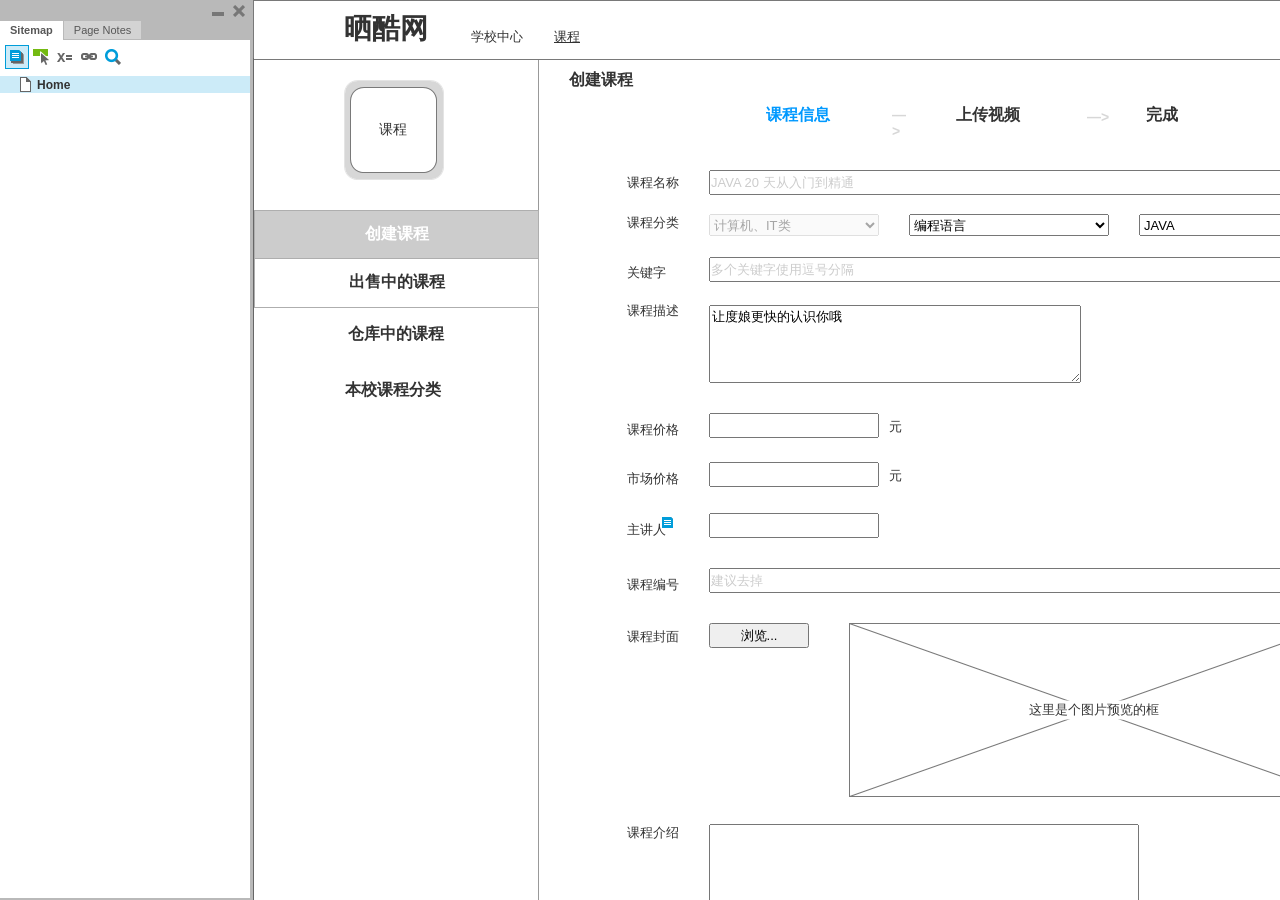
<file: src/main/webapp/doc/晒酷网-后台-1.2/index.html>
﻿<!DOCTYPE html>
<html xmlns="http://www.w3.org/1999/xhtml" xml:lang="en" lang="en">
<head>
    <title>Untitled Document</title>
    <meta http-equiv="X-UA-Compatible" content="IE=edge"/>
    <meta http-equiv="content-type" content="text/html; charset=utf-8" />
    <link type="text/css" href="resources/css/reset.css" rel="Stylesheet" />
    <link type="text/css" href="resources/css/default.css" rel="Stylesheet" />

    <script type="text/javascript">
        if (location.href.toString().indexOf('file://localhost/') == 0) {
            location.href = location.href.toString().replace('file://localhost/', 'file:///');
        }
    </script>

    <script type="text/javascript" src="resources/scripts/jquery-1.7.1.min.js"></script>
    <script type="text/javascript" src="resources/scripts/player/splitter.js"></script>
    <script type="text/javascript" src="resources/scripts/axutils.js"></script>
    <script type="text/javascript" src="resources/scripts/player/axplayer.js"></script>
    <script type="text/javascript" src="resources/scripts/messagecenter.js"></script>
    <script type="text/javascript" src="data/document.js"></script>
    <style type="text/css">

#outerContainer {
	width:1000px;
	height:1500px;
}

.vsplitbar {
	width: 3px;
	background: #B9B9B9;
}

#rightPanel {
    background-color: White;
}

#leftPanel {
    /*min-width: 190px;*/
}

.splitterMask {
   position:absolute;
   top: 0;
   left: 0;
   width: 100%;
   height: 100%;
   overflow: hidden;
   background-image: url(resources/images/transparent.gif);
   z-index: 20000;
}


    </style>
    <script type="text/javascript" language="JavaScript"><!--
        // isolate scope
        (function() {
            setUpController();

            var configuration = $axure.document.configuration;
            var _settings = {};
            _settings.projectId = configuration.prototypeId;
            _settings.isAxshare = configuration.isAxshare;
            _settings.loadFeedbackPlugin = configuration.loadFeedbackPlugin;
            _settings.startCollapsed = HashString("c") == "1";
            if(HashString("c") == "2") closePlayer();

            $axure.player.settings = _settings;

            $(window).bind('load', function() {
                if(CHROME_5_LOCAL && !$('body').attr('pluginDetected')) {
                    window.location = 'resources/chrome/chrome.html';
                }
            });

            $(document).ready(function() {
                $axure.page.bind('load.start', mainFrame_onload);
                $axure.messageCenter.addMessageListener(messageCenter_message);

                if($axure.player.settings.loadFeedbackPlugin) {
                    if($axure.player.settings.isAxshare) {
                        $axure.utils.loadJS('/Scripts/plugins/feedback/feedback.js');
                    } else {
                        $axure.utils.loadJS('http://share.axure.com/Scripts/plugins/feedback/feedback.js');
                    }
                }

                if(navigator.userAgent.indexOf("MSIE") >= 0) $('#outerContainer').width('100%');
                initialize();
                if($axure.player.settings.startCollapsed) $('#outerContainer').splitter({ sizeLeft: 0 });
                else $('#outerContainer').splitter({ sizeLeft: 250 });
                $('#leftPanel').width(250);

                $(window).resize(function() { resizeContent(); });

                $('#maximizePanelContainer').hide();

                initializeLogo();

                $(window).resize();
                resizeContent();
                //wait for ie to get to a good state and resize
                if(IE && BROWSER_VERSION == "6.0") setTimeout(function() { $('#outerContainer').trigger('resize'); }, 30);

                if($axure.player.settings.startCollapsed) {
                    collapse();
                    $('#leftPanel').width(0);
                }
            });
        })();

        var lastLeftPanelWidth = 250;

        function messageCenter_message(message, data) {
            if(message == 'expandFrame') expand();
        }

        function resizeContent() {
            var newHeight = $(window).height();
            var newWidth = $(window).width();

            var controlContainerHeight = newHeight - 42;
            if($('#interfaceControlFrameLogoContainer').is(':visible')) controlContainerHeight -= $('#interfaceControlFrameLogoContainer').height() + 16;

            $('#outerContainer').height(newHeight).width(newWidth);
            $('.vsplitbar').height(newHeight);
            $('#leftPanel').height(newHeight);
            $('#interfaceControlFrame').height(newHeight);
            $('#interfaceControlFrameContainer').height(controlContainerHeight);

            $('#rightPanel').height(newHeight);
            $('#mainFrame').height(newHeight);

            if($('#leftPanel').is(':visible')) $('#rightPanel').width($(window).width() - $('#leftPanel').width() - $('.vsplitbar').width());
            else $('#rightPanel').width($(window).width());
        }

        function closePlayer() {
            if($axure.page.location) window.location.href = $axure.page.location;
            else {
                var pageFile = getInitialUrl();
                var currentLocation = window.location.toString();
                window.location.href = currentLocation.substr(0, currentLocation.lastIndexOf("/") + 1) + pageFile;
            }
        }

        function replaceHash(newHash) {
            var currentLocWithoutHash = window.location.toString().split('#')[0];

            //We use replace so that every hash change doesn't get appended to the history stack.
            //We use replaceState in browsers that support it, else replace the location
            if (typeof window.history.replaceState != 'undefined') {
                window.history.replaceState(null, null, currentLocWithoutHash + newHash);
            } else {
                window.location.replace(currentLocWithoutHash + newHash);
            }
        }

        function collapse() {
            var currentHash = window.location.hash;
            //If the collapse hash string var isn't present and set to 1, insert it
            if (currentHash.indexOf('#c=1') == -1 && currentHash.indexOf('&c=1') == -1) {
                var hashToSet = '';

                var varIndex = currentHash.indexOf('#c=');
                if (varIndex == -1) varIndex = currentHash.indexOf('&c=');
                if (varIndex != -1) {
                    var newHash = currentHash.substring(0, varIndex);

                    newHash = newHash == '' ? '#c=1' : newHash + '&c=1';

                    var ampIndex = currentHash.indexOf('&', varIndex + 1);
                    if (ampIndex != -1) {
                        newHash = newHash + currentHash.substring(ampIndex);
                    }
                    hashToSet = newHash;
                } else if (currentHash.indexOf('#') != -1) {
                    hashToSet = currentHash + '&c=1';
                } else {
                    hashToSet = '#c=1';
                }

                if (hashToSet != '') {
                    replaceHash(hashToSet);
                }
            }

            $('#maximizePanelContainer').show();
            lastLeftPanelWidth = $('#leftPanel').width();
            $('#leftPanel').hide();
            $('.vsplitbar').hide();
            $('#rightPanel').width($(window).width());
            $(window).resize();
            $('#outerContainer').trigger('resize');
        }

        function expand() {
            var currentHash = self.location.hash;
            var varIndex = currentHash.indexOf('&c=');
            if (varIndex == -1) varIndex = currentHash.indexOf('#c=');
            //If the collapse hash string var is present, remove it
            if (varIndex != -1) {
                var newHash = currentHash.substring(0, varIndex);

                var ampIndex = currentHash.indexOf('&', varIndex + 1);
                if (ampIndex != -1) {
                    newHash = newHash == '' ? '#' + currentHash.substring(ampIndex + 1) : newHash + currentHash.substring(ampIndex);
                }

                replaceHash(newHash);
            }

            $('#maximizePanelContainer').hide();
            $('#leftPanel').width(lastLeftPanelWidth);
            $('#leftPanel').show();
            $('.vsplitbar').show();
            $('#rightPanel').width($(window).width() - $('#leftPanel').width() - $('.vsplitbar').width());
            $(window).resize();
            $('#outerContainer').trigger('resize');
        }

        function initialize() {
            var legacyQString = QueryString("Page");
            if (legacyQString.length > 0) {
                location.href = location.href.substring(0, location.href.indexOf("?")) + "#p=" + legacyQString;
                return;
            }

            var mainFrame = document.getElementById("mainFrame");
            mainFrame.contentWindow.location.href = getInitialUrl();
        }
        
        function getInitialUrl() {
            var pageName = HashString("p");
            if(pageName.length > 0) return pageName + ".html";
            else {
                var url = getFirstPageUrl($axure.document.sitemap.rootNodes);
                return (url ? url : "about:blank");
            }
        }

        function getFirstPageUrl(nodes) {
            for (var i = 0; i < nodes.length; i++) {
                var node = nodes[i];
                if (node.url) return node.url;
                else {
                    var hasChildren = (node.children && node.children.length > 0);
                    if (hasChildren) {
                        var url = getFirstPageUrl(node.children);
                        if (url) return url;
                    }
                }
            }
            return null;
        }

        function initializeLogo() {
            if($axure.document.configuration.logoImagePath) {
                $('#interfaceControlFrameLogoImageContainer').html('<img id="logoImage" src="" />');
                $('#logoImage').attr('src', $axure.document.configuration.logoImagePath).load(function() { resizeContent(); });
                $('#interfaceControlFrameMinimizeContainer').css('background-color', '#FFFFFF');
            } else $('#interfaceControlFrameLogoImageContainer').hide();

            if ($axure.document.configuration.logoImageCaption) {
                $('#interfaceControlFrameLogoCaptionContainer').html($axure.document.configuration.logoImageCaption);
                $('#interfaceControlFrameMinimizeContainer').css('background-color', '#FFFFFF');
            } else $('#interfaceControlFrameLogoCaptionContainer').hide();

            if(!$('#interfaceControlFrameLogoImageContainer').is(':visible') && !$('#interfaceControlFrameLogoCaptionContainer').is(':visible')) {
                $('#interfaceControlFrameLogoContainer').hide();
            }
        }

        function mainFrame_onload() {
            if($axure.page.pageName) document.title = $axure.page.pageName;
        }

        function QueryString(query) {
            var qstring = self.location.href.split("?");
            if(qstring.length < 2) return "";
            return GetParameter(qstring, query);
        }
        
        function GetParameter(qstring, query) {
            var prms = qstring[1].split("&");
            var frmelements = new Array();
            var currprmeter, querystr = "";

            for(var i = 0; i < prms.length; i++) {
                currprmeter = prms[i].split("=");
                frmelements[i] = new Array();
                frmelements[i][0] = currprmeter[0];
                frmelements[i][1] = currprmeter[1];
            }

            for(j = 0; j < frmelements.length; j++) {
                if(frmelements[j][0].toLowerCase() == query.toLowerCase()) {
                    querystr = frmelements[j][1];
                    break;
                }
            }
            return querystr;
        }
        
        function HashString(query) {
            var qstring = self.location.href.split("#");
            if(qstring.length < 2) return "";
            return GetParameter(qstring, query);
        }

    --></script>

    <link type="text/css" rel="Stylesheet" href="plugins/sitemap/styles/sitemap.css" />
    <script type="text/javascript" src="plugins/sitemap/sitemap.js"></script>
    <link type="text/css" rel="Stylesheet" href="plugins/page_notes/styles/page_notes.css" />
    <script type="text/javascript" src="plugins/page_notes/page_notes.js"></script>

</head>
<body scroll="no">
    <div id="outerContainer">

        <div id="leftPanel">
            <div id="interfaceControlFrame">
                <div id="interfaceControlFrameMinimizeContainer">
                    <a title="Minimize" id="interfaceControlFrameMinimizeButton" onclick="collapse();">&nbsp;</a>
                    <div id="interfaceControlFrameCloseContainer">
                        <a title="Close" id="interfaceControlFrameCloseButton" onclick="closePlayer();">&nbsp;</a>
                    </div>
                </div>
                <div id="interfaceControlFrameLogoContainer">
                    <div id="interfaceControlFrameLogoImageContainer"></div>
                    <div id="interfaceControlFrameLogoCaptionContainer"></div>
                </div>
                <div id="interfaceControlFrameHeaderContainer">
                    <ul id="interfaceControlFrameHeader">
                    </ul>
                </div>
                <div id="interfaceControlFrameContainer">
                </div>
            </div>
        </div>
        <div id="rightPanel">
            <iframe id="mainFrame" name="mainFrame" width="100%" height="100%" src="" frameborder="0" style="display: block;"></iframe>
        </div>

    </div>

    <div id="maximizePanelContainer">
        <iframe id="expandFrame" src="resources/expand.html" width="100%" height="100%" scrolling="no" allowtransparency="true" frameborder="0"></iframe>
    </div>

</body>
</html>
</file>
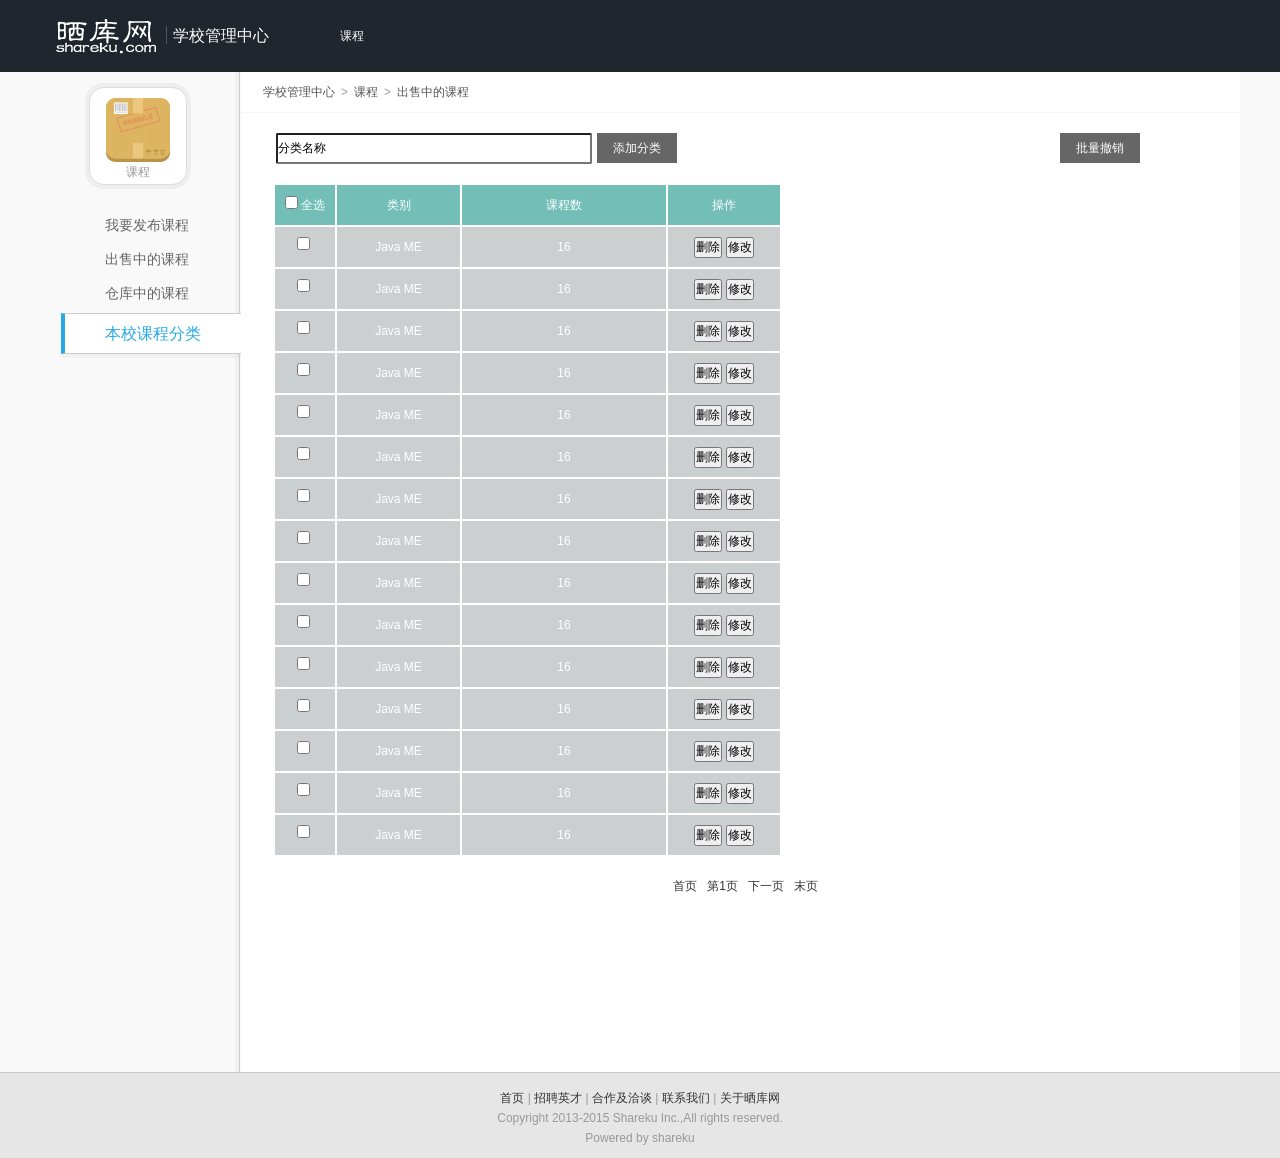
<file: src/main/webapp/school/category.html>
<!DOCTYPE html PUBLIC "-//W3C//DTD XHTML 1.0 Transitional//EN" "http://www.w3.org/TR/xhtml1/DTD/xhtml1-transitional.dtd">
<html xmlns="http://www.w3.org/1999/xhtml">
<head>
<meta http-equiv="Content-Type" content="text/html; charset=utf-8" />
<title>晒库网商家后台管理系统</title>
<link href="css/global.css" rel="stylesheet" type="text/css">
<script type="text/javascript" src="js/ckeditor/ckeditor.js"></script>
</head>
<body>
<!--top start-->
<div id="head">
  <div class="head1200">
    <div class="logo"><a href="#" ><img src="images/logo.png" width="126" height="60"/></a>
      <h1>学校管理中心</h1>
    </div>
    <!--nav start-->
    <div class="nav">
      <ul>
        <!--  <li><a href="#" target="_blank">首页</a></li>-->
        <li><a href="#" target="_blank">课程</a></li>
        <!--  <li><a href="#" target="_blank">测试</a></li>
        <li><a href="#" target="_blank">测试</a></li>
        <li><a href="#" target="_blank">测试</a></li>-->
      </ul>
    </div>
    <!--nav end-->
  </div>
</div>
<!--top end-->
<!--main start-->
<div id="main" >
  <div class="main1200">
    <div class="left">
      <div class="sidebar">
        <div class="column-title"><span class="ico-goods"></span>
          <h2>课程</h2>
        </div>
        <div class="column-menu">
          <ul id="seller_center_left_menu">
            <li><a href="stip01.html">我要发布课程</a></li>
            <li><a href="../course/online.shtml">出售中的课程</a></li>
            <li><a href="../course/outline.shtml">仓库中的课程</a> </li>
            <li class="current"><a href="category.html">本校课程分类</a> </li>
          </ul>
        </div>
      </div>
    </div>
    <div class="right">
      <div class="ncsc-path"><i class="icon-desktop"></i>学校管理中心<i class="icon-angle-right">></i>课程<i class="icon-angle-right">></i>出售中的课程</div>
      <!--online start-->
      <div class="search">
        <input class="keyword" type="text" value="分类名称" onfocus="if(this.value=='分类名称'){this.value='';}" onblur="if(this.value==''){this.value='分类名称';} "/>
        <input type="submit" class="sub" value="添加分类" style="width:80px"/>
        <input type="submit" class="cx" value="批量撤销"/>
      </div>
      <div class="blank"></div>
      <div class="list" >
        <ul class="ulist" style="width:560px; margin-left:33px;">
          <li class="clist">
            <dl class="qx">
              <dd style="background-color:#73bfb8;" class="xh"><input type="checkbox" />全选</dd>
              <dd style="background-color:#73bfb8;" class="sqh">类别</dd>
              <dd style="background-color:#73bfb8;" class="fmczmc">课程数</dd>
              <dd style="background-color:#73bfb8;" class="zjzt">操作</dd>
            </dl>
          </li>
          <li class="clist">
            <dl class="qx">
              <dd class="xh">
                <input type="checkbox" />
              </dd>
              <dd class="sqh">Java ME</dd>
              <dd class="fmczmc">16</dd>
              <dd class="zjzt">
                <input type="submit" value="删除"/>
                <input type="submit" value="修改"/>
              </dd>
              </dd>
            </dl>
          </li>
          <li class="clist">
            <dl class="qx">
              <dd class="xh">
                <input type="checkbox" />
              </dd>
              <dd class="sqh">Java ME</dd>
              <dd class="fmczmc">16</dd>
              <dd class="zjzt">
                <input type="submit" value="删除"/>
                <input type="submit" value="修改"/>
              </dd>
              </dd>
            </dl>
          </li>
          <li class="clist">
            <dl class="qx">
              <dd class="xh">
                <input type="checkbox" />
              </dd>
              <dd class="sqh">Java ME</dd>
              <dd class="fmczmc">16</dd>
              <dd class="zjzt">
                <input type="submit" value="删除"/>
                <input type="submit" value="修改"/>
              </dd>
              </dd>
            </dl>
          </li>
          <li class="clist">
            <dl class="qx">
              <dd class="xh">
                <input type="checkbox" />
              </dd>
              <dd class="sqh">Java ME</dd>
              <dd class="fmczmc">16</dd>
              <dd class="zjzt">
                <input type="submit" value="删除"/>
                <input type="submit" value="修改"/>
              </dd>
              </dd>
            </dl>
          </li>
          <li class="clist">
            <dl class="qx">
              <dd class="xh">
                <input type="checkbox" />
              </dd>
              <dd class="sqh">Java ME</dd>
              <dd class="fmczmc">16</dd>
              <dd class="zjzt">
                <input type="submit" value="删除"/>
                <input type="submit" value="修改"/>
              </dd>
              </dd>
            </dl>
          </li>
          <li class="clist">
            <dl class="qx">
              <dd class="xh">
                <input type="checkbox" />
              </dd>
              <dd class="sqh">Java ME</dd>
              <dd class="fmczmc">16</dd>
              <dd class="zjzt">
                <input type="submit" value="删除"/>
                <input type="submit" value="修改"/>
              </dd>
              </dd>
            </dl>
          </li>
          <li class="clist">
            <dl class="qx">
              <dd class="xh">
                <input type="checkbox" />
              </dd>
              <dd class="sqh">Java ME</dd>
              <dd class="fmczmc">16</dd>
              <dd class="zjzt">
                <input type="submit" value="删除"/>
                <input type="submit" value="修改"/>
              </dd>
              </dd>
            </dl>
          </li>
          <li class="clist">
            <dl class="qx">
              <dd class="xh">
                <input type="checkbox" />
              </dd>
              <dd class="sqh">Java ME</dd>
              <dd class="fmczmc">16</dd>
              <dd class="zjzt">
                <input type="submit" value="删除"/>
                <input type="submit" value="修改"/>
              </dd>
              </dd>
            </dl>
          </li>
          <li class="clist">
            <dl class="qx">
              <dd class="xh">
                <input type="checkbox" />
              </dd>
              <dd class="sqh">Java ME</dd>
              <dd class="fmczmc">16</dd>
              <dd class="zjzt">
                <input type="submit" value="删除"/>
                <input type="submit" value="修改"/>
              </dd>
              </dd>
            </dl>
          </li>
          <li class="clist">
            <dl class="qx">
              <dd class="xh">
                <input type="checkbox" />
              </dd>
              <dd class="sqh">Java ME</dd>
              <dd class="fmczmc">16</dd>
              <dd class="zjzt">
                <input type="submit" value="删除"/>
                <input type="submit" value="修改"/>
              </dd>
              </dd>
            </dl>
          </li>
          <li class="clist">
            <dl class="qx">
              <dd class="xh">
                <input type="checkbox" />
              </dd>
              <dd class="sqh">Java ME</dd>
              <dd class="fmczmc">16</dd>
              <dd class="zjzt">
                <input type="submit" value="删除"/>
                <input type="submit" value="修改"/>
              </dd>
              </dd>
            </dl>
          </li>
          <li class="clist">
            <dl class="qx">
              <dd class="xh">
                <input type="checkbox" />
              </dd>
              <dd class="sqh">Java ME</dd>
              <dd class="fmczmc">16</dd>
              <dd class="zjzt">
                <input type="submit" value="删除"/>
                <input type="submit" value="修改"/>
              </dd>
              </dd>
            </dl>
          </li>
          <li class="clist">
            <dl class="qx">
              <dd class="xh">
                <input type="checkbox" />
              </dd>
              <dd class="sqh">Java ME</dd>
              <dd class="fmczmc">16</dd>
              <dd class="zjzt">
                <input type="submit" value="删除"/>
                <input type="submit" value="修改"/>
              </dd>
              </dd>
            </dl>
          </li>
          <li class="clist">
            <dl class="qx">
              <dd class="xh">
                <input type="checkbox" />
              </dd>
              <dd class="sqh">Java ME</dd>
              <dd class="fmczmc">16</dd>
              <dd class="zjzt">
                <input type="submit" value="删除"/>
                <input type="submit" value="修改"/>
              </dd>
              </dd>
            </dl>
          </li>
          <li class="clist">
            <dl class="qx">
              <dd class="xh">
                <input type="checkbox" />
              </dd>
              <dd class="sqh">Java ME</dd>
              <dd class="fmczmc">16</dd>
              <dd class="zjzt">
                <input type="submit" value="删除"/>
                <input type="submit" value="修改"/>
              </dd>
              </dd>
            </dl>
          </li>
        </ul>
        <div class="fenye"><a href="#">首页</a><a href="#">第1页</a><a href="#">下一页</a><a href="#">末页</a></div>
      </div>
      <!--online end-->
    </div>
  </div>
</div>
<!--main end -->
<!--footer start-->
<div id="footer">
  <div class="f1200">
    <p><a href="#">首页</a> | <a href="#">招聘英才</a> | <a href="#">合作及洽谈</a> | <a href="#">联系我们</a> | <a href="#">关于晒库网</a> </p>
    Copyright 2013-2015 Shareku Inc.,All rights reserved.<br>
    Powered by <span class="vol"><font class="b">share</font><font class="o">ku</font></span> <br>
  </div>
</div>
<!--footer end -->
</body>
</html>
</file>
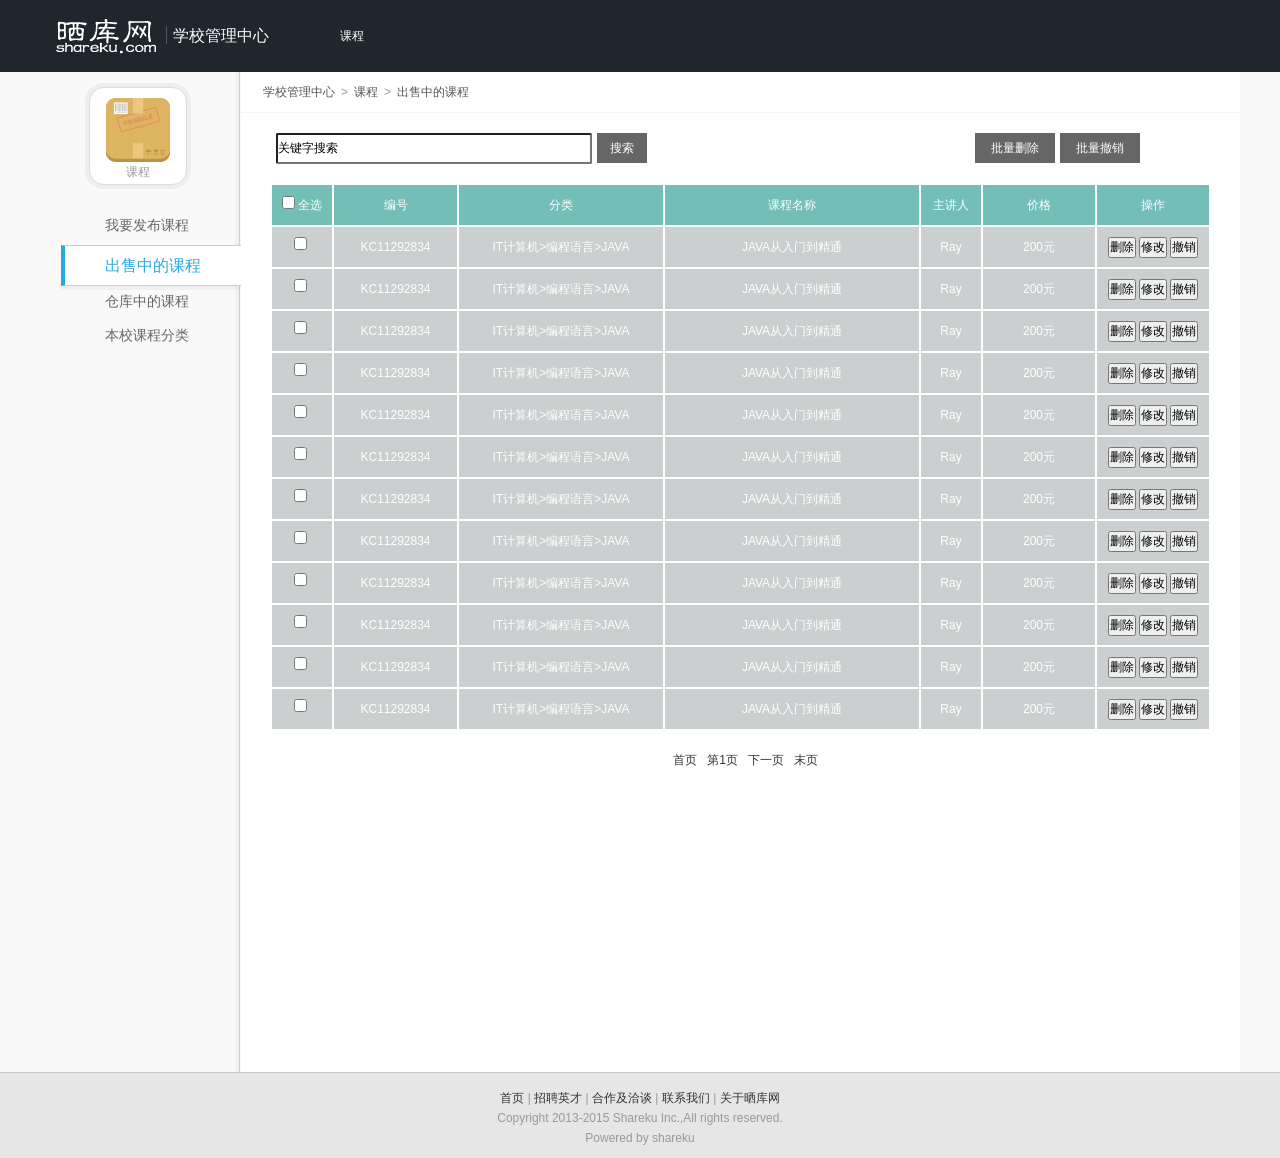
<file: src/main/webapp/school/online.html>
<!DOCTYPE html PUBLIC "-//W3C//DTD XHTML 1.0 Transitional//EN" "http://www.w3.org/TR/xhtml1/DTD/xhtml1-transitional.dtd">
<html xmlns="http://www.w3.org/1999/xhtml">
<head>
<meta http-equiv="Content-Type" content="text/html; charset=utf-8" />
<title>晒库网商家后台管理系统</title>
<link href="css/global.css" rel="stylesheet" type="text/css">
<script type="text/javascript" src="js/ckeditor/ckeditor.js"></script>
</head>
<body>
<!--top start-->
<div id="head">
  <div class="head1200">
    <div class="logo"><a href="#" ><img src="images/logo.png" width="126" height="60"/></a>
      <h1>学校管理中心</h1>
    </div>
    <!--nav start-->
    <div class="nav">
      <ul>
        <!--  <li><a href="#" target="_blank">首页</a></li>-->
        <li><a href="#" target="_blank">课程</a></li>
        <!--  <li><a href="#" target="_blank">测试</a></li>
        <li><a href="#" target="_blank">测试</a></li>
        <li><a href="#" target="_blank">测试</a></li>-->
      </ul>
    </div>
    <!--nav end-->
  </div>
</div>
<!--top end-->
<!--main start-->
<div id="main" >
  <div class="main1200">
    <div class="left">
      <div class="sidebar">
        <div class="column-title"><span class="ico-goods"></span>
          <h2>课程</h2>
        </div>
        <div class="column-menu">
          <ul id="seller_center_left_menu">
            <li><a href="stip01.html">我要发布课程</a></li>
            <li class="current"><a href="online.html">出售中的课程</a></li>
            <li><a href="../course.shtml">仓库中的课程</a> </li>
            <li><a href="category.html">本校课程分类</a> </li>
          </ul>
        </div>
      </div>
    </div>
    <div class="right">
      <div class="ncsc-path"><i class="icon-desktop"></i>学校管理中心<i class="icon-angle-right">></i>课程<i class="icon-angle-right">></i>出售中的课程</div>
      <!--online start-->
      <div class="search">
        <input class="keyword" type="text" value="关键字搜索" onfocus="if(this.value=='关键字搜索'){this.value='';}" onblur="if(this.value==''){this.value='关键字搜索';} "/>
        <input type="submit" class="sub" value="搜索"/>
        <input type="submit" class="cx" value="批量撤销"/>
        <input type="submit" class="del" value="批量删除"/>
      </div>
      <div class="blank"></div>
      <div class="list">
        <ul class="ulist">
          <li class="clist">
            <dl class="qx">
              <dd style="background-color:#73bfb8;" class="xh"><input type="checkbox" />全选</dd>
              <dd style="background-color:#73bfb8;" class="sqh">编号</dd>
              <dd style="background-color:#73bfb8;" class="fmczmc">分类</dd>
              <dd style="background-color:#73bfb8;" class="dysqrxx">课程名称</dd>
              <dd style="background-color:#73bfb8;" class="zllx">主讲人</dd>
              <dd style="background-color:#73bfb8;" class="zjzt">价格</dd>
              <dd style="background-color:#73bfb8;" class="zjzt">操作</dd>
            </dl>
          </li>
          <li class="clist">
            <dl class="qx">
              <dd class="xh">
                <input type="checkbox" />
              </dd>
              <dd class="sqh">KC11292834</dd>
              <dd class="fmczmc">IT计算机>编程语言>JAVA</dd>
              <dd class="dysqrxx">JAVA从入门到精通</dd>
              <dd class="zllx">Ray</dd>
              <dd class="zjzt">200元</dd>
              <dd class="zjzt">
                <input type="submit" value="删除"/>
                <input type="submit" value="修改"/>
                <input type="submit" value="撤销"/>
              </dd>
            </dl>
          </li>
          <li class="clist">
            <dl class="qx">
              <dd class="xh">
                <input type="checkbox" />
              </dd>
              <dd class="sqh">KC11292834</dd>
              <dd class="fmczmc">IT计算机>编程语言>JAVA</dd>
              <dd class="dysqrxx">JAVA从入门到精通</dd>
              <dd class="zllx">Ray</dd>
              <dd class="zjzt">200元</dd>
              <dd class="zjzt">
                <input type="submit" value="删除"/>
                <input type="submit" value="修改"/>
                <input type="submit" value="撤销"/>
              </dd>
            </dl>
          </li>
          <li class="clist">
            <dl class="qx">
              <dd class="xh">
                <input type="checkbox" />
              </dd>
              <dd class="sqh">KC11292834</dd>
              <dd class="fmczmc">IT计算机>编程语言>JAVA</dd>
              <dd class="dysqrxx">JAVA从入门到精通</dd>
              <dd class="zllx">Ray</dd>
              <dd class="zjzt">200元</dd>
              <dd class="zjzt">
                <input type="submit" value="删除"/>
                <input type="submit" value="修改"/>
                <input type="submit" value="撤销"/>
              </dd>
            </dl>
          </li>
          <li class="clist">
            <dl class="qx">
              <dd class="xh">
                <input type="checkbox" />
              </dd>
              <dd class="sqh">KC11292834</dd>
              <dd class="fmczmc">IT计算机>编程语言>JAVA</dd>
              <dd class="dysqrxx">JAVA从入门到精通</dd>
              <dd class="zllx">Ray</dd>
              <dd class="zjzt">200元</dd>
              <dd class="zjzt">
                <input type="submit" value="删除"/>
                <input type="submit" value="修改"/>
                <input type="submit" value="撤销"/>
              </dd>
            </dl>
          </li>
          <li class="clist">
            <dl class="qx">
              <dd class="xh">
                <input type="checkbox" />
              </dd>
              <dd class="sqh">KC11292834</dd>
              <dd class="fmczmc">IT计算机>编程语言>JAVA</dd>
              <dd class="dysqrxx">JAVA从入门到精通</dd>
              <dd class="zllx">Ray</dd>
              <dd class="zjzt">200元</dd>
              <dd class="zjzt">
                <input type="submit" value="删除"/>
                <input type="submit" value="修改"/>
                <input type="submit" value="撤销"/>
              </dd>
            </dl>
          </li>
          <li class="clist">
            <dl class="qx">
              <dd class="xh">
                <input type="checkbox" />
              </dd>
              <dd class="sqh">KC11292834</dd>
              <dd class="fmczmc">IT计算机>编程语言>JAVA</dd>
              <dd class="dysqrxx">JAVA从入门到精通</dd>
              <dd class="zllx">Ray</dd>
              <dd class="zjzt">200元</dd>
              <dd class="zjzt">
                <input type="submit" value="删除"/>
                <input type="submit" value="修改"/>
                <input type="submit" value="撤销"/>
              </dd>
            </dl>
          </li>
          <li class="clist">
            <dl class="qx">
              <dd class="xh">
                <input type="checkbox" />
              </dd>
              <dd class="sqh">KC11292834</dd>
              <dd class="fmczmc">IT计算机>编程语言>JAVA</dd>
              <dd class="dysqrxx">JAVA从入门到精通</dd>
              <dd class="zllx">Ray</dd>
              <dd class="zjzt">200元</dd>
              <dd class="zjzt">
                <input type="submit" value="删除"/>
                <input type="submit" value="修改"/>
                <input type="submit" value="撤销"/>
              </dd>
            </dl>
          </li>
          <li class="clist">
            <dl class="qx">
              <dd class="xh">
                <input type="checkbox" />
              </dd>
              <dd class="sqh">KC11292834</dd>
              <dd class="fmczmc">IT计算机>编程语言>JAVA</dd>
              <dd class="dysqrxx">JAVA从入门到精通</dd>
              <dd class="zllx">Ray</dd>
              <dd class="zjzt">200元</dd>
              <dd class="zjzt">
                <input type="submit" value="删除"/>
                <input type="submit" value="修改"/>
                <input type="submit" value="撤销"/>
              </dd>
            </dl>
          </li>
          <li class="clist">
            <dl class="qx">
              <dd class="xh">
                <input type="checkbox" />
              </dd>
              <dd class="sqh">KC11292834</dd>
              <dd class="fmczmc">IT计算机>编程语言>JAVA</dd>
              <dd class="dysqrxx">JAVA从入门到精通</dd>
              <dd class="zllx">Ray</dd>
              <dd class="zjzt">200元</dd>
              <dd class="zjzt">
                <input type="submit" value="删除"/>
                <input type="submit" value="修改"/>
                <input type="submit" value="撤销"/>
              </dd>
            </dl>
          </li>
          <li class="clist">
            <dl class="qx">
              <dd class="xh">
                <input type="checkbox" />
              </dd>
              <dd class="sqh">KC11292834</dd>
              <dd class="fmczmc">IT计算机>编程语言>JAVA</dd>
              <dd class="dysqrxx">JAVA从入门到精通</dd>
              <dd class="zllx">Ray</dd>
              <dd class="zjzt">200元</dd>
              <dd class="zjzt">
                <input type="submit" value="删除"/>
                <input type="submit" value="修改"/>
                <input type="submit" value="撤销"/>
              </dd>
            </dl>
          </li>
          <li class="clist">
            <dl class="qx">
              <dd class="xh">
                <input type="checkbox" />
              </dd>
              <dd class="sqh">KC11292834</dd>
              <dd class="fmczmc">IT计算机>编程语言>JAVA</dd>
              <dd class="dysqrxx">JAVA从入门到精通</dd>
              <dd class="zllx">Ray</dd>
              <dd class="zjzt">200元</dd>
              <dd class="zjzt">
                <input type="submit" value="删除"/>
                <input type="submit" value="修改"/>
                <input type="submit" value="撤销"/>
              </dd>
            </dl>
          </li>
          <li class="clist">
            <dl class="qx">
              <dd class="xh">
                <input type="checkbox" />
              </dd>
              <dd class="sqh">KC11292834</dd>
              <dd class="fmczmc">IT计算机>编程语言>JAVA</dd>
              <dd class="dysqrxx">JAVA从入门到精通</dd>
              <dd class="zllx">Ray</dd>
              <dd class="zjzt">200元</dd>
              <dd class="zjzt">
                <input type="submit" value="删除"/>
                <input type="submit" value="修改"/>
                <input type="submit" value="撤销"/>
              </dd>
            </dl>
          </li>
        </ul>
        <div class="fenye"><a href="#">首页</a><a href="#">第1页</a><a href="#">下一页</a><a href="#">末页</a></div>
      </div>
      <!--online end-->
    </div>
  </div>
</div>
<!--main end -->
<!--footer start-->
<div id="footer">
  <div class="f1200">
    <p><a href="#">首页</a> | <a href="#">招聘英才</a> | <a href="#">合作及洽谈</a> | <a href="#">联系我们</a> | <a href="#">关于晒库网</a> </p>
    Copyright 2013-2015 Shareku Inc.,All rights reserved.<br>
    Powered by <span class="vol"><font class="b">share</font><font class="o">ku</font></span> <br>
  </div>
</div>
<!--footer end -->
</body>
</html>
</file>
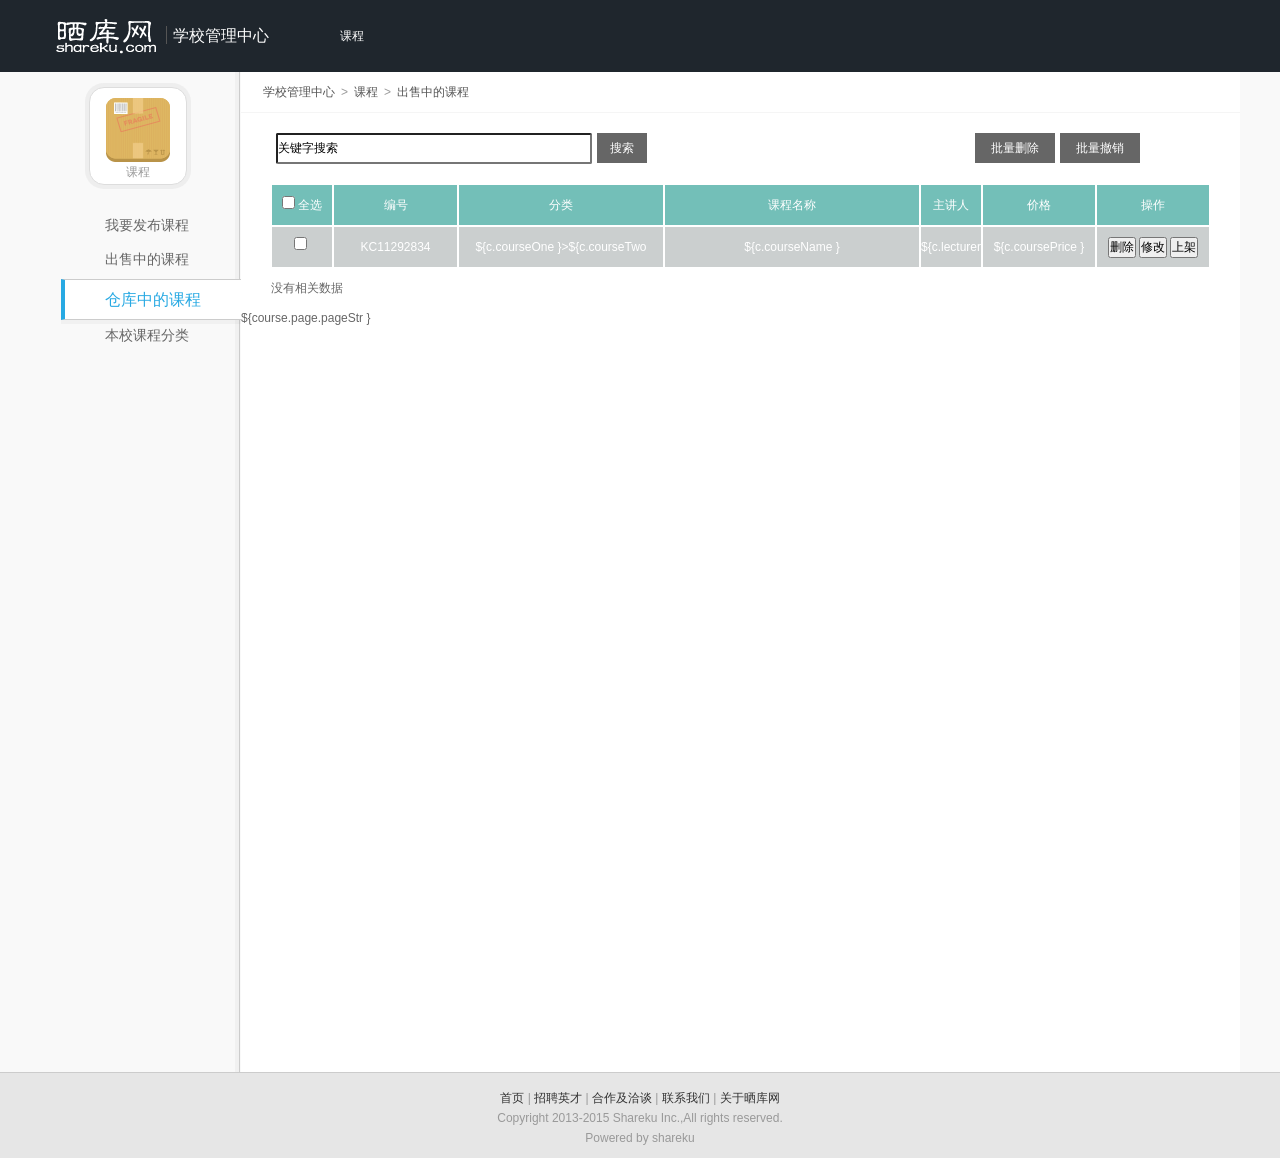
<file: src/main/webapp/school/outline.html>
<!DOCTYPE html PUBLIC "-//W3C//DTD XHTML 1.0 Transitional//EN" "http://www.w3.org/TR/xhtml1/DTD/xhtml1-transitional.dtd">
<html xmlns="http://www.w3.org/1999/xhtml">
<head>
<meta http-equiv="Content-Type" content="text/html; charset=utf-8" />
<title>晒库网商家后台管理系统</title>
<link href="css/global.css" rel="stylesheet" type="text/css">
<script type="text/javascript" src="js/ckeditor/ckeditor.js"></script>
</head>
<body>
<!--top start-->
<div id="head">
  <div class="head1200">
    <div class="logo"><a href="#" ><img src="images/logo.png" width="126" height="60"/></a>
      <h1>学校管理中心</h1>
    </div>
    <!--nav start-->
    <div class="nav">
      <ul>
        <!--  <li><a href="#" target="_blank">首页</a></li>-->
        <li><a href="#" target="_blank">课程</a></li>
        <!--  <li><a href="#" target="_blank">测试</a></li>
        <li><a href="#" target="_blank">测试</a></li>
        <li><a href="#" target="_blank">测试</a></li>-->
      </ul>
    </div>
    <!--nav end-->
  </div>
</div>
<!--top end-->
<!--main start-->
<div id="main" >
  <div class="main1200">
    <div class="left">
      <div class="sidebar">
        <div class="column-title"><span class="ico-goods"></span>
          <h2>课程</h2>
        </div>
        <div class="column-menu">
          <ul id="seller_center_left_menu">
            <li><a href="stip01.html">我要发布课程</a></li>
            <li><a href="online.html">出售中的课程</a></li>
            <li class="current"><a href="outline.html">仓库中的课程</a> </li>
            <li><a href="category.html">本校课程分类</a> </li>
          </ul>
        </div>
      </div>
    </div>
    <div class="right">
      <div class="ncsc-path"><i class="icon-desktop"></i>学校管理中心<i class="icon-angle-right">></i>课程<i class="icon-angle-right">></i>出售中的课程</div>
      <!--online start-->
      <div class="search">
        <input class="keyword" type="text" value="关键字搜索" onfocus="if(this.value=='关键字搜索'){this.value='';}" onblur="if(this.value==''){this.value='关键字搜索';} "/>
        <input type="submit" class="sub" value="搜索"/>
        <input type="submit" class="cx" value="批量撤销"/>
        <input type="submit" class="del" value="批量删除"/>
      </div>
      <div class="blank"></div>
      <div class="list">
        <ul class="ulist">
          <li class="clist">
            <dl class="qx">
              <dd style="background-color:#73bfb8;" class="xh"><input type="checkbox" />全选</dd>
              <dd style="background-color:#73bfb8;" class="sqh">编号</dd>
              <dd style="background-color:#73bfb8;" class="fmczmc">分类</dd>
              <dd style="background-color:#73bfb8;" class="dysqrxx">课程名称</dd>
              <dd style="background-color:#73bfb8;" class="zllx">主讲人</dd>
              <dd style="background-color:#73bfb8;" class="zjzt">价格</dd>
              <dd style="background-color:#73bfb8;" class="zjzt">操作</dd>
            </dl>
          </li>



			<c:choose>
			<c:when test="${not empty courseList}">
				<c:forEach items="${courseList}" var="c" varStatus="vs">
					<li class="clist">
						<dl class="qx">
							<dd class="xh">
								<input type="checkbox" name="cIds" id="cIds${c.courseId }" value="${c.courseId }"/>
							</dd>
							<dd class="sqh">KC11292834</dd>
							<dd class="fmczmc">${c.courseOne }>${c.courseTwo }>${c.courseThree }</dd>
							<dd class="dysqrxx">${c.courseName }</dd>
							<dd class="zllx">${c.lecturer }</dd>
							<dd class="zjzt">${c.coursePrice }</dd>
							<dd class="zjzt">
								<input type="submit" value="删除" onclick="del(${c.courseId });" />
								<input type="submit" value="修改" onclick="edit(${c.courseId });" />
								<input type="submit" value="上架" onclick="putaway(${c.courseId });" />
							</dd>
						</dl>
					</li>
				</c:forEach>
			</c:when>
			<c:otherwise>
				<dd class="xh" style="float: none;width: auto;">
					没有相关数据
				</dd>
			</c:otherwise>
		</c:choose>









          <!-- li class="clist">
            <dl class="qx">
              <dd class="xh">
                <input type="checkbox" />
              </dd>
              <dd class="sqh">KC11292834</dd>
              <dd class="fmczmc">IT计算机>编程语言>JAVA</dd>
              <dd class="dysqrxx">JAVA从入门到精通</dd>
              <dd class="zllx">Ray</dd>
              <dd class="zjzt">200元</dd>
              <dd class="zjzt">
                <input type="submit" value="删除"/>
                <input type="submit" value="修改"/>
                <input type="submit" value="上架"/>
              </dd>
            </dl>
          </li-->


        </ul>

		<div class="page_and_btn">
			${course.page.pageStr }
		</div>

        <!--div class="fenye"><a href="#">首页</a><a href="#">第1页</a><a href="#">下一页</a><a href="#">末页</a></div-->

      </div>
      <!--online end-->
    </div>
  </div>
</div>
<!--main end -->
<!--footer start-->
<div id="footer">
  <div class="f1200">
    <p><a href="#">首页</a> | <a href="#">招聘英才</a> | <a href="#">合作及洽谈</a> | <a href="#">联系我们</a> | <a href="#">关于晒库网</a> </p>
    Copyright 2013-2015 Shareku Inc.,All rights reserved.<br>
    Powered by <span class="vol"><font class="b">share</font><font class="o">ku</font></span> <br>
  </div>
</div>
<!--footer end -->
</body>
</html>
</file>
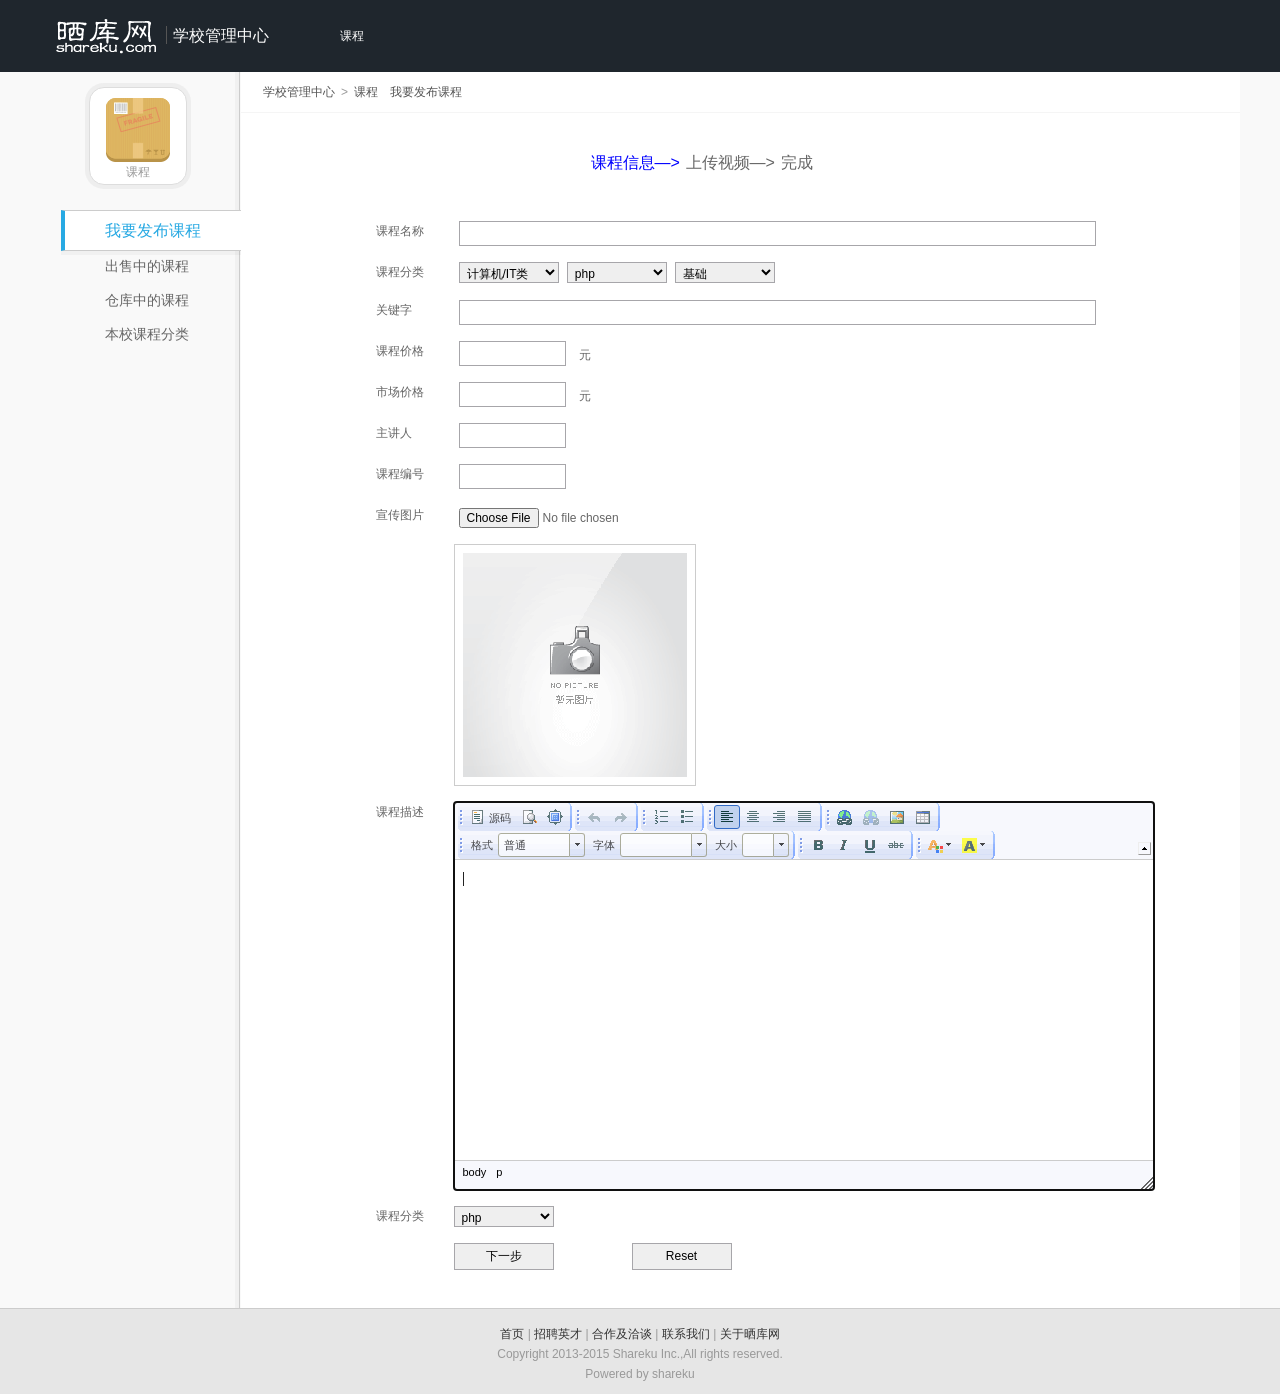
<file: src/main/webapp/school/stip01.html>
<!DOCTYPE html PUBLIC "-//W3C//DTD XHTML 1.0 Transitional//EN" "http://www.w3.org/TR/xhtml1/DTD/xhtml1-transitional.dtd">
<html xmlns="http://www.w3.org/1999/xhtml">
<head>
<meta http-equiv="Content-Type" content="text/html; charset=utf-8" />
<title>晒库网商家后台管理系统</title>
<link href="css/global.css" rel="stylesheet" type="text/css" />
<script type="text/javascript" src="js/ckeditor/ckeditor.js"></script>
</head>
<body>
<!--top start-->
<div id="head">
  <div class="head1200">
    <div class="logo"><a href="#" ><img src="images/logo.png" width="126" height="60"/></a>
      <h1>学校管理中心</h1>
    </div>
    <!--nav start-->
    <div class="nav">
      <ul>
        <!--  <li><a href="#" target="_blank">首页</a></li>-->
        <li><a href="#" target="_blank">课程</a></li>
        <!--  <li><a href="#" target="_blank">测试</a></li>
        <li><a href="#" target="_blank">测试</a></li>
        <li><a href="#" target="_blank">测试</a></li>-->
      </ul>
    </div>
    <!--nav end-->
  </div>
</div>
<!--top end-->
<!--main start-->
<div id="main" >
  <div class="main1200">
    <div class="left">
      <div class="sidebar">
        <div class="column-title"><span class="ico-goods"></span>
          <h2>课程</h2>
        </div>
        <div class="column-menu">
          <ul id="seller_center_left_menu">
            <li class="current"><a href="stip01.html">我要发布课程</a></li>
            <li><a href="../course/online.shtml">出售中的课程</a></li>
            <li><a href="../course/outline.shtml">仓库中的课程</a> </li>
            <li><a href="category.html">本校课程分类</a> </li>
          </ul>
        </div>
      </div>
    </div>
    <div class="right">
      <div class="ncsc-path"><i class="icon-desktop"></i>学校管理中心<i class="icon-angle-right">></i>课程<i class="icon-angle-right"></i>我要发布课程</div>
      <!---->
      <div class="step">
        <ul class="st">
          <li class="ah hover">课程信息—></li>
          <li class="ah">上传视频—></li>
          <li class="ah">完成</li>
        </ul>
      </div>
      <!---->
      <form action="" method="post">
        <ul class="public">
          <li class="wp">
            <dl>
              <dt>课程名称</dt>
              <dd>
                <input class="kc" type="text" name="" required oninvalid="setCustomValidity('必填')" oninput="setCustomValidity('')" />
              </dd>
            </dl>
          </li>
          <li class="wp">
            <dl>
              <dt>课程分类</dt>
              <dd>
                <select class="kcjj">
                  <option value ="1">计算机/IT类</option>
                </select>
                <select class="kcjj">
                  <option value ="1">php</option>
                  <option value ="2">Java</option>
                  <option value="3">Asp</option>
                </select>
                <select class="kcjj">
                  <option value ="1">基础</option>
                  <option value ="2">中级</option>
                  <option value="3">高级</option>
                </select>
              </dd>
            </dl>
          </li>
          <li class="wp">
            <dl>
              <dt>关键字</dt>
              <dd>
                <input class="kc" type="text" name="" required oninvalid="setCustomValidity('必填')" oninput="setCustomValidity('')" />
              </dd>
            </dl>
          </li>
          <li class="wp">
            <dl>
              <dt>课程价格</dt>
              <dd>
                <input class="kcjj" type="text" name="" required oninvalid="setCustomValidity('必填')" oninput="setCustomValidity('')" />
                <span class="yuan">元</span> </dd>
            </dl>
          </li>
          <li class="wp">
            <dl>
              <dt>市场价格</dt>
              <dd>
                <input class="kcjj" type="text" name="" required oninvalid="setCustomValidity('必填')" oninput="setCustomValidity('')" />
                <span class="yuan">元</span> </dd>
            </dl>
          </li>
          <li class="wp">
            <dl>
              <dt>主讲人</dt>
              <dd>
                <input class="kcjj" type="text" name="" required oninvalid="setCustomValidity('必填')" oninput="setCustomValidity('')" />
              </dd>
            </dl>
          </li>
          <li class="wp">
            <dl>
              <dt>课程编号</dt>
              <dd>
                <input class="kcjj" type="text" name="" required oninvalid="setCustomValidity('必填')" oninput="setCustomValidity('')" />
              </dd>
            </dl>
          </li>
          <li class="wp">
            <dl>
              <dt>宣传图片</dt>
              <dd>
                <input class="im"  type="file" name="" required oninvalid="setCustomValidity('必填')" oninput="setCustomValidity('')" />
              </dd>
            </dl>
          </li>
          <li class="wp">
            <dl>
              <dt></dt>
              <dd> <img src="images/default_goods_image_240.gif" width="240" height="240"/> </dd>
            </dl>
          </li>
          <li class="wp">
            <dl>
              <dt>课程描述</dt>
              <dd>
                <textarea class="kcjj" cols="80" id="editor1" name="editor1" rows="10" required oninvalid="setCustomValidity('必填')" oninput="setCustomValidity('')" />
                </textarea>
                <script type="text/javascript">CKEDITOR.replace( 'editor1');</script>
              </dd>
            </dl>
          </li>
                    <li class="wp">
            <dl>
              <dt>课程分类</dt>
              <dd>
                  <select class="kcjjt">
                  <option value ="1">php</option>
                  <option value ="2">Java</option>
                  <option value="3">Asp</option>
                </select>
               
              </dd>
            </dl>
          </li>
          <li class="wp">
            <dl>
              <dt></dt>
              <dd> 
                <input class="kcjjtj" type="submit" value="下一步" /><input class="kcjjtj" type="reset" />
              </dd>
            </dl>
          </li>
        </ul>
      </form>
    </div>
  </div>
</div>
<!--main end -->
<!--footer start-->
<div id="footer">
  <div class="f1200">
    <p><a href="#">首页</a> | <a href="#">招聘英才</a> | <a href="#">合作及洽谈</a> | <a href="#">联系我们</a> | <a href="#">关于晒库网</a> </p>
    Copyright 2013-2015 Shareku Inc.,All rights reserved.<br>
    Powered by <span class="vol"><font class="b">share</font><font class="o">ku</font></span> <br>
  </div>
</div>
<!--footer end -->
</body>
</html>
</file>
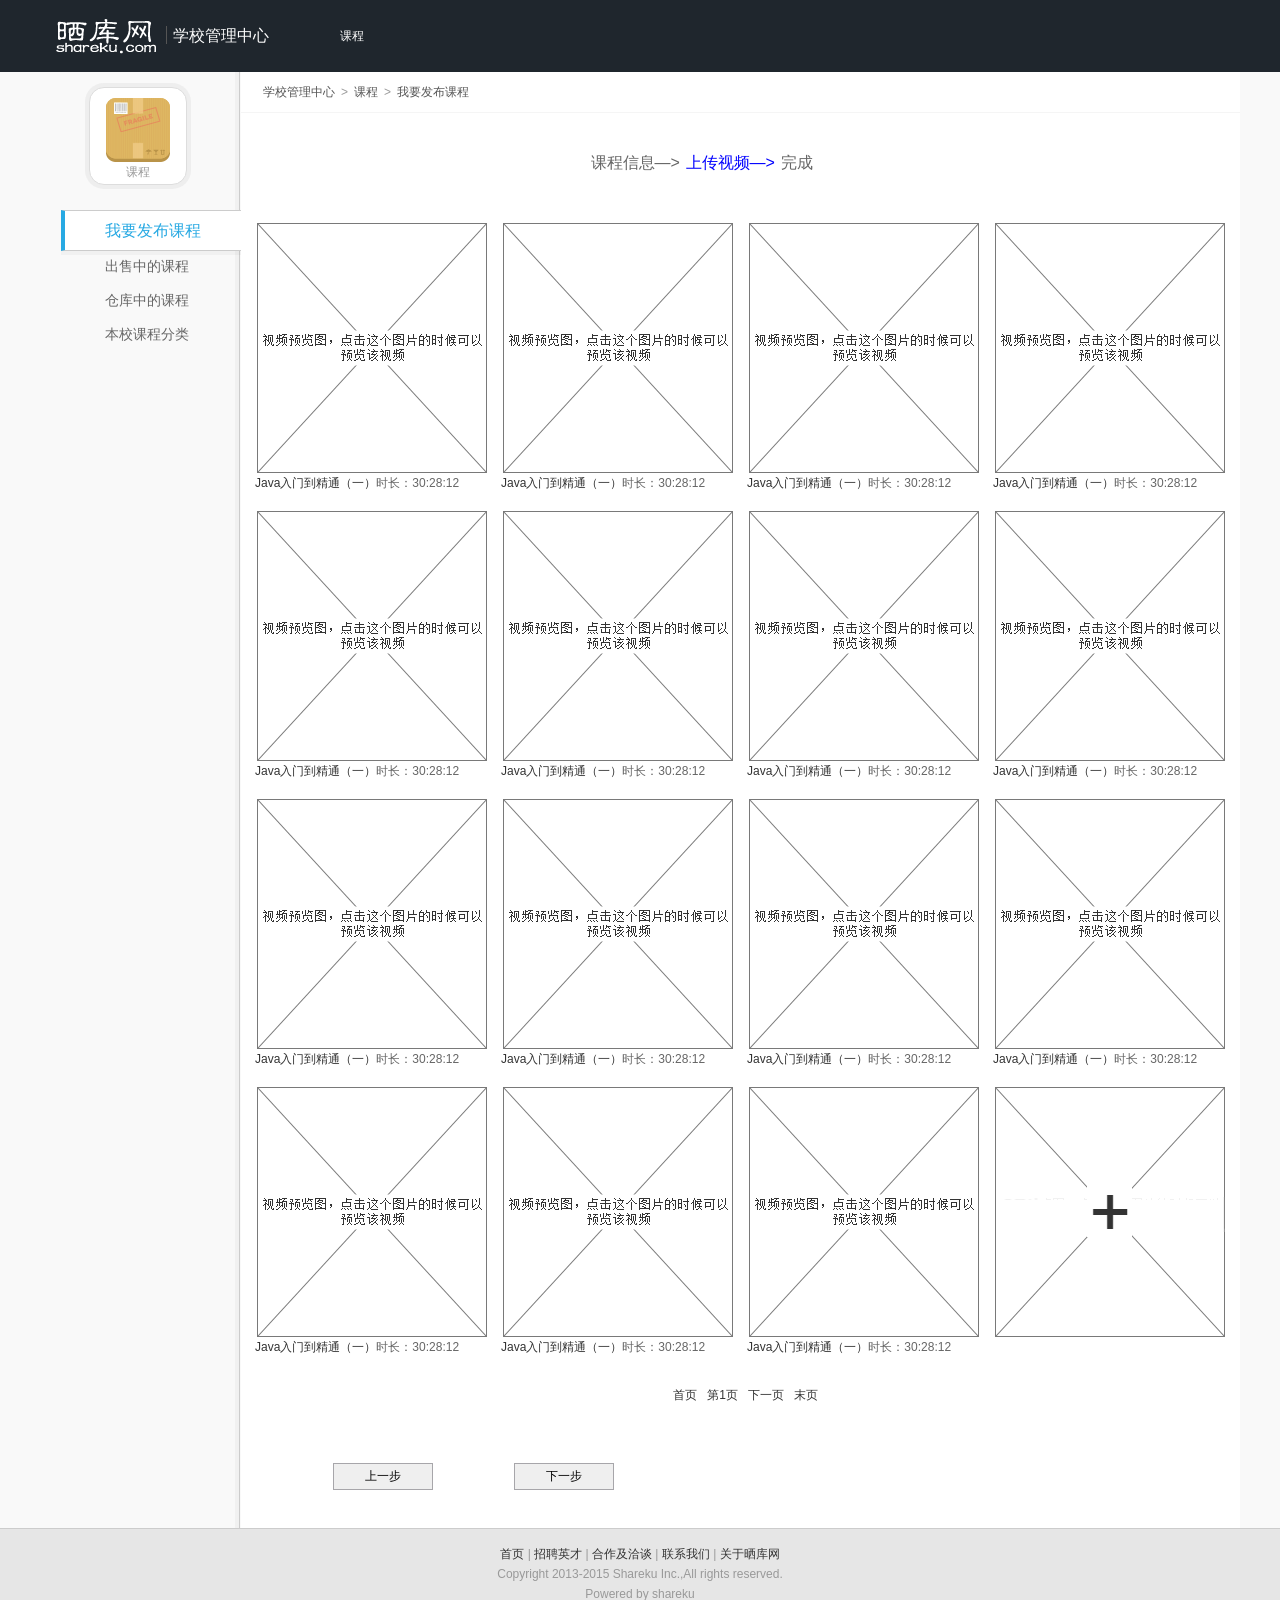
<file: src/main/webapp/school/stip02.html>
<!DOCTYPE html PUBLIC "-//W3C//DTD XHTML 1.0 Transitional//EN" "http://www.w3.org/TR/xhtml1/DTD/xhtml1-transitional.dtd">
<html xmlns="http://www.w3.org/1999/xhtml">
<head>
<meta http-equiv="Content-Type" content="text/html; charset=utf-8" />
<title>晒库网商家后台管理系统</title>
<link href="css/global.css" rel="stylesheet" type="text/css">
<script type="text/javascript" src="js/ckeditor/ckeditor.js"></script>
</head>
<body>
<!--top start-->
<div id="head">
  <div class="head1200">
    <div class="logo"><a href="#" ><img src="images/logo.png" width="126" height="60"/></a>
      <h1>学校管理中心</h1>
    </div>
    <!--nav start-->
    <div class="nav">
      <ul>
        <!--  <li><a href="#" target="_blank">首页</a></li>-->
        <li><a href="#" target="_blank">课程</a></li>
        <!--  <li><a href="#" target="_blank">测试</a></li>
        <li><a href="#" target="_blank">测试</a></li>
        <li><a href="#" target="_blank">测试</a></li>-->
      </ul>
    </div>
    <!--nav end-->
  </div>
</div>
<!--top end-->
<!--main start-->
<div id="main" >
  <div class="main1200">
    <div class="left">
      <div class="sidebar">
        <div class="column-title"><span class="ico-goods"></span>
          <h2>课程</h2>
        </div>
        <div class="column-menu">
          <ul id="seller_center_left_menu">
            <li class="current"><a href="#">我要发布课程</a></li>
            <li><a href="#">出售中的课程</a></li>
            <li><a href="#">仓库中的课程</a> </li>
            <li><a href="#">本校课程分类</a> </li>
          </ul>
        </div>
      </div>
    </div>
    <div class="right">
      <div class="ncsc-path"><i class="icon-desktop"></i>学校管理中心<i class="icon-angle-right">></i>课程<i class="icon-angle-right">></i>我要发布课程</div>
      <!---->
      <div class="step">
        <ul class="st">
          <li class="ah">课程信息—></li>
          <li class="ah hover">上传视频—></li>
          <li class="ah">完成</li>
        </ul>
      </div>
      <!---->
      <form action="" method="post">
        <ul class="publicp">
          <li class="pp"> <a href="#" target="_blank"><img src="images/spjt.png" width="232" height="252"/></a>
            <p><a href="#" target="_blank">Java入门到精通（一）</a><span>时长：30:28:12</span></p>
          </li>
          <li class="pp"> <a href="#" target="_blank"><img src="images/spjt.png" width="232" height="252"/></a>
            <p><a href="#" target="_blank">Java入门到精通（一）</a><span>时长：30:28:12</span></p>
          </li>
          <li class="pp"> <a href="#" target="_blank"><img src="images/spjt.png" width="232" height="252"/></a>
            <p><a href="#" target="_blank">Java入门到精通（一）</a><span>时长：30:28:12</span></p>
          </li>
           <li class="pp"> <a href="#" target="_blank"><img src="images/spjt.png" width="232" height="252"/></a>
            <p><a href="#" target="_blank">Java入门到精通（一）</a><span>时长：30:28:12</span></p>
          </li>
                    <li class="pp"> <a href="#" target="_blank"><img src="images/spjt.png" width="232" height="252"/></a>
            <p><a href="#" target="_blank">Java入门到精通（一）</a><span>时长：30:28:12</span></p>
          </li>
          <li class="pp"> <a href="#" target="_blank"><img src="images/spjt.png" width="232" height="252"/></a>
            <p><a href="#" target="_blank">Java入门到精通（一）</a><span>时长：30:28:12</span></p>
          </li>
          <li class="pp"> <a href="#" target="_blank"><img src="images/spjt.png" width="232" height="252"/></a>
            <p><a href="#" target="_blank">Java入门到精通（一）</a><span>时长：30:28:12</span></p>
          </li>
           <li class="pp"> <a href="#" target="_blank"><img src="images/spjt.png" width="232" height="252"/></a>
            <p><a href="#" target="_blank">Java入门到精通（一）</a><span>时长：30:28:12</span></p>
          </li>
                    <li class="pp"> <a href="#" target="_blank"><img src="images/spjt.png" width="232" height="252"/></a>
            <p><a href="#" target="_blank">Java入门到精通（一）</a><span>时长：30:28:12</span></p>
          </li>
          <li class="pp"> <a href="#" target="_blank"><img src="images/spjt.png" width="232" height="252"/></a>
            <p><a href="#" target="_blank">Java入门到精通（一）</a><span>时长：30:28:12</span></p>
          </li>
          <li class="pp"> <a href="#" target="_blank"><img src="images/spjt.png" width="232" height="252"/></a>
            <p><a href="#" target="_blank">Java入门到精通（一）</a><span>时长：30:28:12</span></p>
          </li>
           <li class="pp"> <a href="#" target="_blank"><img src="images/spjt.png" width="232" height="252"/></a>
            <p><a href="#" target="_blank">Java入门到精通（一）</a><span>时长：30:28:12</span></p>
          </li>
                    <li class="pp"> <a href="#" target="_blank"><img src="images/spjt.png" width="232" height="252"/></a>
            <p><a href="#" target="_blank">Java入门到精通（一）</a><span>时长：30:28:12</span></p>
          </li>
          <li class="pp"> <a href="#" target="_blank"><img src="images/spjt.png" width="232" height="252"/></a>
            <p><a href="#" target="_blank">Java入门到精通（一）</a><span>时长：30:28:12</span></p>
          </li>
          <li class="pp"> <a href="#" target="_blank"><img src="images/spjt.png" width="232" height="252"/></a>
            <p><a href="#" target="_blank">Java入门到精通（一）</a><span>时长：30:28:12</span></p>
          </li>
           <li class="pp"> <a href="#" target="_blank"><img src="images/upload.png" width="232" height="252"/></a>
        </p>
          </li>
          <div class="fenye"><a href="#">首页</a><a href="#">第1页</a><a href="#">下一页</a><a href="#">末页</a></div>
          <li class="pp">
            <dl>
              <dt></dt>
              <dd>
                <input class="kcjjtj" type="submit" value="上一步" />
                <input class="kcjjtj" type="submit" value="下一步" />
              </dd>
            </dl>
          </li>
        </ul>
      </form>
    </div>
  </div>
</div>
<!--main end -->
<!--footer start-->
<div id="footer">
  <div class="f1200">
    <p><a href="#">首页</a> | <a href="#">招聘英才</a> | <a href="#">合作及洽谈</a> | <a href="#">联系我们</a> | <a href="#">关于晒库网</a> </p>
    Copyright 2013-2015 Shareku Inc.,All rights reserved.<br>
    Powered by <span class="vol"><font class="b">share</font><font class="o">ku</font></span> <br>
  </div>
</div>
<!--footer end -->
</body>
</html>
</file>
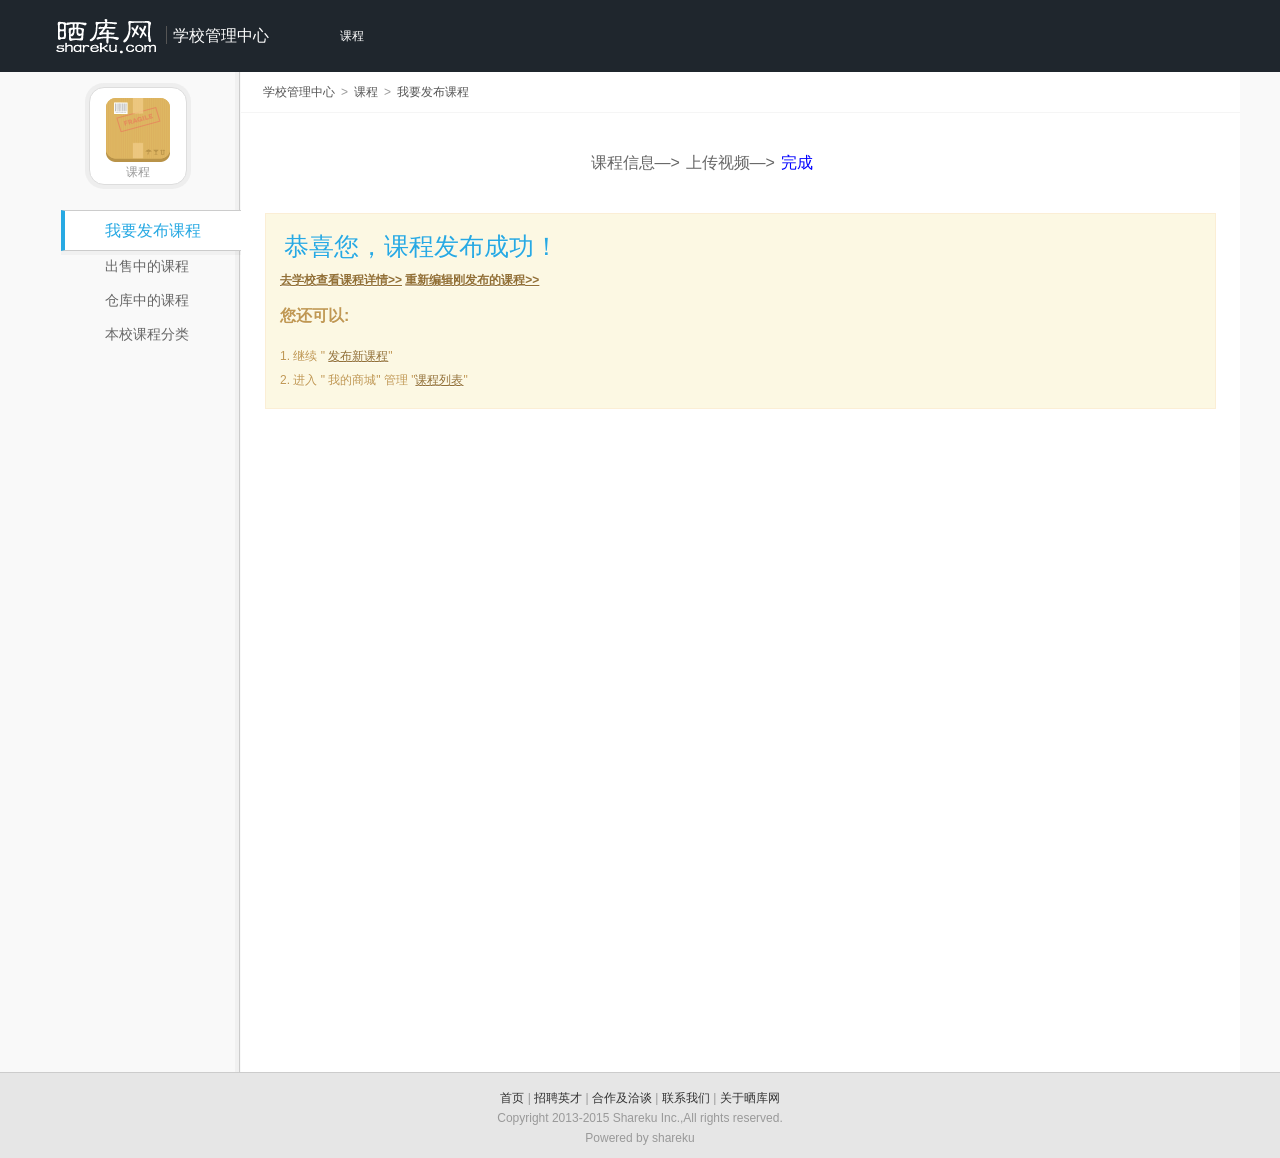
<file: src/main/webapp/school/stip03.html>
<!DOCTYPE html PUBLIC "-//W3C//DTD XHTML 1.0 Transitional//EN" "http://www.w3.org/TR/xhtml1/DTD/xhtml1-transitional.dtd">
<html xmlns="http://www.w3.org/1999/xhtml">
<head>
<meta http-equiv="Content-Type" content="text/html; charset=utf-8" />
<title>晒库网商家后台管理系统</title>
<link href="css/global.css" rel="stylesheet" type="text/css">
<script type="text/javascript" src="js/ckeditor/ckeditor.js"></script>
</head>
<body>
<!--top start-->
<div id="head">
  <div class="head1200">
    <div class="logo"><a href="#" ><img src="images/logo.png" width="126" height="60"/></a>
      <h1>学校管理中心</h1>
    </div>
    <!--nav start-->
    <div class="nav">
      <ul>
        <!--  <li><a href="#" target="_blank">首页</a></li>-->
        <li><a href="#" target="_blank">课程</a></li>
        <!--  <li><a href="#" target="_blank">测试</a></li>
        <li><a href="#" target="_blank">测试</a></li>
        <li><a href="#" target="_blank">测试</a></li>-->
      </ul>
    </div>
    <!--nav end-->
  </div>
</div>
<!--top end-->
<!--main start-->
<div id="main" >
  <div class="main1200">
    <div class="left">
      <div class="sidebar">
        <div class="column-title"><span class="ico-goods"></span>
          <h2>课程</h2>
        </div>
        <div class="column-menu">
          <ul id="seller_center_left_menu">
            <li class="current"><a href="#">我要发布课程</a></li>
            <li><a href="#">出售中的课程</a></li>
            <li><a href="#">仓库中的课程</a> </li>
            <li><a href="#">本校课程分类</a> </li>
          </ul>
        </div>
      </div>
    </div>
    <div class="right">
      <div class="ncsc-path"><i class="icon-desktop"></i>学校管理中心<i class="icon-angle-right">></i>课程<i class="icon-angle-right">></i>我要发布课程</div>
      <!---->
      <div class="step">
        <ul class="st">
          <li class="ah">课程信息—></li>
          <li class="ah">上传视频—></li>
          <li class="ah hover">完成</li>
        </ul>
      </div>
     <!---->
     <!---->
     <div class="alert">
  <h2><i class="icon-ok-circle mr10"></i>恭喜您，课程发布成功！&nbsp;&nbsp;</h2>
  <div class="hr16"></div>
  <strong>
    <a href="#" class="ml30 mr30">去学校查看课程详情&gt;&gt;</a>
    <a href="#">重新编辑刚发布的课程&gt;&gt;</a>
  </strong>
  <div class="hr16"></div>
  <h4 class="ml10">您还可以:</h4>
  <ul class="ml30">
    <li>1. 继续 " <a href="#">发布新课程</a>"</li>
    <li>2. 进入 " 我的商城" 管理 "<a href="#">课程列表</a>"</li>
  </ul>
</div>
     <!---->
    </div>
  </div>
</div>
<!--main end -->
<!--footer start-->
<div id="footer">
  <div class="f1200">
    <p><a href="#">首页</a> | <a href="#">招聘英才</a> | <a href="#">合作及洽谈</a> | <a href="#">联系我们</a> | <a href="#">关于晒库网</a> </p>
    Copyright 2013-2015 Shareku Inc.,All rights reserved.<br>
    Powered by <span class="vol"><font class="b">share</font><font class="o">ku</font></span> <br>
  </div>
</div>
<!--footer end -->
</body>
</html>
</file>
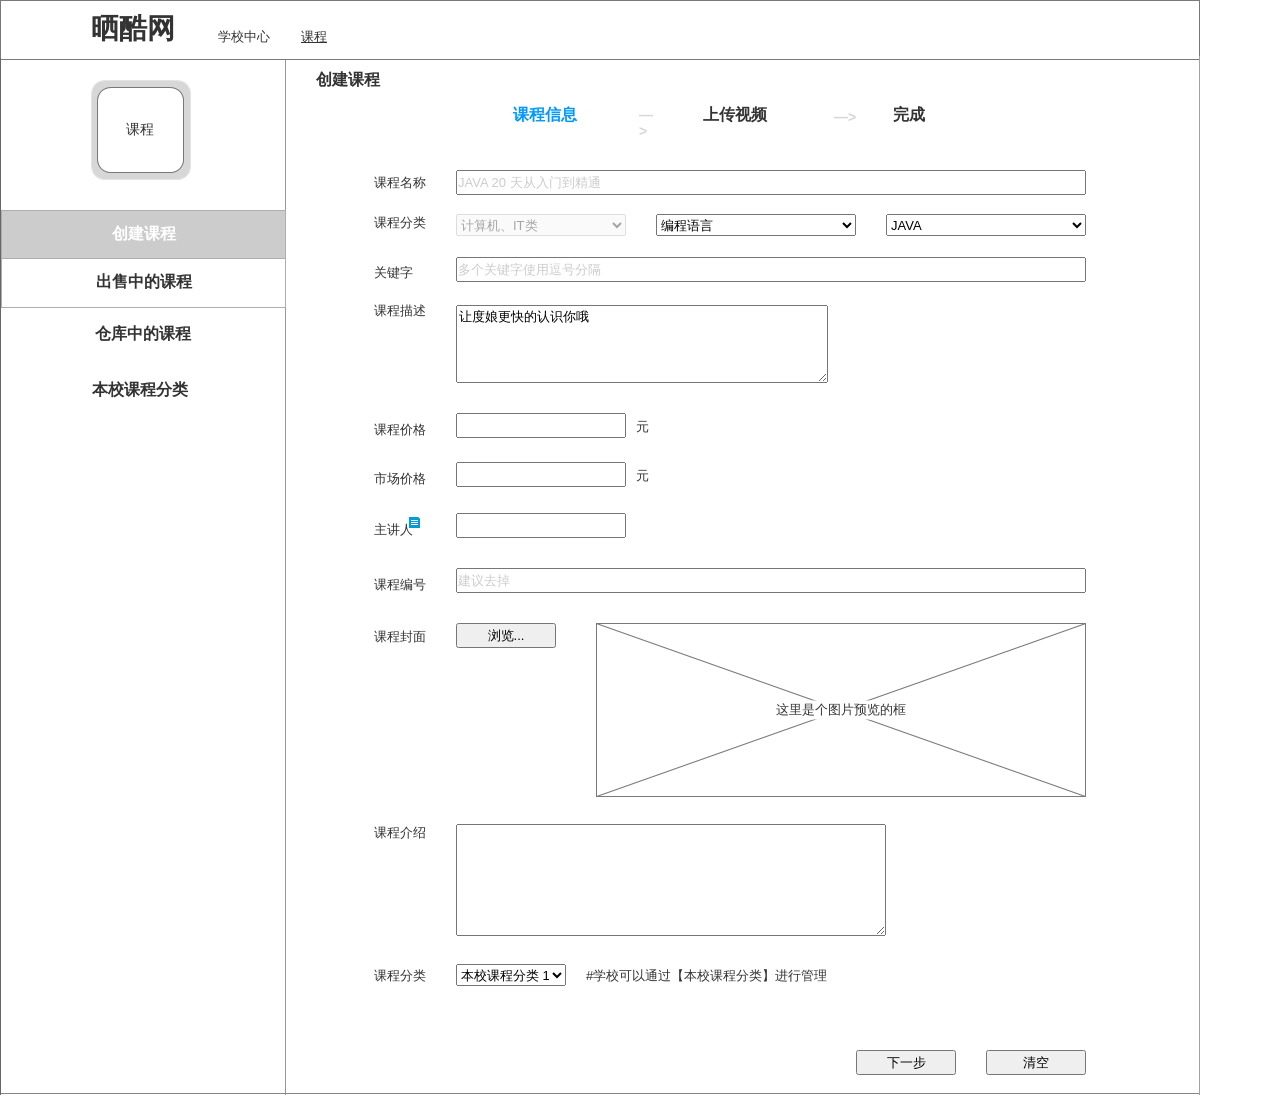
<file: src/main/webapp/doc/晒酷网-后台-1.2/home.html>
﻿<!DOCTYPE html>
<html>
  <head>
    <title>Home</title>
    <meta http-equiv="X-UA-Compatible" content="IE=edge"/>
    <meta http-equiv="content-type" content="text/html; charset=utf-8"/>
    <meta name="apple-mobile-web-app-capable" content="yes"/>
    <link href="resources/css/jquery-ui-themes.css" type="text/css" rel="stylesheet"/>
    <link href="resources/css/axure_rp_page.css" type="text/css" rel="stylesheet"/>
    <link href="data/styles.css" type="text/css" rel="stylesheet"/>
    <link href="files/home/styles.css" type="text/css" rel="stylesheet"/>
    <script src="resources/scripts/jquery-1.7.1.min.js"></script>
    <script src="resources/scripts/jquery-ui-1.8.10.custom.min.js"></script>
    <script src="resources/scripts/axure/axQuery.js"></script>
    <script src="resources/scripts/axure/globals.js"></script>
    <script src="resources/scripts/axutils.js"></script>
    <script src="resources/scripts/axure/annotation.js"></script>
    <script src="resources/scripts/axure/axQuery.std.js"></script>
    <script src="resources/scripts/axure/doc.js"></script>
    <script src="data/document.js"></script>
    <script src="resources/scripts/messagecenter.js"></script>
    <script src="resources/scripts/axure/events.js"></script>
    <script src="resources/scripts/axure/action.js"></script>
    <script src="resources/scripts/axure/expr.js"></script>
    <script src="resources/scripts/axure/geometry.js"></script>
    <script src="resources/scripts/axure/flyout.js"></script>
    <script src="resources/scripts/axure/ie.js"></script>
    <script src="resources/scripts/axure/model.js"></script>
    <script src="resources/scripts/axure/repeater.js"></script>
    <script src="resources/scripts/axure/sto.js"></script>
    <script src="resources/scripts/axure/utils.temp.js"></script>
    <script src="resources/scripts/axure/variables.js"></script>
    <script src="resources/scripts/axure/drag.js"></script>
    <script src="resources/scripts/axure/move.js"></script>
    <script src="resources/scripts/axure/visibility.js"></script>
    <script src="resources/scripts/axure/style.js"></script>
    <script src="resources/scripts/axure/adaptive.js"></script>
    <script src="resources/scripts/axure/tree.js"></script>
    <script src="resources/scripts/axure/init.temp.js"></script>
    <script src="files/home/data.js"></script>
    <script src="resources/scripts/axure/legacy.js"></script>
    <script src="resources/scripts/axure/viewer.js"></script>
    <script type="text/javascript">
      $axure.utils.getTransparentGifPath = function() { return 'resources/images/transparent.gif'; };
      $axure.utils.getOtherPath = function() { return 'resources/Other.html'; };
      $axure.utils.getReloadPath = function() { return 'resources/reload.html'; };
    </script>
  </head>
  <body>
    <div id="base" class="">

      <!-- Unnamed (Shape) -->
      <div id="u0" class="ax_shape">
        <img id="u0_img" class="img " src="images/home/u0.png"/>
        <!-- Unnamed () -->
        <div id="u1" class="text">
          <p><span></span></p>
        </div>
      </div>

      <!-- Unnamed (Shape) -->
      <div id="u2" class="ax_paragraph">
        <img id="u2_img" class="img " src="resources/images/transparent.gif"/>
        <!-- Unnamed () -->
        <div id="u3" class="text">
          <p><span>晒酷网</span></p>
        </div>
      </div>

      <!-- Unnamed (Shape) -->
      <div id="u4" class="ax_paragraph">
        <img id="u4_img" class="img " src="resources/images/transparent.gif"/>
        <!-- Unnamed () -->
        <div id="u5" class="text">
          <p><span>学校中心</span></p>
        </div>
      </div>

      <!-- Unnamed (Shape) -->
      <div id="u6" class="ax_paragraph">
        <img id="u6_img" class="img " src="resources/images/transparent.gif"/>
        <!-- Unnamed () -->
        <div id="u7" class="text">
          <p><span style="text-decoration:underline;">课程</span></p>
        </div>
      </div>

      <!-- Unnamed (Vertical Line) -->
      <div id="u8" class="ax_vertical_line">
        <img id="u8_start" class="img " src="resources/images/transparent.gif" alt="u8_start"/>
        <img id="u8_end" class="img " src="resources/images/transparent.gif" alt="u8_end"/>
        <img id="u8_line" class="img " src="images/home/u8_line.png" alt="u8_line"/>
      </div>

      <!-- Unnamed (Horizontal Line) -->
      <div id="u9" class="ax_horizontal_line">
        <img id="u9_start" class="img " src="resources/images/transparent.gif" alt="u9_start"/>
        <img id="u9_end" class="img " src="resources/images/transparent.gif" alt="u9_end"/>
        <img id="u9_line" class="img " src="images/home/u9_line.png" alt="u9_line"/>
      </div>

      <!-- Unnamed (Shape) -->
      <div id="u10" class="ax_shape">
        <img id="u10_img" class="img " src="images/home/u10.png"/>
        <!-- Unnamed () -->
        <div id="u11" class="text">
          <p><span></span></p>
        </div>
      </div>

      <!-- Unnamed (Shape) -->
      <div id="u12" class="ax_shape">
        <img id="u12_img" class="img " src="images/home/u12.png"/>
        <!-- Unnamed () -->
        <div id="u13" class="text">
          <p><span></span></p>
        </div>
      </div>

      <!-- Unnamed (Shape) -->
      <div id="u14" class="ax_h2">
        <img id="u14_img" class="img " src="resources/images/transparent.gif"/>
        <!-- Unnamed () -->
        <div id="u15" class="text">
          <p><span>课程</span></p>
        </div>
      </div>

      <!-- 内容 (Dynamic Panel) -->
      <div id="u16" class="ax_dynamic_panel" data-label="内容">
        <div id="u16_state0" class="panel_state" data-label="创建课程">
          <div id="u16_state0_content" class="panel_state_content">

            <!-- 选择课程分类 (Dynamic Panel) -->
            <div id="u17" class="ax_dynamic_panel" data-label="选择课程分类">
              <div id="u17_state0" class="panel_state" data-label="选择课程分类S">
                <div id="u17_state0_content" class="panel_state_content">

                  <!-- Unnamed (Shape) -->
                  <div id="u18" class="ax_h1">
                    <img id="u18_img" class="img " src="resources/images/transparent.gif"/>
                    <!-- Unnamed () -->
                    <div id="u19" class="text">
                      <p><span>课程信息</span></p>
                    </div>
                  </div>
                </div>
              </div>
              <div id="u17_state1" class="panel_state" data-label="选择课程分类">
                <div id="u17_state1_content" class="panel_state_content">

                  <!-- Unnamed (Shape) -->
                  <div id="u20" class="ax_h1">
                    <img id="u20_img" class="img " src="resources/images/transparent.gif"/>
                    <!-- Unnamed () -->
                    <div id="u21" class="text">
                      <p><span>课程信息</span></p>
                    </div>
                  </div>
                </div>
              </div>
            </div>

            <!-- Unnamed (Shape) -->
            <div id="u22" class="ax_paragraph">
              <img id="u22_img" class="img " src="resources/images/transparent.gif"/>
              <!-- Unnamed () -->
              <div id="u23" class="text">
                <p><span>—</span><span>&gt;</span></p>
              </div>
            </div>

            <!-- 上传视频 (Dynamic Panel) -->
            <div id="u24" class="ax_dynamic_panel" data-label="上传视频">
              <div id="u24_state0" class="panel_state" data-label="上传视频">
                <div id="u24_state0_content" class="panel_state_content">

                  <!-- Unnamed (Shape) -->
                  <div id="u25" class="ax_h1">
                    <img id="u25_img" class="img " src="resources/images/transparent.gif"/>
                    <!-- Unnamed () -->
                    <div id="u26" class="text">
                      <p><span>上传视频</span></p>
                    </div>
                  </div>
                </div>
              </div>
              <div id="u24_state1" class="panel_state" data-label="上传视频S">
                <div id="u24_state1_content" class="panel_state_content">

                  <!-- Unnamed (Shape) -->
                  <div id="u27" class="ax_h1">
                    <img id="u27_img" class="img " src="resources/images/transparent.gif"/>
                    <!-- Unnamed () -->
                    <div id="u28" class="text">
                      <p><span>上传视频</span></p>
                    </div>
                  </div>
                </div>
              </div>
            </div>

            <!-- Unnamed (Shape) -->
            <div id="u29" class="ax_paragraph">
              <img id="u29_img" class="img " src="resources/images/transparent.gif"/>
              <!-- Unnamed () -->
              <div id="u30" class="text">
                <p><span>—</span><span>&gt;</span></p>
              </div>
            </div>

            <!-- 完成 (Dynamic Panel) -->
            <div id="u31" class="ax_dynamic_panel" data-label="完成">
              <div id="u31_state0" class="panel_state" data-label="完成">
                <div id="u31_state0_content" class="panel_state_content">

                  <!-- Unnamed (Shape) -->
                  <div id="u32" class="ax_h1">
                    <img id="u32_img" class="img " src="resources/images/transparent.gif"/>
                    <!-- Unnamed () -->
                    <div id="u33" class="text">
                      <p><span>完成</span></p>
                    </div>
                  </div>
                </div>
              </div>
              <div id="u31_state1" class="panel_state" data-label="完成S">
                <div id="u31_state1_content" class="panel_state_content">

                  <!-- Unnamed (Shape) -->
                  <div id="u34" class="ax_h1">
                    <img id="u34_img" class="img " src="resources/images/transparent.gif"/>
                    <!-- Unnamed () -->
                    <div id="u35" class="text">
                      <p><span>完成</span></p>
                    </div>
                  </div>
                </div>
              </div>
            </div>

            <!-- 课程信息内容 (Dynamic Panel) -->
            <div id="u36" class="ax_dynamic_panel" data-label="课程信息内容">
              <div id="u36_state0" class="panel_state" data-label="课程信息内容">
                <div id="u36_state0_content" class="panel_state_content">

                  <!-- Unnamed (Shape) -->
                  <div id="u37" class="ax_paragraph">
                    <img id="u37_img" class="img " src="resources/images/transparent.gif"/>
                    <!-- Unnamed () -->
                    <div id="u38" class="text">
                      <p><span>课程分类</span></p>
                    </div>
                  </div>

                  <!-- Unnamed (Droplist) -->
                  <div id="u39" class="ax_droplist">
                    <select id="u39_input" disabled>
                      <option value="计算机、IT类">计算机、IT类</option>
                      <option value="中小学教辅">中小学教辅</option>
                    </select>
                  </div>

                  <!-- Unnamed (Droplist) -->
                  <div id="u40" class="ax_droplist">
                    <select id="u40_input">
                      <option value="编程语言">编程语言</option>
                      <option value="常用软件">常用软件</option>
                      <option value="设计制作">设计制作</option>
                    </select>
                  </div>

                  <!-- Unnamed (Droplist) -->
                  <div id="u41" class="ax_droplist">
                    <select id="u41_input">
                      <option value="JAVA">JAVA</option>
                      <option value="PHP">PHP</option>
                    </select>
                  </div>

                  <!-- Unnamed (Shape) -->
                  <div id="u42" class="ax_paragraph">
                    <img id="u42_img" class="img " src="resources/images/transparent.gif"/>
                    <!-- Unnamed () -->
                    <div id="u43" class="text">
                      <p><span>课程名称</span></p>
                    </div>
                  </div>

                  <!-- Unnamed (Text Field) -->
                  <div id="u44" class="ax_text_field">
                    <input id="u44_input" type="text" value="JAVA 20 天从入门到精通"/>
                  </div>

                  <!-- Unnamed (Shape) -->
                  <div id="u45" class="ax_paragraph">
                    <img id="u45_img" class="img " src="resources/images/transparent.gif"/>
                    <!-- Unnamed () -->
                    <div id="u46" class="text">
                      <p><span>关键字</span></p>
                    </div>
                  </div>

                  <!-- Unnamed (Text Field) -->
                  <div id="u47" class="ax_text_field">
                    <input id="u47_input" type="text" value="多个关键字使用逗号分隔"/>
                  </div>

                  <!-- Unnamed (Shape) -->
                  <div id="u48" class="ax_paragraph">
                    <img id="u48_img" class="img " src="resources/images/transparent.gif"/>
                    <!-- Unnamed () -->
                    <div id="u49" class="text">
                      <p><span>课程价格</span></p>
                    </div>
                  </div>

                  <!-- Unnamed (Text Field) -->
                  <div id="u50" class="ax_text_field">
                    <input id="u50_input" type="text" value=""/>
                  </div>

                  <!-- Unnamed (Shape) -->
                  <div id="u51" class="ax_paragraph">
                    <img id="u51_img" class="img " src="resources/images/transparent.gif"/>
                    <!-- Unnamed () -->
                    <div id="u52" class="text">
                      <p><span>元</span></p>
                    </div>
                  </div>

                  <!-- Unnamed (Shape) -->
                  <div id="u53" class="ax_paragraph">
                    <img id="u53_img" class="img " src="resources/images/transparent.gif"/>
                    <!-- Unnamed () -->
                    <div id="u54" class="text">
                      <p><span>市场</span><span>价格</span></p>
                    </div>
                  </div>

                  <!-- Unnamed (Text Field) -->
                  <div id="u55" class="ax_text_field">
                    <input id="u55_input" type="text" value=""/>
                  </div>

                  <!-- Unnamed (Shape) -->
                  <div id="u56" class="ax_paragraph">
                    <img id="u56_img" class="img " src="resources/images/transparent.gif"/>
                    <!-- Unnamed () -->
                    <div id="u57" class="text">
                      <p><span>元</span></p>
                    </div>
                  </div>

                  <!-- Unnamed (Shape) -->
                  <div id="u58" class="ax_paragraph">
                    <img id="u58_img" class="img " src="resources/images/transparent.gif"/>
                    <!-- Unnamed () -->
                    <div id="u59" class="text">
                      <p><span>课程编号</span></p>
                    </div>
                  </div>

                  <!-- Unnamed (Text Field) -->
                  <div id="u60" class="ax_text_field">
                    <input id="u60_input" type="text" value="建议去掉"/>
                  </div>

                  <!-- Unnamed (Shape) -->
                  <div id="u61" class="ax_paragraph">
                    <img id="u61_img" class="img " src="resources/images/transparent.gif"/>
                    <!-- Unnamed () -->
                    <div id="u62" class="text">
                      <p><span>课程封面</span></p>
                    </div>
                  </div>

                  <!-- Unnamed (HTML Button) -->
                  <div id="u63" class="ax_html_button">
                    <input id="u63_input" type="submit" value="浏览..."/>
                  </div>

                  <!-- Unnamed (Shape) -->
                  <div id="u64" class="ax_shape">
                    <img id="u64_img" class="img " src="images/home/u64.png"/>
                    <!-- Unnamed () -->
                    <div id="u65" class="text">
                      <p><span>这里是个图片预览的框</span></p>
                    </div>
                  </div>

                  <!-- Unnamed (Shape) -->
                  <div id="u66" class="ax_paragraph">
                    <img id="u66_img" class="img " src="resources/images/transparent.gif"/>
                    <!-- Unnamed () -->
                    <div id="u67" class="text">
                      <p><span>课程介绍</span></p>
                    </div>
                  </div>

                  <!-- Unnamed (Text Area) -->
                  <div id="u68" class="ax_text_area">
                    <textarea id="u68_input"></textarea>
                  </div>

                  <!-- Unnamed (Shape) -->
                  <div id="u69" class="ax_paragraph">
                    <img id="u69_img" class="img " src="resources/images/transparent.gif"/>
                    <!-- Unnamed () -->
                    <div id="u70" class="text">
                      <p><span>课程分类</span></p>
                    </div>
                  </div>

                  <!-- Unnamed (Droplist) -->
                  <div id="u71" class="ax_droplist">
                    <select id="u71_input">
                      <option value="本校课程分类 1">本校课程分类 1</option>
                      <option value="本校课程分类 2">本校课程分类 2</option>
                    </select>
                  </div>

                  <!-- Unnamed (HTML Button) -->
                  <div id="u72" class="ax_html_button">
                    <input id="u72_input" type="submit" value="下一步"/>
                  </div>

                  <!-- Unnamed (HTML Button) -->
                  <div id="u73" class="ax_html_button">
                    <input id="u73_input" type="submit" value="清空"/>
                  </div>

                  <!-- Unnamed (Shape) -->
                  <div id="u74" class="ax_paragraph">
                    <img id="u74_img" class="img " src="resources/images/transparent.gif"/>
                    <!-- Unnamed () -->
                    <div id="u75" class="text">
                      <p><span>主讲人</span></p>
                    </div>
                  </div>

                  <!-- Unnamed (Shape) [footnote] -->
                  <div id="u74_ann" class="annotation"></div>

                  <!-- Unnamed (Text Field) -->
                  <div id="u76" class="ax_text_field">
                    <input id="u76_input" type="text" value=""/>
                  </div>

                  <!-- Unnamed (Shape) -->
                  <div id="u77" class="ax_paragraph">
                    <img id="u77_img" class="img " src="resources/images/transparent.gif"/>
                    <!-- Unnamed () -->
                    <div id="u78" class="text">
                      <p><span>#学校可以通过【本校课程分类】进行管理</span></p>
                    </div>
                  </div>

                  <!-- Unnamed (Shape) -->
                  <div id="u79" class="ax_paragraph">
                    <img id="u79_img" class="img " src="resources/images/transparent.gif"/>
                    <!-- Unnamed () -->
                    <div id="u80" class="text">
                      <p><span>课程描述</span></p>
                    </div>
                  </div>

                  <!-- Unnamed (Text Area) -->
                  <div id="u81" class="ax_text_area">
                    <textarea id="u81_input">让度娘更快的认识你哦</textarea>
                  </div>
                </div>
              </div>
              <div id="u36_state1" class="panel_state" data-label="上传视频">
                <div id="u36_state1_content" class="panel_state_content">

                  <!-- Unnamed (HTML Button) -->
                  <div id="u82" class="ax_html_button">
                    <input id="u82_input" type="submit" value="上一步"/>
                  </div>

                  <!-- Unnamed (HTML Button) -->
                  <div id="u83" class="ax_html_button">
                    <input id="u83_input" type="submit" value="下一步"/>
                  </div>

                  <!-- Unnamed (HTML Button) -->
                  <div id="u84" class="ax_html_button">
                    <input id="u84_input" type="submit" value="+ 添加"/>
                  </div>

                  <!-- Unnamed (HTML Button) -->
                  <div id="u85" class="ax_html_button">
                    <input id="u85_input" type="submit" value="删除"/>
                  </div>

                  <!-- Unnamed (HTML Button) -->
                  <div id="u86" class="ax_html_button">
                    <input id="u86_input" type="submit" value="修改"/>
                  </div>

                  <!-- Unnamed (Table) -->
                  <div id="u87" class="ax_table">

                    <!-- Unnamed (Table Cell) -->
                    <div id="u88" class="ax_table_cell">
                      <img id="u88_img" class="img " src="images/home/u88.png"/>
                      <!-- Unnamed () -->
                      <div id="u89" class="text">
                        <p><span></span></p>
                      </div>
                    </div>

                    <!-- Unnamed (Table Cell) -->
                    <div id="u90" class="ax_table_cell">
                      <img id="u90_img" class="img " src="images/home/u90.png"/>
                      <!-- Unnamed () -->
                      <div id="u91" class="text">
                        <p><span>序号</span></p>
                      </div>
                    </div>

                    <!-- Unnamed (Table Cell) -->
                    <div id="u92" class="ax_table_cell">
                      <img id="u92_img" class="img " src="images/home/u92.png"/>
                      <!-- Unnamed () -->
                      <div id="u93" class="text">
                        <p><span>标题</span></p>
                      </div>
                    </div>

                    <!-- Unnamed (Table Cell) -->
                    <div id="u94" class="ax_table_cell">
                      <img id="u94_img" class="img " src="images/home/u94.png"/>
                      <!-- Unnamed () -->
                      <div id="u95" class="text">
                        <p><span>大小(MB)</span></p>
                      </div>
                    </div>

                    <!-- Unnamed (Table Cell) -->
                    <div id="u96" class="ax_table_cell">
                      <img id="u96_img" class="img " src="images/home/u96.png"/>
                      <!-- Unnamed () -->
                      <div id="u97" class="text">
                        <p><span>时长(分)</span></p>
                      </div>
                    </div>

                    <!-- Unnamed (Table Cell) -->
                    <div id="u98" class="ax_table_cell">
                      <img id="u98_img" class="img " src="images/home/u98.png"/>
                      <!-- Unnamed () -->
                      <div id="u99" class="text">
                        <p><span>操作</span></p>
                      </div>
                    </div>

                    <!-- Unnamed (Table Cell) -->
                    <div id="u100" class="ax_table_cell">
                      <img id="u100_img" class="img " src="images/home/u88.png"/>
                      <!-- Unnamed () -->
                      <div id="u101" class="text">
                        <p><span></span></p>
                      </div>
                    </div>

                    <!-- Unnamed (Table Cell) -->
                    <div id="u102" class="ax_table_cell">
                      <img id="u102_img" class="img " src="images/home/u90.png"/>
                      <!-- Unnamed () -->
                      <div id="u103" class="text">
                        <p><span>1</span></p>
                      </div>
                    </div>

                    <!-- Unnamed (Table Cell) -->
                    <div id="u104" class="ax_table_cell">
                      <img id="u104_img" class="img " src="images/home/u92.png"/>
                      <!-- Unnamed () -->
                      <div id="u105" class="text">
                        <p><span>java 变量</span></p>
                      </div>
                    </div>

                    <!-- Unnamed (Table Cell) -->
                    <div id="u106" class="ax_table_cell">
                      <img id="u106_img" class="img " src="images/home/u94.png"/>
                      <!-- Unnamed () -->
                      <div id="u107" class="text">
                        <p><span>55</span></p>
                      </div>
                    </div>

                    <!-- Unnamed (Table Cell) -->
                    <div id="u108" class="ax_table_cell">
                      <img id="u108_img" class="img " src="images/home/u96.png"/>
                      <!-- Unnamed () -->
                      <div id="u109" class="text">
                        <p><span>22</span></p>
                      </div>
                    </div>

                    <!-- Unnamed (Table Cell) -->
                    <div id="u110" class="ax_table_cell">
                      <img id="u110_img" class="img " src="images/home/u98.png"/>
                      <!-- Unnamed () -->
                      <div id="u111" class="text">
                        <p><span>删除 修改</span></p>
                      </div>
                    </div>

                    <!-- Unnamed (Table Cell) -->
                    <div id="u112" class="ax_table_cell">
                      <img id="u112_img" class="img " src="images/home/u88.png"/>
                      <!-- Unnamed () -->
                      <div id="u113" class="text">
                        <p><span></span></p>
                      </div>
                    </div>

                    <!-- Unnamed (Table Cell) -->
                    <div id="u114" class="ax_table_cell">
                      <img id="u114_img" class="img " src="images/home/u90.png"/>
                      <!-- Unnamed () -->
                      <div id="u115" class="text">
                        <p><span>2</span></p>
                      </div>
                    </div>

                    <!-- Unnamed (Table Cell) -->
                    <div id="u116" class="ax_table_cell">
                      <img id="u116_img" class="img " src="images/home/u92.png"/>
                      <!-- Unnamed () -->
                      <div id="u117" class="text">
                        <p><span>java 数据类型</span></p>
                      </div>
                    </div>

                    <!-- Unnamed (Table Cell) -->
                    <div id="u118" class="ax_table_cell">
                      <img id="u118_img" class="img " src="images/home/u94.png"/>
                      <!-- Unnamed () -->
                      <div id="u119" class="text">
                        <p><span>55</span></p>
                      </div>
                    </div>

                    <!-- Unnamed (Table Cell) -->
                    <div id="u120" class="ax_table_cell">
                      <img id="u120_img" class="img " src="images/home/u96.png"/>
                      <!-- Unnamed () -->
                      <div id="u121" class="text">
                        <p><span>65</span></p>
                      </div>
                    </div>

                    <!-- Unnamed (Table Cell) -->
                    <div id="u122" class="ax_table_cell">
                      <img id="u122_img" class="img " src="images/home/u98.png"/>
                      <!-- Unnamed () -->
                      <div id="u123" class="text">
                        <p><span>删除 修改</span></p>
                      </div>
                    </div>

                    <!-- Unnamed (Table Cell) -->
                    <div id="u124" class="ax_table_cell">
                      <img id="u124_img" class="img " src="images/home/u88.png"/>
                      <!-- Unnamed () -->
                      <div id="u125" class="text">
                        <p><span></span></p>
                      </div>
                    </div>

                    <!-- Unnamed (Table Cell) -->
                    <div id="u126" class="ax_table_cell">
                      <img id="u126_img" class="img " src="images/home/u90.png"/>
                      <!-- Unnamed () -->
                      <div id="u127" class="text">
                        <p><span>3</span></p>
                      </div>
                    </div>

                    <!-- Unnamed (Table Cell) -->
                    <div id="u128" class="ax_table_cell">
                      <img id="u128_img" class="img " src="images/home/u92.png"/>
                      <!-- Unnamed () -->
                      <div id="u129" class="text">
                        <p><span>java 字符串</span></p>
                      </div>
                    </div>

                    <!-- Unnamed (Table Cell) -->
                    <div id="u130" class="ax_table_cell">
                      <img id="u130_img" class="img " src="images/home/u94.png"/>
                      <!-- Unnamed () -->
                      <div id="u131" class="text">
                        <p><span>22</span></p>
                      </div>
                    </div>

                    <!-- Unnamed (Table Cell) -->
                    <div id="u132" class="ax_table_cell">
                      <img id="u132_img" class="img " src="images/home/u96.png"/>
                      <!-- Unnamed () -->
                      <div id="u133" class="text">
                        <p><span>53</span></p>
                      </div>
                    </div>

                    <!-- Unnamed (Table Cell) -->
                    <div id="u134" class="ax_table_cell">
                      <img id="u134_img" class="img " src="images/home/u98.png"/>
                      <!-- Unnamed () -->
                      <div id="u135" class="text">
                        <p><span>删除 修改</span></p>
                      </div>
                    </div>

                    <!-- Unnamed (Table Cell) -->
                    <div id="u136" class="ax_table_cell">
                      <img id="u136_img" class="img " src="images/home/u88.png"/>
                      <!-- Unnamed () -->
                      <div id="u137" class="text">
                        <p><span></span></p>
                      </div>
                    </div>

                    <!-- Unnamed (Table Cell) -->
                    <div id="u138" class="ax_table_cell">
                      <img id="u138_img" class="img " src="images/home/u90.png"/>
                      <!-- Unnamed () -->
                      <div id="u139" class="text">
                        <p><span>4</span></p>
                      </div>
                    </div>

                    <!-- Unnamed (Table Cell) -->
                    <div id="u140" class="ax_table_cell">
                      <img id="u140_img" class="img " src="images/home/u92.png"/>
                      <!-- Unnamed () -->
                      <div id="u141" class="text">
                        <p><span>java 面向对象</span></p>
                      </div>
                    </div>

                    <!-- Unnamed (Table Cell) -->
                    <div id="u142" class="ax_table_cell">
                      <img id="u142_img" class="img " src="images/home/u94.png"/>
                      <!-- Unnamed () -->
                      <div id="u143" class="text">
                        <p><span>55</span></p>
                      </div>
                    </div>

                    <!-- Unnamed (Table Cell) -->
                    <div id="u144" class="ax_table_cell">
                      <img id="u144_img" class="img " src="images/home/u96.png"/>
                      <!-- Unnamed () -->
                      <div id="u145" class="text">
                        <p><span>59</span></p>
                      </div>
                    </div>

                    <!-- Unnamed (Table Cell) -->
                    <div id="u146" class="ax_table_cell">
                      <img id="u146_img" class="img " src="images/home/u98.png"/>
                      <!-- Unnamed () -->
                      <div id="u147" class="text">
                        <p><span>删除 修改</span></p>
                      </div>
                    </div>

                    <!-- Unnamed (Table Cell) -->
                    <div id="u148" class="ax_table_cell">
                      <img id="u148_img" class="img " src="images/home/u148.png"/>
                      <!-- Unnamed () -->
                      <div id="u149" class="text">
                        <p><span></span></p>
                      </div>
                    </div>

                    <!-- Unnamed (Table Cell) -->
                    <div id="u150" class="ax_table_cell">
                      <img id="u150_img" class="img " src="images/home/u150.png"/>
                      <!-- Unnamed () -->
                      <div id="u151" class="text">
                        <p><span>5</span></p>
                      </div>
                    </div>

                    <!-- Unnamed (Table Cell) -->
                    <div id="u152" class="ax_table_cell">
                      <img id="u152_img" class="img " src="images/home/u152.png"/>
                      <!-- Unnamed () -->
                      <div id="u153" class="text">
                        <p><span>java 反射机制</span></p>
                      </div>
                    </div>

                    <!-- Unnamed (Table Cell) -->
                    <div id="u154" class="ax_table_cell">
                      <img id="u154_img" class="img " src="images/home/u154.png"/>
                      <!-- Unnamed () -->
                      <div id="u155" class="text">
                        <p><span>11</span></p>
                      </div>
                    </div>

                    <!-- Unnamed (Table Cell) -->
                    <div id="u156" class="ax_table_cell">
                      <img id="u156_img" class="img " src="images/home/u156.png"/>
                      <!-- Unnamed () -->
                      <div id="u157" class="text">
                        <p><span>48</span></p>
                      </div>
                    </div>

                    <!-- Unnamed (Table Cell) -->
                    <div id="u158" class="ax_table_cell">
                      <img id="u158_img" class="img " src="images/home/u158.png"/>
                      <!-- Unnamed () -->
                      <div id="u159" class="text">
                        <p><span>删除 修改</span></p>
                      </div>
                    </div>
                  </div>

                  <!-- Unnamed (Checkbox) -->
                  <div id="u160" class="ax_checkbox">
                    <label for="u160_input">
                      <!-- Unnamed () -->
                      <div id="u161" class="text">
                        <p><span>全选</span></p>
                      </div>
                    </label>
                    <input id="u160_input" type="checkbox" value="checkbox"/>
                  </div>

                  <!-- Unnamed (Checkbox) -->
                  <div id="u162" class="ax_checkbox">
                    <label for="u162_input">
                      <!-- Unnamed () -->
                      <div id="u163" class="text">
                        <p><span></span></p>
                      </div>
                    </label>
                    <input id="u162_input" type="checkbox" value="checkbox"/>
                  </div>

                  <!-- Unnamed (Checkbox) -->
                  <div id="u164" class="ax_checkbox">
                    <label for="u164_input">
                      <!-- Unnamed () -->
                      <div id="u165" class="text">
                        <p><span></span></p>
                      </div>
                    </label>
                    <input id="u164_input" type="checkbox" value="checkbox"/>
                  </div>

                  <!-- Unnamed (Checkbox) -->
                  <div id="u166" class="ax_checkbox">
                    <label for="u166_input">
                      <!-- Unnamed () -->
                      <div id="u167" class="text">
                        <p><span></span></p>
                      </div>
                    </label>
                    <input id="u166_input" type="checkbox" value="checkbox"/>
                  </div>

                  <!-- Unnamed (Checkbox) -->
                  <div id="u168" class="ax_checkbox">
                    <label for="u168_input">
                      <!-- Unnamed () -->
                      <div id="u169" class="text">
                        <p><span></span></p>
                      </div>
                    </label>
                    <input id="u168_input" type="checkbox" value="checkbox"/>
                  </div>

                  <!-- Unnamed (Checkbox) -->
                  <div id="u170" class="ax_checkbox">
                    <label for="u170_input">
                      <!-- Unnamed () -->
                      <div id="u171" class="text">
                        <p><span></span></p>
                      </div>
                    </label>
                    <input id="u170_input" type="checkbox" value="checkbox"/>
                  </div>

                  <!-- 添加视频 (Dynamic Panel) -->
                  <div id="u172" class="ax_dynamic_panel" data-label="添加视频">
                    <div id="u172_state0" class="panel_state" data-label="添加视频">
                      <div id="u172_state0_content" class="panel_state_content">

                        <!-- Unnamed (Shape) -->
                        <div id="u173" class="ax_shape">
                          <img id="u173_img" class="img " src="images/home/u173.png"/>
                          <!-- Unnamed () -->
                          <div id="u174" class="text">
                            <p><span></span></p>
                          </div>
                        </div>

                        <!-- Unnamed (Shape) -->
                        <div id="u175" class="ax_shape">
                          <img id="u175_img" class="img " src="images/home/u175.png"/>
                          <!-- Unnamed () -->
                          <div id="u176" class="text">
                            <p><span>&nbsp; &nbsp;&nbsp; 上传视频</span></p>
                          </div>
                        </div>

                        <!-- Unnamed (HTML Button) -->
                        <div id="u177" class="ax_html_button">
                          <input id="u177_input" type="submit" value="选择文件"/>
                        </div>

                        <!-- Unnamed (HTML Button) -->
                        <div id="u178" class="ax_html_button">
                          <input id="u178_input" type="submit" value="上传"/>
                        </div>

                        <!-- Unnamed (HTML Button) -->
                        <div id="u179" class="ax_html_button">
                          <input id="u179_input" type="submit" value="取消"/>
                        </div>

                        <!-- Unnamed (Shape) -->
                        <div id="u180" class="ax_paragraph">
                          <img id="u180_img" class="img " src="resources/images/transparent.gif"/>
                          <!-- Unnamed () -->
                          <div id="u181" class="text">
                            <p><span>X</span></p>
                          </div>
                        </div>

                        <!-- Unnamed (Shape) -->
                        <div id="u182" class="ax_paragraph">
                          <img id="u182_img" class="img " src="resources/images/transparent.gif"/>
                          <!-- Unnamed () -->
                          <div id="u183" class="text">
                            <p><span>标题：</span></p>
                          </div>
                        </div>

                        <!-- Unnamed (Text Field) -->
                        <div id="u184" class="ax_text_field">
                          <input id="u184_input" type="text" value="默认显示包含扩展名的文件名"/>
                        </div>

                        <!-- Unnamed (Shape) -->
                        <div id="u185" class="ax_paragraph">
                          <img id="u185_img" class="img " src="resources/images/transparent.gif"/>
                          <!-- Unnamed () -->
                          <div id="u186" class="text">
                            <p><span>序号：</span></p>
                          </div>
                        </div>

                        <!-- Unnamed (Text Field) -->
                        <div id="u187" class="ax_text_field">
                          <input id="u187_input" type="text" value="1"/>
                        </div>

                        <!-- Unnamed (Shape) -->
                        <div id="u188" class="ax_paragraph">
                          <img id="u188_img" class="img " src="resources/images/transparent.gif"/>
                          <!-- Unnamed () -->
                          <div id="u189" class="text">
                            <p><span>大小：</span></p>
                          </div>
                        </div>

                        <!-- Unnamed (Text Field) -->
                        <div id="u190" class="ax_text_field">
                          <input id="u190_input" type="text" value="12MB"/>
                        </div>

                        <!-- Unnamed (Shape) -->
                        <div id="u191" class="ax_paragraph">
                          <img id="u191_img" class="img " src="resources/images/transparent.gif"/>
                          <!-- Unnamed () -->
                          <div id="u192" class="text">
                            <p><span>时长：</span></p>
                          </div>
                        </div>

                        <!-- Unnamed (Text Field) -->
                        <div id="u193" class="ax_text_field">
                          <input id="u193_input" type="text" value="26"/>
                        </div>
                      </div>
                    </div>
                  </div>

                  <!-- Unnamed (Shape) -->
                  <div id="u194" class="ax_shape">
                    <img id="u194_img" class="img " src="images/home/u194.png"/>
                    <!-- Unnamed () -->
                    <div id="u195" class="text">
                      <p><span>上一页</span></p>
                    </div>
                  </div>

                  <!-- Unnamed (Shape) -->
                  <div id="u196" class="ax_shape">
                    <img id="u196_img" class="img " src="images/home/u196.png"/>
                    <!-- Unnamed () -->
                    <div id="u197" class="text">
                      <p><span>1</span></p>
                    </div>
                  </div>

                  <!-- Unnamed (Shape) -->
                  <div id="u198" class="ax_shape">
                    <img id="u198_img" class="img " src="images/home/u198.png"/>
                    <!-- Unnamed () -->
                    <div id="u199" class="text">
                      <p><span>2</span></p>
                    </div>
                  </div>

                  <!-- Unnamed (Shape) -->
                  <div id="u200" class="ax_shape">
                    <img id="u200_img" class="img " src="images/home/u198.png"/>
                    <!-- Unnamed () -->
                    <div id="u201" class="text">
                      <p><span>3</span></p>
                    </div>
                  </div>

                  <!-- Unnamed (Shape) -->
                  <div id="u202" class="ax_shape">
                    <img id="u202_img" class="img " src="images/home/u198.png"/>
                    <!-- Unnamed () -->
                    <div id="u203" class="text">
                      <p><span>4</span></p>
                    </div>
                  </div>

                  <!-- Unnamed (Shape) -->
                  <div id="u204" class="ax_paragraph">
                    <img id="u204_img" class="img " src="resources/images/transparent.gif"/>
                    <!-- Unnamed () -->
                    <div id="u205" class="text">
                      <p><span>…………</span></p>
                    </div>
                  </div>

                  <!-- Unnamed (Shape) -->
                  <div id="u206" class="ax_shape">
                    <img id="u206_img" class="img " src="images/home/u198.png"/>
                    <!-- Unnamed () -->
                    <div id="u207" class="text">
                      <p><span>10</span></p>
                    </div>
                  </div>

                  <!-- Unnamed (Shape) -->
                  <div id="u208" class="ax_shape">
                    <img id="u208_img" class="img " src="images/home/u208.png"/>
                    <!-- Unnamed () -->
                    <div id="u209" class="text">
                      <p><span>下</span><span>一页</span></p>
                    </div>
                  </div>
                </div>
              </div>
              <div id="u36_state2" class="panel_state" data-label="上传完成">
                <div id="u36_state2_content" class="panel_state_content">

                  <!-- Unnamed (Shape) -->
                  <div id="u210" class="ax_shape">
                    <img id="u210_img" class="img " src="images/home/u210.png"/>
                    <!-- Unnamed () -->
                    <div id="u211" class="text">
                      <p><span></span></p>
                    </div>
                  </div>

                  <!-- Unnamed (Shape) -->
                  <div id="u212" class="ax_shape">
                    <img id="u212_img" class="img " src="images/home/u212.png"/>
                    <!-- Unnamed () -->
                    <div id="u213" class="text">
                      <p><span>&nbsp;&nbsp; </span><span>完成</span></p>
                    </div>
                  </div>

                  <!-- Unnamed (Shape) -->
                  <div id="u214" class="ax_paragraph">
                    <img id="u214_img" class="img " src="resources/images/transparent.gif"/>
                    <!-- Unnamed () -->
                    <div id="u215" class="text">
                      <p><span>X</span></p>
                    </div>
                  </div>

                  <!-- Unnamed (Shape) -->
                  <div id="u216" class="ax_paragraph">
                    <img id="u216_img" class="img " src="resources/images/transparent.gif"/>
                    <!-- Unnamed () -->
                    <div id="u217" class="text">
                      <p><span>课程信息已经填写完毕，是否马上</span><span>上架？</span></p>
                    </div>
                  </div>

                  <!-- Unnamed (HTML Button) -->
                  <div id="u218" class="ax_html_button">
                    <input id="u218_input" type="submit" value="马上上架"/>
                  </div>

                  <!-- Unnamed (HTML Button) -->
                  <div id="u219" class="ax_html_button">
                    <input id="u219_input" type="submit" value="保存，暂不上架"/>
                  </div>
                </div>
              </div>
            </div>

            <!-- Unnamed (Shape) -->
            <div id="u220" class="ax_paragraph">
              <img id="u220_img" class="img " src="resources/images/transparent.gif"/>
              <!-- Unnamed () -->
              <div id="u221" class="text">
                <p><span>创建课程</span></p>
              </div>
            </div>
          </div>
        </div>
        <div id="u16_state1" class="panel_state" data-label="出售中的课程">
          <div id="u16_state1_content" class="panel_state_content">

            <!-- Unnamed (Horizontal Line) -->
            <div id="u222" class="ax_horizontal_line">
              <img id="u222_start" class="img " src="resources/images/transparent.gif" alt="u222_start"/>
              <img id="u222_end" class="img " src="resources/images/transparent.gif" alt="u222_end"/>
              <img id="u222_line" class="img " src="images/home/u222_line.png" alt="u222_line"/>
            </div>

            <!-- Unnamed (Table) -->
            <div id="u223" class="ax_table">

              <!-- Unnamed (Table Cell) -->
              <div id="u224" class="ax_table_cell">
                <img id="u224_img" class="img " src="images/home/u224.png"/>
                <!-- Unnamed () -->
                <div id="u225" class="text">
                  <p><span></span></p>
                </div>
              </div>

              <!-- Unnamed (Table Cell) -->
              <div id="u226" class="ax_table_cell">
                <img id="u226_img" class="img " src="images/home/u226.png"/>
                <!-- Unnamed () -->
                <div id="u227" class="text">
                  <p><span>编号</span></p>
                </div>
              </div>

              <!-- Unnamed (Table Cell) -->
              <div id="u228" class="ax_table_cell">
                <img id="u228_img" class="img " src="images/home/u228.png"/>
                <!-- Unnamed () -->
                <div id="u229" class="text">
                  <p><span>分类</span></p>
                </div>
              </div>

              <!-- Unnamed (Table Cell) -->
              <div id="u230" class="ax_table_cell">
                <img id="u230_img" class="img " src="images/home/u230.png"/>
                <!-- Unnamed () -->
                <div id="u231" class="text">
                  <p><span>课程名称</span></p>
                </div>
              </div>

              <!-- Unnamed (Table Cell) -->
              <div id="u232" class="ax_table_cell">
                <img id="u232_img" class="img " src="images/home/u232.png"/>
                <!-- Unnamed () -->
                <div id="u233" class="text">
                  <p><span>主讲人</span></p>
                </div>
              </div>

              <!-- Unnamed (Table Cell) -->
              <div id="u234" class="ax_table_cell">
                <img id="u234_img" class="img " src="images/home/u96.png"/>
                <!-- Unnamed () -->
                <div id="u235" class="text">
                  <p><span>价格</span></p>
                </div>
              </div>

              <!-- Unnamed (Table Cell) -->
              <div id="u236" class="ax_table_cell">
                <img id="u236_img" class="img " src="images/home/u236.png"/>
                <!-- Unnamed () -->
                <div id="u237" class="text">
                  <p><span>操作</span></p>
                </div>
              </div>

              <!-- Unnamed (Table Cell) -->
              <div id="u238" class="ax_table_cell">
                <img id="u238_img" class="img " src="images/home/u238.png"/>
                <!-- Unnamed () -->
                <div id="u239" class="text">
                  <p><span></span></p>
                </div>
              </div>

              <!-- Unnamed (Table Cell) -->
              <div id="u240" class="ax_table_cell">
                <img id="u240_img" class="img " src="images/home/u240.png"/>
                <!-- Unnamed () -->
                <div id="u241" class="text">
                  <p><span>KC11292834</span></p>
                </div>
              </div>

              <!-- Unnamed (Table Cell) -->
              <div id="u242" class="ax_table_cell">
                <img id="u242_img" class="img " src="images/home/u242.png"/>
                <!-- Unnamed () -->
                <div id="u243" class="text">
                  <p><span>IT计算机&gt;编程语言&gt;JAVA</span></p>
                </div>
              </div>

              <!-- Unnamed (Table Cell) -->
              <div id="u244" class="ax_table_cell">
                <img id="u244_img" class="img " src="images/home/u244.png"/>
                <!-- Unnamed () -->
                <div id="u245" class="text">
                  <p><span>JAVA从入门到精通</span></p>
                </div>
              </div>

              <!-- Unnamed (Table Cell) -->
              <div id="u246" class="ax_table_cell">
                <img id="u246_img" class="img " src="images/home/u246.png"/>
                <!-- Unnamed () -->
                <div id="u247" class="text">
                  <p><span>RAY</span></p>
                </div>
              </div>

              <!-- Unnamed (Table Cell) -->
              <div id="u248" class="ax_table_cell">
                <img id="u248_img" class="img " src="images/home/u248.png"/>
                <!-- Unnamed () -->
                <div id="u249" class="text">
                  <p><span>1</span></p>
                </div>
              </div>

              <!-- Unnamed (Table Cell) -->
              <div id="u250" class="ax_table_cell">
                <img id="u250_img" class="img " src="images/home/u250.png"/>
                <!-- Unnamed () -->
                <div id="u251" class="text">
                  <p><span style="text-decoration:underline;"></span></p>
                </div>
              </div>

              <!-- Unnamed (Table Cell) -->
              <div id="u252" class="ax_table_cell">
                <img id="u252_img" class="img " src="images/home/u224.png"/>
                <!-- Unnamed () -->
                <div id="u253" class="text">
                  <p><span></span></p>
                </div>
              </div>

              <!-- Unnamed (Table Cell) -->
              <div id="u254" class="ax_table_cell">
                <img id="u254_img" class="img " src="images/home/u226.png"/>
                <!-- Unnamed () -->
                <div id="u255" class="text">
                  <p><span>KC11292834</span></p>
                </div>
              </div>

              <!-- Unnamed (Table Cell) -->
              <div id="u256" class="ax_table_cell">
                <img id="u256_img" class="img " src="images/home/u228.png"/>
                <!-- Unnamed () -->
                <div id="u257" class="text">
                  <p><span>IT计算机&gt;编程语言&gt;JAVA</span></p>
                </div>
              </div>

              <!-- Unnamed (Table Cell) -->
              <div id="u258" class="ax_table_cell">
                <img id="u258_img" class="img " src="images/home/u230.png"/>
                <!-- Unnamed () -->
                <div id="u259" class="text">
                  <p><span>JAVA从入门到精通</span></p>
                </div>
              </div>

              <!-- Unnamed (Table Cell) -->
              <div id="u260" class="ax_table_cell">
                <img id="u260_img" class="img " src="images/home/u232.png"/>
                <!-- Unnamed () -->
                <div id="u261" class="text">
                  <p><span>RAY</span></p>
                </div>
              </div>

              <!-- Unnamed (Table Cell) -->
              <div id="u262" class="ax_table_cell">
                <img id="u262_img" class="img " src="images/home/u96.png"/>
                <!-- Unnamed () -->
                <div id="u263" class="text">
                  <p><span>1</span></p>
                </div>
              </div>

              <!-- Unnamed (Table Cell) -->
              <div id="u264" class="ax_table_cell">
                <img id="u264_img" class="img " src="images/home/u236.png"/>
                <!-- Unnamed () -->
                <div id="u265" class="text">
                  <p><span style="text-decoration:underline;">删除</span><span>&nbsp; </span><span style="text-decoration:underline;">修改&nbsp; 撤销</span></p>
                </div>
              </div>

              <!-- Unnamed (Table Cell) -->
              <div id="u266" class="ax_table_cell">
                <img id="u266_img" class="img " src="images/home/u224.png"/>
                <!-- Unnamed () -->
                <div id="u267" class="text">
                  <p><span></span></p>
                </div>
              </div>

              <!-- Unnamed (Table Cell) -->
              <div id="u268" class="ax_table_cell">
                <img id="u268_img" class="img " src="images/home/u226.png"/>
                <!-- Unnamed () -->
                <div id="u269" class="text">
                  <p><span>KC11292834</span></p>
                </div>
              </div>

              <!-- Unnamed (Table Cell) -->
              <div id="u270" class="ax_table_cell">
                <img id="u270_img" class="img " src="images/home/u228.png"/>
                <!-- Unnamed () -->
                <div id="u271" class="text">
                  <p><span>IT计算机&gt;编程语言&gt;JAVA</span></p>
                </div>
              </div>

              <!-- Unnamed (Table Cell) -->
              <div id="u272" class="ax_table_cell">
                <img id="u272_img" class="img " src="images/home/u230.png"/>
                <!-- Unnamed () -->
                <div id="u273" class="text">
                  <p><span>JAVA从入门到精通</span></p>
                </div>
              </div>

              <!-- Unnamed (Table Cell) -->
              <div id="u274" class="ax_table_cell">
                <img id="u274_img" class="img " src="images/home/u232.png"/>
                <!-- Unnamed () -->
                <div id="u275" class="text">
                  <p><span>RAY</span></p>
                </div>
              </div>

              <!-- Unnamed (Table Cell) -->
              <div id="u276" class="ax_table_cell">
                <img id="u276_img" class="img " src="images/home/u96.png"/>
                <!-- Unnamed () -->
                <div id="u277" class="text">
                  <p><span>1</span></p>
                </div>
              </div>

              <!-- Unnamed (Table Cell) -->
              <div id="u278" class="ax_table_cell">
                <img id="u278_img" class="img " src="images/home/u236.png"/>
                <!-- Unnamed () -->
                <div id="u279" class="text">
                  <p><span style="text-decoration:underline;">删除</span><span>&nbsp; </span><span style="text-decoration:underline;">修改&nbsp; 撤销</span></p>
                </div>
              </div>

              <!-- Unnamed (Table Cell) -->
              <div id="u280" class="ax_table_cell">
                <img id="u280_img" class="img " src="images/home/u224.png"/>
                <!-- Unnamed () -->
                <div id="u281" class="text">
                  <p><span></span></p>
                </div>
              </div>

              <!-- Unnamed (Table Cell) -->
              <div id="u282" class="ax_table_cell">
                <img id="u282_img" class="img " src="images/home/u226.png"/>
                <!-- Unnamed () -->
                <div id="u283" class="text">
                  <p><span>KC11292834</span></p>
                </div>
              </div>

              <!-- Unnamed (Table Cell) -->
              <div id="u284" class="ax_table_cell">
                <img id="u284_img" class="img " src="images/home/u228.png"/>
                <!-- Unnamed () -->
                <div id="u285" class="text">
                  <p><span>IT计算机&gt;编程语言&gt;JAVA</span></p>
                </div>
              </div>

              <!-- Unnamed (Table Cell) -->
              <div id="u286" class="ax_table_cell">
                <img id="u286_img" class="img " src="images/home/u230.png"/>
                <!-- Unnamed () -->
                <div id="u287" class="text">
                  <p><span>JAVA从入门到精通</span></p>
                </div>
              </div>

              <!-- Unnamed (Table Cell) -->
              <div id="u288" class="ax_table_cell">
                <img id="u288_img" class="img " src="images/home/u232.png"/>
                <!-- Unnamed () -->
                <div id="u289" class="text">
                  <p><span>RAY</span></p>
                </div>
              </div>

              <!-- Unnamed (Table Cell) -->
              <div id="u290" class="ax_table_cell">
                <img id="u290_img" class="img " src="images/home/u96.png"/>
                <!-- Unnamed () -->
                <div id="u291" class="text">
                  <p><span>1</span></p>
                </div>
              </div>

              <!-- Unnamed (Table Cell) -->
              <div id="u292" class="ax_table_cell">
                <img id="u292_img" class="img " src="images/home/u236.png"/>
                <!-- Unnamed () -->
                <div id="u293" class="text">
                  <p><span style="text-decoration:underline;">删除</span><span>&nbsp; </span><span style="text-decoration:underline;">修改&nbsp; 撤销</span></p>
                </div>
              </div>

              <!-- Unnamed (Table Cell) -->
              <div id="u294" class="ax_table_cell">
                <img id="u294_img" class="img " src="images/home/u224.png"/>
                <!-- Unnamed () -->
                <div id="u295" class="text">
                  <p><span></span></p>
                </div>
              </div>

              <!-- Unnamed (Table Cell) -->
              <div id="u296" class="ax_table_cell">
                <img id="u296_img" class="img " src="images/home/u226.png"/>
                <!-- Unnamed () -->
                <div id="u297" class="text">
                  <p><span>KC11292834</span></p>
                </div>
              </div>

              <!-- Unnamed (Table Cell) -->
              <div id="u298" class="ax_table_cell">
                <img id="u298_img" class="img " src="images/home/u228.png"/>
                <!-- Unnamed () -->
                <div id="u299" class="text">
                  <p><span>IT计算机&gt;编程语言&gt;JAVA</span></p>
                </div>
              </div>

              <!-- Unnamed (Table Cell) -->
              <div id="u300" class="ax_table_cell">
                <img id="u300_img" class="img " src="images/home/u230.png"/>
                <!-- Unnamed () -->
                <div id="u301" class="text">
                  <p><span>JAVA从入门到精通</span></p>
                </div>
              </div>

              <!-- Unnamed (Table Cell) -->
              <div id="u302" class="ax_table_cell">
                <img id="u302_img" class="img " src="images/home/u232.png"/>
                <!-- Unnamed () -->
                <div id="u303" class="text">
                  <p><span>RAY</span></p>
                </div>
              </div>

              <!-- Unnamed (Table Cell) -->
              <div id="u304" class="ax_table_cell">
                <img id="u304_img" class="img " src="images/home/u96.png"/>
                <!-- Unnamed () -->
                <div id="u305" class="text">
                  <p><span>1</span></p>
                </div>
              </div>

              <!-- Unnamed (Table Cell) -->
              <div id="u306" class="ax_table_cell">
                <img id="u306_img" class="img " src="images/home/u236.png"/>
                <!-- Unnamed () -->
                <div id="u307" class="text">
                  <p><span style="text-decoration:underline;">删除</span><span>&nbsp; </span><span style="text-decoration:underline;">修改&nbsp; 撤销</span></p>
                </div>
              </div>

              <!-- Unnamed (Table Cell) -->
              <div id="u308" class="ax_table_cell">
                <img id="u308_img" class="img " src="images/home/u224.png"/>
                <!-- Unnamed () -->
                <div id="u309" class="text">
                  <p><span></span></p>
                </div>
              </div>

              <!-- Unnamed (Table Cell) -->
              <div id="u310" class="ax_table_cell">
                <img id="u310_img" class="img " src="images/home/u226.png"/>
                <!-- Unnamed () -->
                <div id="u311" class="text">
                  <p><span>KC11292834</span></p>
                </div>
              </div>

              <!-- Unnamed (Table Cell) -->
              <div id="u312" class="ax_table_cell">
                <img id="u312_img" class="img " src="images/home/u228.png"/>
                <!-- Unnamed () -->
                <div id="u313" class="text">
                  <p><span>IT计算机&gt;编程语言&gt;JAVA</span></p>
                </div>
              </div>

              <!-- Unnamed (Table Cell) -->
              <div id="u314" class="ax_table_cell">
                <img id="u314_img" class="img " src="images/home/u230.png"/>
                <!-- Unnamed () -->
                <div id="u315" class="text">
                  <p><span>JAVA从入门到精通</span></p>
                </div>
              </div>

              <!-- Unnamed (Table Cell) -->
              <div id="u316" class="ax_table_cell">
                <img id="u316_img" class="img " src="images/home/u232.png"/>
                <!-- Unnamed () -->
                <div id="u317" class="text">
                  <p><span>RAY</span></p>
                </div>
              </div>

              <!-- Unnamed (Table Cell) -->
              <div id="u318" class="ax_table_cell">
                <img id="u318_img" class="img " src="images/home/u96.png"/>
                <!-- Unnamed () -->
                <div id="u319" class="text">
                  <p><span>1</span></p>
                </div>
              </div>

              <!-- Unnamed (Table Cell) -->
              <div id="u320" class="ax_table_cell">
                <img id="u320_img" class="img " src="images/home/u236.png"/>
                <!-- Unnamed () -->
                <div id="u321" class="text">
                  <p><span style="text-decoration:underline;">删除</span><span>&nbsp; </span><span style="text-decoration:underline;">修改</span></p>
                </div>
              </div>

              <!-- Unnamed (Table Cell) -->
              <div id="u322" class="ax_table_cell">
                <img id="u322_img" class="img " src="images/home/u224.png"/>
                <!-- Unnamed () -->
                <div id="u323" class="text">
                  <p><span></span></p>
                </div>
              </div>

              <!-- Unnamed (Table Cell) -->
              <div id="u324" class="ax_table_cell">
                <img id="u324_img" class="img " src="images/home/u226.png"/>
                <!-- Unnamed () -->
                <div id="u325" class="text">
                  <p><span>KC11292834</span></p>
                </div>
              </div>

              <!-- Unnamed (Table Cell) -->
              <div id="u326" class="ax_table_cell">
                <img id="u326_img" class="img " src="images/home/u228.png"/>
                <!-- Unnamed () -->
                <div id="u327" class="text">
                  <p><span>IT计算机&gt;编程语言&gt;JAVA</span></p>
                </div>
              </div>

              <!-- Unnamed (Table Cell) -->
              <div id="u328" class="ax_table_cell">
                <img id="u328_img" class="img " src="images/home/u230.png"/>
                <!-- Unnamed () -->
                <div id="u329" class="text">
                  <p><span>JAVA从入门到精通</span></p>
                </div>
              </div>

              <!-- Unnamed (Table Cell) -->
              <div id="u330" class="ax_table_cell">
                <img id="u330_img" class="img " src="images/home/u232.png"/>
                <!-- Unnamed () -->
                <div id="u331" class="text">
                  <p><span>RAY</span></p>
                </div>
              </div>

              <!-- Unnamed (Table Cell) -->
              <div id="u332" class="ax_table_cell">
                <img id="u332_img" class="img " src="images/home/u96.png"/>
                <!-- Unnamed () -->
                <div id="u333" class="text">
                  <p><span>1</span></p>
                </div>
              </div>

              <!-- Unnamed (Table Cell) -->
              <div id="u334" class="ax_table_cell">
                <img id="u334_img" class="img " src="images/home/u236.png"/>
                <!-- Unnamed () -->
                <div id="u335" class="text">
                  <p><span style="text-decoration:underline;">删除</span><span>&nbsp; </span><span style="text-decoration:underline;">修改</span></p>
                </div>
              </div>

              <!-- Unnamed (Table Cell) -->
              <div id="u336" class="ax_table_cell">
                <img id="u336_img" class="img " src="images/home/u224.png"/>
                <!-- Unnamed () -->
                <div id="u337" class="text">
                  <p><span></span></p>
                </div>
              </div>

              <!-- Unnamed (Table Cell) -->
              <div id="u338" class="ax_table_cell">
                <img id="u338_img" class="img " src="images/home/u226.png"/>
                <!-- Unnamed () -->
                <div id="u339" class="text">
                  <p><span>KC11292834</span></p>
                </div>
              </div>

              <!-- Unnamed (Table Cell) -->
              <div id="u340" class="ax_table_cell">
                <img id="u340_img" class="img " src="images/home/u228.png"/>
                <!-- Unnamed () -->
                <div id="u341" class="text">
                  <p><span>IT计算机&gt;编程语言&gt;JAVA</span></p>
                </div>
              </div>

              <!-- Unnamed (Table Cell) -->
              <div id="u342" class="ax_table_cell">
                <img id="u342_img" class="img " src="images/home/u230.png"/>
                <!-- Unnamed () -->
                <div id="u343" class="text">
                  <p><span>JAVA从入门到精通</span></p>
                </div>
              </div>

              <!-- Unnamed (Table Cell) -->
              <div id="u344" class="ax_table_cell">
                <img id="u344_img" class="img " src="images/home/u232.png"/>
                <!-- Unnamed () -->
                <div id="u345" class="text">
                  <p><span>RAY</span></p>
                </div>
              </div>

              <!-- Unnamed (Table Cell) -->
              <div id="u346" class="ax_table_cell">
                <img id="u346_img" class="img " src="images/home/u96.png"/>
                <!-- Unnamed () -->
                <div id="u347" class="text">
                  <p><span>1</span></p>
                </div>
              </div>

              <!-- Unnamed (Table Cell) -->
              <div id="u348" class="ax_table_cell">
                <img id="u348_img" class="img " src="images/home/u236.png"/>
                <!-- Unnamed () -->
                <div id="u349" class="text">
                  <p><span style="text-decoration:underline;">删除</span><span>&nbsp; </span><span style="text-decoration:underline;">修改</span></p>
                </div>
              </div>

              <!-- Unnamed (Table Cell) -->
              <div id="u350" class="ax_table_cell">
                <img id="u350_img" class="img " src="images/home/u224.png"/>
                <!-- Unnamed () -->
                <div id="u351" class="text">
                  <p><span></span></p>
                </div>
              </div>

              <!-- Unnamed (Table Cell) -->
              <div id="u352" class="ax_table_cell">
                <img id="u352_img" class="img " src="images/home/u226.png"/>
                <!-- Unnamed () -->
                <div id="u353" class="text">
                  <p><span>KC11292834</span></p>
                </div>
              </div>

              <!-- Unnamed (Table Cell) -->
              <div id="u354" class="ax_table_cell">
                <img id="u354_img" class="img " src="images/home/u228.png"/>
                <!-- Unnamed () -->
                <div id="u355" class="text">
                  <p><span>IT计算机&gt;编程语言&gt;JAVA</span></p>
                </div>
              </div>

              <!-- Unnamed (Table Cell) -->
              <div id="u356" class="ax_table_cell">
                <img id="u356_img" class="img " src="images/home/u230.png"/>
                <!-- Unnamed () -->
                <div id="u357" class="text">
                  <p><span>JAVA从入门到精通</span></p>
                </div>
              </div>

              <!-- Unnamed (Table Cell) -->
              <div id="u358" class="ax_table_cell">
                <img id="u358_img" class="img " src="images/home/u232.png"/>
                <!-- Unnamed () -->
                <div id="u359" class="text">
                  <p><span>RAY</span></p>
                </div>
              </div>

              <!-- Unnamed (Table Cell) -->
              <div id="u360" class="ax_table_cell">
                <img id="u360_img" class="img " src="images/home/u96.png"/>
                <!-- Unnamed () -->
                <div id="u361" class="text">
                  <p><span>1</span></p>
                </div>
              </div>

              <!-- Unnamed (Table Cell) -->
              <div id="u362" class="ax_table_cell">
                <img id="u362_img" class="img " src="images/home/u236.png"/>
                <!-- Unnamed () -->
                <div id="u363" class="text">
                  <p><span style="text-decoration:underline;">删除</span><span>&nbsp; </span><span style="text-decoration:underline;">修改</span></p>
                </div>
              </div>

              <!-- Unnamed (Table Cell) -->
              <div id="u364" class="ax_table_cell">
                <img id="u364_img" class="img " src="images/home/u224.png"/>
                <!-- Unnamed () -->
                <div id="u365" class="text">
                  <p><span></span></p>
                </div>
              </div>

              <!-- Unnamed (Table Cell) -->
              <div id="u366" class="ax_table_cell">
                <img id="u366_img" class="img " src="images/home/u226.png"/>
                <!-- Unnamed () -->
                <div id="u367" class="text">
                  <p><span>KC11292834</span></p>
                </div>
              </div>

              <!-- Unnamed (Table Cell) -->
              <div id="u368" class="ax_table_cell">
                <img id="u368_img" class="img " src="images/home/u228.png"/>
                <!-- Unnamed () -->
                <div id="u369" class="text">
                  <p><span>IT计算机&gt;编程语言&gt;JAVA</span></p>
                </div>
              </div>

              <!-- Unnamed (Table Cell) -->
              <div id="u370" class="ax_table_cell">
                <img id="u370_img" class="img " src="images/home/u230.png"/>
                <!-- Unnamed () -->
                <div id="u371" class="text">
                  <p><span>JAVA从入门到精通</span></p>
                </div>
              </div>

              <!-- Unnamed (Table Cell) -->
              <div id="u372" class="ax_table_cell">
                <img id="u372_img" class="img " src="images/home/u232.png"/>
                <!-- Unnamed () -->
                <div id="u373" class="text">
                  <p><span>RAY</span></p>
                </div>
              </div>

              <!-- Unnamed (Table Cell) -->
              <div id="u374" class="ax_table_cell">
                <img id="u374_img" class="img " src="images/home/u96.png"/>
                <!-- Unnamed () -->
                <div id="u375" class="text">
                  <p><span>1</span></p>
                </div>
              </div>

              <!-- Unnamed (Table Cell) -->
              <div id="u376" class="ax_table_cell">
                <img id="u376_img" class="img " src="images/home/u236.png"/>
                <!-- Unnamed () -->
                <div id="u377" class="text">
                  <p><span style="text-decoration:underline;">删除</span><span>&nbsp; </span><span style="text-decoration:underline;">修改</span></p>
                </div>
              </div>

              <!-- Unnamed (Table Cell) -->
              <div id="u378" class="ax_table_cell">
                <img id="u378_img" class="img " src="images/home/u224.png"/>
                <!-- Unnamed () -->
                <div id="u379" class="text">
                  <p><span></span></p>
                </div>
              </div>

              <!-- Unnamed (Table Cell) -->
              <div id="u380" class="ax_table_cell">
                <img id="u380_img" class="img " src="images/home/u226.png"/>
                <!-- Unnamed () -->
                <div id="u381" class="text">
                  <p><span>KC11292834</span></p>
                </div>
              </div>

              <!-- Unnamed (Table Cell) -->
              <div id="u382" class="ax_table_cell">
                <img id="u382_img" class="img " src="images/home/u228.png"/>
                <!-- Unnamed () -->
                <div id="u383" class="text">
                  <p><span>IT计算机&gt;编程语言&gt;JAVA</span></p>
                </div>
              </div>

              <!-- Unnamed (Table Cell) -->
              <div id="u384" class="ax_table_cell">
                <img id="u384_img" class="img " src="images/home/u230.png"/>
                <!-- Unnamed () -->
                <div id="u385" class="text">
                  <p><span>JAVA从入门到精通</span></p>
                </div>
              </div>

              <!-- Unnamed (Table Cell) -->
              <div id="u386" class="ax_table_cell">
                <img id="u386_img" class="img " src="images/home/u232.png"/>
                <!-- Unnamed () -->
                <div id="u387" class="text">
                  <p><span>RAY</span></p>
                </div>
              </div>

              <!-- Unnamed (Table Cell) -->
              <div id="u388" class="ax_table_cell">
                <img id="u388_img" class="img " src="images/home/u96.png"/>
                <!-- Unnamed () -->
                <div id="u389" class="text">
                  <p><span>1</span></p>
                </div>
              </div>

              <!-- Unnamed (Table Cell) -->
              <div id="u390" class="ax_table_cell">
                <img id="u390_img" class="img " src="images/home/u236.png"/>
                <!-- Unnamed () -->
                <div id="u391" class="text">
                  <p><span style="text-decoration:underline;">删除</span><span>&nbsp; </span><span style="text-decoration:underline;">修改</span></p>
                </div>
              </div>

              <!-- Unnamed (Table Cell) -->
              <div id="u392" class="ax_table_cell">
                <img id="u392_img" class="img " src="images/home/u224.png"/>
                <!-- Unnamed () -->
                <div id="u393" class="text">
                  <p><span></span></p>
                </div>
              </div>

              <!-- Unnamed (Table Cell) -->
              <div id="u394" class="ax_table_cell">
                <img id="u394_img" class="img " src="images/home/u226.png"/>
                <!-- Unnamed () -->
                <div id="u395" class="text">
                  <p><span>KC11292834</span></p>
                </div>
              </div>

              <!-- Unnamed (Table Cell) -->
              <div id="u396" class="ax_table_cell">
                <img id="u396_img" class="img " src="images/home/u228.png"/>
                <!-- Unnamed () -->
                <div id="u397" class="text">
                  <p><span>IT计算机&gt;编程语言&gt;JAVA</span></p>
                </div>
              </div>

              <!-- Unnamed (Table Cell) -->
              <div id="u398" class="ax_table_cell">
                <img id="u398_img" class="img " src="images/home/u230.png"/>
                <!-- Unnamed () -->
                <div id="u399" class="text">
                  <p><span>JAVA从入门到精通</span></p>
                </div>
              </div>

              <!-- Unnamed (Table Cell) -->
              <div id="u400" class="ax_table_cell">
                <img id="u400_img" class="img " src="images/home/u232.png"/>
                <!-- Unnamed () -->
                <div id="u401" class="text">
                  <p><span>RAY</span></p>
                </div>
              </div>

              <!-- Unnamed (Table Cell) -->
              <div id="u402" class="ax_table_cell">
                <img id="u402_img" class="img " src="images/home/u96.png"/>
                <!-- Unnamed () -->
                <div id="u403" class="text">
                  <p><span>1</span></p>
                </div>
              </div>

              <!-- Unnamed (Table Cell) -->
              <div id="u404" class="ax_table_cell">
                <img id="u404_img" class="img " src="images/home/u236.png"/>
                <!-- Unnamed () -->
                <div id="u405" class="text">
                  <p><span style="text-decoration:underline;">删除</span><span>&nbsp; </span><span style="text-decoration:underline;">修改</span></p>
                </div>
              </div>

              <!-- Unnamed (Table Cell) -->
              <div id="u406" class="ax_table_cell">
                <img id="u406_img" class="img " src="images/home/u224.png"/>
                <!-- Unnamed () -->
                <div id="u407" class="text">
                  <p><span></span></p>
                </div>
              </div>

              <!-- Unnamed (Table Cell) -->
              <div id="u408" class="ax_table_cell">
                <img id="u408_img" class="img " src="images/home/u226.png"/>
                <!-- Unnamed () -->
                <div id="u409" class="text">
                  <p><span>KC11292834</span></p>
                </div>
              </div>

              <!-- Unnamed (Table Cell) -->
              <div id="u410" class="ax_table_cell">
                <img id="u410_img" class="img " src="images/home/u228.png"/>
                <!-- Unnamed () -->
                <div id="u411" class="text">
                  <p><span>IT计算机&gt;编程语言&gt;JAVA</span></p>
                </div>
              </div>

              <!-- Unnamed (Table Cell) -->
              <div id="u412" class="ax_table_cell">
                <img id="u412_img" class="img " src="images/home/u230.png"/>
                <!-- Unnamed () -->
                <div id="u413" class="text">
                  <p><span>JAVA从入门到精通</span></p>
                </div>
              </div>

              <!-- Unnamed (Table Cell) -->
              <div id="u414" class="ax_table_cell">
                <img id="u414_img" class="img " src="images/home/u232.png"/>
                <!-- Unnamed () -->
                <div id="u415" class="text">
                  <p><span>RAY</span></p>
                </div>
              </div>

              <!-- Unnamed (Table Cell) -->
              <div id="u416" class="ax_table_cell">
                <img id="u416_img" class="img " src="images/home/u96.png"/>
                <!-- Unnamed () -->
                <div id="u417" class="text">
                  <p><span>1</span></p>
                </div>
              </div>

              <!-- Unnamed (Table Cell) -->
              <div id="u418" class="ax_table_cell">
                <img id="u418_img" class="img " src="images/home/u236.png"/>
                <!-- Unnamed () -->
                <div id="u419" class="text">
                  <p><span style="text-decoration:underline;">删除</span><span>&nbsp; </span><span style="text-decoration:underline;">修改</span></p>
                </div>
              </div>

              <!-- Unnamed (Table Cell) -->
              <div id="u420" class="ax_table_cell">
                <img id="u420_img" class="img " src="images/home/u224.png"/>
                <!-- Unnamed () -->
                <div id="u421" class="text">
                  <p><span></span></p>
                </div>
              </div>

              <!-- Unnamed (Table Cell) -->
              <div id="u422" class="ax_table_cell">
                <img id="u422_img" class="img " src="images/home/u226.png"/>
                <!-- Unnamed () -->
                <div id="u423" class="text">
                  <p><span>KC11292834</span></p>
                </div>
              </div>

              <!-- Unnamed (Table Cell) -->
              <div id="u424" class="ax_table_cell">
                <img id="u424_img" class="img " src="images/home/u228.png"/>
                <!-- Unnamed () -->
                <div id="u425" class="text">
                  <p><span>IT计算机&gt;编程语言&gt;JAVA</span></p>
                </div>
              </div>

              <!-- Unnamed (Table Cell) -->
              <div id="u426" class="ax_table_cell">
                <img id="u426_img" class="img " src="images/home/u230.png"/>
                <!-- Unnamed () -->
                <div id="u427" class="text">
                  <p><span>JAVA从入门到精通</span></p>
                </div>
              </div>

              <!-- Unnamed (Table Cell) -->
              <div id="u428" class="ax_table_cell">
                <img id="u428_img" class="img " src="images/home/u232.png"/>
                <!-- Unnamed () -->
                <div id="u429" class="text">
                  <p><span>RAY</span></p>
                </div>
              </div>

              <!-- Unnamed (Table Cell) -->
              <div id="u430" class="ax_table_cell">
                <img id="u430_img" class="img " src="images/home/u96.png"/>
                <!-- Unnamed () -->
                <div id="u431" class="text">
                  <p><span>1</span></p>
                </div>
              </div>

              <!-- Unnamed (Table Cell) -->
              <div id="u432" class="ax_table_cell">
                <img id="u432_img" class="img " src="images/home/u236.png"/>
                <!-- Unnamed () -->
                <div id="u433" class="text">
                  <p><span style="text-decoration:underline;">删除</span><span>&nbsp; </span><span style="text-decoration:underline;">修改</span></p>
                </div>
              </div>

              <!-- Unnamed (Table Cell) -->
              <div id="u434" class="ax_table_cell">
                <img id="u434_img" class="img " src="images/home/u224.png"/>
                <!-- Unnamed () -->
                <div id="u435" class="text">
                  <p><span></span></p>
                </div>
              </div>

              <!-- Unnamed (Table Cell) -->
              <div id="u436" class="ax_table_cell">
                <img id="u436_img" class="img " src="images/home/u226.png"/>
                <!-- Unnamed () -->
                <div id="u437" class="text">
                  <p><span>KC11292834</span></p>
                </div>
              </div>

              <!-- Unnamed (Table Cell) -->
              <div id="u438" class="ax_table_cell">
                <img id="u438_img" class="img " src="images/home/u228.png"/>
                <!-- Unnamed () -->
                <div id="u439" class="text">
                  <p><span>IT计算机&gt;编程语言&gt;JAVA</span></p>
                </div>
              </div>

              <!-- Unnamed (Table Cell) -->
              <div id="u440" class="ax_table_cell">
                <img id="u440_img" class="img " src="images/home/u230.png"/>
                <!-- Unnamed () -->
                <div id="u441" class="text">
                  <p><span>JAVA从入门到精通</span></p>
                </div>
              </div>

              <!-- Unnamed (Table Cell) -->
              <div id="u442" class="ax_table_cell">
                <img id="u442_img" class="img " src="images/home/u232.png"/>
                <!-- Unnamed () -->
                <div id="u443" class="text">
                  <p><span>RAY</span></p>
                </div>
              </div>

              <!-- Unnamed (Table Cell) -->
              <div id="u444" class="ax_table_cell">
                <img id="u444_img" class="img " src="images/home/u96.png"/>
                <!-- Unnamed () -->
                <div id="u445" class="text">
                  <p><span>1</span></p>
                </div>
              </div>

              <!-- Unnamed (Table Cell) -->
              <div id="u446" class="ax_table_cell">
                <img id="u446_img" class="img " src="images/home/u236.png"/>
                <!-- Unnamed () -->
                <div id="u447" class="text">
                  <p><span style="text-decoration:underline;">删除</span><span>&nbsp; </span><span style="text-decoration:underline;">修改</span></p>
                </div>
              </div>

              <!-- Unnamed (Table Cell) -->
              <div id="u448" class="ax_table_cell">
                <img id="u448_img" class="img " src="images/home/u224.png"/>
                <!-- Unnamed () -->
                <div id="u449" class="text">
                  <p><span></span></p>
                </div>
              </div>

              <!-- Unnamed (Table Cell) -->
              <div id="u450" class="ax_table_cell">
                <img id="u450_img" class="img " src="images/home/u226.png"/>
                <!-- Unnamed () -->
                <div id="u451" class="text">
                  <p><span>KC11292834</span></p>
                </div>
              </div>

              <!-- Unnamed (Table Cell) -->
              <div id="u452" class="ax_table_cell">
                <img id="u452_img" class="img " src="images/home/u228.png"/>
                <!-- Unnamed () -->
                <div id="u453" class="text">
                  <p><span>IT计算机&gt;编程语言&gt;JAVA</span></p>
                </div>
              </div>

              <!-- Unnamed (Table Cell) -->
              <div id="u454" class="ax_table_cell">
                <img id="u454_img" class="img " src="images/home/u230.png"/>
                <!-- Unnamed () -->
                <div id="u455" class="text">
                  <p><span>JAVA从入门到精通</span></p>
                </div>
              </div>

              <!-- Unnamed (Table Cell) -->
              <div id="u456" class="ax_table_cell">
                <img id="u456_img" class="img " src="images/home/u232.png"/>
                <!-- Unnamed () -->
                <div id="u457" class="text">
                  <p><span>RAY</span></p>
                </div>
              </div>

              <!-- Unnamed (Table Cell) -->
              <div id="u458" class="ax_table_cell">
                <img id="u458_img" class="img " src="images/home/u96.png"/>
                <!-- Unnamed () -->
                <div id="u459" class="text">
                  <p><span>1</span></p>
                </div>
              </div>

              <!-- Unnamed (Table Cell) -->
              <div id="u460" class="ax_table_cell">
                <img id="u460_img" class="img " src="images/home/u236.png"/>
                <!-- Unnamed () -->
                <div id="u461" class="text">
                  <p><span style="text-decoration:underline;">删除</span><span>&nbsp; </span><span style="text-decoration:underline;">修改</span></p>
                </div>
              </div>

              <!-- Unnamed (Table Cell) -->
              <div id="u462" class="ax_table_cell">
                <img id="u462_img" class="img " src="images/home/u224.png"/>
                <!-- Unnamed () -->
                <div id="u463" class="text">
                  <p><span></span></p>
                </div>
              </div>

              <!-- Unnamed (Table Cell) -->
              <div id="u464" class="ax_table_cell">
                <img id="u464_img" class="img " src="images/home/u226.png"/>
                <!-- Unnamed () -->
                <div id="u465" class="text">
                  <p><span>KC11292834</span></p>
                </div>
              </div>

              <!-- Unnamed (Table Cell) -->
              <div id="u466" class="ax_table_cell">
                <img id="u466_img" class="img " src="images/home/u228.png"/>
                <!-- Unnamed () -->
                <div id="u467" class="text">
                  <p><span>IT计算机&gt;编程语言&gt;JAVA</span></p>
                </div>
              </div>

              <!-- Unnamed (Table Cell) -->
              <div id="u468" class="ax_table_cell">
                <img id="u468_img" class="img " src="images/home/u230.png"/>
                <!-- Unnamed () -->
                <div id="u469" class="text">
                  <p><span>JAVA从入门到精通</span></p>
                </div>
              </div>

              <!-- Unnamed (Table Cell) -->
              <div id="u470" class="ax_table_cell">
                <img id="u470_img" class="img " src="images/home/u232.png"/>
                <!-- Unnamed () -->
                <div id="u471" class="text">
                  <p><span>RAY</span></p>
                </div>
              </div>

              <!-- Unnamed (Table Cell) -->
              <div id="u472" class="ax_table_cell">
                <img id="u472_img" class="img " src="images/home/u96.png"/>
                <!-- Unnamed () -->
                <div id="u473" class="text">
                  <p><span>1</span></p>
                </div>
              </div>

              <!-- Unnamed (Table Cell) -->
              <div id="u474" class="ax_table_cell">
                <img id="u474_img" class="img " src="images/home/u236.png"/>
                <!-- Unnamed () -->
                <div id="u475" class="text">
                  <p><span style="text-decoration:underline;">删除</span><span>&nbsp; </span><span style="text-decoration:underline;">修改</span></p>
                </div>
              </div>

              <!-- Unnamed (Table Cell) -->
              <div id="u476" class="ax_table_cell">
                <img id="u476_img" class="img " src="images/home/u476.png"/>
                <!-- Unnamed () -->
                <div id="u477" class="text">
                  <p><span></span></p>
                </div>
              </div>

              <!-- Unnamed (Table Cell) -->
              <div id="u478" class="ax_table_cell">
                <img id="u478_img" class="img " src="images/home/u478.png"/>
                <!-- Unnamed () -->
                <div id="u479" class="text">
                  <p><span>KC11292834</span></p>
                </div>
              </div>

              <!-- Unnamed (Table Cell) -->
              <div id="u480" class="ax_table_cell">
                <img id="u480_img" class="img " src="images/home/u480.png"/>
                <!-- Unnamed () -->
                <div id="u481" class="text">
                  <p><span>IT计算机&gt;编程语言&gt;JAVA</span></p>
                </div>
              </div>

              <!-- Unnamed (Table Cell) -->
              <div id="u482" class="ax_table_cell">
                <img id="u482_img" class="img " src="images/home/u482.png"/>
                <!-- Unnamed () -->
                <div id="u483" class="text">
                  <p><span>JAVA从入门到精通</span></p>
                </div>
              </div>

              <!-- Unnamed (Table Cell) -->
              <div id="u484" class="ax_table_cell">
                <img id="u484_img" class="img " src="images/home/u484.png"/>
                <!-- Unnamed () -->
                <div id="u485" class="text">
                  <p><span>RAY</span></p>
                </div>
              </div>

              <!-- Unnamed (Table Cell) -->
              <div id="u486" class="ax_table_cell">
                <img id="u486_img" class="img " src="images/home/u486.png"/>
                <!-- Unnamed () -->
                <div id="u487" class="text">
                  <p><span>1</span></p>
                </div>
              </div>

              <!-- Unnamed (Table Cell) -->
              <div id="u488" class="ax_table_cell">
                <img id="u488_img" class="img " src="images/home/u488.png"/>
                <!-- Unnamed () -->
                <div id="u489" class="text">
                  <p><span style="text-decoration:underline;">删除</span><span>&nbsp; </span><span style="text-decoration:underline;">修改</span></p>
                </div>
              </div>

              <!-- Unnamed (Table Cell) -->
              <div id="u490" class="ax_table_cell">
                <img id="u490_img" class="img " src="images/home/u476.png"/>
                <!-- Unnamed () -->
                <div id="u491" class="text">
                  <p><span></span></p>
                </div>
              </div>

              <!-- Unnamed (Table Cell) -->
              <div id="u492" class="ax_table_cell">
                <img id="u492_img" class="img " src="images/home/u478.png"/>
                <!-- Unnamed () -->
                <div id="u493" class="text">
                  <p><span>KC11292834</span></p>
                </div>
              </div>

              <!-- Unnamed (Table Cell) -->
              <div id="u494" class="ax_table_cell">
                <img id="u494_img" class="img " src="images/home/u480.png"/>
                <!-- Unnamed () -->
                <div id="u495" class="text">
                  <p><span>IT计算机&gt;编程语言&gt;JAVA</span></p>
                </div>
              </div>

              <!-- Unnamed (Table Cell) -->
              <div id="u496" class="ax_table_cell">
                <img id="u496_img" class="img " src="images/home/u482.png"/>
                <!-- Unnamed () -->
                <div id="u497" class="text">
                  <p><span>JAVA从入门到精通</span></p>
                </div>
              </div>

              <!-- Unnamed (Table Cell) -->
              <div id="u498" class="ax_table_cell">
                <img id="u498_img" class="img " src="images/home/u484.png"/>
                <!-- Unnamed () -->
                <div id="u499" class="text">
                  <p><span>RAY</span></p>
                </div>
              </div>

              <!-- Unnamed (Table Cell) -->
              <div id="u500" class="ax_table_cell">
                <img id="u500_img" class="img " src="images/home/u486.png"/>
                <!-- Unnamed () -->
                <div id="u501" class="text">
                  <p><span>1</span></p>
                </div>
              </div>

              <!-- Unnamed (Table Cell) -->
              <div id="u502" class="ax_table_cell">
                <img id="u502_img" class="img " src="images/home/u488.png"/>
                <!-- Unnamed () -->
                <div id="u503" class="text">
                  <p><span style="text-decoration:underline;">删除</span><span>&nbsp; </span><span style="text-decoration:underline;">修改</span></p>
                </div>
              </div>

              <!-- Unnamed (Table Cell) -->
              <div id="u504" class="ax_table_cell">
                <img id="u504_img" class="img " src="images/home/u476.png"/>
                <!-- Unnamed () -->
                <div id="u505" class="text">
                  <p><span></span></p>
                </div>
              </div>

              <!-- Unnamed (Table Cell) -->
              <div id="u506" class="ax_table_cell">
                <img id="u506_img" class="img " src="images/home/u478.png"/>
                <!-- Unnamed () -->
                <div id="u507" class="text">
                  <p><span>KC11292834</span></p>
                </div>
              </div>

              <!-- Unnamed (Table Cell) -->
              <div id="u508" class="ax_table_cell">
                <img id="u508_img" class="img " src="images/home/u480.png"/>
                <!-- Unnamed () -->
                <div id="u509" class="text">
                  <p><span>IT计算机&gt;编程语言&gt;JAVA</span></p>
                </div>
              </div>

              <!-- Unnamed (Table Cell) -->
              <div id="u510" class="ax_table_cell">
                <img id="u510_img" class="img " src="images/home/u482.png"/>
                <!-- Unnamed () -->
                <div id="u511" class="text">
                  <p><span>JAVA从入门到精通</span></p>
                </div>
              </div>

              <!-- Unnamed (Table Cell) -->
              <div id="u512" class="ax_table_cell">
                <img id="u512_img" class="img " src="images/home/u484.png"/>
                <!-- Unnamed () -->
                <div id="u513" class="text">
                  <p><span>RAY</span></p>
                </div>
              </div>

              <!-- Unnamed (Table Cell) -->
              <div id="u514" class="ax_table_cell">
                <img id="u514_img" class="img " src="images/home/u486.png"/>
                <!-- Unnamed () -->
                <div id="u515" class="text">
                  <p><span>1</span></p>
                </div>
              </div>

              <!-- Unnamed (Table Cell) -->
              <div id="u516" class="ax_table_cell">
                <img id="u516_img" class="img " src="images/home/u488.png"/>
                <!-- Unnamed () -->
                <div id="u517" class="text">
                  <p><span style="text-decoration:underline;">删除</span><span>&nbsp; </span><span style="text-decoration:underline;">修改</span></p>
                </div>
              </div>

              <!-- Unnamed (Table Cell) -->
              <div id="u518" class="ax_table_cell">
                <img id="u518_img" class="img " src="images/home/u476.png"/>
                <!-- Unnamed () -->
                <div id="u519" class="text">
                  <p><span></span></p>
                </div>
              </div>

              <!-- Unnamed (Table Cell) -->
              <div id="u520" class="ax_table_cell">
                <img id="u520_img" class="img " src="images/home/u478.png"/>
                <!-- Unnamed () -->
                <div id="u521" class="text">
                  <p><span>KC11292834</span></p>
                </div>
              </div>

              <!-- Unnamed (Table Cell) -->
              <div id="u522" class="ax_table_cell">
                <img id="u522_img" class="img " src="images/home/u480.png"/>
                <!-- Unnamed () -->
                <div id="u523" class="text">
                  <p><span>IT计算机&gt;编程语言&gt;JAVA</span></p>
                </div>
              </div>

              <!-- Unnamed (Table Cell) -->
              <div id="u524" class="ax_table_cell">
                <img id="u524_img" class="img " src="images/home/u482.png"/>
                <!-- Unnamed () -->
                <div id="u525" class="text">
                  <p><span>JAVA从入门到精通</span></p>
                </div>
              </div>

              <!-- Unnamed (Table Cell) -->
              <div id="u526" class="ax_table_cell">
                <img id="u526_img" class="img " src="images/home/u484.png"/>
                <!-- Unnamed () -->
                <div id="u527" class="text">
                  <p><span>RAY</span></p>
                </div>
              </div>

              <!-- Unnamed (Table Cell) -->
              <div id="u528" class="ax_table_cell">
                <img id="u528_img" class="img " src="images/home/u486.png"/>
                <!-- Unnamed () -->
                <div id="u529" class="text">
                  <p><span>1</span></p>
                </div>
              </div>

              <!-- Unnamed (Table Cell) -->
              <div id="u530" class="ax_table_cell">
                <img id="u530_img" class="img " src="images/home/u488.png"/>
                <!-- Unnamed () -->
                <div id="u531" class="text">
                  <p><span style="text-decoration:underline;">删除</span><span>&nbsp; </span><span style="text-decoration:underline;">修改</span></p>
                </div>
              </div>

              <!-- Unnamed (Table Cell) -->
              <div id="u532" class="ax_table_cell">
                <img id="u532_img" class="img " src="images/home/u532.png"/>
                <!-- Unnamed () -->
                <div id="u533" class="text">
                  <p><span></span></p>
                </div>
              </div>

              <!-- Unnamed (Table Cell) -->
              <div id="u534" class="ax_table_cell">
                <img id="u534_img" class="img " src="images/home/u534.png"/>
                <!-- Unnamed () -->
                <div id="u535" class="text">
                  <p><span>KC11292834</span></p>
                </div>
              </div>

              <!-- Unnamed (Table Cell) -->
              <div id="u536" class="ax_table_cell">
                <img id="u536_img" class="img " src="images/home/u536.png"/>
                <!-- Unnamed () -->
                <div id="u537" class="text">
                  <p><span>IT计算机&gt;编程语言&gt;JAVA</span></p>
                </div>
              </div>

              <!-- Unnamed (Table Cell) -->
              <div id="u538" class="ax_table_cell">
                <img id="u538_img" class="img " src="images/home/u538.png"/>
                <!-- Unnamed () -->
                <div id="u539" class="text">
                  <p><span>JAVA从入门到精通</span></p>
                </div>
              </div>

              <!-- Unnamed (Table Cell) -->
              <div id="u540" class="ax_table_cell">
                <img id="u540_img" class="img " src="images/home/u540.png"/>
                <!-- Unnamed () -->
                <div id="u541" class="text">
                  <p><span>RAY</span></p>
                </div>
              </div>

              <!-- Unnamed (Table Cell) -->
              <div id="u542" class="ax_table_cell">
                <img id="u542_img" class="img " src="images/home/u542.png"/>
                <!-- Unnamed () -->
                <div id="u543" class="text">
                  <p><span>1</span></p>
                </div>
              </div>

              <!-- Unnamed (Table Cell) -->
              <div id="u544" class="ax_table_cell">
                <img id="u544_img" class="img " src="images/home/u544.png"/>
                <!-- Unnamed () -->
                <div id="u545" class="text">
                  <p><span style="text-decoration:underline;">删除</span><span>&nbsp; </span><span style="text-decoration:underline;">修改</span></p>
                </div>
              </div>
            </div>

            <!-- Unnamed (Shape) -->
            <div id="u546" class="ax_shape">
              <img id="u546_img" class="img " src="images/home/u194.png"/>
              <!-- Unnamed () -->
              <div id="u547" class="text">
                <p><span>上一页</span></p>
              </div>
            </div>

            <!-- Unnamed (Shape) -->
            <div id="u548" class="ax_shape">
              <img id="u548_img" class="img " src="images/home/u196.png"/>
              <!-- Unnamed () -->
              <div id="u549" class="text">
                <p><span>1</span></p>
              </div>
            </div>

            <!-- Unnamed (Shape) -->
            <div id="u550" class="ax_shape">
              <img id="u550_img" class="img " src="images/home/u198.png"/>
              <!-- Unnamed () -->
              <div id="u551" class="text">
                <p><span>2</span></p>
              </div>
            </div>

            <!-- Unnamed (Shape) -->
            <div id="u552" class="ax_shape">
              <img id="u552_img" class="img " src="images/home/u198.png"/>
              <!-- Unnamed () -->
              <div id="u553" class="text">
                <p><span>3</span></p>
              </div>
            </div>

            <!-- Unnamed (Shape) -->
            <div id="u554" class="ax_shape">
              <img id="u554_img" class="img " src="images/home/u198.png"/>
              <!-- Unnamed () -->
              <div id="u555" class="text">
                <p><span>4</span></p>
              </div>
            </div>

            <!-- Unnamed (Shape) -->
            <div id="u556" class="ax_paragraph">
              <img id="u556_img" class="img " src="resources/images/transparent.gif"/>
              <!-- Unnamed () -->
              <div id="u557" class="text">
                <p><span>…………</span></p>
              </div>
            </div>

            <!-- Unnamed (Shape) -->
            <div id="u558" class="ax_shape">
              <img id="u558_img" class="img " src="images/home/u198.png"/>
              <!-- Unnamed () -->
              <div id="u559" class="text">
                <p><span>10</span></p>
              </div>
            </div>

            <!-- Unnamed (Shape) -->
            <div id="u560" class="ax_shape">
              <img id="u560_img" class="img " src="images/home/u208.png"/>
              <!-- Unnamed () -->
              <div id="u561" class="text">
                <p><span>下</span><span>一页</span></p>
              </div>
            </div>

            <!-- Unnamed (Text Field) -->
            <div id="u562" class="ax_text_field">
              <input id="u562_input" type="text" value="关键字搜索"/>
            </div>

            <!-- Unnamed (Shape) -->
            <div id="u563" class="ax_shape">
              <img id="u563_img" class="img " src="images/home/u563.png"/>
              <!-- Unnamed () -->
              <div id="u564" class="text">
                <p><span>搜索</span></p>
              </div>
            </div>

            <!-- Unnamed (Shape) -->
            <div id="u565" class="ax_paragraph">
              <img id="u565_img" class="img " src="resources/images/transparent.gif"/>
              <!-- Unnamed () -->
              <div id="u566" class="text">
                <p><span style="text-decoration:underline;">删除</span></p>
              </div>
            </div>

            <!-- Unnamed (Shape) -->
            <div id="u567" class="ax_paragraph">
              <img id="u567_img" class="img " src="resources/images/transparent.gif"/>
              <!-- Unnamed () -->
              <div id="u568" class="text">
                <p><span style="text-decoration:underline;">修改</span></p>
              </div>
            </div>

            <!-- Unnamed (Shape) -->
            <div id="u569" class="ax_paragraph">
              <img id="u569_img" class="img " src="resources/images/transparent.gif"/>
              <!-- Unnamed () -->
              <div id="u570" class="text">
                <p><span>出售中课程</span></p>
              </div>
            </div>

            <!-- Unnamed (Checkbox) -->
            <div id="u571" class="ax_checkbox">
              <label for="u571_input">
                <!-- Unnamed () -->
                <div id="u572" class="text">
                  <p><span>全选</span></p>
                </div>
              </label>
              <input id="u571_input" type="checkbox" value="checkbox"/>
            </div>

            <!-- Unnamed (Checkbox) -->
            <div id="u573" class="ax_checkbox">
              <label for="u573_input">
                <!-- Unnamed () -->
                <div id="u574" class="text">
                  <p><span></span></p>
                </div>
              </label>
              <input id="u573_input" type="checkbox" value="checkbox"/>
            </div>

            <!-- Unnamed (Checkbox) -->
            <div id="u575" class="ax_checkbox">
              <label for="u575_input">
                <!-- Unnamed () -->
                <div id="u576" class="text">
                  <p><span></span></p>
                </div>
              </label>
              <input id="u575_input" type="checkbox" value="checkbox"/>
            </div>

            <!-- Unnamed (Checkbox) -->
            <div id="u577" class="ax_checkbox">
              <label for="u577_input">
                <!-- Unnamed () -->
                <div id="u578" class="text">
                  <p><span></span></p>
                </div>
              </label>
              <input id="u577_input" type="checkbox" value="checkbox"/>
            </div>

            <!-- Unnamed (Checkbox) -->
            <div id="u579" class="ax_checkbox">
              <label for="u579_input">
                <!-- Unnamed () -->
                <div id="u580" class="text">
                  <p><span></span></p>
                </div>
              </label>
              <input id="u579_input" type="checkbox" value="checkbox"/>
            </div>

            <!-- Unnamed (Shape) -->
            <div id="u581" class="ax_paragraph">
              <img id="u581_img" class="img " src="resources/images/transparent.gif"/>
              <!-- Unnamed () -->
              <div id="u582" class="text">
                <p><a id="u583" class="link"><span>撤销</span></a></p>
              </div>
            </div>

            <!-- Unnamed (HTML Button) -->
            <div id="u584" class="ax_html_button">
              <input id="u584_input" type="submit" value="批量删除"/>
            </div>

            <!-- Unnamed (HTML Button) -->
            <div id="u585" class="ax_html_button">
              <input id="u585_input" type="submit" value="批量撤销"/>
            </div>

            <!-- 查看课程详情 (Dynamic Panel) -->
            <div id="u586" class="ax_dynamic_panel" data-label="查看课程详情">
              <div id="u586_state0" class="panel_state" data-label="查看详情">
                <div id="u586_state0_content" class="panel_state_content">

                  <!-- Unnamed (Shape) -->
                  <div id="u587" class="ax_shape">
                    <img id="u587_img" class="img " src="images/home/u587.png"/>
                    <!-- Unnamed () -->
                    <div id="u588" class="text">
                      <p><span></span></p>
                    </div>
                  </div>

                  <!-- Unnamed (Shape) -->
                  <div id="u589" class="ax_shape">
                    <img id="u589_img" class="img " src="images/home/u589.png"/>
                    <!-- Unnamed () -->
                    <div id="u590" class="text">
                      <p><span>&nbsp; 查看 JAVA从入门到精通 详情</span></p>
                    </div>
                  </div>

                  <!-- Unnamed (Shape) -->
                  <div id="u591" class="ax_paragraph">
                    <img id="u591_img" class="img " src="resources/images/transparent.gif"/>
                    <!-- Unnamed () -->
                    <div id="u592" class="text">
                      <p><span>X</span></p>
                    </div>
                  </div>

                  <!-- Unnamed (Horizontal Line) -->
                  <div id="u593" class="ax_horizontal_line">
                    <img id="u593_start" class="img " src="resources/images/transparent.gif" alt="u593_start"/>
                    <img id="u593_end" class="img " src="resources/images/transparent.gif" alt="u593_end"/>
                    <img id="u593_line" class="img " src="images/home/u593_line.png" alt="u593_line"/>
                  </div>

                  <!-- Unnamed (HTML Button) -->
                  <div id="u594" class="ax_html_button">
                    <input id="u594_input" type="submit" value="确定"/>
                  </div>

                  <!-- Unnamed (HTML Button) -->
                  <div id="u595" class="ax_html_button">
                    <input id="u595_input" type="submit" value="取消"/>
                  </div>

                  <!-- Unnamed (Shape) -->
                  <div id="u596" class="ax_paragraph">
                    <img id="u596_img" class="img " src="resources/images/transparent.gif"/>
                    <!-- Unnamed () -->
                    <div id="u597" class="text">
                      <p><span style="text-decoration:underline;">修改</span></p>
                    </div>
                  </div>

                  <!-- 基本信息 (Dynamic Panel) -->
                  <div id="u598" class="ax_dynamic_panel" data-label="基本信息">
                    <div id="u598_state0" class="panel_state" data-label="基本信息S">
                      <div id="u598_state0_content" class="panel_state_content">

                        <!-- Unnamed (Shape) -->
                        <div id="u599" class="ax_shape">
                          <img id="u599_img" class="img " src="images/home/u599.png"/>
                          <!-- Unnamed () -->
                          <div id="u600" class="text">
                            <p><span>基本信息</span></p>
                          </div>
                        </div>
                      </div>
                    </div>
                    <div id="u598_state1" class="panel_state" data-label="基本信息">
                      <div id="u598_state1_content" class="panel_state_content">

                        <!-- Unnamed (Shape) -->
                        <div id="u601" class="ax_shape">
                          <img id="u601_img" class="img " src="images/home/u601.png"/>
                          <!-- Unnamed () -->
                          <div id="u602" class="text">
                            <p><span>基本信息</span></p>
                          </div>
                        </div>
                      </div>
                    </div>
                  </div>

                  <!-- 课程视频 (Dynamic Panel) -->
                  <div id="u603" class="ax_dynamic_panel" data-label="课程视频">
                    <div id="u603_state0" class="panel_state" data-label="课程视频">
                      <div id="u603_state0_content" class="panel_state_content">

                        <!-- Unnamed (Shape) -->
                        <div id="u604" class="ax_shape">
                          <img id="u604_img" class="img " src="images/home/u601.png"/>
                          <!-- Unnamed () -->
                          <div id="u605" class="text">
                            <p><span>课程视频</span></p>
                          </div>
                        </div>
                      </div>
                    </div>
                    <div id="u603_state1" class="panel_state" data-label="课程视频S">
                      <div id="u603_state1_content" class="panel_state_content">

                        <!-- Unnamed (Shape) -->
                        <div id="u606" class="ax_shape">
                          <img id="u606_img" class="img " src="images/home/u599.png"/>
                          <!-- Unnamed () -->
                          <div id="u607" class="text">
                            <p><span>课程视频</span></p>
                          </div>
                        </div>
                      </div>
                    </div>
                  </div>

                  <!-- 查看课程详情 (Dynamic Panel) -->
                  <div id="u608" class="ax_dynamic_panel" data-label="查看课程详情">
                    <div id="u608_state0" class="panel_state" data-label="基本信息">
                      <div id="u608_state0_content" class="panel_state_content">

                        <!-- Unnamed (Shape) -->
                        <div id="u609" class="ax_paragraph">
                          <img id="u609_img" class="img " src="resources/images/transparent.gif"/>
                          <!-- Unnamed () -->
                          <div id="u610" class="text">
                            <p><span>课程分类</span></p>
                          </div>
                        </div>

                        <!-- Unnamed (Droplist) -->
                        <div id="u611" class="ax_droplist">
                          <select id="u611_input" disabled>
                            <option value="计算机、IT类">计算机、IT类</option>
                            <option value="中小学教辅">中小学教辅</option>
                          </select>
                        </div>

                        <!-- Unnamed (Droplist) -->
                        <div id="u612" class="ax_droplist">
                          <select id="u612_input">
                            <option value="编程语言">编程语言</option>
                            <option value="常用软件">常用软件</option>
                            <option value="设计制作">设计制作</option>
                          </select>
                        </div>

                        <!-- Unnamed (Droplist) -->
                        <div id="u613" class="ax_droplist">
                          <select id="u613_input">
                            <option value="JAVA">JAVA</option>
                            <option value="PHP">PHP</option>
                          </select>
                        </div>

                        <!-- Unnamed (Shape) -->
                        <div id="u614" class="ax_paragraph">
                          <img id="u614_img" class="img " src="resources/images/transparent.gif"/>
                          <!-- Unnamed () -->
                          <div id="u615" class="text">
                            <p><span>课程名称</span></p>
                          </div>
                        </div>

                        <!-- Unnamed (Text Field) -->
                        <div id="u616" class="ax_text_field">
                          <input id="u616_input" type="text" value="JAVA 20 天从入门到精通"/>
                        </div>

                        <!-- Unnamed (Shape) -->
                        <div id="u617" class="ax_paragraph">
                          <img id="u617_img" class="img " src="resources/images/transparent.gif"/>
                          <!-- Unnamed () -->
                          <div id="u618" class="text">
                            <p><span>关键字</span></p>
                          </div>
                        </div>

                        <!-- Unnamed (Text Field) -->
                        <div id="u619" class="ax_text_field">
                          <input id="u619_input" type="text" value="多个关键字使用逗号分隔"/>
                        </div>

                        <!-- Unnamed (Shape) -->
                        <div id="u620" class="ax_paragraph">
                          <img id="u620_img" class="img " src="resources/images/transparent.gif"/>
                          <!-- Unnamed () -->
                          <div id="u621" class="text">
                            <p><span>课程价格</span></p>
                          </div>
                        </div>

                        <!-- Unnamed (Text Field) -->
                        <div id="u622" class="ax_text_field">
                          <input id="u622_input" type="text" value=""/>
                        </div>

                        <!-- Unnamed (Shape) -->
                        <div id="u623" class="ax_paragraph">
                          <img id="u623_img" class="img " src="resources/images/transparent.gif"/>
                          <!-- Unnamed () -->
                          <div id="u624" class="text">
                            <p><span>元</span></p>
                          </div>
                        </div>

                        <!-- Unnamed (Shape) -->
                        <div id="u625" class="ax_paragraph">
                          <img id="u625_img" class="img " src="resources/images/transparent.gif"/>
                          <!-- Unnamed () -->
                          <div id="u626" class="text">
                            <p><span>市场</span><span>价格</span></p>
                          </div>
                        </div>

                        <!-- Unnamed (Text Field) -->
                        <div id="u627" class="ax_text_field">
                          <input id="u627_input" type="text" value=""/>
                        </div>

                        <!-- Unnamed (Shape) -->
                        <div id="u628" class="ax_paragraph">
                          <img id="u628_img" class="img " src="resources/images/transparent.gif"/>
                          <!-- Unnamed () -->
                          <div id="u629" class="text">
                            <p><span>元</span></p>
                          </div>
                        </div>

                        <!-- Unnamed (Shape) -->
                        <div id="u630" class="ax_paragraph">
                          <img id="u630_img" class="img " src="resources/images/transparent.gif"/>
                          <!-- Unnamed () -->
                          <div id="u631" class="text">
                            <p><span>课程编号</span></p>
                          </div>
                        </div>

                        <!-- Unnamed (Text Field) -->
                        <div id="u632" class="ax_text_field">
                          <input id="u632_input" type="text" value="建议去掉"/>
                        </div>

                        <!-- Unnamed (Shape) -->
                        <div id="u633" class="ax_paragraph">
                          <img id="u633_img" class="img " src="resources/images/transparent.gif"/>
                          <!-- Unnamed () -->
                          <div id="u634" class="text">
                            <p><span>课程封面</span></p>
                          </div>
                        </div>

                        <!-- Unnamed (HTML Button) -->
                        <div id="u635" class="ax_html_button">
                          <input id="u635_input" type="submit" value="浏览..."/>
                        </div>

                        <!-- Unnamed (Shape) -->
                        <div id="u636" class="ax_shape">
                          <img id="u636_img" class="img " src="images/home/u636.png"/>
                          <!-- Unnamed () -->
                          <div id="u637" class="text">
                            <p><span>这里是个图片预览的框</span></p>
                          </div>
                        </div>

                        <!-- Unnamed (Shape) -->
                        <div id="u638" class="ax_paragraph">
                          <img id="u638_img" class="img " src="resources/images/transparent.gif"/>
                          <!-- Unnamed () -->
                          <div id="u639" class="text">
                            <p><span>课程介绍</span></p>
                          </div>
                        </div>

                        <!-- Unnamed (Text Area) -->
                        <div id="u640" class="ax_text_area">
                          <textarea id="u640_input"></textarea>
                        </div>

                        <!-- Unnamed (Shape) -->
                        <div id="u641" class="ax_paragraph">
                          <img id="u641_img" class="img " src="resources/images/transparent.gif"/>
                          <!-- Unnamed () -->
                          <div id="u642" class="text">
                            <p><span>课程分类</span></p>
                          </div>
                        </div>

                        <!-- Unnamed (Droplist) -->
                        <div id="u643" class="ax_droplist">
                          <select id="u643_input">
                            <option value="本校课程分类 1">本校课程分类 1</option>
                            <option value="本校课程分类 2">本校课程分类 2</option>
                          </select>
                        </div>

                        <!-- Unnamed (Shape) -->
                        <div id="u644" class="ax_paragraph">
                          <img id="u644_img" class="img " src="resources/images/transparent.gif"/>
                          <!-- Unnamed () -->
                          <div id="u645" class="text">
                            <p><span>主讲人</span></p>
                          </div>
                        </div>

                        <!-- Unnamed (Shape) [footnote] -->
                        <div id="u644_ann" class="annotation"></div>

                        <!-- Unnamed (Text Field) -->
                        <div id="u646" class="ax_text_field">
                          <input id="u646_input" type="text" value=""/>
                        </div>

                        <!-- Unnamed (Shape) -->
                        <div id="u647" class="ax_paragraph">
                          <img id="u647_img" class="img " src="resources/images/transparent.gif"/>
                          <!-- Unnamed () -->
                          <div id="u648" class="text">
                            <p><span>#学校可以通过【本校课程分类】进行管理</span></p>
                          </div>
                        </div>

                        <!-- Unnamed (Shape) -->
                        <div id="u649" class="ax_paragraph">
                          <img id="u649_img" class="img " src="resources/images/transparent.gif"/>
                          <!-- Unnamed () -->
                          <div id="u650" class="text">
                            <p><span>课程描述</span></p>
                          </div>
                        </div>

                        <!-- Unnamed (Text Area) -->
                        <div id="u651" class="ax_text_area">
                          <textarea id="u651_input">让度娘更快的认识你哦</textarea>
                        </div>
                      </div>
                    </div>
                    <div id="u608_state1" class="panel_state" data-label="课程视频">
                      <div id="u608_state1_content" class="panel_state_content">

                        <!-- Unnamed (HTML Button) -->
                        <div id="u652" class="ax_html_button">
                          <input id="u652_input" type="submit" value="上一步"/>
                        </div>

                        <!-- Unnamed (HTML Button) -->
                        <div id="u653" class="ax_html_button">
                          <input id="u653_input" type="submit" value="下一步"/>
                        </div>

                        <!-- Unnamed (HTML Button) -->
                        <div id="u654" class="ax_html_button">
                          <input id="u654_input" type="submit" value="+ 添加"/>
                        </div>

                        <!-- Unnamed (HTML Button) -->
                        <div id="u655" class="ax_html_button">
                          <input id="u655_input" type="submit" value="删除"/>
                        </div>

                        <!-- Unnamed (HTML Button) -->
                        <div id="u656" class="ax_html_button">
                          <input id="u656_input" type="submit" value="修改"/>
                        </div>

                        <!-- Unnamed (Table) -->
                        <div id="u657" class="ax_table">

                          <!-- Unnamed (Table Cell) -->
                          <div id="u658" class="ax_table_cell">
                            <img id="u658_img" class="img " src="images/home/u88.png"/>
                            <!-- Unnamed () -->
                            <div id="u659" class="text">
                              <p><span></span></p>
                            </div>
                          </div>

                          <!-- Unnamed (Table Cell) -->
                          <div id="u660" class="ax_table_cell">
                            <img id="u660_img" class="img " src="images/home/u90.png"/>
                            <!-- Unnamed () -->
                            <div id="u661" class="text">
                              <p><span>序号</span></p>
                            </div>
                          </div>

                          <!-- Unnamed (Table Cell) -->
                          <div id="u662" class="ax_table_cell">
                            <img id="u662_img" class="img " src="images/home/u92.png"/>
                            <!-- Unnamed () -->
                            <div id="u663" class="text">
                              <p><span>标题</span></p>
                            </div>
                          </div>

                          <!-- Unnamed (Table Cell) -->
                          <div id="u664" class="ax_table_cell">
                            <img id="u664_img" class="img " src="images/home/u94.png"/>
                            <!-- Unnamed () -->
                            <div id="u665" class="text">
                              <p><span>大小(MB)</span></p>
                            </div>
                          </div>

                          <!-- Unnamed (Table Cell) -->
                          <div id="u666" class="ax_table_cell">
                            <img id="u666_img" class="img " src="images/home/u96.png"/>
                            <!-- Unnamed () -->
                            <div id="u667" class="text">
                              <p><span>时长(分)</span></p>
                            </div>
                          </div>

                          <!-- Unnamed (Table Cell) -->
                          <div id="u668" class="ax_table_cell">
                            <img id="u668_img" class="img " src="images/home/u98.png"/>
                            <!-- Unnamed () -->
                            <div id="u669" class="text">
                              <p><span>操作</span></p>
                            </div>
                          </div>

                          <!-- Unnamed (Table Cell) -->
                          <div id="u670" class="ax_table_cell">
                            <img id="u670_img" class="img " src="images/home/u88.png"/>
                            <!-- Unnamed () -->
                            <div id="u671" class="text">
                              <p><span></span></p>
                            </div>
                          </div>

                          <!-- Unnamed (Table Cell) -->
                          <div id="u672" class="ax_table_cell">
                            <img id="u672_img" class="img " src="images/home/u90.png"/>
                            <!-- Unnamed () -->
                            <div id="u673" class="text">
                              <p><span>1</span></p>
                            </div>
                          </div>

                          <!-- Unnamed (Table Cell) -->
                          <div id="u674" class="ax_table_cell">
                            <img id="u674_img" class="img " src="images/home/u92.png"/>
                            <!-- Unnamed () -->
                            <div id="u675" class="text">
                              <p><span>java 变量</span></p>
                            </div>
                          </div>

                          <!-- Unnamed (Table Cell) -->
                          <div id="u676" class="ax_table_cell">
                            <img id="u676_img" class="img " src="images/home/u94.png"/>
                            <!-- Unnamed () -->
                            <div id="u677" class="text">
                              <p><span>55</span></p>
                            </div>
                          </div>

                          <!-- Unnamed (Table Cell) -->
                          <div id="u678" class="ax_table_cell">
                            <img id="u678_img" class="img " src="images/home/u96.png"/>
                            <!-- Unnamed () -->
                            <div id="u679" class="text">
                              <p><span>22</span></p>
                            </div>
                          </div>

                          <!-- Unnamed (Table Cell) -->
                          <div id="u680" class="ax_table_cell">
                            <img id="u680_img" class="img " src="images/home/u98.png"/>
                            <!-- Unnamed () -->
                            <div id="u681" class="text">
                              <p><span>删除 修改</span></p>
                            </div>
                          </div>

                          <!-- Unnamed (Table Cell) -->
                          <div id="u682" class="ax_table_cell">
                            <img id="u682_img" class="img " src="images/home/u88.png"/>
                            <!-- Unnamed () -->
                            <div id="u683" class="text">
                              <p><span></span></p>
                            </div>
                          </div>

                          <!-- Unnamed (Table Cell) -->
                          <div id="u684" class="ax_table_cell">
                            <img id="u684_img" class="img " src="images/home/u90.png"/>
                            <!-- Unnamed () -->
                            <div id="u685" class="text">
                              <p><span>2</span></p>
                            </div>
                          </div>

                          <!-- Unnamed (Table Cell) -->
                          <div id="u686" class="ax_table_cell">
                            <img id="u686_img" class="img " src="images/home/u92.png"/>
                            <!-- Unnamed () -->
                            <div id="u687" class="text">
                              <p><span>java 数据类型</span></p>
                            </div>
                          </div>

                          <!-- Unnamed (Table Cell) -->
                          <div id="u688" class="ax_table_cell">
                            <img id="u688_img" class="img " src="images/home/u94.png"/>
                            <!-- Unnamed () -->
                            <div id="u689" class="text">
                              <p><span>55</span></p>
                            </div>
                          </div>

                          <!-- Unnamed (Table Cell) -->
                          <div id="u690" class="ax_table_cell">
                            <img id="u690_img" class="img " src="images/home/u96.png"/>
                            <!-- Unnamed () -->
                            <div id="u691" class="text">
                              <p><span>65</span></p>
                            </div>
                          </div>

                          <!-- Unnamed (Table Cell) -->
                          <div id="u692" class="ax_table_cell">
                            <img id="u692_img" class="img " src="images/home/u98.png"/>
                            <!-- Unnamed () -->
                            <div id="u693" class="text">
                              <p><span>删除 修改</span></p>
                            </div>
                          </div>

                          <!-- Unnamed (Table Cell) -->
                          <div id="u694" class="ax_table_cell">
                            <img id="u694_img" class="img " src="images/home/u88.png"/>
                            <!-- Unnamed () -->
                            <div id="u695" class="text">
                              <p><span></span></p>
                            </div>
                          </div>

                          <!-- Unnamed (Table Cell) -->
                          <div id="u696" class="ax_table_cell">
                            <img id="u696_img" class="img " src="images/home/u90.png"/>
                            <!-- Unnamed () -->
                            <div id="u697" class="text">
                              <p><span>3</span></p>
                            </div>
                          </div>

                          <!-- Unnamed (Table Cell) -->
                          <div id="u698" class="ax_table_cell">
                            <img id="u698_img" class="img " src="images/home/u92.png"/>
                            <!-- Unnamed () -->
                            <div id="u699" class="text">
                              <p><span>java 字符串</span></p>
                            </div>
                          </div>

                          <!-- Unnamed (Table Cell) -->
                          <div id="u700" class="ax_table_cell">
                            <img id="u700_img" class="img " src="images/home/u94.png"/>
                            <!-- Unnamed () -->
                            <div id="u701" class="text">
                              <p><span>22</span></p>
                            </div>
                          </div>

                          <!-- Unnamed (Table Cell) -->
                          <div id="u702" class="ax_table_cell">
                            <img id="u702_img" class="img " src="images/home/u96.png"/>
                            <!-- Unnamed () -->
                            <div id="u703" class="text">
                              <p><span>53</span></p>
                            </div>
                          </div>

                          <!-- Unnamed (Table Cell) -->
                          <div id="u704" class="ax_table_cell">
                            <img id="u704_img" class="img " src="images/home/u98.png"/>
                            <!-- Unnamed () -->
                            <div id="u705" class="text">
                              <p><span>删除 修改</span></p>
                            </div>
                          </div>

                          <!-- Unnamed (Table Cell) -->
                          <div id="u706" class="ax_table_cell">
                            <img id="u706_img" class="img " src="images/home/u88.png"/>
                            <!-- Unnamed () -->
                            <div id="u707" class="text">
                              <p><span></span></p>
                            </div>
                          </div>

                          <!-- Unnamed (Table Cell) -->
                          <div id="u708" class="ax_table_cell">
                            <img id="u708_img" class="img " src="images/home/u90.png"/>
                            <!-- Unnamed () -->
                            <div id="u709" class="text">
                              <p><span>4</span></p>
                            </div>
                          </div>

                          <!-- Unnamed (Table Cell) -->
                          <div id="u710" class="ax_table_cell">
                            <img id="u710_img" class="img " src="images/home/u92.png"/>
                            <!-- Unnamed () -->
                            <div id="u711" class="text">
                              <p><span>java 面向对象</span></p>
                            </div>
                          </div>

                          <!-- Unnamed (Table Cell) -->
                          <div id="u712" class="ax_table_cell">
                            <img id="u712_img" class="img " src="images/home/u94.png"/>
                            <!-- Unnamed () -->
                            <div id="u713" class="text">
                              <p><span>55</span></p>
                            </div>
                          </div>

                          <!-- Unnamed (Table Cell) -->
                          <div id="u714" class="ax_table_cell">
                            <img id="u714_img" class="img " src="images/home/u96.png"/>
                            <!-- Unnamed () -->
                            <div id="u715" class="text">
                              <p><span>59</span></p>
                            </div>
                          </div>

                          <!-- Unnamed (Table Cell) -->
                          <div id="u716" class="ax_table_cell">
                            <img id="u716_img" class="img " src="images/home/u98.png"/>
                            <!-- Unnamed () -->
                            <div id="u717" class="text">
                              <p><span>删除 修改</span></p>
                            </div>
                          </div>

                          <!-- Unnamed (Table Cell) -->
                          <div id="u718" class="ax_table_cell">
                            <img id="u718_img" class="img " src="images/home/u148.png"/>
                            <!-- Unnamed () -->
                            <div id="u719" class="text">
                              <p><span></span></p>
                            </div>
                          </div>

                          <!-- Unnamed (Table Cell) -->
                          <div id="u720" class="ax_table_cell">
                            <img id="u720_img" class="img " src="images/home/u150.png"/>
                            <!-- Unnamed () -->
                            <div id="u721" class="text">
                              <p><span>5</span></p>
                            </div>
                          </div>

                          <!-- Unnamed (Table Cell) -->
                          <div id="u722" class="ax_table_cell">
                            <img id="u722_img" class="img " src="images/home/u152.png"/>
                            <!-- Unnamed () -->
                            <div id="u723" class="text">
                              <p><span>java 反射机制</span></p>
                            </div>
                          </div>

                          <!-- Unnamed (Table Cell) -->
                          <div id="u724" class="ax_table_cell">
                            <img id="u724_img" class="img " src="images/home/u154.png"/>
                            <!-- Unnamed () -->
                            <div id="u725" class="text">
                              <p><span>11</span></p>
                            </div>
                          </div>

                          <!-- Unnamed (Table Cell) -->
                          <div id="u726" class="ax_table_cell">
                            <img id="u726_img" class="img " src="images/home/u156.png"/>
                            <!-- Unnamed () -->
                            <div id="u727" class="text">
                              <p><span>48</span></p>
                            </div>
                          </div>

                          <!-- Unnamed (Table Cell) -->
                          <div id="u728" class="ax_table_cell">
                            <img id="u728_img" class="img " src="images/home/u158.png"/>
                            <!-- Unnamed () -->
                            <div id="u729" class="text">
                              <p><span>删除 修改</span></p>
                            </div>
                          </div>
                        </div>

                        <!-- Unnamed (Checkbox) -->
                        <div id="u730" class="ax_checkbox">
                          <label for="u730_input">
                            <!-- Unnamed () -->
                            <div id="u731" class="text">
                              <p><span>全选</span></p>
                            </div>
                          </label>
                          <input id="u730_input" type="checkbox" value="checkbox"/>
                        </div>

                        <!-- Unnamed (Checkbox) -->
                        <div id="u732" class="ax_checkbox">
                          <label for="u732_input">
                            <!-- Unnamed () -->
                            <div id="u733" class="text">
                              <p><span></span></p>
                            </div>
                          </label>
                          <input id="u732_input" type="checkbox" value="checkbox"/>
                        </div>

                        <!-- Unnamed (Checkbox) -->
                        <div id="u734" class="ax_checkbox">
                          <label for="u734_input">
                            <!-- Unnamed () -->
                            <div id="u735" class="text">
                              <p><span></span></p>
                            </div>
                          </label>
                          <input id="u734_input" type="checkbox" value="checkbox"/>
                        </div>

                        <!-- Unnamed (Checkbox) -->
                        <div id="u736" class="ax_checkbox">
                          <label for="u736_input">
                            <!-- Unnamed () -->
                            <div id="u737" class="text">
                              <p><span></span></p>
                            </div>
                          </label>
                          <input id="u736_input" type="checkbox" value="checkbox"/>
                        </div>

                        <!-- Unnamed (Checkbox) -->
                        <div id="u738" class="ax_checkbox">
                          <label for="u738_input">
                            <!-- Unnamed () -->
                            <div id="u739" class="text">
                              <p><span></span></p>
                            </div>
                          </label>
                          <input id="u738_input" type="checkbox" value="checkbox"/>
                        </div>

                        <!-- Unnamed (Checkbox) -->
                        <div id="u740" class="ax_checkbox">
                          <label for="u740_input">
                            <!-- Unnamed () -->
                            <div id="u741" class="text">
                              <p><span></span></p>
                            </div>
                          </label>
                          <input id="u740_input" type="checkbox" value="checkbox"/>
                        </div>

                        <!-- Unnamed (Shape) -->
                        <div id="u742" class="ax_shape">
                          <img id="u742_img" class="img " src="images/home/u194.png"/>
                          <!-- Unnamed () -->
                          <div id="u743" class="text">
                            <p><span>上一页</span></p>
                          </div>
                        </div>

                        <!-- Unnamed (Shape) -->
                        <div id="u744" class="ax_shape">
                          <img id="u744_img" class="img " src="images/home/u196.png"/>
                          <!-- Unnamed () -->
                          <div id="u745" class="text">
                            <p><span>1</span></p>
                          </div>
                        </div>

                        <!-- Unnamed (Shape) -->
                        <div id="u746" class="ax_shape">
                          <img id="u746_img" class="img " src="images/home/u198.png"/>
                          <!-- Unnamed () -->
                          <div id="u747" class="text">
                            <p><span>2</span></p>
                          </div>
                        </div>

                        <!-- Unnamed (Shape) -->
                        <div id="u748" class="ax_shape">
                          <img id="u748_img" class="img " src="images/home/u198.png"/>
                          <!-- Unnamed () -->
                          <div id="u749" class="text">
                            <p><span>3</span></p>
                          </div>
                        </div>

                        <!-- Unnamed (Shape) -->
                        <div id="u750" class="ax_shape">
                          <img id="u750_img" class="img " src="images/home/u198.png"/>
                          <!-- Unnamed () -->
                          <div id="u751" class="text">
                            <p><span>4</span></p>
                          </div>
                        </div>

                        <!-- Unnamed (Shape) -->
                        <div id="u752" class="ax_paragraph">
                          <img id="u752_img" class="img " src="resources/images/transparent.gif"/>
                          <!-- Unnamed () -->
                          <div id="u753" class="text">
                            <p><span>…………</span></p>
                          </div>
                        </div>

                        <!-- Unnamed (Shape) -->
                        <div id="u754" class="ax_shape">
                          <img id="u754_img" class="img " src="images/home/u198.png"/>
                          <!-- Unnamed () -->
                          <div id="u755" class="text">
                            <p><span>10</span></p>
                          </div>
                        </div>

                        <!-- Unnamed (Shape) -->
                        <div id="u756" class="ax_shape">
                          <img id="u756_img" class="img " src="images/home/u208.png"/>
                          <!-- Unnamed () -->
                          <div id="u757" class="text">
                            <p><span>下</span><span>一页</span></p>
                          </div>
                        </div>
                      </div>
                    </div>
                  </div>
                </div>
              </div>
            </div>
          </div>
        </div>
        <div id="u16_state2" class="panel_state" data-label="仓库中的课程">
          <div id="u16_state2_content" class="panel_state_content">

            <!-- 查看课程详情 (Dynamic Panel) -->
            <div id="u758" class="ax_dynamic_panel" data-label="查看课程详情">
              <div id="u758_state0" class="panel_state" data-label="查看详情">
                <div id="u758_state0_content" class="panel_state_content">

                  <!-- Unnamed (Shape) -->
                  <div id="u759" class="ax_shape">
                    <img id="u759_img" class="img " src="images/home/u759.png"/>
                    <!-- Unnamed () -->
                    <div id="u760" class="text">
                      <p><span></span></p>
                    </div>
                  </div>

                  <!-- Unnamed (Shape) -->
                  <div id="u761" class="ax_shape">
                    <img id="u761_img" class="img " src="images/home/u589.png"/>
                    <!-- Unnamed () -->
                    <div id="u762" class="text">
                      <p><span>&nbsp; 查看 JAVA从入门到精通 详情</span></p>
                    </div>
                  </div>

                  <!-- Unnamed (Shape) -->
                  <div id="u763" class="ax_paragraph">
                    <img id="u763_img" class="img " src="resources/images/transparent.gif"/>
                    <!-- Unnamed () -->
                    <div id="u764" class="text">
                      <p><span>X</span></p>
                    </div>
                  </div>

                  <!-- Unnamed (Horizontal Line) -->
                  <div id="u765" class="ax_horizontal_line">
                    <img id="u765_start" class="img " src="resources/images/transparent.gif" alt="u765_start"/>
                    <img id="u765_end" class="img " src="resources/images/transparent.gif" alt="u765_end"/>
                    <img id="u765_line" class="img " src="images/home/u593_line.png" alt="u765_line"/>
                  </div>

                  <!-- 查看课程详情 (Dynamic Panel) -->
                  <div id="u766" class="ax_dynamic_panel" data-label="查看课程详情">
                    <div id="u766_state0" class="panel_state" data-label="基本信息">
                      <div id="u766_state0_content" class="panel_state_content">

                        <!-- Unnamed (Shape) -->
                        <div id="u767" class="ax_paragraph">
                          <img id="u767_img" class="img " src="resources/images/transparent.gif"/>
                          <!-- Unnamed () -->
                          <div id="u768" class="text">
                            <p><span>课程名称</span></p>
                          </div>
                        </div>

                        <!-- Unnamed (Shape) -->
                        <div id="u769" class="ax_paragraph">
                          <img id="u769_img" class="img " src="resources/images/transparent.gif"/>
                          <!-- Unnamed () -->
                          <div id="u770" class="text">
                            <p><span>课程分类</span></p>
                          </div>
                        </div>

                        <!-- Unnamed (Shape) -->
                        <div id="u771" class="ax_paragraph">
                          <img id="u771_img" class="img " src="resources/images/transparent.gif"/>
                          <!-- Unnamed () -->
                          <div id="u772" class="text">
                            <p><span>关键字</span></p>
                          </div>
                        </div>

                        <!-- Unnamed (Shape) -->
                        <div id="u773" class="ax_paragraph">
                          <img id="u773_img" class="img " src="resources/images/transparent.gif"/>
                          <!-- Unnamed () -->
                          <div id="u774" class="text">
                            <p><span>课程价格</span></p>
                          </div>
                        </div>

                        <!-- Unnamed (Shape) -->
                        <div id="u775" class="ax_paragraph">
                          <img id="u775_img" class="img " src="resources/images/transparent.gif"/>
                          <!-- Unnamed () -->
                          <div id="u776" class="text">
                            <p><span>市场价格</span></p>
                          </div>
                        </div>

                        <!-- Unnamed (Shape) -->
                        <div id="u777" class="ax_paragraph">
                          <img id="u777_img" class="img " src="resources/images/transparent.gif"/>
                          <!-- Unnamed () -->
                          <div id="u778" class="text">
                            <p><span>本校课程分类</span></p>
                          </div>
                        </div>

                        <!-- Unnamed (Shape) -->
                        <div id="u779" class="ax_paragraph">
                          <img id="u779_img" class="img " src="resources/images/transparent.gif"/>
                          <!-- Unnamed () -->
                          <div id="u780" class="text">
                            <p><span>课程描述</span></p>
                          </div>
                        </div>

                        <!-- Unnamed (Shape) -->
                        <div id="u781" class="ax_paragraph">
                          <img id="u781_img" class="img " src="resources/images/transparent.gif"/>
                          <!-- Unnamed () -->
                          <div id="u782" class="text">
                            <p><span>创建日期</span></p>
                          </div>
                        </div>

                        <!-- Unnamed (Shape) -->
                        <div id="u783" class="ax_paragraph">
                          <img id="u783_img" class="img " src="resources/images/transparent.gif"/>
                          <!-- Unnamed () -->
                          <div id="u784" class="text">
                            <p><span>发布</span><span>日期</span></p>
                          </div>
                        </div>

                        <!-- Unnamed (Shape) -->
                        <div id="u785" class="ax_paragraph">
                          <img id="u785_img" class="img " src="resources/images/transparent.gif"/>
                          <!-- Unnamed () -->
                          <div id="u786" class="text">
                            <p><span>课程图片</span></p>
                          </div>
                        </div>

                        <!-- Unnamed (Shape) -->
                        <div id="u787" class="ax_shape">
                          <img id="u787_img" class="img " src="images/home/u787.png"/>
                          <!-- Unnamed () -->
                          <div id="u788" class="text">
                            <p><span>图片</span></p>
                          </div>
                        </div>

                        <!-- Unnamed (Shape) -->
                        <div id="u789" class="ax_paragraph">
                          <img id="u789_img" class="img " src="resources/images/transparent.gif"/>
                          <!-- Unnamed () -->
                          <div id="u790" class="text">
                            <p><span></span></p>
                          </div>
                        </div>

                        <!-- Unnamed (Shape) -->
                        <div id="u791" class="ax_paragraph">
                          <img id="u791_img" class="img " src="resources/images/transparent.gif"/>
                          <!-- Unnamed () -->
                          <div id="u792" class="text">
                            <p><span>2015-11-30 15:33:25</span></p>
                          </div>
                        </div>

                        <!-- Unnamed (Shape) -->
                        <div id="u793" class="ax_paragraph">
                          <img id="u793_img" class="img " src="resources/images/transparent.gif"/>
                          <!-- Unnamed () -->
                          <div id="u794" class="text">
                            <p><span>2015-11-30 15:33:25</span></p>
                          </div>
                        </div>

                        <!-- Unnamed (Text Field) -->
                        <div id="u795" class="ax_text_field">
                          <input id="u795_input" type="text" value="JAVA从入门到精通"/>
                        </div>

                        <!-- Unnamed (Text Field) -->
                        <div id="u796" class="ax_text_field">
                          <input id="u796_input" type="text" value="IT、计算机技术 " disabled/>
                        </div>

                        <!-- Unnamed (Droplist) -->
                        <div id="u797" class="ax_droplist">
                          <select id="u797_input" disabled>
                            <option value="编程语言">编程语言</option>
                          </select>
                        </div>

                        <!-- Unnamed (Droplist) -->
                        <div id="u798" class="ax_droplist">
                          <select id="u798_input">
                            <option value="JAVA">JAVA</option>
                            <option value="PHP">PHP</option>
                            <option value="C">C</option>
                          </select>
                        </div>

                        <!-- Unnamed (Text Field) -->
                        <div id="u799" class="ax_text_field">
                          <input id="u799_input" type="text" value="java,编程"/>
                        </div>

                        <!-- Unnamed (Text Field) -->
                        <div id="u800" class="ax_text_field">
                          <input id="u800_input" type="text" value="10"/>
                        </div>

                        <!-- Unnamed (Shape) -->
                        <div id="u801" class="ax_paragraph">
                          <img id="u801_img" class="img " src="resources/images/transparent.gif"/>
                          <!-- Unnamed () -->
                          <div id="u802" class="text">
                            <p><span>元</span></p>
                          </div>
                        </div>

                        <!-- Unnamed (Text Field) -->
                        <div id="u803" class="ax_text_field">
                          <input id="u803_input" type="text" value="15"/>
                        </div>

                        <!-- Unnamed (Shape) -->
                        <div id="u804" class="ax_paragraph">
                          <img id="u804_img" class="img " src="resources/images/transparent.gif"/>
                          <!-- Unnamed () -->
                          <div id="u805" class="text">
                            <p><span>元</span></p>
                          </div>
                        </div>

                        <!-- Unnamed (Droplist) -->
                        <div id="u806" class="ax_droplist">
                          <select id="u806_input">
                            <option selected value="JAVA 基础">JAVA 基础</option>
                            <option value="JAVA 高级">JAVA 高级</option>
                          </select>
                        </div>

                        <!-- Unnamed (Droplist) -->
                        <div id="u807" class="ax_droplist">
                          <select id="u807_input">
                            <option selected value="JAVA 基础">JAVA 基础</option>
                            <option value="JAVA 高级">JAVA 高级</option>
                          </select>
                        </div>

                        <!-- Unnamed (Text Field) -->
                        <div id="u808" class="ax_text_field">
                          <input id="u808_input" type="text" value="JAVA入行必须课，IT大神的课程，你值得拥有"/>
                        </div>
                      </div>
                    </div>
                    <div id="u766_state1" class="panel_state" data-label="课程视频">
                      <div id="u766_state1_content" class="panel_state_content">

                        <!-- Unnamed (HTML Button) -->
                        <div id="u809" class="ax_html_button">
                          <input id="u809_input" type="submit" value="上一步"/>
                        </div>

                        <!-- Unnamed (HTML Button) -->
                        <div id="u810" class="ax_html_button">
                          <input id="u810_input" type="submit" value="下一步"/>
                        </div>

                        <!-- Unnamed (HTML Button) -->
                        <div id="u811" class="ax_html_button">
                          <input id="u811_input" type="submit" value="+ 添加"/>
                        </div>

                        <!-- Unnamed (HTML Button) -->
                        <div id="u812" class="ax_html_button">
                          <input id="u812_input" type="submit" value="删除"/>
                        </div>

                        <!-- Unnamed (HTML Button) -->
                        <div id="u813" class="ax_html_button">
                          <input id="u813_input" type="submit" value="修改"/>
                        </div>

                        <!-- Unnamed (Table) -->
                        <div id="u814" class="ax_table">

                          <!-- Unnamed (Table Cell) -->
                          <div id="u815" class="ax_table_cell">
                            <img id="u815_img" class="img " src="images/home/u88.png"/>
                            <!-- Unnamed () -->
                            <div id="u816" class="text">
                              <p><span></span></p>
                            </div>
                          </div>

                          <!-- Unnamed (Table Cell) -->
                          <div id="u817" class="ax_table_cell">
                            <img id="u817_img" class="img " src="images/home/u90.png"/>
                            <!-- Unnamed () -->
                            <div id="u818" class="text">
                              <p><span>序号</span></p>
                            </div>
                          </div>

                          <!-- Unnamed (Table Cell) -->
                          <div id="u819" class="ax_table_cell">
                            <img id="u819_img" class="img " src="images/home/u92.png"/>
                            <!-- Unnamed () -->
                            <div id="u820" class="text">
                              <p><span>标题</span></p>
                            </div>
                          </div>

                          <!-- Unnamed (Table Cell) -->
                          <div id="u821" class="ax_table_cell">
                            <img id="u821_img" class="img " src="images/home/u94.png"/>
                            <!-- Unnamed () -->
                            <div id="u822" class="text">
                              <p><span>大小(MB)</span></p>
                            </div>
                          </div>

                          <!-- Unnamed (Table Cell) -->
                          <div id="u823" class="ax_table_cell">
                            <img id="u823_img" class="img " src="images/home/u96.png"/>
                            <!-- Unnamed () -->
                            <div id="u824" class="text">
                              <p><span>时长(分)</span></p>
                            </div>
                          </div>

                          <!-- Unnamed (Table Cell) -->
                          <div id="u825" class="ax_table_cell">
                            <img id="u825_img" class="img " src="images/home/u98.png"/>
                            <!-- Unnamed () -->
                            <div id="u826" class="text">
                              <p><span>操作</span></p>
                            </div>
                          </div>

                          <!-- Unnamed (Table Cell) -->
                          <div id="u827" class="ax_table_cell">
                            <img id="u827_img" class="img " src="images/home/u88.png"/>
                            <!-- Unnamed () -->
                            <div id="u828" class="text">
                              <p><span></span></p>
                            </div>
                          </div>

                          <!-- Unnamed (Table Cell) -->
                          <div id="u829" class="ax_table_cell">
                            <img id="u829_img" class="img " src="images/home/u90.png"/>
                            <!-- Unnamed () -->
                            <div id="u830" class="text">
                              <p><span>1</span></p>
                            </div>
                          </div>

                          <!-- Unnamed (Table Cell) -->
                          <div id="u831" class="ax_table_cell">
                            <img id="u831_img" class="img " src="images/home/u92.png"/>
                            <!-- Unnamed () -->
                            <div id="u832" class="text">
                              <p><span>java 变量</span></p>
                            </div>
                          </div>

                          <!-- Unnamed (Table Cell) -->
                          <div id="u833" class="ax_table_cell">
                            <img id="u833_img" class="img " src="images/home/u94.png"/>
                            <!-- Unnamed () -->
                            <div id="u834" class="text">
                              <p><span>55</span></p>
                            </div>
                          </div>

                          <!-- Unnamed (Table Cell) -->
                          <div id="u835" class="ax_table_cell">
                            <img id="u835_img" class="img " src="images/home/u96.png"/>
                            <!-- Unnamed () -->
                            <div id="u836" class="text">
                              <p><span>22</span></p>
                            </div>
                          </div>

                          <!-- Unnamed (Table Cell) -->
                          <div id="u837" class="ax_table_cell">
                            <img id="u837_img" class="img " src="images/home/u98.png"/>
                            <!-- Unnamed () -->
                            <div id="u838" class="text">
                              <p><span>删除 修改</span></p>
                            </div>
                          </div>

                          <!-- Unnamed (Table Cell) -->
                          <div id="u839" class="ax_table_cell">
                            <img id="u839_img" class="img " src="images/home/u88.png"/>
                            <!-- Unnamed () -->
                            <div id="u840" class="text">
                              <p><span></span></p>
                            </div>
                          </div>

                          <!-- Unnamed (Table Cell) -->
                          <div id="u841" class="ax_table_cell">
                            <img id="u841_img" class="img " src="images/home/u90.png"/>
                            <!-- Unnamed () -->
                            <div id="u842" class="text">
                              <p><span>2</span></p>
                            </div>
                          </div>

                          <!-- Unnamed (Table Cell) -->
                          <div id="u843" class="ax_table_cell">
                            <img id="u843_img" class="img " src="images/home/u92.png"/>
                            <!-- Unnamed () -->
                            <div id="u844" class="text">
                              <p><span>java 数据类型</span></p>
                            </div>
                          </div>

                          <!-- Unnamed (Table Cell) -->
                          <div id="u845" class="ax_table_cell">
                            <img id="u845_img" class="img " src="images/home/u94.png"/>
                            <!-- Unnamed () -->
                            <div id="u846" class="text">
                              <p><span>55</span></p>
                            </div>
                          </div>

                          <!-- Unnamed (Table Cell) -->
                          <div id="u847" class="ax_table_cell">
                            <img id="u847_img" class="img " src="images/home/u96.png"/>
                            <!-- Unnamed () -->
                            <div id="u848" class="text">
                              <p><span>65</span></p>
                            </div>
                          </div>

                          <!-- Unnamed (Table Cell) -->
                          <div id="u849" class="ax_table_cell">
                            <img id="u849_img" class="img " src="images/home/u98.png"/>
                            <!-- Unnamed () -->
                            <div id="u850" class="text">
                              <p><span>删除 修改</span></p>
                            </div>
                          </div>

                          <!-- Unnamed (Table Cell) -->
                          <div id="u851" class="ax_table_cell">
                            <img id="u851_img" class="img " src="images/home/u88.png"/>
                            <!-- Unnamed () -->
                            <div id="u852" class="text">
                              <p><span></span></p>
                            </div>
                          </div>

                          <!-- Unnamed (Table Cell) -->
                          <div id="u853" class="ax_table_cell">
                            <img id="u853_img" class="img " src="images/home/u90.png"/>
                            <!-- Unnamed () -->
                            <div id="u854" class="text">
                              <p><span>3</span></p>
                            </div>
                          </div>

                          <!-- Unnamed (Table Cell) -->
                          <div id="u855" class="ax_table_cell">
                            <img id="u855_img" class="img " src="images/home/u92.png"/>
                            <!-- Unnamed () -->
                            <div id="u856" class="text">
                              <p><span>java 字符串</span></p>
                            </div>
                          </div>

                          <!-- Unnamed (Table Cell) -->
                          <div id="u857" class="ax_table_cell">
                            <img id="u857_img" class="img " src="images/home/u94.png"/>
                            <!-- Unnamed () -->
                            <div id="u858" class="text">
                              <p><span>22</span></p>
                            </div>
                          </div>

                          <!-- Unnamed (Table Cell) -->
                          <div id="u859" class="ax_table_cell">
                            <img id="u859_img" class="img " src="images/home/u96.png"/>
                            <!-- Unnamed () -->
                            <div id="u860" class="text">
                              <p><span>53</span></p>
                            </div>
                          </div>

                          <!-- Unnamed (Table Cell) -->
                          <div id="u861" class="ax_table_cell">
                            <img id="u861_img" class="img " src="images/home/u98.png"/>
                            <!-- Unnamed () -->
                            <div id="u862" class="text">
                              <p><span>删除 修改</span></p>
                            </div>
                          </div>

                          <!-- Unnamed (Table Cell) -->
                          <div id="u863" class="ax_table_cell">
                            <img id="u863_img" class="img " src="images/home/u88.png"/>
                            <!-- Unnamed () -->
                            <div id="u864" class="text">
                              <p><span></span></p>
                            </div>
                          </div>

                          <!-- Unnamed (Table Cell) -->
                          <div id="u865" class="ax_table_cell">
                            <img id="u865_img" class="img " src="images/home/u90.png"/>
                            <!-- Unnamed () -->
                            <div id="u866" class="text">
                              <p><span>4</span></p>
                            </div>
                          </div>

                          <!-- Unnamed (Table Cell) -->
                          <div id="u867" class="ax_table_cell">
                            <img id="u867_img" class="img " src="images/home/u92.png"/>
                            <!-- Unnamed () -->
                            <div id="u868" class="text">
                              <p><span>java 面向对象</span></p>
                            </div>
                          </div>

                          <!-- Unnamed (Table Cell) -->
                          <div id="u869" class="ax_table_cell">
                            <img id="u869_img" class="img " src="images/home/u94.png"/>
                            <!-- Unnamed () -->
                            <div id="u870" class="text">
                              <p><span>55</span></p>
                            </div>
                          </div>

                          <!-- Unnamed (Table Cell) -->
                          <div id="u871" class="ax_table_cell">
                            <img id="u871_img" class="img " src="images/home/u96.png"/>
                            <!-- Unnamed () -->
                            <div id="u872" class="text">
                              <p><span>59</span></p>
                            </div>
                          </div>

                          <!-- Unnamed (Table Cell) -->
                          <div id="u873" class="ax_table_cell">
                            <img id="u873_img" class="img " src="images/home/u98.png"/>
                            <!-- Unnamed () -->
                            <div id="u874" class="text">
                              <p><span>删除 修改</span></p>
                            </div>
                          </div>

                          <!-- Unnamed (Table Cell) -->
                          <div id="u875" class="ax_table_cell">
                            <img id="u875_img" class="img " src="images/home/u148.png"/>
                            <!-- Unnamed () -->
                            <div id="u876" class="text">
                              <p><span></span></p>
                            </div>
                          </div>

                          <!-- Unnamed (Table Cell) -->
                          <div id="u877" class="ax_table_cell">
                            <img id="u877_img" class="img " src="images/home/u150.png"/>
                            <!-- Unnamed () -->
                            <div id="u878" class="text">
                              <p><span>5</span></p>
                            </div>
                          </div>

                          <!-- Unnamed (Table Cell) -->
                          <div id="u879" class="ax_table_cell">
                            <img id="u879_img" class="img " src="images/home/u152.png"/>
                            <!-- Unnamed () -->
                            <div id="u880" class="text">
                              <p><span>java 反射机制</span></p>
                            </div>
                          </div>

                          <!-- Unnamed (Table Cell) -->
                          <div id="u881" class="ax_table_cell">
                            <img id="u881_img" class="img " src="images/home/u154.png"/>
                            <!-- Unnamed () -->
                            <div id="u882" class="text">
                              <p><span>11</span></p>
                            </div>
                          </div>

                          <!-- Unnamed (Table Cell) -->
                          <div id="u883" class="ax_table_cell">
                            <img id="u883_img" class="img " src="images/home/u156.png"/>
                            <!-- Unnamed () -->
                            <div id="u884" class="text">
                              <p><span>48</span></p>
                            </div>
                          </div>

                          <!-- Unnamed (Table Cell) -->
                          <div id="u885" class="ax_table_cell">
                            <img id="u885_img" class="img " src="images/home/u158.png"/>
                            <!-- Unnamed () -->
                            <div id="u886" class="text">
                              <p><span>删除 修改</span></p>
                            </div>
                          </div>
                        </div>

                        <!-- Unnamed (Checkbox) -->
                        <div id="u887" class="ax_checkbox">
                          <label for="u887_input">
                            <!-- Unnamed () -->
                            <div id="u888" class="text">
                              <p><span>全选</span></p>
                            </div>
                          </label>
                          <input id="u887_input" type="checkbox" value="checkbox"/>
                        </div>

                        <!-- Unnamed (Checkbox) -->
                        <div id="u889" class="ax_checkbox">
                          <label for="u889_input">
                            <!-- Unnamed () -->
                            <div id="u890" class="text">
                              <p><span></span></p>
                            </div>
                          </label>
                          <input id="u889_input" type="checkbox" value="checkbox"/>
                        </div>

                        <!-- Unnamed (Checkbox) -->
                        <div id="u891" class="ax_checkbox">
                          <label for="u891_input">
                            <!-- Unnamed () -->
                            <div id="u892" class="text">
                              <p><span></span></p>
                            </div>
                          </label>
                          <input id="u891_input" type="checkbox" value="checkbox"/>
                        </div>

                        <!-- Unnamed (Checkbox) -->
                        <div id="u893" class="ax_checkbox">
                          <label for="u893_input">
                            <!-- Unnamed () -->
                            <div id="u894" class="text">
                              <p><span></span></p>
                            </div>
                          </label>
                          <input id="u893_input" type="checkbox" value="checkbox"/>
                        </div>

                        <!-- Unnamed (Checkbox) -->
                        <div id="u895" class="ax_checkbox">
                          <label for="u895_input">
                            <!-- Unnamed () -->
                            <div id="u896" class="text">
                              <p><span></span></p>
                            </div>
                          </label>
                          <input id="u895_input" type="checkbox" value="checkbox"/>
                        </div>

                        <!-- Unnamed (Checkbox) -->
                        <div id="u897" class="ax_checkbox">
                          <label for="u897_input">
                            <!-- Unnamed () -->
                            <div id="u898" class="text">
                              <p><span></span></p>
                            </div>
                          </label>
                          <input id="u897_input" type="checkbox" value="checkbox"/>
                        </div>

                        <!-- Unnamed (Shape) -->
                        <div id="u899" class="ax_shape">
                          <img id="u899_img" class="img " src="images/home/u194.png"/>
                          <!-- Unnamed () -->
                          <div id="u900" class="text">
                            <p><span>上一页</span></p>
                          </div>
                        </div>

                        <!-- Unnamed (Shape) -->
                        <div id="u901" class="ax_shape">
                          <img id="u901_img" class="img " src="images/home/u196.png"/>
                          <!-- Unnamed () -->
                          <div id="u902" class="text">
                            <p><span>1</span></p>
                          </div>
                        </div>

                        <!-- Unnamed (Shape) -->
                        <div id="u903" class="ax_shape">
                          <img id="u903_img" class="img " src="images/home/u198.png"/>
                          <!-- Unnamed () -->
                          <div id="u904" class="text">
                            <p><span>2</span></p>
                          </div>
                        </div>

                        <!-- Unnamed (Shape) -->
                        <div id="u905" class="ax_shape">
                          <img id="u905_img" class="img " src="images/home/u198.png"/>
                          <!-- Unnamed () -->
                          <div id="u906" class="text">
                            <p><span>3</span></p>
                          </div>
                        </div>

                        <!-- Unnamed (Shape) -->
                        <div id="u907" class="ax_shape">
                          <img id="u907_img" class="img " src="images/home/u198.png"/>
                          <!-- Unnamed () -->
                          <div id="u908" class="text">
                            <p><span>4</span></p>
                          </div>
                        </div>

                        <!-- Unnamed (Shape) -->
                        <div id="u909" class="ax_paragraph">
                          <img id="u909_img" class="img " src="resources/images/transparent.gif"/>
                          <!-- Unnamed () -->
                          <div id="u910" class="text">
                            <p><span>…………</span></p>
                          </div>
                        </div>

                        <!-- Unnamed (Shape) -->
                        <div id="u911" class="ax_shape">
                          <img id="u911_img" class="img " src="images/home/u198.png"/>
                          <!-- Unnamed () -->
                          <div id="u912" class="text">
                            <p><span>10</span></p>
                          </div>
                        </div>

                        <!-- Unnamed (Shape) -->
                        <div id="u913" class="ax_shape">
                          <img id="u913_img" class="img " src="images/home/u208.png"/>
                          <!-- Unnamed () -->
                          <div id="u914" class="text">
                            <p><span>下</span><span>一页</span></p>
                          </div>
                        </div>
                      </div>
                    </div>
                  </div>

                  <!-- Unnamed (HTML Button) -->
                  <div id="u915" class="ax_html_button">
                    <input id="u915_input" type="submit" value="确定"/>
                  </div>

                  <!-- Unnamed (HTML Button) -->
                  <div id="u916" class="ax_html_button">
                    <input id="u916_input" type="submit" value="取消"/>
                  </div>

                  <!-- Unnamed (Shape) -->
                  <div id="u917" class="ax_paragraph">
                    <img id="u917_img" class="img " src="resources/images/transparent.gif"/>
                    <!-- Unnamed () -->
                    <div id="u918" class="text">
                      <p><span style="text-decoration:underline;">修改</span></p>
                    </div>
                  </div>

                  <!-- 基本信息 (Dynamic Panel) -->
                  <div id="u919" class="ax_dynamic_panel" data-label="基本信息">
                    <div id="u919_state0" class="panel_state" data-label="基本信息S">
                      <div id="u919_state0_content" class="panel_state_content">

                        <!-- Unnamed (Shape) -->
                        <div id="u920" class="ax_shape">
                          <img id="u920_img" class="img " src="images/home/u599.png"/>
                          <!-- Unnamed () -->
                          <div id="u921" class="text">
                            <p><span>基本信息</span></p>
                          </div>
                        </div>
                      </div>
                    </div>
                    <div id="u919_state1" class="panel_state" data-label="基本信息">
                      <div id="u919_state1_content" class="panel_state_content">

                        <!-- Unnamed (Shape) -->
                        <div id="u922" class="ax_shape">
                          <img id="u922_img" class="img " src="images/home/u601.png"/>
                          <!-- Unnamed () -->
                          <div id="u923" class="text">
                            <p><span>基本信息</span></p>
                          </div>
                        </div>
                      </div>
                    </div>
                  </div>

                  <!-- 课程视频 (Dynamic Panel) -->
                  <div id="u924" class="ax_dynamic_panel" data-label="课程视频">
                    <div id="u924_state0" class="panel_state" data-label="课程视频">
                      <div id="u924_state0_content" class="panel_state_content">

                        <!-- Unnamed (Shape) -->
                        <div id="u925" class="ax_shape">
                          <img id="u925_img" class="img " src="images/home/u601.png"/>
                          <!-- Unnamed () -->
                          <div id="u926" class="text">
                            <p><span>课程视频</span></p>
                          </div>
                        </div>
                      </div>
                    </div>
                    <div id="u924_state1" class="panel_state" data-label="课程视频S">
                      <div id="u924_state1_content" class="panel_state_content">

                        <!-- Unnamed (Shape) -->
                        <div id="u927" class="ax_shape">
                          <img id="u927_img" class="img " src="images/home/u599.png"/>
                          <!-- Unnamed () -->
                          <div id="u928" class="text">
                            <p><span>课程视频</span></p>
                          </div>
                        </div>
                      </div>
                    </div>
                  </div>
                </div>
              </div>
            </div>

            <!-- Unnamed (Horizontal Line) -->
            <div id="u929" class="ax_horizontal_line">
              <img id="u929_start" class="img " src="resources/images/transparent.gif" alt="u929_start"/>
              <img id="u929_end" class="img " src="resources/images/transparent.gif" alt="u929_end"/>
              <img id="u929_line" class="img " src="images/home/u222_line.png" alt="u929_line"/>
            </div>

            <!-- Unnamed (Shape) -->
            <div id="u930" class="ax_shape">
              <img id="u930_img" class="img " src="images/home/u194.png"/>
              <!-- Unnamed () -->
              <div id="u931" class="text">
                <p><span>上一页</span></p>
              </div>
            </div>

            <!-- Unnamed (Shape) -->
            <div id="u932" class="ax_shape">
              <img id="u932_img" class="img " src="images/home/u196.png"/>
              <!-- Unnamed () -->
              <div id="u933" class="text">
                <p><span>1</span></p>
              </div>
            </div>

            <!-- Unnamed (Shape) -->
            <div id="u934" class="ax_shape">
              <img id="u934_img" class="img " src="images/home/u198.png"/>
              <!-- Unnamed () -->
              <div id="u935" class="text">
                <p><span>2</span></p>
              </div>
            </div>

            <!-- Unnamed (Shape) -->
            <div id="u936" class="ax_shape">
              <img id="u936_img" class="img " src="images/home/u198.png"/>
              <!-- Unnamed () -->
              <div id="u937" class="text">
                <p><span>3</span></p>
              </div>
            </div>

            <!-- Unnamed (Shape) -->
            <div id="u938" class="ax_shape">
              <img id="u938_img" class="img " src="images/home/u198.png"/>
              <!-- Unnamed () -->
              <div id="u939" class="text">
                <p><span>4</span></p>
              </div>
            </div>

            <!-- Unnamed (Shape) -->
            <div id="u940" class="ax_paragraph">
              <img id="u940_img" class="img " src="resources/images/transparent.gif"/>
              <!-- Unnamed () -->
              <div id="u941" class="text">
                <p><span>…………</span></p>
              </div>
            </div>

            <!-- Unnamed (Shape) -->
            <div id="u942" class="ax_shape">
              <img id="u942_img" class="img " src="images/home/u198.png"/>
              <!-- Unnamed () -->
              <div id="u943" class="text">
                <p><span>10</span></p>
              </div>
            </div>

            <!-- Unnamed (Shape) -->
            <div id="u944" class="ax_shape">
              <img id="u944_img" class="img " src="images/home/u208.png"/>
              <!-- Unnamed () -->
              <div id="u945" class="text">
                <p><span>下</span><span>一页</span></p>
              </div>
            </div>

            <!-- Unnamed (Shape) -->
            <div id="u946" class="ax_paragraph">
              <img id="u946_img" class="img " src="resources/images/transparent.gif"/>
              <!-- Unnamed () -->
              <div id="u947" class="text">
                <p><span style="text-decoration:underline;">删除</span></p>
              </div>
            </div>

            <!-- Unnamed (Shape) -->
            <div id="u948" class="ax_paragraph">
              <img id="u948_img" class="img " src="resources/images/transparent.gif"/>
              <!-- Unnamed () -->
              <div id="u949" class="text">
                <p><span style="text-decoration:underline;">修改</span></p>
              </div>
            </div>

            <!-- Unnamed (Shape) -->
            <div id="u950" class="ax_paragraph">
              <img id="u950_img" class="img " src="resources/images/transparent.gif"/>
              <!-- Unnamed () -->
              <div id="u951" class="text">
                <p><span>仓库中课程</span></p>
              </div>
            </div>

            <!-- Unnamed (Table) -->
            <div id="u952" class="ax_table">

              <!-- Unnamed (Table Cell) -->
              <div id="u953" class="ax_table_cell">
                <img id="u953_img" class="img " src="images/home/u224.png"/>
                <!-- Unnamed () -->
                <div id="u954" class="text">
                  <p><span></span></p>
                </div>
              </div>

              <!-- Unnamed (Table Cell) -->
              <div id="u955" class="ax_table_cell">
                <img id="u955_img" class="img " src="images/home/u226.png"/>
                <!-- Unnamed () -->
                <div id="u956" class="text">
                  <p><span>编号</span></p>
                </div>
              </div>

              <!-- Unnamed (Table Cell) -->
              <div id="u957" class="ax_table_cell">
                <img id="u957_img" class="img " src="images/home/u228.png"/>
                <!-- Unnamed () -->
                <div id="u958" class="text">
                  <p><span>分类</span></p>
                </div>
              </div>

              <!-- Unnamed (Table Cell) -->
              <div id="u959" class="ax_table_cell">
                <img id="u959_img" class="img " src="images/home/u230.png"/>
                <!-- Unnamed () -->
                <div id="u960" class="text">
                  <p><span>课程名称</span></p>
                </div>
              </div>

              <!-- Unnamed (Table Cell) -->
              <div id="u961" class="ax_table_cell">
                <img id="u961_img" class="img " src="images/home/u232.png"/>
                <!-- Unnamed () -->
                <div id="u962" class="text">
                  <p><span>主讲人</span></p>
                </div>
              </div>

              <!-- Unnamed (Table Cell) -->
              <div id="u963" class="ax_table_cell">
                <img id="u963_img" class="img " src="images/home/u96.png"/>
                <!-- Unnamed () -->
                <div id="u964" class="text">
                  <p><span>价格</span></p>
                </div>
              </div>

              <!-- Unnamed (Table Cell) -->
              <div id="u965" class="ax_table_cell">
                <img id="u965_img" class="img " src="images/home/u236.png"/>
                <!-- Unnamed () -->
                <div id="u966" class="text">
                  <p><span>操作</span></p>
                </div>
              </div>

              <!-- Unnamed (Table Cell) -->
              <div id="u967" class="ax_table_cell">
                <img id="u967_img" class="img " src="images/home/u238.png"/>
                <!-- Unnamed () -->
                <div id="u968" class="text">
                  <p><span></span></p>
                </div>
              </div>

              <!-- Unnamed (Table Cell) -->
              <div id="u969" class="ax_table_cell">
                <img id="u969_img" class="img " src="images/home/u240.png"/>
                <!-- Unnamed () -->
                <div id="u970" class="text">
                  <p><span>KC11292834</span></p>
                </div>
              </div>

              <!-- Unnamed (Table Cell) -->
              <div id="u971" class="ax_table_cell">
                <img id="u971_img" class="img " src="images/home/u242.png"/>
                <!-- Unnamed () -->
                <div id="u972" class="text">
                  <p><span>IT计算机&gt;编程语言&gt;JAVA</span></p>
                </div>
              </div>

              <!-- Unnamed (Table Cell) -->
              <div id="u973" class="ax_table_cell">
                <img id="u973_img" class="img " src="images/home/u244.png"/>
                <!-- Unnamed () -->
                <div id="u974" class="text">
                  <p><span>JAVA从入门到精通</span></p>
                </div>
              </div>

              <!-- Unnamed (Table Cell) -->
              <div id="u975" class="ax_table_cell">
                <img id="u975_img" class="img " src="images/home/u246.png"/>
                <!-- Unnamed () -->
                <div id="u976" class="text">
                  <p><span>RAY</span></p>
                </div>
              </div>

              <!-- Unnamed (Table Cell) -->
              <div id="u977" class="ax_table_cell">
                <img id="u977_img" class="img " src="images/home/u248.png"/>
                <!-- Unnamed () -->
                <div id="u978" class="text">
                  <p><span>1</span></p>
                </div>
              </div>

              <!-- Unnamed (Table Cell) -->
              <div id="u979" class="ax_table_cell">
                <img id="u979_img" class="img " src="images/home/u250.png"/>
                <!-- Unnamed () -->
                <div id="u980" class="text">
                  <p><span style="text-decoration:underline;">删除</span><span>&nbsp; </span><span style="text-decoration:underline;">修改&nbsp; 发布</span></p>
                </div>
              </div>

              <!-- Unnamed (Table Cell) -->
              <div id="u981" class="ax_table_cell">
                <img id="u981_img" class="img " src="images/home/u224.png"/>
                <!-- Unnamed () -->
                <div id="u982" class="text">
                  <p><span></span></p>
                </div>
              </div>

              <!-- Unnamed (Table Cell) -->
              <div id="u983" class="ax_table_cell">
                <img id="u983_img" class="img " src="images/home/u226.png"/>
                <!-- Unnamed () -->
                <div id="u984" class="text">
                  <p><span>KC11292834</span></p>
                </div>
              </div>

              <!-- Unnamed (Table Cell) -->
              <div id="u985" class="ax_table_cell">
                <img id="u985_img" class="img " src="images/home/u228.png"/>
                <!-- Unnamed () -->
                <div id="u986" class="text">
                  <p><span>IT计算机&gt;编程语言&gt;JAVA</span></p>
                </div>
              </div>

              <!-- Unnamed (Table Cell) -->
              <div id="u987" class="ax_table_cell">
                <img id="u987_img" class="img " src="images/home/u230.png"/>
                <!-- Unnamed () -->
                <div id="u988" class="text">
                  <p><span>JAVA从入门到精通</span></p>
                </div>
              </div>

              <!-- Unnamed (Table Cell) -->
              <div id="u989" class="ax_table_cell">
                <img id="u989_img" class="img " src="images/home/u232.png"/>
                <!-- Unnamed () -->
                <div id="u990" class="text">
                  <p><span>RAY</span></p>
                </div>
              </div>

              <!-- Unnamed (Table Cell) -->
              <div id="u991" class="ax_table_cell">
                <img id="u991_img" class="img " src="images/home/u96.png"/>
                <!-- Unnamed () -->
                <div id="u992" class="text">
                  <p><span>1</span></p>
                </div>
              </div>

              <!-- Unnamed (Table Cell) -->
              <div id="u993" class="ax_table_cell">
                <img id="u993_img" class="img " src="images/home/u236.png"/>
                <!-- Unnamed () -->
                <div id="u994" class="text">
                  <p><span style="text-decoration:underline;">删除</span><span>&nbsp; </span><span style="text-decoration:underline;">修改&nbsp; 发布</span></p>
                </div>
              </div>

              <!-- Unnamed (Table Cell) -->
              <div id="u995" class="ax_table_cell">
                <img id="u995_img" class="img " src="images/home/u224.png"/>
                <!-- Unnamed () -->
                <div id="u996" class="text">
                  <p><span></span></p>
                </div>
              </div>

              <!-- Unnamed (Table Cell) -->
              <div id="u997" class="ax_table_cell">
                <img id="u997_img" class="img " src="images/home/u226.png"/>
                <!-- Unnamed () -->
                <div id="u998" class="text">
                  <p><span>KC11292834</span></p>
                </div>
              </div>

              <!-- Unnamed (Table Cell) -->
              <div id="u999" class="ax_table_cell">
                <img id="u999_img" class="img " src="images/home/u228.png"/>
                <!-- Unnamed () -->
                <div id="u1000" class="text">
                  <p><span>IT计算机&gt;编程语言&gt;JAVA</span></p>
                </div>
              </div>

              <!-- Unnamed (Table Cell) -->
              <div id="u1001" class="ax_table_cell">
                <img id="u1001_img" class="img " src="images/home/u230.png"/>
                <!-- Unnamed () -->
                <div id="u1002" class="text">
                  <p><span>JAVA从入门到精通</span></p>
                </div>
              </div>

              <!-- Unnamed (Table Cell) -->
              <div id="u1003" class="ax_table_cell">
                <img id="u1003_img" class="img " src="images/home/u232.png"/>
                <!-- Unnamed () -->
                <div id="u1004" class="text">
                  <p><span>RAY</span></p>
                </div>
              </div>

              <!-- Unnamed (Table Cell) -->
              <div id="u1005" class="ax_table_cell">
                <img id="u1005_img" class="img " src="images/home/u96.png"/>
                <!-- Unnamed () -->
                <div id="u1006" class="text">
                  <p><span>1</span></p>
                </div>
              </div>

              <!-- Unnamed (Table Cell) -->
              <div id="u1007" class="ax_table_cell">
                <img id="u1007_img" class="img " src="images/home/u236.png"/>
                <!-- Unnamed () -->
                <div id="u1008" class="text">
                  <p><span style="text-decoration:underline;">删除</span><span>&nbsp; </span><span style="text-decoration:underline;">修改&nbsp; 发布</span></p>
                </div>
              </div>

              <!-- Unnamed (Table Cell) -->
              <div id="u1009" class="ax_table_cell">
                <img id="u1009_img" class="img " src="images/home/u224.png"/>
                <!-- Unnamed () -->
                <div id="u1010" class="text">
                  <p><span></span></p>
                </div>
              </div>

              <!-- Unnamed (Table Cell) -->
              <div id="u1011" class="ax_table_cell">
                <img id="u1011_img" class="img " src="images/home/u226.png"/>
                <!-- Unnamed () -->
                <div id="u1012" class="text">
                  <p><span>KC11292834</span></p>
                </div>
              </div>

              <!-- Unnamed (Table Cell) -->
              <div id="u1013" class="ax_table_cell">
                <img id="u1013_img" class="img " src="images/home/u228.png"/>
                <!-- Unnamed () -->
                <div id="u1014" class="text">
                  <p><span>IT计算机&gt;编程语言&gt;JAVA</span></p>
                </div>
              </div>

              <!-- Unnamed (Table Cell) -->
              <div id="u1015" class="ax_table_cell">
                <img id="u1015_img" class="img " src="images/home/u230.png"/>
                <!-- Unnamed () -->
                <div id="u1016" class="text">
                  <p><span>JAVA从入门到精通</span></p>
                </div>
              </div>

              <!-- Unnamed (Table Cell) -->
              <div id="u1017" class="ax_table_cell">
                <img id="u1017_img" class="img " src="images/home/u232.png"/>
                <!-- Unnamed () -->
                <div id="u1018" class="text">
                  <p><span>RAY</span></p>
                </div>
              </div>

              <!-- Unnamed (Table Cell) -->
              <div id="u1019" class="ax_table_cell">
                <img id="u1019_img" class="img " src="images/home/u96.png"/>
                <!-- Unnamed () -->
                <div id="u1020" class="text">
                  <p><span>1</span></p>
                </div>
              </div>

              <!-- Unnamed (Table Cell) -->
              <div id="u1021" class="ax_table_cell">
                <img id="u1021_img" class="img " src="images/home/u236.png"/>
                <!-- Unnamed () -->
                <div id="u1022" class="text">
                  <p><span style="text-decoration:underline;">删除</span><span>&nbsp; </span><span style="text-decoration:underline;">修改&nbsp; 发布</span></p>
                </div>
              </div>

              <!-- Unnamed (Table Cell) -->
              <div id="u1023" class="ax_table_cell">
                <img id="u1023_img" class="img " src="images/home/u224.png"/>
                <!-- Unnamed () -->
                <div id="u1024" class="text">
                  <p><span></span></p>
                </div>
              </div>

              <!-- Unnamed (Table Cell) -->
              <div id="u1025" class="ax_table_cell">
                <img id="u1025_img" class="img " src="images/home/u226.png"/>
                <!-- Unnamed () -->
                <div id="u1026" class="text">
                  <p><span>KC11292834</span></p>
                </div>
              </div>

              <!-- Unnamed (Table Cell) -->
              <div id="u1027" class="ax_table_cell">
                <img id="u1027_img" class="img " src="images/home/u228.png"/>
                <!-- Unnamed () -->
                <div id="u1028" class="text">
                  <p><span>IT计算机&gt;编程语言&gt;JAVA</span></p>
                </div>
              </div>

              <!-- Unnamed (Table Cell) -->
              <div id="u1029" class="ax_table_cell">
                <img id="u1029_img" class="img " src="images/home/u230.png"/>
                <!-- Unnamed () -->
                <div id="u1030" class="text">
                  <p><span>JAVA从入门到精通</span></p>
                </div>
              </div>

              <!-- Unnamed (Table Cell) -->
              <div id="u1031" class="ax_table_cell">
                <img id="u1031_img" class="img " src="images/home/u232.png"/>
                <!-- Unnamed () -->
                <div id="u1032" class="text">
                  <p><span>RAY</span></p>
                </div>
              </div>

              <!-- Unnamed (Table Cell) -->
              <div id="u1033" class="ax_table_cell">
                <img id="u1033_img" class="img " src="images/home/u96.png"/>
                <!-- Unnamed () -->
                <div id="u1034" class="text">
                  <p><span>1</span></p>
                </div>
              </div>

              <!-- Unnamed (Table Cell) -->
              <div id="u1035" class="ax_table_cell">
                <img id="u1035_img" class="img " src="images/home/u236.png"/>
                <!-- Unnamed () -->
                <div id="u1036" class="text">
                  <p><span style="text-decoration:underline;">删除</span><span>&nbsp; </span><span style="text-decoration:underline;">修改&nbsp; 发布</span></p>
                </div>
              </div>

              <!-- Unnamed (Table Cell) -->
              <div id="u1037" class="ax_table_cell">
                <img id="u1037_img" class="img " src="images/home/u224.png"/>
                <!-- Unnamed () -->
                <div id="u1038" class="text">
                  <p><span></span></p>
                </div>
              </div>

              <!-- Unnamed (Table Cell) -->
              <div id="u1039" class="ax_table_cell">
                <img id="u1039_img" class="img " src="images/home/u226.png"/>
                <!-- Unnamed () -->
                <div id="u1040" class="text">
                  <p><span>KC11292834</span></p>
                </div>
              </div>

              <!-- Unnamed (Table Cell) -->
              <div id="u1041" class="ax_table_cell">
                <img id="u1041_img" class="img " src="images/home/u228.png"/>
                <!-- Unnamed () -->
                <div id="u1042" class="text">
                  <p><span>IT计算机&gt;编程语言&gt;JAVA</span></p>
                </div>
              </div>

              <!-- Unnamed (Table Cell) -->
              <div id="u1043" class="ax_table_cell">
                <img id="u1043_img" class="img " src="images/home/u230.png"/>
                <!-- Unnamed () -->
                <div id="u1044" class="text">
                  <p><span>JAVA从入门到精通</span></p>
                </div>
              </div>

              <!-- Unnamed (Table Cell) -->
              <div id="u1045" class="ax_table_cell">
                <img id="u1045_img" class="img " src="images/home/u232.png"/>
                <!-- Unnamed () -->
                <div id="u1046" class="text">
                  <p><span>RAY</span></p>
                </div>
              </div>

              <!-- Unnamed (Table Cell) -->
              <div id="u1047" class="ax_table_cell">
                <img id="u1047_img" class="img " src="images/home/u96.png"/>
                <!-- Unnamed () -->
                <div id="u1048" class="text">
                  <p><span>1</span></p>
                </div>
              </div>

              <!-- Unnamed (Table Cell) -->
              <div id="u1049" class="ax_table_cell">
                <img id="u1049_img" class="img " src="images/home/u236.png"/>
                <!-- Unnamed () -->
                <div id="u1050" class="text">
                  <p><span style="text-decoration:underline;">删除</span><span>&nbsp; </span><span style="text-decoration:underline;">修改</span></p>
                </div>
              </div>

              <!-- Unnamed (Table Cell) -->
              <div id="u1051" class="ax_table_cell">
                <img id="u1051_img" class="img " src="images/home/u224.png"/>
                <!-- Unnamed () -->
                <div id="u1052" class="text">
                  <p><span></span></p>
                </div>
              </div>

              <!-- Unnamed (Table Cell) -->
              <div id="u1053" class="ax_table_cell">
                <img id="u1053_img" class="img " src="images/home/u226.png"/>
                <!-- Unnamed () -->
                <div id="u1054" class="text">
                  <p><span>KC11292834</span></p>
                </div>
              </div>

              <!-- Unnamed (Table Cell) -->
              <div id="u1055" class="ax_table_cell">
                <img id="u1055_img" class="img " src="images/home/u228.png"/>
                <!-- Unnamed () -->
                <div id="u1056" class="text">
                  <p><span>IT计算机&gt;编程语言&gt;JAVA</span></p>
                </div>
              </div>

              <!-- Unnamed (Table Cell) -->
              <div id="u1057" class="ax_table_cell">
                <img id="u1057_img" class="img " src="images/home/u230.png"/>
                <!-- Unnamed () -->
                <div id="u1058" class="text">
                  <p><span>JAVA从入门到精通</span></p>
                </div>
              </div>

              <!-- Unnamed (Table Cell) -->
              <div id="u1059" class="ax_table_cell">
                <img id="u1059_img" class="img " src="images/home/u232.png"/>
                <!-- Unnamed () -->
                <div id="u1060" class="text">
                  <p><span>RAY</span></p>
                </div>
              </div>

              <!-- Unnamed (Table Cell) -->
              <div id="u1061" class="ax_table_cell">
                <img id="u1061_img" class="img " src="images/home/u96.png"/>
                <!-- Unnamed () -->
                <div id="u1062" class="text">
                  <p><span>1</span></p>
                </div>
              </div>

              <!-- Unnamed (Table Cell) -->
              <div id="u1063" class="ax_table_cell">
                <img id="u1063_img" class="img " src="images/home/u236.png"/>
                <!-- Unnamed () -->
                <div id="u1064" class="text">
                  <p><span style="text-decoration:underline;">删除</span><span>&nbsp; </span><span style="text-decoration:underline;">修改</span></p>
                </div>
              </div>

              <!-- Unnamed (Table Cell) -->
              <div id="u1065" class="ax_table_cell">
                <img id="u1065_img" class="img " src="images/home/u224.png"/>
                <!-- Unnamed () -->
                <div id="u1066" class="text">
                  <p><span></span></p>
                </div>
              </div>

              <!-- Unnamed (Table Cell) -->
              <div id="u1067" class="ax_table_cell">
                <img id="u1067_img" class="img " src="images/home/u226.png"/>
                <!-- Unnamed () -->
                <div id="u1068" class="text">
                  <p><span>KC11292834</span></p>
                </div>
              </div>

              <!-- Unnamed (Table Cell) -->
              <div id="u1069" class="ax_table_cell">
                <img id="u1069_img" class="img " src="images/home/u228.png"/>
                <!-- Unnamed () -->
                <div id="u1070" class="text">
                  <p><span>IT计算机&gt;编程语言&gt;JAVA</span></p>
                </div>
              </div>

              <!-- Unnamed (Table Cell) -->
              <div id="u1071" class="ax_table_cell">
                <img id="u1071_img" class="img " src="images/home/u230.png"/>
                <!-- Unnamed () -->
                <div id="u1072" class="text">
                  <p><span>JAVA从入门到精通</span></p>
                </div>
              </div>

              <!-- Unnamed (Table Cell) -->
              <div id="u1073" class="ax_table_cell">
                <img id="u1073_img" class="img " src="images/home/u232.png"/>
                <!-- Unnamed () -->
                <div id="u1074" class="text">
                  <p><span>RAY</span></p>
                </div>
              </div>

              <!-- Unnamed (Table Cell) -->
              <div id="u1075" class="ax_table_cell">
                <img id="u1075_img" class="img " src="images/home/u96.png"/>
                <!-- Unnamed () -->
                <div id="u1076" class="text">
                  <p><span>1</span></p>
                </div>
              </div>

              <!-- Unnamed (Table Cell) -->
              <div id="u1077" class="ax_table_cell">
                <img id="u1077_img" class="img " src="images/home/u236.png"/>
                <!-- Unnamed () -->
                <div id="u1078" class="text">
                  <p><span style="text-decoration:underline;">删除</span><span>&nbsp; </span><span style="text-decoration:underline;">修改</span></p>
                </div>
              </div>

              <!-- Unnamed (Table Cell) -->
              <div id="u1079" class="ax_table_cell">
                <img id="u1079_img" class="img " src="images/home/u224.png"/>
                <!-- Unnamed () -->
                <div id="u1080" class="text">
                  <p><span></span></p>
                </div>
              </div>

              <!-- Unnamed (Table Cell) -->
              <div id="u1081" class="ax_table_cell">
                <img id="u1081_img" class="img " src="images/home/u226.png"/>
                <!-- Unnamed () -->
                <div id="u1082" class="text">
                  <p><span>KC11292834</span></p>
                </div>
              </div>

              <!-- Unnamed (Table Cell) -->
              <div id="u1083" class="ax_table_cell">
                <img id="u1083_img" class="img " src="images/home/u228.png"/>
                <!-- Unnamed () -->
                <div id="u1084" class="text">
                  <p><span>IT计算机&gt;编程语言&gt;JAVA</span></p>
                </div>
              </div>

              <!-- Unnamed (Table Cell) -->
              <div id="u1085" class="ax_table_cell">
                <img id="u1085_img" class="img " src="images/home/u230.png"/>
                <!-- Unnamed () -->
                <div id="u1086" class="text">
                  <p><span>JAVA从入门到精通</span></p>
                </div>
              </div>

              <!-- Unnamed (Table Cell) -->
              <div id="u1087" class="ax_table_cell">
                <img id="u1087_img" class="img " src="images/home/u232.png"/>
                <!-- Unnamed () -->
                <div id="u1088" class="text">
                  <p><span>RAY</span></p>
                </div>
              </div>

              <!-- Unnamed (Table Cell) -->
              <div id="u1089" class="ax_table_cell">
                <img id="u1089_img" class="img " src="images/home/u96.png"/>
                <!-- Unnamed () -->
                <div id="u1090" class="text">
                  <p><span>1</span></p>
                </div>
              </div>

              <!-- Unnamed (Table Cell) -->
              <div id="u1091" class="ax_table_cell">
                <img id="u1091_img" class="img " src="images/home/u236.png"/>
                <!-- Unnamed () -->
                <div id="u1092" class="text">
                  <p><span style="text-decoration:underline;">删除</span><span>&nbsp; </span><span style="text-decoration:underline;">修改</span></p>
                </div>
              </div>

              <!-- Unnamed (Table Cell) -->
              <div id="u1093" class="ax_table_cell">
                <img id="u1093_img" class="img " src="images/home/u224.png"/>
                <!-- Unnamed () -->
                <div id="u1094" class="text">
                  <p><span></span></p>
                </div>
              </div>

              <!-- Unnamed (Table Cell) -->
              <div id="u1095" class="ax_table_cell">
                <img id="u1095_img" class="img " src="images/home/u226.png"/>
                <!-- Unnamed () -->
                <div id="u1096" class="text">
                  <p><span>KC11292834</span></p>
                </div>
              </div>

              <!-- Unnamed (Table Cell) -->
              <div id="u1097" class="ax_table_cell">
                <img id="u1097_img" class="img " src="images/home/u228.png"/>
                <!-- Unnamed () -->
                <div id="u1098" class="text">
                  <p><span>IT计算机&gt;编程语言&gt;JAVA</span></p>
                </div>
              </div>

              <!-- Unnamed (Table Cell) -->
              <div id="u1099" class="ax_table_cell">
                <img id="u1099_img" class="img " src="images/home/u230.png"/>
                <!-- Unnamed () -->
                <div id="u1100" class="text">
                  <p><span>JAVA从入门到精通</span></p>
                </div>
              </div>

              <!-- Unnamed (Table Cell) -->
              <div id="u1101" class="ax_table_cell">
                <img id="u1101_img" class="img " src="images/home/u232.png"/>
                <!-- Unnamed () -->
                <div id="u1102" class="text">
                  <p><span>RAY</span></p>
                </div>
              </div>

              <!-- Unnamed (Table Cell) -->
              <div id="u1103" class="ax_table_cell">
                <img id="u1103_img" class="img " src="images/home/u96.png"/>
                <!-- Unnamed () -->
                <div id="u1104" class="text">
                  <p><span>1</span></p>
                </div>
              </div>

              <!-- Unnamed (Table Cell) -->
              <div id="u1105" class="ax_table_cell">
                <img id="u1105_img" class="img " src="images/home/u236.png"/>
                <!-- Unnamed () -->
                <div id="u1106" class="text">
                  <p><span style="text-decoration:underline;">删除</span><span>&nbsp; </span><span style="text-decoration:underline;">修改</span></p>
                </div>
              </div>

              <!-- Unnamed (Table Cell) -->
              <div id="u1107" class="ax_table_cell">
                <img id="u1107_img" class="img " src="images/home/u224.png"/>
                <!-- Unnamed () -->
                <div id="u1108" class="text">
                  <p><span></span></p>
                </div>
              </div>

              <!-- Unnamed (Table Cell) -->
              <div id="u1109" class="ax_table_cell">
                <img id="u1109_img" class="img " src="images/home/u226.png"/>
                <!-- Unnamed () -->
                <div id="u1110" class="text">
                  <p><span>KC11292834</span></p>
                </div>
              </div>

              <!-- Unnamed (Table Cell) -->
              <div id="u1111" class="ax_table_cell">
                <img id="u1111_img" class="img " src="images/home/u228.png"/>
                <!-- Unnamed () -->
                <div id="u1112" class="text">
                  <p><span>IT计算机&gt;编程语言&gt;JAVA</span></p>
                </div>
              </div>

              <!-- Unnamed (Table Cell) -->
              <div id="u1113" class="ax_table_cell">
                <img id="u1113_img" class="img " src="images/home/u230.png"/>
                <!-- Unnamed () -->
                <div id="u1114" class="text">
                  <p><span>JAVA从入门到精通</span></p>
                </div>
              </div>

              <!-- Unnamed (Table Cell) -->
              <div id="u1115" class="ax_table_cell">
                <img id="u1115_img" class="img " src="images/home/u232.png"/>
                <!-- Unnamed () -->
                <div id="u1116" class="text">
                  <p><span>RAY</span></p>
                </div>
              </div>

              <!-- Unnamed (Table Cell) -->
              <div id="u1117" class="ax_table_cell">
                <img id="u1117_img" class="img " src="images/home/u96.png"/>
                <!-- Unnamed () -->
                <div id="u1118" class="text">
                  <p><span>1</span></p>
                </div>
              </div>

              <!-- Unnamed (Table Cell) -->
              <div id="u1119" class="ax_table_cell">
                <img id="u1119_img" class="img " src="images/home/u236.png"/>
                <!-- Unnamed () -->
                <div id="u1120" class="text">
                  <p><span style="text-decoration:underline;">删除</span><span>&nbsp; </span><span style="text-decoration:underline;">修改</span></p>
                </div>
              </div>

              <!-- Unnamed (Table Cell) -->
              <div id="u1121" class="ax_table_cell">
                <img id="u1121_img" class="img " src="images/home/u224.png"/>
                <!-- Unnamed () -->
                <div id="u1122" class="text">
                  <p><span></span></p>
                </div>
              </div>

              <!-- Unnamed (Table Cell) -->
              <div id="u1123" class="ax_table_cell">
                <img id="u1123_img" class="img " src="images/home/u226.png"/>
                <!-- Unnamed () -->
                <div id="u1124" class="text">
                  <p><span>KC11292834</span></p>
                </div>
              </div>

              <!-- Unnamed (Table Cell) -->
              <div id="u1125" class="ax_table_cell">
                <img id="u1125_img" class="img " src="images/home/u228.png"/>
                <!-- Unnamed () -->
                <div id="u1126" class="text">
                  <p><span>IT计算机&gt;编程语言&gt;JAVA</span></p>
                </div>
              </div>

              <!-- Unnamed (Table Cell) -->
              <div id="u1127" class="ax_table_cell">
                <img id="u1127_img" class="img " src="images/home/u230.png"/>
                <!-- Unnamed () -->
                <div id="u1128" class="text">
                  <p><span>JAVA从入门到精通</span></p>
                </div>
              </div>

              <!-- Unnamed (Table Cell) -->
              <div id="u1129" class="ax_table_cell">
                <img id="u1129_img" class="img " src="images/home/u232.png"/>
                <!-- Unnamed () -->
                <div id="u1130" class="text">
                  <p><span>RAY</span></p>
                </div>
              </div>

              <!-- Unnamed (Table Cell) -->
              <div id="u1131" class="ax_table_cell">
                <img id="u1131_img" class="img " src="images/home/u96.png"/>
                <!-- Unnamed () -->
                <div id="u1132" class="text">
                  <p><span>1</span></p>
                </div>
              </div>

              <!-- Unnamed (Table Cell) -->
              <div id="u1133" class="ax_table_cell">
                <img id="u1133_img" class="img " src="images/home/u236.png"/>
                <!-- Unnamed () -->
                <div id="u1134" class="text">
                  <p><span style="text-decoration:underline;">删除</span><span>&nbsp; </span><span style="text-decoration:underline;">修改</span></p>
                </div>
              </div>

              <!-- Unnamed (Table Cell) -->
              <div id="u1135" class="ax_table_cell">
                <img id="u1135_img" class="img " src="images/home/u224.png"/>
                <!-- Unnamed () -->
                <div id="u1136" class="text">
                  <p><span></span></p>
                </div>
              </div>

              <!-- Unnamed (Table Cell) -->
              <div id="u1137" class="ax_table_cell">
                <img id="u1137_img" class="img " src="images/home/u226.png"/>
                <!-- Unnamed () -->
                <div id="u1138" class="text">
                  <p><span>KC11292834</span></p>
                </div>
              </div>

              <!-- Unnamed (Table Cell) -->
              <div id="u1139" class="ax_table_cell">
                <img id="u1139_img" class="img " src="images/home/u228.png"/>
                <!-- Unnamed () -->
                <div id="u1140" class="text">
                  <p><span>IT计算机&gt;编程语言&gt;JAVA</span></p>
                </div>
              </div>

              <!-- Unnamed (Table Cell) -->
              <div id="u1141" class="ax_table_cell">
                <img id="u1141_img" class="img " src="images/home/u230.png"/>
                <!-- Unnamed () -->
                <div id="u1142" class="text">
                  <p><span>JAVA从入门到精通</span></p>
                </div>
              </div>

              <!-- Unnamed (Table Cell) -->
              <div id="u1143" class="ax_table_cell">
                <img id="u1143_img" class="img " src="images/home/u232.png"/>
                <!-- Unnamed () -->
                <div id="u1144" class="text">
                  <p><span>RAY</span></p>
                </div>
              </div>

              <!-- Unnamed (Table Cell) -->
              <div id="u1145" class="ax_table_cell">
                <img id="u1145_img" class="img " src="images/home/u96.png"/>
                <!-- Unnamed () -->
                <div id="u1146" class="text">
                  <p><span>1</span></p>
                </div>
              </div>

              <!-- Unnamed (Table Cell) -->
              <div id="u1147" class="ax_table_cell">
                <img id="u1147_img" class="img " src="images/home/u236.png"/>
                <!-- Unnamed () -->
                <div id="u1148" class="text">
                  <p><span style="text-decoration:underline;">删除</span><span>&nbsp; </span><span style="text-decoration:underline;">修改</span></p>
                </div>
              </div>

              <!-- Unnamed (Table Cell) -->
              <div id="u1149" class="ax_table_cell">
                <img id="u1149_img" class="img " src="images/home/u224.png"/>
                <!-- Unnamed () -->
                <div id="u1150" class="text">
                  <p><span></span></p>
                </div>
              </div>

              <!-- Unnamed (Table Cell) -->
              <div id="u1151" class="ax_table_cell">
                <img id="u1151_img" class="img " src="images/home/u226.png"/>
                <!-- Unnamed () -->
                <div id="u1152" class="text">
                  <p><span>KC11292834</span></p>
                </div>
              </div>

              <!-- Unnamed (Table Cell) -->
              <div id="u1153" class="ax_table_cell">
                <img id="u1153_img" class="img " src="images/home/u228.png"/>
                <!-- Unnamed () -->
                <div id="u1154" class="text">
                  <p><span>IT计算机&gt;编程语言&gt;JAVA</span></p>
                </div>
              </div>

              <!-- Unnamed (Table Cell) -->
              <div id="u1155" class="ax_table_cell">
                <img id="u1155_img" class="img " src="images/home/u230.png"/>
                <!-- Unnamed () -->
                <div id="u1156" class="text">
                  <p><span>JAVA从入门到精通</span></p>
                </div>
              </div>

              <!-- Unnamed (Table Cell) -->
              <div id="u1157" class="ax_table_cell">
                <img id="u1157_img" class="img " src="images/home/u232.png"/>
                <!-- Unnamed () -->
                <div id="u1158" class="text">
                  <p><span>RAY</span></p>
                </div>
              </div>

              <!-- Unnamed (Table Cell) -->
              <div id="u1159" class="ax_table_cell">
                <img id="u1159_img" class="img " src="images/home/u96.png"/>
                <!-- Unnamed () -->
                <div id="u1160" class="text">
                  <p><span>1</span></p>
                </div>
              </div>

              <!-- Unnamed (Table Cell) -->
              <div id="u1161" class="ax_table_cell">
                <img id="u1161_img" class="img " src="images/home/u236.png"/>
                <!-- Unnamed () -->
                <div id="u1162" class="text">
                  <p><span style="text-decoration:underline;">删除</span><span>&nbsp; </span><span style="text-decoration:underline;">修改</span></p>
                </div>
              </div>

              <!-- Unnamed (Table Cell) -->
              <div id="u1163" class="ax_table_cell">
                <img id="u1163_img" class="img " src="images/home/u224.png"/>
                <!-- Unnamed () -->
                <div id="u1164" class="text">
                  <p><span></span></p>
                </div>
              </div>

              <!-- Unnamed (Table Cell) -->
              <div id="u1165" class="ax_table_cell">
                <img id="u1165_img" class="img " src="images/home/u226.png"/>
                <!-- Unnamed () -->
                <div id="u1166" class="text">
                  <p><span>KC11292834</span></p>
                </div>
              </div>

              <!-- Unnamed (Table Cell) -->
              <div id="u1167" class="ax_table_cell">
                <img id="u1167_img" class="img " src="images/home/u228.png"/>
                <!-- Unnamed () -->
                <div id="u1168" class="text">
                  <p><span>IT计算机&gt;编程语言&gt;JAVA</span></p>
                </div>
              </div>

              <!-- Unnamed (Table Cell) -->
              <div id="u1169" class="ax_table_cell">
                <img id="u1169_img" class="img " src="images/home/u230.png"/>
                <!-- Unnamed () -->
                <div id="u1170" class="text">
                  <p><span>JAVA从入门到精通</span></p>
                </div>
              </div>

              <!-- Unnamed (Table Cell) -->
              <div id="u1171" class="ax_table_cell">
                <img id="u1171_img" class="img " src="images/home/u232.png"/>
                <!-- Unnamed () -->
                <div id="u1172" class="text">
                  <p><span>RAY</span></p>
                </div>
              </div>

              <!-- Unnamed (Table Cell) -->
              <div id="u1173" class="ax_table_cell">
                <img id="u1173_img" class="img " src="images/home/u96.png"/>
                <!-- Unnamed () -->
                <div id="u1174" class="text">
                  <p><span>1</span></p>
                </div>
              </div>

              <!-- Unnamed (Table Cell) -->
              <div id="u1175" class="ax_table_cell">
                <img id="u1175_img" class="img " src="images/home/u236.png"/>
                <!-- Unnamed () -->
                <div id="u1176" class="text">
                  <p><span style="text-decoration:underline;">删除</span><span>&nbsp; </span><span style="text-decoration:underline;">修改</span></p>
                </div>
              </div>

              <!-- Unnamed (Table Cell) -->
              <div id="u1177" class="ax_table_cell">
                <img id="u1177_img" class="img " src="images/home/u224.png"/>
                <!-- Unnamed () -->
                <div id="u1178" class="text">
                  <p><span></span></p>
                </div>
              </div>

              <!-- Unnamed (Table Cell) -->
              <div id="u1179" class="ax_table_cell">
                <img id="u1179_img" class="img " src="images/home/u226.png"/>
                <!-- Unnamed () -->
                <div id="u1180" class="text">
                  <p><span>KC11292834</span></p>
                </div>
              </div>

              <!-- Unnamed (Table Cell) -->
              <div id="u1181" class="ax_table_cell">
                <img id="u1181_img" class="img " src="images/home/u228.png"/>
                <!-- Unnamed () -->
                <div id="u1182" class="text">
                  <p><span>IT计算机&gt;编程语言&gt;JAVA</span></p>
                </div>
              </div>

              <!-- Unnamed (Table Cell) -->
              <div id="u1183" class="ax_table_cell">
                <img id="u1183_img" class="img " src="images/home/u230.png"/>
                <!-- Unnamed () -->
                <div id="u1184" class="text">
                  <p><span>JAVA从入门到精通</span></p>
                </div>
              </div>

              <!-- Unnamed (Table Cell) -->
              <div id="u1185" class="ax_table_cell">
                <img id="u1185_img" class="img " src="images/home/u232.png"/>
                <!-- Unnamed () -->
                <div id="u1186" class="text">
                  <p><span>RAY</span></p>
                </div>
              </div>

              <!-- Unnamed (Table Cell) -->
              <div id="u1187" class="ax_table_cell">
                <img id="u1187_img" class="img " src="images/home/u96.png"/>
                <!-- Unnamed () -->
                <div id="u1188" class="text">
                  <p><span>1</span></p>
                </div>
              </div>

              <!-- Unnamed (Table Cell) -->
              <div id="u1189" class="ax_table_cell">
                <img id="u1189_img" class="img " src="images/home/u236.png"/>
                <!-- Unnamed () -->
                <div id="u1190" class="text">
                  <p><span style="text-decoration:underline;">删除</span><span>&nbsp; </span><span style="text-decoration:underline;">修改</span></p>
                </div>
              </div>

              <!-- Unnamed (Table Cell) -->
              <div id="u1191" class="ax_table_cell">
                <img id="u1191_img" class="img " src="images/home/u224.png"/>
                <!-- Unnamed () -->
                <div id="u1192" class="text">
                  <p><span></span></p>
                </div>
              </div>

              <!-- Unnamed (Table Cell) -->
              <div id="u1193" class="ax_table_cell">
                <img id="u1193_img" class="img " src="images/home/u226.png"/>
                <!-- Unnamed () -->
                <div id="u1194" class="text">
                  <p><span>KC11292834</span></p>
                </div>
              </div>

              <!-- Unnamed (Table Cell) -->
              <div id="u1195" class="ax_table_cell">
                <img id="u1195_img" class="img " src="images/home/u228.png"/>
                <!-- Unnamed () -->
                <div id="u1196" class="text">
                  <p><span>IT计算机&gt;编程语言&gt;JAVA</span></p>
                </div>
              </div>

              <!-- Unnamed (Table Cell) -->
              <div id="u1197" class="ax_table_cell">
                <img id="u1197_img" class="img " src="images/home/u230.png"/>
                <!-- Unnamed () -->
                <div id="u1198" class="text">
                  <p><span>JAVA从入门到精通</span></p>
                </div>
              </div>

              <!-- Unnamed (Table Cell) -->
              <div id="u1199" class="ax_table_cell">
                <img id="u1199_img" class="img " src="images/home/u232.png"/>
                <!-- Unnamed () -->
                <div id="u1200" class="text">
                  <p><span>RAY</span></p>
                </div>
              </div>

              <!-- Unnamed (Table Cell) -->
              <div id="u1201" class="ax_table_cell">
                <img id="u1201_img" class="img " src="images/home/u96.png"/>
                <!-- Unnamed () -->
                <div id="u1202" class="text">
                  <p><span>1</span></p>
                </div>
              </div>

              <!-- Unnamed (Table Cell) -->
              <div id="u1203" class="ax_table_cell">
                <img id="u1203_img" class="img " src="images/home/u236.png"/>
                <!-- Unnamed () -->
                <div id="u1204" class="text">
                  <p><span style="text-decoration:underline;">删除</span><span>&nbsp; </span><span style="text-decoration:underline;">修改</span></p>
                </div>
              </div>

              <!-- Unnamed (Table Cell) -->
              <div id="u1205" class="ax_table_cell">
                <img id="u1205_img" class="img " src="images/home/u476.png"/>
                <!-- Unnamed () -->
                <div id="u1206" class="text">
                  <p><span></span></p>
                </div>
              </div>

              <!-- Unnamed (Table Cell) -->
              <div id="u1207" class="ax_table_cell">
                <img id="u1207_img" class="img " src="images/home/u478.png"/>
                <!-- Unnamed () -->
                <div id="u1208" class="text">
                  <p><span>KC11292834</span></p>
                </div>
              </div>

              <!-- Unnamed (Table Cell) -->
              <div id="u1209" class="ax_table_cell">
                <img id="u1209_img" class="img " src="images/home/u480.png"/>
                <!-- Unnamed () -->
                <div id="u1210" class="text">
                  <p><span>IT计算机&gt;编程语言&gt;JAVA</span></p>
                </div>
              </div>

              <!-- Unnamed (Table Cell) -->
              <div id="u1211" class="ax_table_cell">
                <img id="u1211_img" class="img " src="images/home/u482.png"/>
                <!-- Unnamed () -->
                <div id="u1212" class="text">
                  <p><span>JAVA从入门到精通</span></p>
                </div>
              </div>

              <!-- Unnamed (Table Cell) -->
              <div id="u1213" class="ax_table_cell">
                <img id="u1213_img" class="img " src="images/home/u484.png"/>
                <!-- Unnamed () -->
                <div id="u1214" class="text">
                  <p><span>RAY</span></p>
                </div>
              </div>

              <!-- Unnamed (Table Cell) -->
              <div id="u1215" class="ax_table_cell">
                <img id="u1215_img" class="img " src="images/home/u486.png"/>
                <!-- Unnamed () -->
                <div id="u1216" class="text">
                  <p><span>1</span></p>
                </div>
              </div>

              <!-- Unnamed (Table Cell) -->
              <div id="u1217" class="ax_table_cell">
                <img id="u1217_img" class="img " src="images/home/u488.png"/>
                <!-- Unnamed () -->
                <div id="u1218" class="text">
                  <p><span style="text-decoration:underline;">删除</span><span>&nbsp; </span><span style="text-decoration:underline;">修改</span></p>
                </div>
              </div>

              <!-- Unnamed (Table Cell) -->
              <div id="u1219" class="ax_table_cell">
                <img id="u1219_img" class="img " src="images/home/u476.png"/>
                <!-- Unnamed () -->
                <div id="u1220" class="text">
                  <p><span></span></p>
                </div>
              </div>

              <!-- Unnamed (Table Cell) -->
              <div id="u1221" class="ax_table_cell">
                <img id="u1221_img" class="img " src="images/home/u478.png"/>
                <!-- Unnamed () -->
                <div id="u1222" class="text">
                  <p><span>KC11292834</span></p>
                </div>
              </div>

              <!-- Unnamed (Table Cell) -->
              <div id="u1223" class="ax_table_cell">
                <img id="u1223_img" class="img " src="images/home/u480.png"/>
                <!-- Unnamed () -->
                <div id="u1224" class="text">
                  <p><span>IT计算机&gt;编程语言&gt;JAVA</span></p>
                </div>
              </div>

              <!-- Unnamed (Table Cell) -->
              <div id="u1225" class="ax_table_cell">
                <img id="u1225_img" class="img " src="images/home/u482.png"/>
                <!-- Unnamed () -->
                <div id="u1226" class="text">
                  <p><span>JAVA从入门到精通</span></p>
                </div>
              </div>

              <!-- Unnamed (Table Cell) -->
              <div id="u1227" class="ax_table_cell">
                <img id="u1227_img" class="img " src="images/home/u484.png"/>
                <!-- Unnamed () -->
                <div id="u1228" class="text">
                  <p><span>RAY</span></p>
                </div>
              </div>

              <!-- Unnamed (Table Cell) -->
              <div id="u1229" class="ax_table_cell">
                <img id="u1229_img" class="img " src="images/home/u486.png"/>
                <!-- Unnamed () -->
                <div id="u1230" class="text">
                  <p><span>1</span></p>
                </div>
              </div>

              <!-- Unnamed (Table Cell) -->
              <div id="u1231" class="ax_table_cell">
                <img id="u1231_img" class="img " src="images/home/u488.png"/>
                <!-- Unnamed () -->
                <div id="u1232" class="text">
                  <p><span style="text-decoration:underline;">删除</span><span>&nbsp; </span><span style="text-decoration:underline;">修改</span></p>
                </div>
              </div>

              <!-- Unnamed (Table Cell) -->
              <div id="u1233" class="ax_table_cell">
                <img id="u1233_img" class="img " src="images/home/u476.png"/>
                <!-- Unnamed () -->
                <div id="u1234" class="text">
                  <p><span></span></p>
                </div>
              </div>

              <!-- Unnamed (Table Cell) -->
              <div id="u1235" class="ax_table_cell">
                <img id="u1235_img" class="img " src="images/home/u478.png"/>
                <!-- Unnamed () -->
                <div id="u1236" class="text">
                  <p><span>KC11292834</span></p>
                </div>
              </div>

              <!-- Unnamed (Table Cell) -->
              <div id="u1237" class="ax_table_cell">
                <img id="u1237_img" class="img " src="images/home/u480.png"/>
                <!-- Unnamed () -->
                <div id="u1238" class="text">
                  <p><span>IT计算机&gt;编程语言&gt;JAVA</span></p>
                </div>
              </div>

              <!-- Unnamed (Table Cell) -->
              <div id="u1239" class="ax_table_cell">
                <img id="u1239_img" class="img " src="images/home/u482.png"/>
                <!-- Unnamed () -->
                <div id="u1240" class="text">
                  <p><span>JAVA从入门到精通</span></p>
                </div>
              </div>

              <!-- Unnamed (Table Cell) -->
              <div id="u1241" class="ax_table_cell">
                <img id="u1241_img" class="img " src="images/home/u484.png"/>
                <!-- Unnamed () -->
                <div id="u1242" class="text">
                  <p><span>RAY</span></p>
                </div>
              </div>

              <!-- Unnamed (Table Cell) -->
              <div id="u1243" class="ax_table_cell">
                <img id="u1243_img" class="img " src="images/home/u486.png"/>
                <!-- Unnamed () -->
                <div id="u1244" class="text">
                  <p><span>1</span></p>
                </div>
              </div>

              <!-- Unnamed (Table Cell) -->
              <div id="u1245" class="ax_table_cell">
                <img id="u1245_img" class="img " src="images/home/u488.png"/>
                <!-- Unnamed () -->
                <div id="u1246" class="text">
                  <p><span style="text-decoration:underline;">删除</span><span>&nbsp; </span><span style="text-decoration:underline;">修改</span></p>
                </div>
              </div>

              <!-- Unnamed (Table Cell) -->
              <div id="u1247" class="ax_table_cell">
                <img id="u1247_img" class="img " src="images/home/u476.png"/>
                <!-- Unnamed () -->
                <div id="u1248" class="text">
                  <p><span></span></p>
                </div>
              </div>

              <!-- Unnamed (Table Cell) -->
              <div id="u1249" class="ax_table_cell">
                <img id="u1249_img" class="img " src="images/home/u478.png"/>
                <!-- Unnamed () -->
                <div id="u1250" class="text">
                  <p><span>KC11292834</span></p>
                </div>
              </div>

              <!-- Unnamed (Table Cell) -->
              <div id="u1251" class="ax_table_cell">
                <img id="u1251_img" class="img " src="images/home/u480.png"/>
                <!-- Unnamed () -->
                <div id="u1252" class="text">
                  <p><span>IT计算机&gt;编程语言&gt;JAVA</span></p>
                </div>
              </div>

              <!-- Unnamed (Table Cell) -->
              <div id="u1253" class="ax_table_cell">
                <img id="u1253_img" class="img " src="images/home/u482.png"/>
                <!-- Unnamed () -->
                <div id="u1254" class="text">
                  <p><span>JAVA从入门到精通</span></p>
                </div>
              </div>

              <!-- Unnamed (Table Cell) -->
              <div id="u1255" class="ax_table_cell">
                <img id="u1255_img" class="img " src="images/home/u484.png"/>
                <!-- Unnamed () -->
                <div id="u1256" class="text">
                  <p><span>RAY</span></p>
                </div>
              </div>

              <!-- Unnamed (Table Cell) -->
              <div id="u1257" class="ax_table_cell">
                <img id="u1257_img" class="img " src="images/home/u486.png"/>
                <!-- Unnamed () -->
                <div id="u1258" class="text">
                  <p><span>1</span></p>
                </div>
              </div>

              <!-- Unnamed (Table Cell) -->
              <div id="u1259" class="ax_table_cell">
                <img id="u1259_img" class="img " src="images/home/u488.png"/>
                <!-- Unnamed () -->
                <div id="u1260" class="text">
                  <p><span style="text-decoration:underline;">删除</span><span>&nbsp; </span><span style="text-decoration:underline;">修改</span></p>
                </div>
              </div>

              <!-- Unnamed (Table Cell) -->
              <div id="u1261" class="ax_table_cell">
                <img id="u1261_img" class="img " src="images/home/u532.png"/>
                <!-- Unnamed () -->
                <div id="u1262" class="text">
                  <p><span></span></p>
                </div>
              </div>

              <!-- Unnamed (Table Cell) -->
              <div id="u1263" class="ax_table_cell">
                <img id="u1263_img" class="img " src="images/home/u534.png"/>
                <!-- Unnamed () -->
                <div id="u1264" class="text">
                  <p><span>KC11292834</span></p>
                </div>
              </div>

              <!-- Unnamed (Table Cell) -->
              <div id="u1265" class="ax_table_cell">
                <img id="u1265_img" class="img " src="images/home/u536.png"/>
                <!-- Unnamed () -->
                <div id="u1266" class="text">
                  <p><span>IT计算机&gt;编程语言&gt;JAVA</span></p>
                </div>
              </div>

              <!-- Unnamed (Table Cell) -->
              <div id="u1267" class="ax_table_cell">
                <img id="u1267_img" class="img " src="images/home/u538.png"/>
                <!-- Unnamed () -->
                <div id="u1268" class="text">
                  <p><span>JAVA从入门到精通</span></p>
                </div>
              </div>

              <!-- Unnamed (Table Cell) -->
              <div id="u1269" class="ax_table_cell">
                <img id="u1269_img" class="img " src="images/home/u540.png"/>
                <!-- Unnamed () -->
                <div id="u1270" class="text">
                  <p><span>RAY</span></p>
                </div>
              </div>

              <!-- Unnamed (Table Cell) -->
              <div id="u1271" class="ax_table_cell">
                <img id="u1271_img" class="img " src="images/home/u542.png"/>
                <!-- Unnamed () -->
                <div id="u1272" class="text">
                  <p><span>1</span></p>
                </div>
              </div>

              <!-- Unnamed (Table Cell) -->
              <div id="u1273" class="ax_table_cell">
                <img id="u1273_img" class="img " src="images/home/u544.png"/>
                <!-- Unnamed () -->
                <div id="u1274" class="text">
                  <p><span style="text-decoration:underline;">删除</span><span>&nbsp; </span><span style="text-decoration:underline;">修改</span></p>
                </div>
              </div>
            </div>

            <!-- Unnamed (Text Field) -->
            <div id="u1275" class="ax_text_field">
              <input id="u1275_input" type="text" value="关键字搜索"/>
            </div>

            <!-- Unnamed (Shape) -->
            <div id="u1276" class="ax_shape">
              <img id="u1276_img" class="img " src="images/home/u563.png"/>
              <!-- Unnamed () -->
              <div id="u1277" class="text">
                <p><span>搜索</span></p>
              </div>
            </div>

            <!-- Unnamed (HTML Button) -->
            <div id="u1278" class="ax_html_button">
              <input id="u1278_input" type="submit" value="批量删除"/>
            </div>

            <!-- Unnamed (HTML Button) -->
            <div id="u1279" class="ax_html_button">
              <input id="u1279_input" type="submit" value="批量发布"/>
            </div>

            <!-- Unnamed (Checkbox) -->
            <div id="u1280" class="ax_checkbox">
              <label for="u1280_input">
                <!-- Unnamed () -->
                <div id="u1281" class="text">
                  <p><span>全选</span></p>
                </div>
              </label>
              <input id="u1280_input" type="checkbox" value="checkbox"/>
            </div>

            <!-- Unnamed (Checkbox) -->
            <div id="u1282" class="ax_checkbox">
              <label for="u1282_input">
                <!-- Unnamed () -->
                <div id="u1283" class="text">
                  <p><span></span></p>
                </div>
              </label>
              <input id="u1282_input" type="checkbox" value="checkbox"/>
            </div>

            <!-- Unnamed (Checkbox) -->
            <div id="u1284" class="ax_checkbox">
              <label for="u1284_input">
                <!-- Unnamed () -->
                <div id="u1285" class="text">
                  <p><span></span></p>
                </div>
              </label>
              <input id="u1284_input" type="checkbox" value="checkbox"/>
            </div>

            <!-- Unnamed (Checkbox) -->
            <div id="u1286" class="ax_checkbox">
              <label for="u1286_input">
                <!-- Unnamed () -->
                <div id="u1287" class="text">
                  <p><span></span></p>
                </div>
              </label>
              <input id="u1286_input" type="checkbox" value="checkbox"/>
            </div>

            <!-- Unnamed (Checkbox) -->
            <div id="u1288" class="ax_checkbox">
              <label for="u1288_input">
                <!-- Unnamed () -->
                <div id="u1289" class="text">
                  <p><span></span></p>
                </div>
              </label>
              <input id="u1288_input" type="checkbox" value="checkbox"/>
            </div>
          </div>
        </div>
        <div id="u16_state3" class="panel_state" data-label="本校课程分类">
          <div id="u16_state3_content" class="panel_state_content">

            <!-- Unnamed (Shape) -->
            <div id="u1290" class="ax_paragraph">
              <img id="u1290_img" class="img " src="resources/images/transparent.gif"/>
              <!-- Unnamed () -->
              <div id="u1291" class="text">
                <p><span>本校课程分类</span></p>
              </div>
            </div>

            <!-- Unnamed (HTML Button) -->
            <div id="u1292" class="ax_html_button">
              <input id="u1292_input" type="submit" value="添加分类"/>
            </div>

            <!-- Unnamed (Text Field) -->
            <div id="u1293" class="ax_text_field">
              <input id="u1293_input" type="text" value="分类名称"/>
            </div>

            <!-- Unnamed (Table) -->
            <div id="u1294" class="ax_table">

              <!-- Unnamed (Table Cell) -->
              <div id="u1295" class="ax_table_cell">
                <img id="u1295_img" class="img " src="images/home/u94.png"/>
                <!-- Unnamed () -->
                <div id="u1296" class="text">
                  <p><span></span></p>
                </div>
              </div>

              <!-- Unnamed (Table Cell) -->
              <div id="u1297" class="ax_table_cell">
                <img id="u1297_img" class="img " src="images/home/u1297.png"/>
                <!-- Unnamed () -->
                <div id="u1298" class="text">
                  <p><span>类别</span></p>
                </div>
              </div>

              <!-- Unnamed (Table Cell) -->
              <div id="u1299" class="ax_table_cell">
                <img id="u1299_img" class="img " src="images/home/u1299.png"/>
                <!-- Unnamed () -->
                <div id="u1300" class="text">
                  <p><span>课程数</span></p>
                </div>
              </div>

              <!-- Unnamed (Table Cell) -->
              <div id="u1301" class="ax_table_cell">
                <img id="u1301_img" class="img " src="images/home/u1301.png"/>
                <!-- Unnamed () -->
                <div id="u1302" class="text">
                  <p><span>操作</span></p>
                </div>
              </div>

              <!-- Unnamed (Table Cell) -->
              <div id="u1303" class="ax_table_cell">
                <img id="u1303_img" class="img " src="images/home/u94.png"/>
                <!-- Unnamed () -->
                <div id="u1304" class="text">
                  <p><span></span></p>
                </div>
              </div>

              <!-- Unnamed (Table Cell) -->
              <div id="u1305" class="ax_table_cell">
                <img id="u1305_img" class="img " src="images/home/u1297.png"/>
                <!-- Unnamed () -->
                <div id="u1306" class="text">
                  <p><span>Java ME</span></p>
                </div>
              </div>

              <!-- Unnamed (Table Cell) -->
              <div id="u1307" class="ax_table_cell">
                <img id="u1307_img" class="img " src="images/home/u1299.png"/>
                <!-- Unnamed () -->
                <div id="u1308" class="text">
                  <p><span>16</span></p>
                </div>
              </div>

              <!-- Unnamed (Table Cell) -->
              <div id="u1309" class="ax_table_cell">
                <img id="u1309_img" class="img " src="images/home/u1301.png"/>
                <!-- Unnamed () -->
                <div id="u1310" class="text">
                  <p><span>编辑 删除</span></p>
                </div>
              </div>

              <!-- Unnamed (Table Cell) -->
              <div id="u1311" class="ax_table_cell">
                <img id="u1311_img" class="img " src="images/home/u94.png"/>
                <!-- Unnamed () -->
                <div id="u1312" class="text">
                  <p><span></span></p>
                </div>
              </div>

              <!-- Unnamed (Table Cell) -->
              <div id="u1313" class="ax_table_cell">
                <img id="u1313_img" class="img " src="images/home/u1297.png"/>
                <!-- Unnamed () -->
                <div id="u1314" class="text">
                  <p><span>Java SE</span></p>
                </div>
              </div>

              <!-- Unnamed (Table Cell) -->
              <div id="u1315" class="ax_table_cell">
                <img id="u1315_img" class="img " src="images/home/u1299.png"/>
                <!-- Unnamed () -->
                <div id="u1316" class="text">
                  <p><span>20</span></p>
                </div>
              </div>

              <!-- Unnamed (Table Cell) -->
              <div id="u1317" class="ax_table_cell">
                <img id="u1317_img" class="img " src="images/home/u1301.png"/>
                <!-- Unnamed () -->
                <div id="u1318" class="text">
                  <p><span></span></p>
                </div>
              </div>

              <!-- Unnamed (Table Cell) -->
              <div id="u1319" class="ax_table_cell">
                <img id="u1319_img" class="img " src="images/home/u154.png"/>
                <!-- Unnamed () -->
                <div id="u1320" class="text">
                  <p><span></span></p>
                </div>
              </div>

              <!-- Unnamed (Table Cell) -->
              <div id="u1321" class="ax_table_cell">
                <img id="u1321_img" class="img " src="images/home/u1321.png"/>
                <!-- Unnamed () -->
                <div id="u1322" class="text">
                  <p><span>Java EE</span></p>
                </div>
              </div>

              <!-- Unnamed (Table Cell) -->
              <div id="u1323" class="ax_table_cell">
                <img id="u1323_img" class="img " src="images/home/u1323.png"/>
                <!-- Unnamed () -->
                <div id="u1324" class="text">
                  <p><span>35</span></p>
                </div>
              </div>

              <!-- Unnamed (Table Cell) -->
              <div id="u1325" class="ax_table_cell">
                <img id="u1325_img" class="img " src="images/home/u1325.png"/>
                <!-- Unnamed () -->
                <div id="u1326" class="text">
                  <p><span></span></p>
                </div>
              </div>
            </div>

            <!-- Unnamed (Shape) -->
            <div id="u1327" class="ax_shape">
              <img id="u1327_img" class="img " src="images/home/u194.png"/>
              <!-- Unnamed () -->
              <div id="u1328" class="text">
                <p><span>上一页</span></p>
              </div>
            </div>

            <!-- Unnamed (Shape) -->
            <div id="u1329" class="ax_shape">
              <img id="u1329_img" class="img " src="images/home/u196.png"/>
              <!-- Unnamed () -->
              <div id="u1330" class="text">
                <p><span>1</span></p>
              </div>
            </div>

            <!-- Unnamed (Shape) -->
            <div id="u1331" class="ax_shape">
              <img id="u1331_img" class="img " src="images/home/u198.png"/>
              <!-- Unnamed () -->
              <div id="u1332" class="text">
                <p><span>2</span></p>
              </div>
            </div>

            <!-- Unnamed (Shape) -->
            <div id="u1333" class="ax_shape">
              <img id="u1333_img" class="img " src="images/home/u198.png"/>
              <!-- Unnamed () -->
              <div id="u1334" class="text">
                <p><span>3</span></p>
              </div>
            </div>

            <!-- Unnamed (Shape) -->
            <div id="u1335" class="ax_shape">
              <img id="u1335_img" class="img " src="images/home/u198.png"/>
              <!-- Unnamed () -->
              <div id="u1336" class="text">
                <p><span>4</span></p>
              </div>
            </div>

            <!-- Unnamed (Shape) -->
            <div id="u1337" class="ax_paragraph">
              <img id="u1337_img" class="img " src="resources/images/transparent.gif"/>
              <!-- Unnamed () -->
              <div id="u1338" class="text">
                <p><span>…………</span></p>
              </div>
            </div>

            <!-- Unnamed (Shape) -->
            <div id="u1339" class="ax_shape">
              <img id="u1339_img" class="img " src="images/home/u198.png"/>
              <!-- Unnamed () -->
              <div id="u1340" class="text">
                <p><span>10</span></p>
              </div>
            </div>

            <!-- Unnamed (Shape) -->
            <div id="u1341" class="ax_shape">
              <img id="u1341_img" class="img " src="images/home/u208.png"/>
              <!-- Unnamed () -->
              <div id="u1342" class="text">
                <p><span>下</span><span>一页</span></p>
              </div>
            </div>

            <!-- Unnamed (Checkbox) -->
            <div id="u1343" class="ax_checkbox">
              <label for="u1343_input">
                <!-- Unnamed () -->
                <div id="u1344" class="text">
                  <p><span>全选</span></p>
                </div>
              </label>
              <input id="u1343_input" type="checkbox" value="checkbox"/>
            </div>

            <!-- Unnamed (Checkbox) -->
            <div id="u1345" class="ax_checkbox">
              <label for="u1345_input">
                <!-- Unnamed () -->
                <div id="u1346" class="text">
                  <p><span></span></p>
                </div>
              </label>
              <input id="u1345_input" type="checkbox" value="checkbox"/>
            </div>

            <!-- Unnamed (Checkbox) -->
            <div id="u1347" class="ax_checkbox">
              <label for="u1347_input">
                <!-- Unnamed () -->
                <div id="u1348" class="text">
                  <p><span></span></p>
                </div>
              </label>
              <input id="u1347_input" type="checkbox" value="checkbox"/>
            </div>

            <!-- Unnamed (Checkbox) -->
            <div id="u1349" class="ax_checkbox">
              <label for="u1349_input">
                <!-- Unnamed () -->
                <div id="u1350" class="text">
                  <p><span></span></p>
                </div>
              </label>
              <input id="u1349_input" type="checkbox" value="checkbox"/>
            </div>

            <!-- Unnamed (HTML Button) -->
            <div id="u1351" class="ax_html_button">
              <input id="u1351_input" type="submit" value="批量删除"/>
            </div>
          </div>
        </div>
      </div>

      <!-- Unnamed (Vertical Line) -->
      <div id="u1352" class="ax_vertical_line">
        <img id="u1352_start" class="img " src="resources/images/transparent.gif" alt="u1352_start"/>
        <img id="u1352_end" class="img " src="resources/images/transparent.gif" alt="u1352_end"/>
        <img id="u1352_line" class="img " src="images/home/u1352_line.png" alt="u1352_line"/>
      </div>

      <!-- Unnamed (Vertical Line) -->
      <div id="u1353" class="ax_vertical_line">
        <img id="u1353_start" class="img " src="resources/images/transparent.gif" alt="u1353_start"/>
        <img id="u1353_end" class="img " src="resources/images/transparent.gif" alt="u1353_end"/>
        <img id="u1353_line" class="img " src="images/home/u1353_line.png" alt="u1353_line"/>
      </div>

      <!-- 创建课程 (Dynamic Panel) -->
      <div id="u1354" class="ax_dynamic_panel" data-label="创建课程">
        <div id="u1354_state0" class="panel_state" data-label="创建课程S">
          <div id="u1354_state0_content" class="panel_state_content">

            <!-- Unnamed (Shape) -->
            <div id="u1355" class="ax_shape">
              <img id="u1355_img" class="img " src="images/home/u1355.png"/>
              <!-- Unnamed () -->
              <div id="u1356" class="text">
                <p><span>创建课程</span></p>
              </div>
            </div>
          </div>
        </div>
        <div id="u1354_state1" class="panel_state" data-label="创建课程">
          <div id="u1354_state1_content" class="panel_state_content">

            <!-- Unnamed (Shape) -->
            <div id="u1357" class="ax_shape">
              <img id="u1357_img" class="img " src="images/home/u1357.png"/>
              <!-- Unnamed () -->
              <div id="u1358" class="text">
                <p><span>创建课程</span></p>
              </div>
            </div>
          </div>
        </div>
      </div>

      <!-- 出售中的课程 (Dynamic Panel) -->
      <div id="u1359" class="ax_dynamic_panel" data-label="出售中的课程">
        <div id="u1359_state0" class="panel_state" data-label="未选中状态">
          <div id="u1359_state0_content" class="panel_state_content">

            <!-- Unnamed (Shape) -->
            <div id="u1360" class="ax_shape">
              <img id="u1360_img" class="img " src="images/home/u1357.png"/>
              <!-- Unnamed () -->
              <div id="u1361" class="text">
                <p><span>出售中的课程</span></p>
              </div>
            </div>
          </div>
        </div>
        <div id="u1359_state1" class="panel_state" data-label="选中状态">
          <div id="u1359_state1_content" class="panel_state_content">

            <!-- Unnamed (Shape) -->
            <div id="u1362" class="ax_shape">
              <img id="u1362_img" class="img " src="images/home/u1355.png"/>
              <!-- Unnamed () -->
              <div id="u1363" class="text">
                <p><span>出售中的课程</span></p>
              </div>
            </div>
          </div>
        </div>
      </div>

      <!-- 仓库中的课程 (Dynamic Panel) -->
      <div id="u1364" class="ax_dynamic_panel" data-label="仓库中的课程">
        <div id="u1364_state0" class="panel_state" data-label="未选中状态">
          <div id="u1364_state0_content" class="panel_state_content">

            <!-- Unnamed (Shape) -->
            <div id="u1365" class="ax_paragraph">
              <img id="u1365_img" class="img " src="resources/images/transparent.gif"/>
              <!-- Unnamed () -->
              <div id="u1366" class="text">
                <p><span>仓库中的课程</span></p>
              </div>
            </div>
          </div>
        </div>
        <div id="u1364_state1" class="panel_state" data-label="选中状态">
          <div id="u1364_state1_content" class="panel_state_content">

            <!-- Unnamed (Shape) -->
            <div id="u1367" class="ax_shape">
              <img id="u1367_img" class="img " src="images/home/u1367.png"/>
              <!-- Unnamed () -->
              <div id="u1368" class="text">
                <p><span></span></p>
              </div>
            </div>

            <!-- Unnamed (Shape) -->
            <div id="u1369" class="ax_paragraph">
              <img id="u1369_img" class="img " src="resources/images/transparent.gif"/>
              <!-- Unnamed () -->
              <div id="u1370" class="text">
                <p><span>仓库中的课程</span></p>
              </div>
            </div>
          </div>
        </div>
      </div>

      <!-- 本校课程分类 (Dynamic Panel) -->
      <div id="u1371" class="ax_dynamic_panel" data-label="本校课程分类">
        <div id="u1371_state0" class="panel_state" data-label="未选中状态">
          <div id="u1371_state0_content" class="panel_state_content">

            <!-- Unnamed (Shape) -->
            <div id="u1372" class="ax_paragraph">
              <img id="u1372_img" class="img " src="resources/images/transparent.gif"/>
              <!-- Unnamed () -->
              <div id="u1373" class="text">
                <p><span>本校课程分类</span></p>
              </div>
            </div>
          </div>
        </div>
        <div id="u1371_state1" class="panel_state" data-label="选中状态">
          <div id="u1371_state1_content" class="panel_state_content">

            <!-- Unnamed (Shape) -->
            <div id="u1374" class="ax_shape">
              <img id="u1374_img" class="img " src="images/home/u1374.png"/>
              <!-- Unnamed () -->
              <div id="u1375" class="text">
                <p><span></span></p>
              </div>
            </div>

            <!-- Unnamed (Shape) -->
            <div id="u1376" class="ax_paragraph">
              <img id="u1376_img" class="img " src="resources/images/transparent.gif"/>
              <!-- Unnamed () -->
              <div id="u1377" class="text">
                <p><span>本校课程分类</span></p>
              </div>
            </div>
          </div>
        </div>
      </div>
    </div>
  </body>
</html>
</file>
<file: src/main/webapp/doc/晒酷网-后台-1.2/resources/css/default.css>
﻿body {
  font-family : Helvetica, Arial, Sans-Serif;
  background-color: #B9B9B9;
  overflow:hidden;
}
a {
  cursor: pointer;
}
#maximizePanelContainer {
  font-size: 4px;
  position:absolute;
  left: 0px;
  top: 0px;
  width: 15px;
  height: 13px;
  overflow: visible;
  z-index: 1000;
}
.maximizePanel {
  position:absolute;
  left: 0px;
  top: 0px;
  width: 20px;
  height: 20px;
  margin: 2px 0px 0px 1px;
  background: url('../images/261_expand_12rollover1.png') no-repeat;
  cursor: pointer;
}
.maximizePanelOver {
  background: url('../images/261_expand_12rollover2.png') no-repeat;    
}

#interfaceControlFrameMinimizeContainer {
  position:relative;
  font-size: 2px; /*for IE*/
  text-align: right;
  z-index: 100;
    height: 20px;
}
#interfaceControlFrameMinimizeContainer a 
{
    display: inline-block;
    width: 15px;
    height: 20px;
  font-size: 2px;
  background: url('../images/260_collapse_12rollover1.png') no-repeat;
  text-decoration: none;
  margin: 5px 5px 0px 0px;
}
#interfaceControlFrame {
    margin: 0px;
}
#interfaceControlFrameMinimizeContainer a:hover {
  background: url('../images/260_collapse_12rollover2.png') no-repeat;
}
#interfaceControlFrameCloseContainer {
    display: inline;
    width: 15px;
    height: 20px;
    font-size: 2px;
    margin: 5px 2px 0px 0px;
}
#interfaceControlFrameCloseContainer a 
{
  background: url('../images/259_close_12rollover1.png') no-repeat;
    margin: 0px;
  text-decoration: none;
}
#interfaceControlFrameCloseContainer a:hover 
{
  background: url('../images/259_close_12rollover2.png') no-repeat;
}
#interfaceControlFrameHeader li {
    display: inline;
}
#interfaceControlFrameHeader a {
  outline: none;
  padding: 3px 10px 3px 10px;
  margin-right: 1px;
  text-decoration: none;
  color: #575757;
  white-space: nowrap;
  background-color: #D3D3D3;
}
#interfaceControlFrameHeader a:link {}
#interfaceControlFrameHeader a:hover {
  color: #000000;
}
#interfaceControlFrameHeader a.selected {
  background-color: White;
  font-weight:bold;
  padding: 3px 10px 4px 10px;
}
#interfaceControlFrameHeaderContainer {
  overflow: visible;
  width: 250px;
}
#interfaceControlFrameHeader {
  position:relative;
  list-style: none;
  padding : 4px 0px 4px 0px;
  font-size: 11px;
  z-index: 50;
}
#interfaceControlFrameContainer {
  position: absolute;
  background-color: White;
  overflow: hidden;
  width: 100%;
  /*height:100%;*/
}

#interfaceControlFrameLogoContainer {
  background-color: White;
  border-bottom: 1px solid #EFEFEF;
  margin: -5px 0px 5px 0px;
  padding: 10px 5px 5px 5px;
  overflow: hidden;
}
#interfaceControlFrameLogoImageContainer {
  text-align: center;
}
#interfaceControlFrameLogoCaptionContainer {
  text-align: center;
  margin: 5px 10px 0px 10px;
  font-size: 11px;
  color: #333;
}
</file>
<file: src/main/webapp/doc/晒酷网-后台-1.2/plugins/sitemap/styles/sitemap.css>
﻿
#sitemapHost {
    font-size: 12px;
    color:#333;
    background-color:#FFF;
    height: 100%;
}

#sitemapTreeContainer {
    /*margin: 0px 8px 0px 10px;*/
    position: absolute;
    overflow: auto;
    width: 100%;
    /*height: 100%;*/
    top: 31px;
    bottom: 0px;
}

.sitemapTree {
    /* list-style-type: none; */
    margin: 5px 0px 10px -9px;
    overflow:visible;
}

.sitemapTree ul {
    list-style-type: none;
    margin: 0px 0px 0px 0px;
    padding-left: 0px;
}

.sitemapPlusMinusLink 
{
}

.sitemapMinus 
{
	vertical-align:middle;
    background: url('images/minus.gif');
    background-repeat: no-repeat;
	margin-right: 3px;	
	margin-bottom: 1px;
    height:9px;
    width:9px;
    display:inline-block;
}

.sitemapPlus 
{
	vertical-align:middle;
    background: url('images/plus.gif');
    background-repeat: no-repeat;
	margin-right: 3px;	
	margin-bottom: 1px;
	height:9px;
    width:9px;
    display:inline-block;
}

.sitemapPageLink 
{
    margin-left: 0px;
}

.sitemapPageIcon 
{
	margin-bottom:-3px;
    width: 16px;
    height: 16px;
    display: inline-block;
    background: url('images/079_page_16.png');
    background-repeat: no-repeat;
}

.sitemapFlowIcon
{
    background: url('images/086_case_16.png');
}

.sitemapFolderIcon
{
    background: url('images/235_folderclosed_16.png');
}

.sitemapFolderOpenIcon
{
    background: url('images/236_folderopen_16.png');
}

.sitemapPageName 
{
    margin-left: 3px;
}

.sitemapNode 
{
    margin:4px 0px 4px 0px;
    white-space:nowrap;
}

.sitemapPageLinkContainer {
    margin-left: 0px;
    padding-bottom: 1px;
}
/*
.sitemapNode div
{
	padding-top: 1px; 
	padding-bottom: 3px;
    padding-left: 20px;
	height: 14px;
}
*/

.sitemapExpandableNode 
{
	margin-left: 0px;
}

.sitemapHighlight 
{
	background-color : rgb(204,235,248);
    font-weight: bold;
}

.sitemapGreyedName
{
	color: #AAA;
}

#sitemapToolbar 
{
	margin: 5px 5px 5px 5px;
    height: 22px;
}

#sitemapToolbar .sitemapToolbarButton
{
    float: left;
    width: 22px;
    height: 22px;
    border: 1px solid transparent;
}

#sitemapToolbar .sitemapToolbarButton:hover
{
    border: 1px solid rgb(0,157,217);
    background-color : rgb(166,221,242);
}

#sitemapToolbar .sitemapToolbarButton:active
{
    border: 1px solid rgb(0,157,217);
    background-color : rgb(204,235,248);
}

#sitemapToolbar .sitemapToolbarButtonSelected {
    border: 1px solid rgb(0,157,217);
    background-color : rgb(204,235,248);    
}

#linksButton {
    background: url('images/233_hyperlink_16.png') no-repeat center center;
}

#adaptiveButton {
    background: url('images/225_responsive_16.png') no-repeat center center;
}

#footnotesButton {
    background: url('images/228_togglenotes_16.png') no-repeat center center;
}

#highlightInteractiveButton {
    background: url('images/231_event_16.png') no-repeat center center;
}

#variablesButton {
    background: url('images/229_variables_16.png') no-repeat center center;
}

#searchButton {
    background: url('images/232_search_16.png') no-repeat center center;
}

.sitemapLinkContainer
{
	margin-top: 8px;
	padding-right: 5px;
	font-size: 12px;
}

.sitemapLinkField 
{
	width: 100%;
	font-size: 12px;
	margin-top: 3px;
}

.sitemapOptionContainer
{
	margin-top: 8px;
	padding-right: 5px;
	font-size: 12px;
}

#sitemapOptionsDiv
{
	margin-top: 5px;
	margin-left: 16px;
}

#viewSelectDiv
{
	margin-left: 5px;
}

#viewSelect
{
	width: 70%;
}

.sitemapUrlOption
{
	padding-bottom: 5px;
}

.optionLabel
{
	font-size: 12px;
}

.sitemapPopupContainer
{
    display: none;
    position: absolute;
	background-color: #F4F4F4;
	border: 1px solid #B9B9B9;
	padding: 5px 5px 5px 5px;
	margin: 5px 0px 0px 5px;
    z-index: 1;
}

#adaptiveViewsContainer
{
	margin-left: 0px;
	padding: 0px;
}

.adaptiveViewOption
{
	padding: 2px;
}

.adaptiveViewOption:hover
{ 
	background-color: rgb(204,235,248);
	cursor: pointer;
}

.currentAdaptiveView {
    font-weight: bold;
}

.adaptiveCheckboxDiv {
	height: 15px;
	width: 15px;
	float: left;
}

.checkedAdaptive {
	background: url('images/adaptivecheck.png') no-repeat center center;
}

#variablesContainer 
{
	max-height: 350px;
	overflow: auto;
}

.variableName
{
	font-weight: bold;
}

.variableDiv
{
	margin-bottom: 10px;
}

#variablesClearLink 
{
	color: #069;
	left: 5px;
}

.searchBoxHint 
{
	color: #AAA;
	font-style: italic;
}

#sitemapLinksPageName
{
	font-weight: bold;
}

#sitemapOptionsHeader
{
	font-weight: bold;
}
</file>
<file: src/main/webapp/doc/晒酷网-后台-1.2/plugins/page_notes/styles/page_notes.css>
﻿#pageNotesHost {
    font-size: 12px;
    color:#333;
    height: 100%;
}

#pageNotesScrollContainer 
{
    overflow: auto;
    width: 100%;
    height: 100%;
}    

#pageNotesContainer 
{
    padding: 10px 10px 10px 10px;
}

#pageNameHeader
{
	font-size: 13px;
	font-weight: bold;
	height: 23px;
	white-space: nowrap;
}

#pageNotesContent 
{
	overflow: visible;
}

.pageNoteName 
{
	font-size: 12px;
	margin-bottom: 5px;
	text-decoration: underline;
	white-space: nowrap;
}

.pageNote 
{
	margin-bottom: 10px;
}
</file>
<file: src/main/webapp/school/css/global.css>
@charset "utf-8";
/* CSS Document */
html, body, div, ul, ol, li, dl, dt, dd, h1, h2, h3, h4, h5, h6, pre, form, p, blockquote, fieldset, input { padding: 0; margin: 0;}
h1, h2, h3, h4, h5, h6, pre, code, address, caption, cite, code, em, strong, table, th, td { font-size: 1em; font-style: normal; font-weight: normal;}
strong { font-weight: bold;}
ul, ol { list-style: none outside none;}
fieldset, img { border: medium none;}
caption, th {  text-align: left;}
table { border-collapse: collapse; border-spacing: 0;}
body { font: 12px/20px Arial,Verdana,"微软雅黑","Lucida Grande","Lucida Sans Unicode",Helvetica,sans-serif; color: #666; background:#f9f9f9 none repeat scroll 0 0; min-width: 1200px;}
input, select, textarea { font: 12px/20px Tahoma, Helvetica, Arial, "\5b8b\4f53", sans-serif;}
i, cite, em { font-style: normal;}
input,button,select,textarea{ outline:none}
html {min-height:101%; }

a { color: #333; text-decoration: none; outline: medium none; -webkit-transition-property:color; -webkit-transition-duration: 0.3s; -webkit-transition-timing-function: ease;}
a:link, a:visited, a:active { text-decoration: none;}
a:hover { color: #D93600; text-decoration: underline;}

#head{background-color:#1f262d; height:72px; width: 100%;}
#head .head1200{ width:1200px; height:72px; margin:0 auto}
#head .head1200 .logo{ width:300px; height:72px; float:left}
#head .head1200 .logo h1 {border-left: 1px solid #555; color: #fff; display: inline-block;height: 18px;letter-spacing: normal; margin-left: 0px; padding-left: 6px;vertical-align: middle; width: 102px;
 word-spacing: normal;float:left;margin-top:26px;font-size:16px}
#head .head1200 .logo a img{ margin-top:6px; float:left}
#head .head1200 .nav{ width:858px; height:72px; float:left}
#head .head1200 .nav ul{}
#head .head1200 .nav ul li{ float:left; width:51px; height:72px; line-height:72px; }
#head .head1200 .nav ul li a{color:#FFFFFF}


#main{ width:100%; height:auto }
#main .main1200{ width:1200px; height:auto; margin:0 auto;background: url(../images/bg.png) repeat-y scroll 195px 0 rgba(0, 0, 0, 0); overflow:hidden;}
#main .main1200 .left{ float:left; width:200px;  }
#main .main1200 .left .sidebar{ width:196px;}
#main .main1200 .left .sidebar .column-title{background-color: #FFF; width: 96px; height: 96px; margin: 15px auto 25px auto; border: solid 1px #DDD; border-radius: 15px; box-shadow: 0 0 0 4px rgba(204,204,204,0.25);}
#main .main1200 .left .sidebar .column-title span { background: url(../images/ncsc_bg_img.png) no-repeat; display: block; width: 64px; height: 64px; margin: 10px auto 0 auto; }
#main .main1200 .left .sidebar .column-title .ico-index { background-position:0 -30px;}
#main .main1200 .left .sidebar .column-title .ico-goods { background-position: -128px -30px;}
#main .main1200 .left .sidebar .column-title .ico-order { background-position: -128px -170px;}
#main .main1200 .left .sidebar .column-title .ico-promotion { background-position: -64px -100px;}
#main .main1200 .left .sidebar .column-title .ico-store { background-position: -64px -30px;}
#main .main1200 .left .sidebar .column-title .ico-transport { background-position: 0 -100px;}
#main .main1200 .left .sidebar .column-title .ico-consult { background-position: -192px -30px;}
#main .main1200 .left .sidebar .column-title .ico-service { background-position: -128px -100px;}
#main .main1200 .left .sidebar .column-title .ico-settle { background-position: -64px -170px;}
#main .main1200 .left .sidebar .column-title .ico-statistics { background-position: -192px -100px;}
#main .main1200 .left .sidebar .column-title .ico-account { background-position: 0 -170px;}
#main .main1200 .left .sidebar .column-title h2 { font-size: 12px; line-height: 20px; font-weight: lighter; color: #999; text-align: center; height: 20px; margin: 0 auto;}

#main .main1200 .left .sidebar .column-menu { position: relative; z-index: 2;}
#main .main1200 .left .sidebar .column-menu ul { width: 180px; padding: 0 0 0 20px; position: absolute; z-index: 1; top: 0; right: -5px;}
#main .main1200 .left .sidebar .column-menu li { display: block; clear: both;}
#main .main1200 .left .sidebar .column-menu li a { font: 14px/24px "microsoft yahei"; color: #666; display: block; height: 28px; padding: 3px 0 2px 40px; margin: 1px 0 1px 4px;}
#main .main1200 .left .sidebar .column-menu li a:hover { color: #27A9E3; text-decoration: none;}
#main .main1200 .left .sidebar .column-menu li.current a { font-size: 16px; font-weight: normal; line-height: 28px; color: #27A9E3; background-color: #FFF; padding: 6px 0 5px 40px; margin: 0; border-style: solid; border-color: #CCC transparent #CCC #27A9E3; border-width: 1px 0 1px 4px; box-shadow: 0 4px 0 rgba(0,0,0,0.03);}
#main .main1200 .left .sidebar .add-quickmenu { padding-top: 15px; margin: 15px 20px 0 0; border-top: dashed 1px #DDD;}
#main .main1200 .left .sidebar .add-quickmenu a { font-size: 12px; line-height: 28px; color:  #27A9E3; background-color: #FFF; text-align: center; display: block; height: 28px; border: solid 1px #27A9E3; box-shadow: 3px 3px 0 rgba(204,204,204,0.2);}
#main .main1200 .left .sidebar .add-quickmenu a i { margin-right: 4px;}
#main .main1200 .left .sidebar .add-quickmenu a:hover { text-decoration: none; color: #FFF; background-color: #27A9E3;}


#main .main1200 .right{ float:right; width:999px; min-height:1000px; background-color:#FFF;}
/* 内容区域右侧当前位置 */
#main .main1200 .right .ncsc-path { font-size: 12px; line-height: 20px;  background-color: #FFF; line-height: 20px; color: #555; padding: 10px; border-bottom: solid 1px #F5F5F5;}
#main .main1200 .right .ncsc-path i { font-size: 12px; color: #999; margin: 0 6px;}
/* 内容区域右侧默认内容 */
#main .main1200 .right .main-content { padding: 20px;}
#main .main1200 .right .step{ margin:0 auto; width:300px; }
#main .main1200 .right .step .st{margin:0 auto ; line-height:100px;}
#main .main1200 .right .step .st .ah{ float:left; width:95px; font-size:16px }
#main .main1200 .right .step .st .hover{ color:#00F}
#main .main1200 .right .public{ width:999px;}
#main .main1200 .right .public .wp{ float:left; width:999px; margin-top:8px; margin-bottom:8px;}
#main .main1200 .right .public .wp dl{ width:730px; margin:0 auto}
#main .main1200 .right .public .wp dl dt{ width:78px; float:left}
#main .main1200 .right .public .wp dl dd{  width:630px; float:left}
#main .main1200 .right .public .wp dl dd .kc{ width:630px; border: 1px solid #a7a6aa; margin: 0 0 0 5px; padding: 3px 2px 0 3px;}
#main .main1200 .right .public .wp dl dd .kcjj{ width:100px; border: 1px solid #a7a6aa; margin: 0 0 0 5px; padding: 3px 2px 0 3px;}
#main .main1200 .right .public .wp dl dd .kcjjt{ width:100px; border: 1px solid #a7a6aa; margin: 0 0 0 0px; padding: 3px 2px 0 3px;}
#main .main1200 .right .public .wp dl dd .kcjjtj{ width:100px; border: 1px solid #a7a6aa; margin: 0 0 0 0px; margin-left:78px; line-height:25px; margin-bottom:30px;}
#main .main1200 .right .public .wp dl dd .yuan{ margin-left:10px;}
#main .main1200 .right .public .wp dl dd .im{ border: 0px solid #a7a6aa; margin: 0 0 0 5px; padding: 3px 2px 0 0px;}
#main .main1200 .right .public .wp dl dd img{ margin-left:78px; border:1px solid #ccc;}

#main .main1200 .right .publicp{ width:999px; clear:both; margin:0 auto}
#main .main1200 .right .publicp .pp{ float:left; width:232px; margin-top:8px; margin-bottom:8px; margin-left:14px;}
#main .main1200 .right .publicp .pp dl{ width:730px; margin:0 auto}
#main .main1200 .right .publicp .pp dl dt{ width:78px; float:left}
#main .main1200 .right .publicp .pp dl dd{  width:630px; float:left}
#main .main1200 .right .publicp .pp dl dd .kcjjtj{ width:100px; border: 1px solid #a7a6aa; margin: 0 0 0 0px; margin-left:78px; line-height:25px; margin-bottom:30px; margin-top:30px; clear:both}
#main .main1200 .right .publicp .fenye{ width:999px; clear:both; text-align:center;margin-top:20px;}
#main .main1200 .right .publicp .fenye a{ margin-left:10px; }

#main .main1200 .right .fenye{ width:999px; clear:both; text-align:center; line-height:60px;}
#main .main1200 .right .fenye a{ margin-left:10px; }

#main .main1200 .right .alert{ clear:both; width:900px;  color: #C09853; background-color: #FCF8E3; padding: 8px 35px 8px 14px; margin-bottom: 20px; border: 1px solid #FBEED5; text-shadow: 0 1px 0 rgba(255, 255, 255, 0.5); margin:0 auto;}
#main .main1200 .right .alert a { color: #927036; text-decoration: underline;}
#main .main1200 .right .alert h2 { font-size:25px; color: #27a9e3; padding-bottom:14px; padding-top:14px;}
#main .main1200 .right .alert h4 { font-size: 16px; font-weight: bold; line-height: 1.5em; margin-bottom: 2px; padding-bottom:14px; padding-top:14px;}
#main .main1200 .right .alert-success { color: #468847; background-color: #DFF0D8; border-color: #D6E9C6; padding-bottom:14px; padding-top:14px;}
#main .main1200 .right .alert-info { color: #3A87AD; background-color: #D9EDF7; border-color: #BCE8F1; padding-bottom:14px; padding-top:14px;}
#main .main1200 .right .alert-error { color: #B94A48; background-color: #F2DEDE; border-color: #EED3D7; padding-bottom:14px; padding-top:14px;}
#main .main1200 .right .alert-block { padding-top: 14px; padding-bottom: 14px; padding-bottom:14px; padding-top:14px;}
#main .main1200 .right .alert ul { margin-bottom: 10px }
#main .main1200 .right .alert li { margin: 4px 0;}
#main .main1200 .right .alert i { font-size: 14px; margin-right: 4px; vertical-align: middle;}

#main .main1200 .right .search{width:999px; margin-top:20px; margin-bottom:20px;}
#main .main1200 .right .search .keyword{ float:left; width:312px; margin-left:35px; border-radius:2px;  height:27px;}
#main .main1200 .right .search .sub{ background-color:#666; color:#FFF; border:0px solid #333; width:50px; height:30px; margin-left:5px; float:left}
#main .main1200 .right .blank{width:999px; height:20px; clear:both}
#main .main1200 .right .search .del{background-color:#666; color:#FFF; border:0px solid #333; width:50px; height:30px; margin-left:5px; float:right; width:80px; }
#main .main1200 .right .search .cx{ width:80px; background-color:#666; color:#FFF; border:0px solid #333; width:50px; height:30px; margin-left:5px; float:right; width:80px; margin-right:100px;}

#main .main1200 .right .list{ width:999px;}
#main .main1200 .right .list .ulist {
    line-height: 40px;
    width: 939px; margin:0 auto
}
#main .main1200 .right .list .ulist .clist dl {
}
#main .main1200 .right .list .ulist .clist .qx dd {
    border: 1px solid #fff;
    color: #fff;
    float: left;
    height: 40px;
    text-align: center;
    width: 150px;
}
#main .main1200 .right .list .ulist .clist .qx .tit {
    background-color: #73bfb8;
    border: 1px solid #fff;
}
#main .main1200 .right .list .ulist .clist .qx .xh {
    background-color: #cbcfcf;
    overflow: hidden;
    width: 60px;
}
#main .main1200 .right .list .ulist .clist .qx .xh input{ line-height:40px; margin-right:3px; margin-top:10px;}
#main .main1200 .right .list .ulist .clist .qx .sqh {
    background-color: #cbcfcf;
    overflow: hidden;
    width: 123px;
}
#main .main1200 .right .list .ulist .clist .qx .fmczmc {
    background-color: #cbcfcf;
    overflow: hidden;
    width: 204px;
}
#main .main1200 .right .list .ulist .clist .qx .dysqrxx {
    background-color: #cbcfcf;
    overflow: hidden;
    width: 254px;
}
#main .main1200 .right .list .ulist .clist .qx .zllx {
    background-color: #cbcfcf;
    overflow: hidden;
    width: 60px;
}
#main .main1200 .right .list .ulist .clist .qx .zjzt {
    background-color: #cbcfcf;
    overflow: hidden;
    width: 112px;
}


#footer{ background: none repeat scroll 0 0 #e6e6e6; border-top: 1px solid #ccc; clear: both; color: #999; display: block; font-size: 12px !important; line-height: 20px; margin: 0;overflow: hidden; padding-bottom: 10px; text-align: center; width: 100%;}
#footer .f1200{ width:1200px; height:auto; margin:0 auto; margin-top:15px;}
</file>
<file: src/main/webapp/doc/晒酷网-后台-1.2/resources/css/axure_rp_page.css>
﻿/* so the window resize fires within a frame in IE7 */
html, body {
    height: 100%;    
}

a {
	color: inherit;
}

p {
	margin: 0px;
}

iframe {
	background: #FFFFFF;
}

/* to match IE with C, FF */
input {
    padding: 1px 0px 1px 0px;
    box-sizing: border-box;
    -moz-box-sizing: border-box;
}

textarea {
    margin: 0px;
    box-sizing: border-box;
    -moz-box-sizing: border-box;
}

div.intcases {
	font-family: arial; 
	font-size: 12px;
    text-align:left; 
	border:1px solid #AAA; 
	background:#FFF none repeat scroll 0% 0%; 
	z-index:9999; 
	visibility:hidden; 
	position:absolute;
    padding: 0px;
    border-radius: 3px;
	white-space: nowrap;
}

div.intcaselink {
	cursor: pointer;
    padding: 3px 8px 3px 8px;
    margin: 5px;
	background:#EEE none repeat scroll 0% 0%; 
	border:1px solid #AAA;
    border-radius: 3px;
}

div.refpageimage {
	position: absolute;
    left: 0px;
    top: 0px;
	font-size: 0px;
	width: 16px;
	height: 16px;
	cursor: pointer;
	background-image: url(images/newwindow.gif);
	background-repeat: no-repeat;
}

div.annnoteimage {
	position: absolute;
    left: 0px;
    top: 0px;
	font-size: 0px;
	width: 16px;
	height: 12px;
	cursor: help;
	background-image: url(images/note.gif);
	background-repeat: no-repeat;
}

div.annnotelabel {
	position: absolute;
    left: 0px;
    top: 0px;
	font-family: Arial;
	font-size: 10px;
	border: 1px solid rgb(166,221,242);
	cursor: help;
	background:rgb(0,157,217) none repeat scroll 0% 0%; 
	padding-left:3px; 
	padding-right:3px;
	white-space: nowrap;
	color: white;
}
 
.annotationName {
	font-size: 13px;
	font-weight: bold;
	margin-bottom: 3px;
	white-space: nowrap;
}

.annotation {
	font-size: 12px;
	padding-left: 2px;
	margin-bottom: 5px;
}

/* this is a fix for the issue where dialogs jump around and takes the text-align from the body */
.dialogFix {
    position:absolute;
    text-align:left;
}


@keyframes pulsate {
  from {
    box-shadow: 0 0 10px #74BA11;
  }
  to {
    box-shadow: 0 0 20px #74BA11;
  }
}

@-webkit-keyframes pulsate {
  from {
    -webkit-box-shadow: 0 0 10px #74BA11;
    box-shadow: 0 0 10px #74BA11;
  }
  to {
    -webkit-box-shadow: 0 0 20px #74BA11;
    box-shadow: 0 0 20px #74BA11;
  }
}
 
@-moz-keyframes pulsate {
  from {
    -moz-box-shadow: 0 0 10px #74BA11;
    box-shadow: 0 0 10px #74BA11;
  }
  to {
    -moz-box-shadow: 0 0 20px #74BA11;
    box-shadow: 0 0 20px #74BA11;
  }
}

.legacyPulsateBorder {
	border: 5px solid #74BA11;
	margin: -5px;
}

.pulsateBorder {
  animation-name: pulsate;
  animation-timing-function: ease-in-out;
  animation-duration: 0.9s;
  animation-iteration-count: infinite;
  animation-direction: alternate;
  
  -webkit-animation-name: pulsate;
  -webkit-animation-timing-function: ease-in-out;
  -webkit-animation-duration: 0.9s;
  -webkit-animation-iteration-count: infinite;
  -webkit-animation-direction: alternate;

  -moz-animation-name: pulsate;
  -moz-animation-timing-function: ease-in-out;
  -moz-animation-duration: 0.9s;
  -moz-animation-iteration-count: infinite;
  -moz-animation-direction: alternate;
}
</file>
<file: src/main/webapp/doc/晒酷网-后台-1.2/data/styles.css>
﻿.ax_shape {
  font-family:'Arial Normal', 'Arial';
  font-weight:400;
  font-style:normal;
  font-size:13px;
  color:#333333;
  text-align:center;
  line-height:normal;
}
.ax_paragraph {
  font-family:'Arial Normal', 'Arial';
  font-weight:400;
  font-style:normal;
  font-size:13px;
  color:#333333;
  text-align:left;
  line-height:normal;
}
.ax_h1 {
  font-family:'Arial Negreta', 'Arial';
  font-weight:700;
  font-style:normal;
  font-size:32px;
  color:#333333;
  text-align:left;
  line-height:normal;
}
.ax_h2 {
  font-family:'Arial Negreta', 'Arial';
  font-weight:700;
  font-style:normal;
  font-size:24px;
  color:#333333;
  text-align:left;
  line-height:normal;
}
.ax_h3 {
  font-family:'Arial Negreta', 'Arial';
  font-weight:700;
  font-style:normal;
  font-size:18px;
  color:#333333;
  text-align:left;
  line-height:normal;
}
.ax_h4 {
  font-family:'Arial Negreta', 'Arial';
  font-weight:700;
  font-style:normal;
  font-size:14px;
  color:#333333;
  text-align:left;
  line-height:normal;
}
.ax_h5 {
  font-family:'Arial Negreta', 'Arial';
  font-weight:700;
  font-style:normal;
  font-size:13px;
  color:#333333;
  text-align:left;
  line-height:normal;
}
.ax_h6 {
  font-family:'Arial Negreta', 'Arial';
  font-weight:700;
  font-style:normal;
  font-size:10px;
  color:#333333;
  text-align:left;
  line-height:normal;
}
.ax_image {
  font-family:'Arial Normal', 'Arial';
  font-weight:400;
  font-style:normal;
  font-size:13px;
  color:#000000;
  text-align:center;
  line-height:normal;
}
.ax_text_link {
  color:#0000FF;
}
.ax_text_link_mouse_over {
}
.ax_text_link_mouse_down {
}
.ax_text_field {
  font-family:'Arial Normal', 'Arial';
  font-weight:400;
  font-style:normal;
  font-size:13px;
  color:#000000;
  text-align:left;
  line-height:normal;
}
.ax_text_area {
  font-family:'Arial Normal', 'Arial';
  font-weight:400;
  font-style:normal;
  font-size:13px;
  color:#000000;
  text-align:left;
  line-height:normal;
}
.ax_droplist {
  font-family:'Arial Normal', 'Arial';
  font-weight:400;
  font-style:normal;
  font-size:13px;
  color:#000000;
  text-align:left;
  line-height:normal;
}
.ax_list_box {
  font-family:'Arial Normal', 'Arial';
  font-weight:400;
  font-style:normal;
  font-size:13px;
  color:#000000;
  text-align:left;
  line-height:normal;
}
.ax_checkbox {
  font-family:'Arial Normal', 'Arial';
  font-weight:400;
  font-style:normal;
  font-size:13px;
  color:#333333;
  text-align:left;
  line-height:normal;
}
.ax_radio_button {
  font-family:'Arial Normal', 'Arial';
  font-weight:400;
  font-style:normal;
  font-size:13px;
  color:#333333;
  text-align:left;
  line-height:normal;
}
.ax_flow_shape {
  font-family:'Arial Normal', 'Arial';
  font-weight:400;
  font-style:normal;
  font-size:13px;
  color:#333333;
  text-align:center;
  line-height:normal;
}
.ax_tree_node {
  font-family:'Arial Normal', 'Arial';
  font-weight:400;
  font-style:normal;
  font-size:13px;
  color:#333333;
  text-align:left;
  line-height:normal;
}
.ax_html_button {
  font-family:'Arial Normal', 'Arial';
  font-weight:400;
  font-style:normal;
  font-size:13px;
  color:#000000;
  text-align:center;
  line-height:normal;
}
.ax_hot_spot {
  font-size:13px;
  color:#333333;
  text-align:center;
  line-height:normal;
}
.ax_inline_frame {
  font-size:13px;
  color:#333333;
  text-align:center;
  line-height:normal;
}
.ax_dynamic_panel {
  font-size:13px;
  color:#333333;
  text-align:center;
  line-height:normal;
}
.ax_master {
  font-size:13px;
  color:#333333;
  text-align:center;
  line-height:normal;
}
.ax_repeater {
  font-family:'Arial Normal', 'Arial';
  font-weight:400;
  font-style:normal;
  font-size:13px;
  color:#333333;
  text-align:center;
  line-height:normal;
}
.ax_table {
  font-family:'Arial Normal', 'Arial';
  font-weight:400;
  font-style:normal;
  font-size:13px;
  color:#333333;
  text-align:center;
  line-height:normal;
}
.ax_table_cell {
  font-family:'Arial Normal', 'Arial';
  font-weight:400;
  font-style:normal;
  font-size:13px;
  color:#333333;
  text-align:left;
  line-height:normal;
}
.ax_menu {
  font-size:13px;
  color:#000000;
  text-align:center;
  line-height:normal;
}
.ax_horizontal_line {
  font-size:13px;
  color:#333333;
  text-align:center;
  line-height:normal;
}
.ax_vertical_line {
  font-size:13px;
  color:#333333;
  text-align:center;
  line-height:normal;
}
.ax_connector {
  font-family:'Arial Normal', 'Arial';
  font-weight:400;
  font-style:normal;
  font-size:13px;
  color:#333333;
  text-align:center;
  line-height:normal;
}
</file>
<file: src/main/webapp/doc/晒酷网-后台-1.2/files/home/styles.css>
﻿body {
  margin:0px;
  background-image:none;
  position:static;
  left:auto;
  width:1199px;
  margin-left:0;
  margin-right:0;
  text-align:left;
}
#base {
  position:absolute;
  z-index:0;
}
#u0 {
  position:absolute;
  left:0px;
  top:0px;
  width:1200px;
  height:60px;
}
#u0_img {
  position:absolute;
  left:0px;
  top:0px;
  width:1200px;
  height:60px;
}
#u1 {
  position:absolute;
  left:2px;
  top:22px;
  width:1196px;
  visibility:hidden;
  word-wrap:break-word;
}
#u2 {
  position:absolute;
  left:91px;
  top:10px;
  width:85px;
  height:40px;
  font-family:'微软雅黑 Bold', '微软雅黑';
  font-weight:700;
  font-style:normal;
  font-size:28px;
}
#u2_img {
  position:absolute;
  left:0px;
  top:0px;
  width:85px;
  height:40px;
}
#u3 {
  position:absolute;
  left:0px;
  top:0px;
  width:85px;
  white-space:nowrap;
}
#u4 {
  position:absolute;
  left:218px;
  top:28px;
  width:53px;
  height:16px;
}
#u4_img {
  position:absolute;
  left:0px;
  top:0px;
  width:53px;
  height:16px;
}
#u5 {
  position:absolute;
  left:0px;
  top:0px;
  width:53px;
  white-space:nowrap;
}
#u6 {
  position:absolute;
  left:301px;
  top:28px;
  width:27px;
  height:16px;
  text-decoration:underline;
}
#u6_img {
  position:absolute;
  left:0px;
  top:0px;
  width:27px;
  height:16px;
}
#u7 {
  position:absolute;
  left:0px;
  top:0px;
  width:27px;
  white-space:nowrap;
}
#u8 {
  position:absolute;
  left:280px;
  top:60px;
  width:10px;
  height:1035px;
}
#u8_start {
  position:absolute;
  left:-5px;
  top:0px;
  width:20px;
  height:18px;
}
#u8_end {
  position:absolute;
  left:-5px;
  top:1018px;
  width:20px;
  height:18px;
}
#u8_line {
  position:absolute;
  left:5px;
  top:0px;
  width:1px;
  height:1035px;
}
#u9 {
  position:absolute;
  left:0px;
  top:1088px;
  width:1200px;
  height:10px;
}
#u9_start {
  position:absolute;
  left:0px;
  top:-5px;
  width:18px;
  height:20px;
}
#u9_end {
  position:absolute;
  left:1183px;
  top:-5px;
  width:18px;
  height:20px;
}
#u9_line {
  position:absolute;
  left:0px;
  top:5px;
  width:1200px;
  height:1px;
}
#u10 {
  position:absolute;
  left:91px;
  top:80px;
  width:100px;
  height:100px;
}
#u10_img {
  position:absolute;
  left:0px;
  top:0px;
  width:100px;
  height:100px;
}
#u11 {
  position:absolute;
  left:2px;
  top:42px;
  width:96px;
  visibility:hidden;
  word-wrap:break-word;
}
#u12 {
  position:absolute;
  left:97px;
  top:87px;
  width:87px;
  height:86px;
}
#u12_img {
  position:absolute;
  left:0px;
  top:0px;
  width:87px;
  height:86px;
}
#u13 {
  position:absolute;
  left:2px;
  top:35px;
  width:83px;
  visibility:hidden;
  word-wrap:break-word;
}
#u14 {
  position:absolute;
  left:126px;
  top:121px;
  width:29px;
  height:16px;
  font-family:'Arial Normal', 'Arial';
  font-weight:400;
  font-style:normal;
  font-size:14px;
}
#u14_img {
  position:absolute;
  left:0px;
  top:0px;
  width:29px;
  height:16px;
}
#u15 {
  position:absolute;
  left:0px;
  top:0px;
  width:29px;
  white-space:nowrap;
}
#u16 {
  position:absolute;
  left:286px;
  top:60px;
  width:914px;
  height:1035px;
  overflow:hidden;
}
#u16_state0 {
  position:absolute;
  left:0px;
  top:0px;
  width:914px;
  height:1035px;
  -ms-overflow-x:hidden;
  overflow-x:hidden;
  -ms-overflow-y:hidden;
  overflow-y:hidden;
  background-image:none;
}
#u16_state0_content {
  position:absolute;
  left:0px;
  top:0px;
  width:1px;
  height:1px;
}
#u17 {
  position:absolute;
  left:204px;
  top:35px;
  width:140px;
  height:40px;
  overflow:hidden;
}
#u17_state0 {
  position:absolute;
  left:0px;
  top:0px;
  width:140px;
  height:40px;
  -ms-overflow-x:hidden;
  overflow-x:hidden;
  -ms-overflow-y:hidden;
  overflow-y:hidden;
  background-image:none;
}
#u17_state0_content {
  position:absolute;
  left:0px;
  top:0px;
  width:1px;
  height:1px;
}
#u18 {
  position:absolute;
  left:23px;
  top:10px;
  width:65px;
  height:19px;
  font-size:16px;
  color:#0099FF;
}
#u18_img {
  position:absolute;
  left:0px;
  top:0px;
  width:65px;
  height:19px;
}
#u19 {
  position:absolute;
  left:0px;
  top:0px;
  width:65px;
  white-space:nowrap;
}
#u17_state1 {
  position:absolute;
  left:0px;
  top:0px;
  width:140px;
  height:40px;
  visibility:hidden;
  -ms-overflow-x:hidden;
  overflow-x:hidden;
  -ms-overflow-y:hidden;
  overflow-y:hidden;
  background-image:none;
}
#u17_state1_content {
  position:absolute;
  left:0px;
  top:0px;
  width:1px;
  height:1px;
}
#u20 {
  position:absolute;
  left:23px;
  top:10px;
  width:65px;
  height:19px;
  font-size:16px;
}
#u20_img {
  position:absolute;
  left:0px;
  top:0px;
  width:65px;
  height:19px;
}
#u21 {
  position:absolute;
  left:0px;
  top:0px;
  width:65px;
  white-space:nowrap;
}
#u22 {
  position:absolute;
  left:353px;
  top:47px;
  width:22px;
  height:16px;
  font-family:'Arial Negreta', 'Arial';
  font-weight:700;
  font-style:normal;
  font-size:14px;
  color:#D7D7D7;
}
#u22_img {
  position:absolute;
  left:0px;
  top:0px;
  width:22px;
  height:16px;
}
#u23 {
  position:absolute;
  left:0px;
  top:0px;
  width:22px;
  word-wrap:break-word;
}
#u24 {
  position:absolute;
  left:394px;
  top:35px;
  width:140px;
  height:40px;
  overflow:hidden;
}
#u24_state0 {
  position:absolute;
  left:0px;
  top:0px;
  width:140px;
  height:40px;
  -ms-overflow-x:hidden;
  overflow-x:hidden;
  -ms-overflow-y:hidden;
  overflow-y:hidden;
  background-image:none;
}
#u24_state0_content {
  position:absolute;
  left:0px;
  top:0px;
  width:1px;
  height:1px;
}
#u25 {
  position:absolute;
  left:23px;
  top:10px;
  width:65px;
  height:19px;
  font-size:16px;
}
#u25_img {
  position:absolute;
  left:0px;
  top:0px;
  width:65px;
  height:19px;
}
#u26 {
  position:absolute;
  left:0px;
  top:0px;
  width:65px;
  white-space:nowrap;
}
#u24_state1 {
  position:absolute;
  left:0px;
  top:0px;
  width:140px;
  height:40px;
  visibility:hidden;
  -ms-overflow-x:hidden;
  overflow-x:hidden;
  -ms-overflow-y:hidden;
  overflow-y:hidden;
  background-image:none;
}
#u24_state1_content {
  position:absolute;
  left:0px;
  top:0px;
  width:1px;
  height:1px;
}
#u27 {
  position:absolute;
  left:23px;
  top:10px;
  width:65px;
  height:19px;
  font-size:16px;
  color:#0099FF;
}
#u27_img {
  position:absolute;
  left:0px;
  top:0px;
  width:65px;
  height:19px;
}
#u28 {
  position:absolute;
  left:0px;
  top:0px;
  width:65px;
  white-space:nowrap;
}
#u29 {
  position:absolute;
  left:548px;
  top:49px;
  width:28px;
  height:16px;
  font-family:'Arial Negreta', 'Arial';
  font-weight:700;
  font-style:normal;
  font-size:14px;
  color:#D7D7D7;
}
#u29_img {
  position:absolute;
  left:0px;
  top:0px;
  width:28px;
  height:16px;
}
#u30 {
  position:absolute;
  left:0px;
  top:0px;
  width:28px;
  word-wrap:break-word;
}
#u31 {
  position:absolute;
  left:584px;
  top:35px;
  width:140px;
  height:40px;
  overflow:hidden;
}
#u31_state0 {
  position:absolute;
  left:0px;
  top:0px;
  width:140px;
  height:40px;
  -ms-overflow-x:hidden;
  overflow-x:hidden;
  -ms-overflow-y:hidden;
  overflow-y:hidden;
  background-image:none;
}
#u31_state0_content {
  position:absolute;
  left:0px;
  top:0px;
  width:1px;
  height:1px;
}
#u32 {
  position:absolute;
  left:23px;
  top:10px;
  width:33px;
  height:19px;
  font-size:16px;
}
#u32_img {
  position:absolute;
  left:0px;
  top:0px;
  width:33px;
  height:19px;
}
#u33 {
  position:absolute;
  left:0px;
  top:0px;
  width:33px;
  white-space:nowrap;
}
#u31_state1 {
  position:absolute;
  left:0px;
  top:0px;
  width:140px;
  height:40px;
  visibility:hidden;
  -ms-overflow-x:hidden;
  overflow-x:hidden;
  -ms-overflow-y:hidden;
  overflow-y:hidden;
  background-image:none;
}
#u31_state1_content {
  position:absolute;
  left:0px;
  top:0px;
  width:1px;
  height:1px;
}
#u34 {
  position:absolute;
  left:23px;
  top:10px;
  width:33px;
  height:19px;
  font-size:16px;
  color:#0099FF;
}
#u34_img {
  position:absolute;
  left:0px;
  top:0px;
  width:33px;
  height:19px;
}
#u35 {
  position:absolute;
  left:0px;
  top:0px;
  width:33px;
  white-space:nowrap;
}
#u36 {
  position:absolute;
  left:70px;
  top:100px;
  width:820px;
  height:930px;
  overflow:hidden;
}
#u36_state0 {
  position:absolute;
  left:0px;
  top:0px;
  width:820px;
  height:930px;
  -ms-overflow-x:hidden;
  overflow-x:hidden;
  -ms-overflow-y:hidden;
  overflow-y:hidden;
  background-image:none;
}
#u36_state0_content {
  position:absolute;
  left:0px;
  top:0px;
  width:1px;
  height:1px;
}
#u37 {
  position:absolute;
  left:18px;
  top:54px;
  width:53px;
  height:16px;
}
#u37_img {
  position:absolute;
  left:0px;
  top:0px;
  width:53px;
  height:16px;
}
#u38 {
  position:absolute;
  left:0px;
  top:0px;
  width:53px;
  white-space:nowrap;
}
#u39 {
  position:absolute;
  left:100px;
  top:54px;
  width:170px;
  height:22px;
}
#u39_input {
  position:absolute;
  left:0px;
  top:0px;
  width:170px;
  height:22px;
  font-family:'Arial Normal', 'Arial';
  font-weight:400;
  font-style:normal;
  font-size:13px;
  text-decoration:none;
  color:#000000;
}
#u39_input:disabled {
  color:grayText;
}
#u40 {
  position:absolute;
  left:300px;
  top:54px;
  width:200px;
  height:22px;
}
#u40_input {
  position:absolute;
  left:0px;
  top:0px;
  width:200px;
  height:22px;
  font-family:'Arial Normal', 'Arial';
  font-weight:400;
  font-style:normal;
  font-size:13px;
  text-decoration:none;
  color:#000000;
}
#u40_input:disabled {
  color:grayText;
}
#u41 {
  position:absolute;
  left:530px;
  top:54px;
  width:200px;
  height:22px;
}
#u41_input {
  position:absolute;
  left:0px;
  top:0px;
  width:200px;
  height:22px;
  font-family:'Arial Normal', 'Arial';
  font-weight:400;
  font-style:normal;
  font-size:13px;
  text-decoration:none;
  color:#000000;
}
#u41_input:disabled {
  color:grayText;
}
#u42 {
  position:absolute;
  left:18px;
  top:14px;
  width:53px;
  height:16px;
}
#u42_img {
  position:absolute;
  left:0px;
  top:0px;
  width:53px;
  height:16px;
}
#u43 {
  position:absolute;
  left:0px;
  top:0px;
  width:53px;
  white-space:nowrap;
}
#u44 {
  position:absolute;
  left:100px;
  top:10px;
  width:630px;
  height:25px;
}
#u44_input {
  position:absolute;
  left:0px;
  top:0px;
  width:630px;
  height:25px;
  font-family:'Arial Normal', 'Arial';
  font-weight:400;
  font-style:normal;
  font-size:13px;
  text-decoration:none;
  color:#CCCCCC;
  text-align:left;
}
#u45 {
  position:absolute;
  left:18px;
  top:104px;
  width:40px;
  height:16px;
}
#u45_img {
  position:absolute;
  left:0px;
  top:0px;
  width:40px;
  height:16px;
}
#u46 {
  position:absolute;
  left:0px;
  top:0px;
  width:40px;
  white-space:nowrap;
}
#u47 {
  position:absolute;
  left:100px;
  top:97px;
  width:630px;
  height:25px;
}
#u47_input {
  position:absolute;
  left:0px;
  top:0px;
  width:630px;
  height:25px;
  font-family:'Arial Normal', 'Arial';
  font-weight:400;
  font-style:normal;
  font-size:13px;
  text-decoration:none;
  color:#CCCCCC;
  text-align:left;
}
#u48 {
  position:absolute;
  left:18px;
  top:261px;
  width:53px;
  height:16px;
}
#u48_img {
  position:absolute;
  left:0px;
  top:0px;
  width:53px;
  height:16px;
}
#u49 {
  position:absolute;
  left:0px;
  top:0px;
  width:53px;
  white-space:nowrap;
}
#u50 {
  position:absolute;
  left:100px;
  top:253px;
  width:170px;
  height:25px;
}
#u50_input {
  position:absolute;
  left:0px;
  top:0px;
  width:170px;
  height:25px;
  font-family:'Arial Normal', 'Arial';
  font-weight:400;
  font-style:normal;
  font-size:13px;
  text-decoration:none;
  color:#CCCCCC;
  text-align:left;
}
#u51 {
  position:absolute;
  left:280px;
  top:258px;
  width:14px;
  height:16px;
}
#u51_img {
  position:absolute;
  left:0px;
  top:0px;
  width:14px;
  height:16px;
}
#u52 {
  position:absolute;
  left:0px;
  top:0px;
  width:14px;
  white-space:nowrap;
}
#u53 {
  position:absolute;
  left:18px;
  top:310px;
  width:53px;
  height:16px;
}
#u53_img {
  position:absolute;
  left:0px;
  top:0px;
  width:53px;
  height:16px;
}
#u54 {
  position:absolute;
  left:0px;
  top:0px;
  width:53px;
  white-space:nowrap;
}
#u55 {
  position:absolute;
  left:100px;
  top:302px;
  width:170px;
  height:25px;
}
#u55_input {
  position:absolute;
  left:0px;
  top:0px;
  width:170px;
  height:25px;
  font-family:'Arial Normal', 'Arial';
  font-weight:400;
  font-style:normal;
  font-size:13px;
  text-decoration:none;
  color:#CCCCCC;
  text-align:left;
}
#u56 {
  position:absolute;
  left:280px;
  top:307px;
  width:14px;
  height:16px;
}
#u56_img {
  position:absolute;
  left:0px;
  top:0px;
  width:14px;
  height:16px;
}
#u57 {
  position:absolute;
  left:0px;
  top:0px;
  width:14px;
  white-space:nowrap;
}
#u58 {
  position:absolute;
  left:18px;
  top:416px;
  width:53px;
  height:16px;
}
#u58_img {
  position:absolute;
  left:0px;
  top:0px;
  width:53px;
  height:16px;
}
#u59 {
  position:absolute;
  left:0px;
  top:0px;
  width:53px;
  white-space:nowrap;
}
#u60 {
  position:absolute;
  left:100px;
  top:408px;
  width:630px;
  height:25px;
}
#u60_input {
  position:absolute;
  left:0px;
  top:0px;
  width:630px;
  height:25px;
  font-family:'Arial Normal', 'Arial';
  font-weight:400;
  font-style:normal;
  font-size:13px;
  text-decoration:none;
  color:#CCCCCC;
  text-align:left;
}
#u61 {
  position:absolute;
  left:18px;
  top:468px;
  width:53px;
  height:16px;
}
#u61_img {
  position:absolute;
  left:0px;
  top:0px;
  width:53px;
  height:16px;
}
#u62 {
  position:absolute;
  left:0px;
  top:0px;
  width:53px;
  white-space:nowrap;
}
#u63 {
  position:absolute;
  left:100px;
  top:463px;
  width:100px;
  height:25px;
}
#u63_input {
  position:absolute;
  left:0px;
  top:0px;
  width:100px;
  height:25px;
  font-family:'Arial Normal', 'Arial';
  font-weight:400;
  font-style:normal;
  font-size:13px;
  text-decoration:none;
  color:#000000;
  text-align:center;
}
#u64 {
  position:absolute;
  left:240px;
  top:463px;
  width:490px;
  height:174px;
}
#u64_img {
  position:absolute;
  left:0px;
  top:0px;
  width:490px;
  height:174px;
}
#u65 {
  position:absolute;
  left:2px;
  top:79px;
  width:486px;
  word-wrap:break-word;
}
#u66 {
  position:absolute;
  left:18px;
  top:664px;
  width:53px;
  height:16px;
}
#u66_img {
  position:absolute;
  left:0px;
  top:0px;
  width:53px;
  height:16px;
}
#u67 {
  position:absolute;
  left:0px;
  top:0px;
  width:53px;
  white-space:nowrap;
}
#u68 {
  position:absolute;
  left:100px;
  top:664px;
  width:430px;
  height:112px;
}
#u68_input {
  position:absolute;
  left:0px;
  top:0px;
  width:430px;
  height:112px;
  font-family:'Arial Normal', 'Arial';
  font-weight:400;
  font-style:normal;
  font-size:13px;
  text-decoration:none;
  color:#000000;
  text-align:left;
}
#u69 {
  position:absolute;
  left:18px;
  top:807px;
  width:53px;
  height:16px;
}
#u69_img {
  position:absolute;
  left:0px;
  top:0px;
  width:53px;
  height:16px;
}
#u70 {
  position:absolute;
  left:0px;
  top:0px;
  width:53px;
  white-space:nowrap;
}
#u71 {
  position:absolute;
  left:100px;
  top:804px;
  width:110px;
  height:22px;
}
#u71_input {
  position:absolute;
  left:0px;
  top:0px;
  width:110px;
  height:22px;
  font-family:'Arial Normal', 'Arial';
  font-weight:400;
  font-style:normal;
  font-size:13px;
  text-decoration:none;
  color:#000000;
}
#u71_input:disabled {
  color:grayText;
}
#u72 {
  position:absolute;
  left:500px;
  top:890px;
  width:100px;
  height:25px;
}
#u72_input {
  position:absolute;
  left:0px;
  top:0px;
  width:100px;
  height:25px;
  font-family:'Arial Normal', 'Arial';
  font-weight:400;
  font-style:normal;
  font-size:13px;
  text-decoration:none;
  color:#000000;
  text-align:center;
}
#u73 {
  position:absolute;
  left:630px;
  top:890px;
  width:100px;
  height:25px;
}
#u73_input {
  position:absolute;
  left:0px;
  top:0px;
  width:100px;
  height:25px;
  font-family:'Arial Normal', 'Arial';
  font-weight:400;
  font-style:normal;
  font-size:13px;
  text-decoration:none;
  color:#000000;
  text-align:center;
}
#u74 {
  position:absolute;
  left:18px;
  top:361px;
  width:40px;
  height:16px;
}
#u74_img {
  position:absolute;
  left:0px;
  top:0px;
  width:40px;
  height:16px;
}
#u75 {
  position:absolute;
  left:0px;
  top:0px;
  width:40px;
  white-space:nowrap;
}
#u74_ann {
  position:absolute;
  left:51px;
  top:357px;
  width:1px;
  height:1px;
}
#u76 {
  position:absolute;
  left:100px;
  top:353px;
  width:170px;
  height:25px;
}
#u76_input {
  position:absolute;
  left:0px;
  top:0px;
  width:170px;
  height:25px;
  font-family:'Arial Normal', 'Arial';
  font-weight:400;
  font-style:normal;
  font-size:13px;
  text-decoration:none;
  color:#CCCCCC;
  text-align:left;
}
#u77 {
  position:absolute;
  left:230px;
  top:807px;
  width:242px;
  height:16px;
}
#u77_img {
  position:absolute;
  left:0px;
  top:0px;
  width:242px;
  height:16px;
}
#u78 {
  position:absolute;
  left:0px;
  top:0px;
  width:242px;
  white-space:nowrap;
}
#u79 {
  position:absolute;
  left:18px;
  top:142px;
  width:53px;
  height:16px;
}
#u79_img {
  position:absolute;
  left:0px;
  top:0px;
  width:53px;
  height:16px;
}
#u80 {
  position:absolute;
  left:0px;
  top:0px;
  width:53px;
  white-space:nowrap;
}
#u81 {
  position:absolute;
  left:100px;
  top:145px;
  width:372px;
  height:78px;
}
#u81_input {
  position:absolute;
  left:0px;
  top:0px;
  width:372px;
  height:78px;
  font-family:'Arial Normal', 'Arial';
  font-weight:400;
  font-style:normal;
  font-size:13px;
  text-decoration:none;
  color:#000000;
  text-align:left;
}
#u36_state1 {
  position:absolute;
  left:0px;
  top:0px;
  width:820px;
  height:930px;
  visibility:hidden;
  -ms-overflow-x:hidden;
  overflow-x:hidden;
  -ms-overflow-y:hidden;
  overflow-y:hidden;
  background-image:none;
}
#u36_state1_content {
  position:absolute;
  left:0px;
  top:0px;
  width:1px;
  height:1px;
}
#u82 {
  position:absolute;
  left:540px;
  top:835px;
  width:100px;
  height:25px;
}
#u82_input {
  position:absolute;
  left:0px;
  top:0px;
  width:100px;
  height:25px;
  font-family:'Arial Normal', 'Arial';
  font-weight:400;
  font-style:normal;
  font-size:13px;
  text-decoration:none;
  color:#000000;
  text-align:center;
}
#u83 {
  position:absolute;
  left:680px;
  top:835px;
  width:100px;
  height:25px;
}
#u83_input {
  position:absolute;
  left:0px;
  top:0px;
  width:100px;
  height:25px;
  font-family:'Arial Normal', 'Arial';
  font-weight:400;
  font-style:normal;
  font-size:13px;
  text-decoration:none;
  color:#000000;
  text-align:center;
}
#u84 {
  position:absolute;
  left:5px;
  top:4px;
  width:85px;
  height:26px;
}
#u84_input {
  position:absolute;
  left:0px;
  top:0px;
  width:85px;
  height:26px;
  font-family:'Arial Normal', 'Arial';
  font-weight:400;
  font-style:normal;
  font-size:16px;
  text-decoration:none;
  color:#000000;
  text-align:center;
}
#u85 {
  position:absolute;
  left:100px;
  top:4px;
  width:85px;
  height:26px;
}
#u85_input {
  position:absolute;
  left:0px;
  top:0px;
  width:85px;
  height:26px;
  font-family:'Arial Normal', 'Arial';
  font-weight:400;
  font-style:normal;
  font-size:16px;
  text-decoration:none;
  color:#000000;
  text-align:center;
}
#u86 {
  position:absolute;
  left:195px;
  top:4px;
  width:85px;
  height:26px;
}
#u86_input {
  position:absolute;
  left:0px;
  top:0px;
  width:85px;
  height:26px;
  font-family:'Arial Normal', 'Arial';
  font-weight:400;
  font-style:normal;
  font-size:16px;
  text-decoration:none;
  color:#000000;
  text-align:center;
}
#u87 {
  position:absolute;
  left:5px;
  top:60px;
  width:605px;
  height:185px;
}
#u88 {
  position:absolute;
  left:0px;
  top:0px;
  width:100px;
  height:30px;
  text-align:center;
}
#u88_img {
  position:absolute;
  left:0px;
  top:0px;
  width:100px;
  height:30px;
}
#u89 {
  position:absolute;
  left:2px;
  top:7px;
  width:96px;
  visibility:hidden;
  word-wrap:break-word;
}
#u90 {
  position:absolute;
  left:100px;
  top:0px;
  width:55px;
  height:30px;
  text-align:center;
}
#u90_img {
  position:absolute;
  left:0px;
  top:0px;
  width:55px;
  height:30px;
}
#u91 {
  position:absolute;
  left:2px;
  top:7px;
  width:51px;
  word-wrap:break-word;
}
#u92 {
  position:absolute;
  left:155px;
  top:0px;
  width:211px;
  height:30px;
  text-align:center;
}
#u92_img {
  position:absolute;
  left:0px;
  top:0px;
  width:211px;
  height:30px;
}
#u93 {
  position:absolute;
  left:2px;
  top:7px;
  width:207px;
  word-wrap:break-word;
}
#u94 {
  position:absolute;
  left:366px;
  top:0px;
  width:64px;
  height:30px;
  text-align:center;
}
#u94_img {
  position:absolute;
  left:0px;
  top:0px;
  width:64px;
  height:30px;
}
#u95 {
  position:absolute;
  left:2px;
  top:7px;
  width:60px;
  word-wrap:break-word;
}
#u96 {
  position:absolute;
  left:430px;
  top:0px;
  width:70px;
  height:30px;
  text-align:center;
}
#u96_img {
  position:absolute;
  left:0px;
  top:0px;
  width:70px;
  height:30px;
}
#u97 {
  position:absolute;
  left:2px;
  top:7px;
  width:66px;
  word-wrap:break-word;
}
#u98 {
  position:absolute;
  left:500px;
  top:0px;
  width:100px;
  height:30px;
  text-align:center;
}
#u98_img {
  position:absolute;
  left:0px;
  top:0px;
  width:100px;
  height:30px;
}
#u99 {
  position:absolute;
  left:2px;
  top:7px;
  width:96px;
  word-wrap:break-word;
}
#u100 {
  position:absolute;
  left:0px;
  top:30px;
  width:100px;
  height:30px;
  text-align:center;
}
#u100_img {
  position:absolute;
  left:0px;
  top:0px;
  width:100px;
  height:30px;
}
#u101 {
  position:absolute;
  left:2px;
  top:7px;
  width:96px;
  visibility:hidden;
  word-wrap:break-word;
}
#u102 {
  position:absolute;
  left:100px;
  top:30px;
  width:55px;
  height:30px;
  text-align:center;
}
#u102_img {
  position:absolute;
  left:0px;
  top:0px;
  width:55px;
  height:30px;
}
#u103 {
  position:absolute;
  left:2px;
  top:7px;
  width:51px;
  word-wrap:break-word;
}
#u104 {
  position:absolute;
  left:155px;
  top:30px;
  width:211px;
  height:30px;
  text-align:center;
}
#u104_img {
  position:absolute;
  left:0px;
  top:0px;
  width:211px;
  height:30px;
}
#u105 {
  position:absolute;
  left:2px;
  top:7px;
  width:207px;
  word-wrap:break-word;
}
#u106 {
  position:absolute;
  left:366px;
  top:30px;
  width:64px;
  height:30px;
  text-align:center;
}
#u106_img {
  position:absolute;
  left:0px;
  top:0px;
  width:64px;
  height:30px;
}
#u107 {
  position:absolute;
  left:2px;
  top:7px;
  width:60px;
  word-wrap:break-word;
}
#u108 {
  position:absolute;
  left:430px;
  top:30px;
  width:70px;
  height:30px;
  text-align:center;
}
#u108_img {
  position:absolute;
  left:0px;
  top:0px;
  width:70px;
  height:30px;
}
#u109 {
  position:absolute;
  left:2px;
  top:7px;
  width:66px;
  word-wrap:break-word;
}
#u110 {
  position:absolute;
  left:500px;
  top:30px;
  width:100px;
  height:30px;
  text-align:center;
}
#u110_img {
  position:absolute;
  left:0px;
  top:0px;
  width:100px;
  height:30px;
}
#u111 {
  position:absolute;
  left:2px;
  top:7px;
  width:96px;
  word-wrap:break-word;
}
#u112 {
  position:absolute;
  left:0px;
  top:60px;
  width:100px;
  height:30px;
  text-align:center;
}
#u112_img {
  position:absolute;
  left:0px;
  top:0px;
  width:100px;
  height:30px;
}
#u113 {
  position:absolute;
  left:2px;
  top:7px;
  width:96px;
  visibility:hidden;
  word-wrap:break-word;
}
#u114 {
  position:absolute;
  left:100px;
  top:60px;
  width:55px;
  height:30px;
  text-align:center;
}
#u114_img {
  position:absolute;
  left:0px;
  top:0px;
  width:55px;
  height:30px;
}
#u115 {
  position:absolute;
  left:2px;
  top:7px;
  width:51px;
  word-wrap:break-word;
}
#u116 {
  position:absolute;
  left:155px;
  top:60px;
  width:211px;
  height:30px;
  text-align:center;
}
#u116_img {
  position:absolute;
  left:0px;
  top:0px;
  width:211px;
  height:30px;
}
#u117 {
  position:absolute;
  left:2px;
  top:7px;
  width:207px;
  word-wrap:break-word;
}
#u118 {
  position:absolute;
  left:366px;
  top:60px;
  width:64px;
  height:30px;
  text-align:center;
}
#u118_img {
  position:absolute;
  left:0px;
  top:0px;
  width:64px;
  height:30px;
}
#u119 {
  position:absolute;
  left:2px;
  top:7px;
  width:60px;
  word-wrap:break-word;
}
#u120 {
  position:absolute;
  left:430px;
  top:60px;
  width:70px;
  height:30px;
  text-align:center;
}
#u120_img {
  position:absolute;
  left:0px;
  top:0px;
  width:70px;
  height:30px;
}
#u121 {
  position:absolute;
  left:2px;
  top:7px;
  width:66px;
  word-wrap:break-word;
}
#u122 {
  position:absolute;
  left:500px;
  top:60px;
  width:100px;
  height:30px;
  text-align:center;
}
#u122_img {
  position:absolute;
  left:0px;
  top:0px;
  width:100px;
  height:30px;
}
#u123 {
  position:absolute;
  left:2px;
  top:7px;
  width:96px;
  word-wrap:break-word;
}
#u124 {
  position:absolute;
  left:0px;
  top:90px;
  width:100px;
  height:30px;
  text-align:center;
}
#u124_img {
  position:absolute;
  left:0px;
  top:0px;
  width:100px;
  height:30px;
}
#u125 {
  position:absolute;
  left:2px;
  top:7px;
  width:96px;
  visibility:hidden;
  word-wrap:break-word;
}
#u126 {
  position:absolute;
  left:100px;
  top:90px;
  width:55px;
  height:30px;
  text-align:center;
}
#u126_img {
  position:absolute;
  left:0px;
  top:0px;
  width:55px;
  height:30px;
}
#u127 {
  position:absolute;
  left:2px;
  top:7px;
  width:51px;
  word-wrap:break-word;
}
#u128 {
  position:absolute;
  left:155px;
  top:90px;
  width:211px;
  height:30px;
  text-align:center;
}
#u128_img {
  position:absolute;
  left:0px;
  top:0px;
  width:211px;
  height:30px;
}
#u129 {
  position:absolute;
  left:2px;
  top:7px;
  width:207px;
  word-wrap:break-word;
}
#u130 {
  position:absolute;
  left:366px;
  top:90px;
  width:64px;
  height:30px;
  text-align:center;
}
#u130_img {
  position:absolute;
  left:0px;
  top:0px;
  width:64px;
  height:30px;
}
#u131 {
  position:absolute;
  left:2px;
  top:7px;
  width:60px;
  word-wrap:break-word;
}
#u132 {
  position:absolute;
  left:430px;
  top:90px;
  width:70px;
  height:30px;
  text-align:center;
}
#u132_img {
  position:absolute;
  left:0px;
  top:0px;
  width:70px;
  height:30px;
}
#u133 {
  position:absolute;
  left:2px;
  top:7px;
  width:66px;
  word-wrap:break-word;
}
#u134 {
  position:absolute;
  left:500px;
  top:90px;
  width:100px;
  height:30px;
  text-align:center;
}
#u134_img {
  position:absolute;
  left:0px;
  top:0px;
  width:100px;
  height:30px;
}
#u135 {
  position:absolute;
  left:2px;
  top:7px;
  width:96px;
  word-wrap:break-word;
}
#u136 {
  position:absolute;
  left:0px;
  top:120px;
  width:100px;
  height:30px;
  text-align:center;
}
#u136_img {
  position:absolute;
  left:0px;
  top:0px;
  width:100px;
  height:30px;
}
#u137 {
  position:absolute;
  left:2px;
  top:7px;
  width:96px;
  visibility:hidden;
  word-wrap:break-word;
}
#u138 {
  position:absolute;
  left:100px;
  top:120px;
  width:55px;
  height:30px;
  text-align:center;
}
#u138_img {
  position:absolute;
  left:0px;
  top:0px;
  width:55px;
  height:30px;
}
#u139 {
  position:absolute;
  left:2px;
  top:7px;
  width:51px;
  word-wrap:break-word;
}
#u140 {
  position:absolute;
  left:155px;
  top:120px;
  width:211px;
  height:30px;
  text-align:center;
}
#u140_img {
  position:absolute;
  left:0px;
  top:0px;
  width:211px;
  height:30px;
}
#u141 {
  position:absolute;
  left:2px;
  top:7px;
  width:207px;
  word-wrap:break-word;
}
#u142 {
  position:absolute;
  left:366px;
  top:120px;
  width:64px;
  height:30px;
  text-align:center;
}
#u142_img {
  position:absolute;
  left:0px;
  top:0px;
  width:64px;
  height:30px;
}
#u143 {
  position:absolute;
  left:2px;
  top:7px;
  width:60px;
  word-wrap:break-word;
}
#u144 {
  position:absolute;
  left:430px;
  top:120px;
  width:70px;
  height:30px;
  text-align:center;
}
#u144_img {
  position:absolute;
  left:0px;
  top:0px;
  width:70px;
  height:30px;
}
#u145 {
  position:absolute;
  left:2px;
  top:7px;
  width:66px;
  word-wrap:break-word;
}
#u146 {
  position:absolute;
  left:500px;
  top:120px;
  width:100px;
  height:30px;
  text-align:center;
}
#u146_img {
  position:absolute;
  left:0px;
  top:0px;
  width:100px;
  height:30px;
}
#u147 {
  position:absolute;
  left:2px;
  top:7px;
  width:96px;
  word-wrap:break-word;
}
#u148 {
  position:absolute;
  left:0px;
  top:150px;
  width:100px;
  height:30px;
  text-align:center;
}
#u148_img {
  position:absolute;
  left:0px;
  top:0px;
  width:100px;
  height:30px;
}
#u149 {
  position:absolute;
  left:2px;
  top:7px;
  width:96px;
  visibility:hidden;
  word-wrap:break-word;
}
#u150 {
  position:absolute;
  left:100px;
  top:150px;
  width:55px;
  height:30px;
  text-align:center;
}
#u150_img {
  position:absolute;
  left:0px;
  top:0px;
  width:55px;
  height:30px;
}
#u151 {
  position:absolute;
  left:2px;
  top:7px;
  width:51px;
  word-wrap:break-word;
}
#u152 {
  position:absolute;
  left:155px;
  top:150px;
  width:211px;
  height:30px;
  text-align:center;
}
#u152_img {
  position:absolute;
  left:0px;
  top:0px;
  width:211px;
  height:30px;
}
#u153 {
  position:absolute;
  left:2px;
  top:7px;
  width:207px;
  word-wrap:break-word;
}
#u154 {
  position:absolute;
  left:366px;
  top:150px;
  width:64px;
  height:30px;
  text-align:center;
}
#u154_img {
  position:absolute;
  left:0px;
  top:0px;
  width:64px;
  height:30px;
}
#u155 {
  position:absolute;
  left:2px;
  top:7px;
  width:60px;
  word-wrap:break-word;
}
#u156 {
  position:absolute;
  left:430px;
  top:150px;
  width:70px;
  height:30px;
  text-align:center;
}
#u156_img {
  position:absolute;
  left:0px;
  top:0px;
  width:70px;
  height:30px;
}
#u157 {
  position:absolute;
  left:2px;
  top:7px;
  width:66px;
  word-wrap:break-word;
}
#u158 {
  position:absolute;
  left:500px;
  top:150px;
  width:100px;
  height:30px;
  text-align:center;
}
#u158_img {
  position:absolute;
  left:0px;
  top:0px;
  width:100px;
  height:30px;
}
#u159 {
  position:absolute;
  left:2px;
  top:7px;
  width:96px;
  word-wrap:break-word;
}
#u160 {
  position:absolute;
  left:20px;
  top:70px;
  width:90px;
  height:16px;
}
#u161 {
  position:absolute;
  left:16px;
  top:0px;
  width:72px;
  word-wrap:break-word;
}
#u160_input {
  position:absolute;
  left:-3px;
  top:-2px;
}
#u162 {
  position:absolute;
  left:20px;
  top:98px;
  width:90px;
  height:16px;
}
#u163 {
  position:absolute;
  left:16px;
  top:0px;
  width:72px;
  visibility:hidden;
  word-wrap:break-word;
}
#u162_input {
  position:absolute;
  left:-3px;
  top:-2px;
}
#u164 {
  position:absolute;
  left:20px;
  top:127px;
  width:90px;
  height:16px;
}
#u165 {
  position:absolute;
  left:16px;
  top:0px;
  width:72px;
  visibility:hidden;
  word-wrap:break-word;
}
#u164_input {
  position:absolute;
  left:-3px;
  top:-2px;
}
#u166 {
  position:absolute;
  left:20px;
  top:158px;
  width:90px;
  height:16px;
}
#u167 {
  position:absolute;
  left:16px;
  top:0px;
  width:72px;
  visibility:hidden;
  word-wrap:break-word;
}
#u166_input {
  position:absolute;
  left:-3px;
  top:-2px;
}
#u168 {
  position:absolute;
  left:20px;
  top:189px;
  width:90px;
  height:16px;
}
#u169 {
  position:absolute;
  left:16px;
  top:0px;
  width:72px;
  visibility:hidden;
  word-wrap:break-word;
}
#u168_input {
  position:absolute;
  left:-3px;
  top:-2px;
}
#u170 {
  position:absolute;
  left:20px;
  top:217px;
  width:90px;
  height:16px;
}
#u171 {
  position:absolute;
  left:16px;
  top:0px;
  width:72px;
  visibility:hidden;
  word-wrap:break-word;
}
#u170_input {
  position:absolute;
  left:-3px;
  top:-2px;
}
#u172 {
  position:absolute;
  left:48px;
  top:86px;
  width:715px;
  height:308px;
  overflow:hidden;
  visibility:hidden;
}
#u172_state0 {
  position:absolute;
  left:0px;
  top:0px;
  width:715px;
  height:308px;
  -ms-overflow-x:hidden;
  overflow-x:hidden;
  -ms-overflow-y:hidden;
  overflow-y:hidden;
  background-image:none;
}
#u172_state0_content {
  position:absolute;
  left:0px;
  top:0px;
  width:1px;
  height:1px;
}
#u173 {
  position:absolute;
  left:0px;
  top:4px;
  width:710px;
  height:310px;
}
#u173_img {
  position:absolute;
  left:0px;
  top:0px;
  width:710px;
  height:310px;
}
#u174 {
  position:absolute;
  left:2px;
  top:147px;
  width:706px;
  visibility:hidden;
  word-wrap:break-word;
}
#u175 {
  position:absolute;
  left:0px;
  top:0px;
  width:710px;
  height:30px;
  text-align:left;
}
#u175_img {
  position:absolute;
  left:0px;
  top:0px;
  width:710px;
  height:30px;
}
#u176 {
  position:absolute;
  left:2px;
  top:7px;
  width:706px;
  word-wrap:break-word;
}
#u177 {
  position:absolute;
  left:20px;
  top:40px;
  width:70px;
  height:25px;
}
#u177_input {
  position:absolute;
  left:0px;
  top:0px;
  width:70px;
  height:25px;
  font-family:'Arial Normal', 'Arial';
  font-weight:400;
  font-style:normal;
  font-size:13px;
  text-decoration:none;
  color:#000000;
  text-align:center;
}
#u178 {
  position:absolute;
  left:465px;
  top:268px;
  width:100px;
  height:25px;
}
#u178_input {
  position:absolute;
  left:0px;
  top:0px;
  width:100px;
  height:25px;
  font-family:'Arial Normal', 'Arial';
  font-weight:400;
  font-style:normal;
  font-size:13px;
  text-decoration:none;
  color:#000000;
  text-align:center;
}
#u179 {
  position:absolute;
  left:585px;
  top:268px;
  width:100px;
  height:25px;
}
#u179_input {
  position:absolute;
  left:0px;
  top:0px;
  width:100px;
  height:25px;
  font-family:'Arial Normal', 'Arial';
  font-weight:400;
  font-style:normal;
  font-size:13px;
  text-decoration:none;
  color:#000000;
  text-align:center;
}
#u180 {
  position:absolute;
  left:688px;
  top:6px;
  width:22px;
  height:19px;
  font-size:16px;
}
#u180_img {
  position:absolute;
  left:0px;
  top:0px;
  width:22px;
  height:19px;
}
#u181 {
  position:absolute;
  left:0px;
  top:0px;
  width:22px;
  word-wrap:break-word;
}
#u182 {
  position:absolute;
  left:20px;
  top:126px;
  width:40px;
  height:16px;
}
#u182_img {
  position:absolute;
  left:0px;
  top:0px;
  width:40px;
  height:16px;
}
#u183 {
  position:absolute;
  left:0px;
  top:0px;
  width:40px;
  word-wrap:break-word;
}
#u184 {
  position:absolute;
  left:60px;
  top:121px;
  width:200px;
  height:25px;
}
#u184_input {
  position:absolute;
  left:0px;
  top:0px;
  width:200px;
  height:25px;
  font-family:'Arial Normal', 'Arial';
  font-weight:400;
  font-style:normal;
  font-size:13px;
  text-decoration:none;
  color:#000000;
  text-align:left;
}
#u185 {
  position:absolute;
  left:20px;
  top:88px;
  width:40px;
  height:16px;
}
#u185_img {
  position:absolute;
  left:0px;
  top:0px;
  width:40px;
  height:16px;
}
#u186 {
  position:absolute;
  left:0px;
  top:0px;
  width:40px;
  word-wrap:break-word;
}
#u187 {
  position:absolute;
  left:60px;
  top:83px;
  width:90px;
  height:25px;
}
#u187_input {
  position:absolute;
  left:0px;
  top:0px;
  width:90px;
  height:25px;
  font-family:'Arial Normal', 'Arial';
  font-weight:400;
  font-style:normal;
  font-size:13px;
  text-decoration:none;
  color:#000000;
  text-align:left;
}
#u188 {
  position:absolute;
  left:20px;
  top:162px;
  width:40px;
  height:16px;
}
#u188_img {
  position:absolute;
  left:0px;
  top:0px;
  width:40px;
  height:16px;
}
#u189 {
  position:absolute;
  left:0px;
  top:0px;
  width:40px;
  word-wrap:break-word;
}
#u190 {
  position:absolute;
  left:60px;
  top:157px;
  width:200px;
  height:25px;
}
#u190_input {
  position:absolute;
  left:0px;
  top:0px;
  width:200px;
  height:25px;
  font-family:'Arial Normal', 'Arial';
  font-weight:400;
  font-style:normal;
  font-size:13px;
  text-decoration:none;
  color:#000000;
  text-align:left;
}
#u191 {
  position:absolute;
  left:20px;
  top:200px;
  width:40px;
  height:16px;
}
#u191_img {
  position:absolute;
  left:0px;
  top:0px;
  width:40px;
  height:16px;
}
#u192 {
  position:absolute;
  left:0px;
  top:0px;
  width:40px;
  word-wrap:break-word;
}
#u193 {
  position:absolute;
  left:60px;
  top:195px;
  width:200px;
  height:25px;
}
#u193_input {
  position:absolute;
  left:0px;
  top:0px;
  width:200px;
  height:25px;
  font-family:'Arial Normal', 'Arial';
  font-weight:400;
  font-style:normal;
  font-size:13px;
  text-decoration:none;
  color:#000000;
  text-align:left;
}
#u194 {
  position:absolute;
  left:48px;
  top:309px;
  width:85px;
  height:30px;
}
#u194_img {
  position:absolute;
  left:0px;
  top:0px;
  width:85px;
  height:30px;
}
#u195 {
  position:absolute;
  left:2px;
  top:7px;
  width:81px;
  word-wrap:break-word;
}
#u196 {
  position:absolute;
  left:148px;
  top:309px;
  width:30px;
  height:30px;
  color:#FFFFFF;
}
#u196_img {
  position:absolute;
  left:0px;
  top:0px;
  width:30px;
  height:30px;
}
#u197 {
  position:absolute;
  left:2px;
  top:7px;
  width:26px;
  word-wrap:break-word;
}
#u198 {
  position:absolute;
  left:188px;
  top:309px;
  width:30px;
  height:30px;
}
#u198_img {
  position:absolute;
  left:0px;
  top:0px;
  width:30px;
  height:30px;
}
#u199 {
  position:absolute;
  left:2px;
  top:7px;
  width:26px;
  word-wrap:break-word;
}
#u200 {
  position:absolute;
  left:228px;
  top:309px;
  width:30px;
  height:30px;
}
#u200_img {
  position:absolute;
  left:0px;
  top:0px;
  width:30px;
  height:30px;
}
#u201 {
  position:absolute;
  left:2px;
  top:7px;
  width:26px;
  word-wrap:break-word;
}
#u202 {
  position:absolute;
  left:268px;
  top:309px;
  width:30px;
  height:30px;
}
#u202_img {
  position:absolute;
  left:0px;
  top:0px;
  width:30px;
  height:30px;
}
#u203 {
  position:absolute;
  left:2px;
  top:7px;
  width:26px;
  word-wrap:break-word;
}
#u204 {
  position:absolute;
  left:310px;
  top:316px;
  width:53px;
  height:16px;
  font-family:'Arial Negreta', 'Arial';
  font-weight:700;
  font-style:normal;
}
#u204_img {
  position:absolute;
  left:0px;
  top:0px;
  width:53px;
  height:16px;
}
#u205 {
  position:absolute;
  left:0px;
  top:0px;
  width:53px;
  white-space:nowrap;
}
#u206 {
  position:absolute;
  left:372px;
  top:310px;
  width:30px;
  height:30px;
}
#u206_img {
  position:absolute;
  left:0px;
  top:0px;
  width:30px;
  height:30px;
}
#u207 {
  position:absolute;
  left:2px;
  top:7px;
  width:26px;
  word-wrap:break-word;
}
#u208 {
  position:absolute;
  left:412px;
  top:310px;
  width:95px;
  height:30px;
}
#u208_img {
  position:absolute;
  left:0px;
  top:0px;
  width:95px;
  height:30px;
}
#u209 {
  position:absolute;
  left:2px;
  top:7px;
  width:91px;
  word-wrap:break-word;
}
#u36_state2 {
  position:absolute;
  left:0px;
  top:0px;
  width:820px;
  height:930px;
  visibility:hidden;
  -ms-overflow-x:hidden;
  overflow-x:hidden;
  -ms-overflow-y:hidden;
  overflow-y:hidden;
  background-image:none;
}
#u36_state2_content {
  position:absolute;
  left:0px;
  top:0px;
  width:1px;
  height:1px;
}
#u210 {
  position:absolute;
  left:40px;
  top:60px;
  width:740px;
  height:160px;
  color:#E4E4E4;
}
#u210_img {
  position:absolute;
  left:0px;
  top:0px;
  width:740px;
  height:160px;
}
#u211 {
  position:absolute;
  left:2px;
  top:72px;
  width:736px;
  visibility:hidden;
  word-wrap:break-word;
}
#u212 {
  position:absolute;
  left:40px;
  top:60px;
  width:740px;
  height:30px;
  text-align:left;
}
#u212_img {
  position:absolute;
  left:0px;
  top:0px;
  width:740px;
  height:30px;
}
#u213 {
  position:absolute;
  left:2px;
  top:7px;
  width:736px;
  word-wrap:break-word;
}
#u214 {
  position:absolute;
  left:760px;
  top:66px;
  width:12px;
  height:19px;
  font-size:16px;
}
#u214_img {
  position:absolute;
  left:0px;
  top:0px;
  width:12px;
  height:19px;
}
#u215 {
  position:absolute;
  left:0px;
  top:0px;
  width:12px;
  white-space:nowrap;
}
#u216 {
  position:absolute;
  left:118px;
  top:132px;
  width:235px;
  height:16px;
}
#u216_img {
  position:absolute;
  left:0px;
  top:0px;
  width:235px;
  height:16px;
}
#u217 {
  position:absolute;
  left:0px;
  top:0px;
  width:235px;
  white-space:nowrap;
}
#u218 {
  position:absolute;
  left:495px;
  top:179px;
  width:100px;
  height:25px;
}
#u218_input {
  position:absolute;
  left:0px;
  top:0px;
  width:100px;
  height:25px;
  font-family:'Arial Normal', 'Arial';
  font-weight:400;
  font-style:normal;
  font-size:13px;
  text-decoration:none;
  color:#000000;
  text-align:center;
}
#u219 {
  position:absolute;
  left:621px;
  top:179px;
  width:109px;
  height:25px;
}
#u219_input {
  position:absolute;
  left:0px;
  top:0px;
  width:109px;
  height:25px;
  font-family:'Arial Normal', 'Arial';
  font-weight:400;
  font-style:normal;
  font-size:13px;
  text-decoration:none;
  color:#000000;
  text-align:center;
}
#u220 {
  position:absolute;
  left:30px;
  top:10px;
  width:100px;
  height:30px;
  font-family:'Arial Negreta', 'Arial';
  font-weight:700;
  font-style:normal;
  font-size:16px;
}
#u220_img {
  position:absolute;
  left:0px;
  top:0px;
  width:100px;
  height:30px;
}
#u221 {
  position:absolute;
  left:0px;
  top:0px;
  width:100px;
  word-wrap:break-word;
}
#u16_state1 {
  position:absolute;
  left:0px;
  top:0px;
  width:914px;
  height:1035px;
  visibility:hidden;
  -ms-overflow-x:hidden;
  overflow-x:hidden;
  -ms-overflow-y:hidden;
  overflow-y:hidden;
  background-image:none;
}
#u16_state1_content {
  position:absolute;
  left:0px;
  top:0px;
  width:1px;
  height:1px;
}
#u222 {
  position:absolute;
  left:20px;
  top:76px;
  width:890px;
  height:10px;
}
#u222_start {
  position:absolute;
  left:0px;
  top:-5px;
  width:18px;
  height:20px;
}
#u222_end {
  position:absolute;
  left:873px;
  top:-5px;
  width:18px;
  height:20px;
}
#u222_line {
  position:absolute;
  left:0px;
  top:5px;
  width:890px;
  height:1px;
}
#u223 {
  position:absolute;
  left:30px;
  top:140px;
  width:837px;
  height:721px;
}
#u224 {
  position:absolute;
  left:0px;
  top:0px;
  width:87px;
  height:30px;
  text-align:center;
}
#u224_img {
  position:absolute;
  left:0px;
  top:0px;
  width:87px;
  height:30px;
}
#u225 {
  position:absolute;
  left:2px;
  top:7px;
  width:83px;
  visibility:hidden;
  word-wrap:break-word;
}
#u226 {
  position:absolute;
  left:87px;
  top:0px;
  width:118px;
  height:30px;
  text-align:center;
}
#u226_img {
  position:absolute;
  left:0px;
  top:0px;
  width:118px;
  height:30px;
}
#u227 {
  position:absolute;
  left:2px;
  top:7px;
  width:114px;
  word-wrap:break-word;
}
#u228 {
  position:absolute;
  left:205px;
  top:0px;
  width:159px;
  height:30px;
  text-align:center;
}
#u228_img {
  position:absolute;
  left:0px;
  top:0px;
  width:159px;
  height:30px;
}
#u229 {
  position:absolute;
  left:2px;
  top:7px;
  width:155px;
  word-wrap:break-word;
}
#u230 {
  position:absolute;
  left:364px;
  top:0px;
  width:142px;
  height:30px;
  text-align:center;
}
#u230_img {
  position:absolute;
  left:0px;
  top:0px;
  width:142px;
  height:30px;
}
#u231 {
  position:absolute;
  left:2px;
  top:7px;
  width:138px;
  word-wrap:break-word;
}
#u232 {
  position:absolute;
  left:506px;
  top:0px;
  width:90px;
  height:30px;
  text-align:center;
}
#u232_img {
  position:absolute;
  left:0px;
  top:0px;
  width:90px;
  height:30px;
}
#u233 {
  position:absolute;
  left:2px;
  top:7px;
  width:86px;
  word-wrap:break-word;
}
#u234 {
  position:absolute;
  left:596px;
  top:0px;
  width:70px;
  height:30px;
  text-align:center;
}
#u234_img {
  position:absolute;
  left:0px;
  top:0px;
  width:70px;
  height:30px;
}
#u235 {
  position:absolute;
  left:2px;
  top:7px;
  width:66px;
  word-wrap:break-word;
}
#u236 {
  position:absolute;
  left:666px;
  top:0px;
  width:166px;
  height:30px;
  text-align:center;
}
#u236_img {
  position:absolute;
  left:0px;
  top:0px;
  width:166px;
  height:30px;
}
#u237 {
  position:absolute;
  left:2px;
  top:7px;
  width:162px;
  word-wrap:break-word;
}
#u238 {
  position:absolute;
  left:0px;
  top:30px;
  width:87px;
  height:36px;
  text-align:center;
}
#u238_img {
  position:absolute;
  left:0px;
  top:0px;
  width:87px;
  height:36px;
}
#u239 {
  position:absolute;
  left:2px;
  top:10px;
  width:83px;
  visibility:hidden;
  word-wrap:break-word;
}
#u240 {
  position:absolute;
  left:87px;
  top:30px;
  width:118px;
  height:36px;
  text-align:center;
}
#u240_img {
  position:absolute;
  left:0px;
  top:0px;
  width:118px;
  height:36px;
}
#u241 {
  position:absolute;
  left:2px;
  top:10px;
  width:114px;
  word-wrap:break-word;
}
#u242 {
  position:absolute;
  left:205px;
  top:30px;
  width:159px;
  height:36px;
  text-align:center;
}
#u242_img {
  position:absolute;
  left:0px;
  top:0px;
  width:159px;
  height:36px;
}
#u243 {
  position:absolute;
  left:2px;
  top:10px;
  width:155px;
  word-wrap:break-word;
}
#u244 {
  position:absolute;
  left:364px;
  top:30px;
  width:142px;
  height:36px;
  text-align:center;
}
#u244_img {
  position:absolute;
  left:0px;
  top:0px;
  width:142px;
  height:36px;
}
#u245 {
  position:absolute;
  left:2px;
  top:10px;
  width:138px;
  word-wrap:break-word;
}
#u246 {
  position:absolute;
  left:506px;
  top:30px;
  width:90px;
  height:36px;
  text-align:center;
}
#u246_img {
  position:absolute;
  left:0px;
  top:0px;
  width:90px;
  height:36px;
}
#u247 {
  position:absolute;
  left:2px;
  top:10px;
  width:86px;
  word-wrap:break-word;
}
#u248 {
  position:absolute;
  left:596px;
  top:30px;
  width:70px;
  height:36px;
  text-align:center;
}
#u248_img {
  position:absolute;
  left:0px;
  top:0px;
  width:70px;
  height:36px;
}
#u249 {
  position:absolute;
  left:2px;
  top:10px;
  width:66px;
  word-wrap:break-word;
}
#u250 {
  position:absolute;
  left:666px;
  top:30px;
  width:166px;
  height:36px;
  text-decoration:underline;
  color:#0066FF;
  text-align:center;
}
#u250_img {
  position:absolute;
  left:0px;
  top:0px;
  width:166px;
  height:36px;
}
#u251 {
  position:absolute;
  left:2px;
  top:10px;
  width:162px;
  visibility:hidden;
  word-wrap:break-word;
}
#u252 {
  position:absolute;
  left:0px;
  top:66px;
  width:87px;
  height:30px;
  text-align:center;
}
#u252_img {
  position:absolute;
  left:0px;
  top:0px;
  width:87px;
  height:30px;
}
#u253 {
  position:absolute;
  left:2px;
  top:7px;
  width:83px;
  visibility:hidden;
  word-wrap:break-word;
}
#u254 {
  position:absolute;
  left:87px;
  top:66px;
  width:118px;
  height:30px;
  text-align:center;
}
#u254_img {
  position:absolute;
  left:0px;
  top:0px;
  width:118px;
  height:30px;
}
#u255 {
  position:absolute;
  left:2px;
  top:7px;
  width:114px;
  word-wrap:break-word;
}
#u256 {
  position:absolute;
  left:205px;
  top:66px;
  width:159px;
  height:30px;
  text-align:center;
}
#u256_img {
  position:absolute;
  left:0px;
  top:0px;
  width:159px;
  height:30px;
}
#u257 {
  position:absolute;
  left:2px;
  top:7px;
  width:155px;
  word-wrap:break-word;
}
#u258 {
  position:absolute;
  left:364px;
  top:66px;
  width:142px;
  height:30px;
  text-align:center;
}
#u258_img {
  position:absolute;
  left:0px;
  top:0px;
  width:142px;
  height:30px;
}
#u259 {
  position:absolute;
  left:2px;
  top:7px;
  width:138px;
  word-wrap:break-word;
}
#u260 {
  position:absolute;
  left:506px;
  top:66px;
  width:90px;
  height:30px;
  text-align:center;
}
#u260_img {
  position:absolute;
  left:0px;
  top:0px;
  width:90px;
  height:30px;
}
#u261 {
  position:absolute;
  left:2px;
  top:7px;
  width:86px;
  word-wrap:break-word;
}
#u262 {
  position:absolute;
  left:596px;
  top:66px;
  width:70px;
  height:30px;
  text-align:center;
}
#u262_img {
  position:absolute;
  left:0px;
  top:0px;
  width:70px;
  height:30px;
}
#u263 {
  position:absolute;
  left:2px;
  top:7px;
  width:66px;
  word-wrap:break-word;
}
#u264 {
  position:absolute;
  left:666px;
  top:66px;
  width:166px;
  height:30px;
  color:#0066FF;
  text-align:center;
}
#u264_img {
  position:absolute;
  left:0px;
  top:0px;
  width:166px;
  height:30px;
}
#u265 {
  position:absolute;
  left:2px;
  top:7px;
  width:162px;
  word-wrap:break-word;
}
#u266 {
  position:absolute;
  left:0px;
  top:96px;
  width:87px;
  height:30px;
  text-align:center;
}
#u266_img {
  position:absolute;
  left:0px;
  top:0px;
  width:87px;
  height:30px;
}
#u267 {
  position:absolute;
  left:2px;
  top:7px;
  width:83px;
  visibility:hidden;
  word-wrap:break-word;
}
#u268 {
  position:absolute;
  left:87px;
  top:96px;
  width:118px;
  height:30px;
  text-align:center;
}
#u268_img {
  position:absolute;
  left:0px;
  top:0px;
  width:118px;
  height:30px;
}
#u269 {
  position:absolute;
  left:2px;
  top:7px;
  width:114px;
  word-wrap:break-word;
}
#u270 {
  position:absolute;
  left:205px;
  top:96px;
  width:159px;
  height:30px;
  text-align:center;
}
#u270_img {
  position:absolute;
  left:0px;
  top:0px;
  width:159px;
  height:30px;
}
#u271 {
  position:absolute;
  left:2px;
  top:7px;
  width:155px;
  word-wrap:break-word;
}
#u272 {
  position:absolute;
  left:364px;
  top:96px;
  width:142px;
  height:30px;
  text-align:center;
}
#u272_img {
  position:absolute;
  left:0px;
  top:0px;
  width:142px;
  height:30px;
}
#u273 {
  position:absolute;
  left:2px;
  top:7px;
  width:138px;
  word-wrap:break-word;
}
#u274 {
  position:absolute;
  left:506px;
  top:96px;
  width:90px;
  height:30px;
  text-align:center;
}
#u274_img {
  position:absolute;
  left:0px;
  top:0px;
  width:90px;
  height:30px;
}
#u275 {
  position:absolute;
  left:2px;
  top:7px;
  width:86px;
  word-wrap:break-word;
}
#u276 {
  position:absolute;
  left:596px;
  top:96px;
  width:70px;
  height:30px;
  text-align:center;
}
#u276_img {
  position:absolute;
  left:0px;
  top:0px;
  width:70px;
  height:30px;
}
#u277 {
  position:absolute;
  left:2px;
  top:7px;
  width:66px;
  word-wrap:break-word;
}
#u278 {
  position:absolute;
  left:666px;
  top:96px;
  width:166px;
  height:30px;
  color:#0066FF;
  text-align:center;
}
#u278_img {
  position:absolute;
  left:0px;
  top:0px;
  width:166px;
  height:30px;
}
#u279 {
  position:absolute;
  left:2px;
  top:7px;
  width:162px;
  word-wrap:break-word;
}
#u280 {
  position:absolute;
  left:0px;
  top:126px;
  width:87px;
  height:30px;
  text-align:center;
}
#u280_img {
  position:absolute;
  left:0px;
  top:0px;
  width:87px;
  height:30px;
}
#u281 {
  position:absolute;
  left:2px;
  top:7px;
  width:83px;
  visibility:hidden;
  word-wrap:break-word;
}
#u282 {
  position:absolute;
  left:87px;
  top:126px;
  width:118px;
  height:30px;
  text-align:center;
}
#u282_img {
  position:absolute;
  left:0px;
  top:0px;
  width:118px;
  height:30px;
}
#u283 {
  position:absolute;
  left:2px;
  top:7px;
  width:114px;
  word-wrap:break-word;
}
#u284 {
  position:absolute;
  left:205px;
  top:126px;
  width:159px;
  height:30px;
  text-align:center;
}
#u284_img {
  position:absolute;
  left:0px;
  top:0px;
  width:159px;
  height:30px;
}
#u285 {
  position:absolute;
  left:2px;
  top:7px;
  width:155px;
  word-wrap:break-word;
}
#u286 {
  position:absolute;
  left:364px;
  top:126px;
  width:142px;
  height:30px;
  text-align:center;
}
#u286_img {
  position:absolute;
  left:0px;
  top:0px;
  width:142px;
  height:30px;
}
#u287 {
  position:absolute;
  left:2px;
  top:7px;
  width:138px;
  word-wrap:break-word;
}
#u288 {
  position:absolute;
  left:506px;
  top:126px;
  width:90px;
  height:30px;
  text-align:center;
}
#u288_img {
  position:absolute;
  left:0px;
  top:0px;
  width:90px;
  height:30px;
}
#u289 {
  position:absolute;
  left:2px;
  top:7px;
  width:86px;
  word-wrap:break-word;
}
#u290 {
  position:absolute;
  left:596px;
  top:126px;
  width:70px;
  height:30px;
  text-align:center;
}
#u290_img {
  position:absolute;
  left:0px;
  top:0px;
  width:70px;
  height:30px;
}
#u291 {
  position:absolute;
  left:2px;
  top:7px;
  width:66px;
  word-wrap:break-word;
}
#u292 {
  position:absolute;
  left:666px;
  top:126px;
  width:166px;
  height:30px;
  color:#0066FF;
  text-align:center;
}
#u292_img {
  position:absolute;
  left:0px;
  top:0px;
  width:166px;
  height:30px;
}
#u293 {
  position:absolute;
  left:2px;
  top:7px;
  width:162px;
  word-wrap:break-word;
}
#u294 {
  position:absolute;
  left:0px;
  top:156px;
  width:87px;
  height:30px;
  text-align:center;
}
#u294_img {
  position:absolute;
  left:0px;
  top:0px;
  width:87px;
  height:30px;
}
#u295 {
  position:absolute;
  left:2px;
  top:7px;
  width:83px;
  visibility:hidden;
  word-wrap:break-word;
}
#u296 {
  position:absolute;
  left:87px;
  top:156px;
  width:118px;
  height:30px;
  text-align:center;
}
#u296_img {
  position:absolute;
  left:0px;
  top:0px;
  width:118px;
  height:30px;
}
#u297 {
  position:absolute;
  left:2px;
  top:7px;
  width:114px;
  word-wrap:break-word;
}
#u298 {
  position:absolute;
  left:205px;
  top:156px;
  width:159px;
  height:30px;
  text-align:center;
}
#u298_img {
  position:absolute;
  left:0px;
  top:0px;
  width:159px;
  height:30px;
}
#u299 {
  position:absolute;
  left:2px;
  top:7px;
  width:155px;
  word-wrap:break-word;
}
#u300 {
  position:absolute;
  left:364px;
  top:156px;
  width:142px;
  height:30px;
  text-align:center;
}
#u300_img {
  position:absolute;
  left:0px;
  top:0px;
  width:142px;
  height:30px;
}
#u301 {
  position:absolute;
  left:2px;
  top:7px;
  width:138px;
  word-wrap:break-word;
}
#u302 {
  position:absolute;
  left:506px;
  top:156px;
  width:90px;
  height:30px;
  text-align:center;
}
#u302_img {
  position:absolute;
  left:0px;
  top:0px;
  width:90px;
  height:30px;
}
#u303 {
  position:absolute;
  left:2px;
  top:7px;
  width:86px;
  word-wrap:break-word;
}
#u304 {
  position:absolute;
  left:596px;
  top:156px;
  width:70px;
  height:30px;
  text-align:center;
}
#u304_img {
  position:absolute;
  left:0px;
  top:0px;
  width:70px;
  height:30px;
}
#u305 {
  position:absolute;
  left:2px;
  top:7px;
  width:66px;
  word-wrap:break-word;
}
#u306 {
  position:absolute;
  left:666px;
  top:156px;
  width:166px;
  height:30px;
  color:#0066FF;
  text-align:center;
}
#u306_img {
  position:absolute;
  left:0px;
  top:0px;
  width:166px;
  height:30px;
}
#u307 {
  position:absolute;
  left:2px;
  top:7px;
  width:162px;
  word-wrap:break-word;
}
#u308 {
  position:absolute;
  left:0px;
  top:186px;
  width:87px;
  height:30px;
  text-align:center;
}
#u308_img {
  position:absolute;
  left:0px;
  top:0px;
  width:87px;
  height:30px;
}
#u309 {
  position:absolute;
  left:2px;
  top:7px;
  width:83px;
  visibility:hidden;
  word-wrap:break-word;
}
#u310 {
  position:absolute;
  left:87px;
  top:186px;
  width:118px;
  height:30px;
  text-align:center;
}
#u310_img {
  position:absolute;
  left:0px;
  top:0px;
  width:118px;
  height:30px;
}
#u311 {
  position:absolute;
  left:2px;
  top:7px;
  width:114px;
  word-wrap:break-word;
}
#u312 {
  position:absolute;
  left:205px;
  top:186px;
  width:159px;
  height:30px;
  text-align:center;
}
#u312_img {
  position:absolute;
  left:0px;
  top:0px;
  width:159px;
  height:30px;
}
#u313 {
  position:absolute;
  left:2px;
  top:7px;
  width:155px;
  word-wrap:break-word;
}
#u314 {
  position:absolute;
  left:364px;
  top:186px;
  width:142px;
  height:30px;
  text-align:center;
}
#u314_img {
  position:absolute;
  left:0px;
  top:0px;
  width:142px;
  height:30px;
}
#u315 {
  position:absolute;
  left:2px;
  top:7px;
  width:138px;
  word-wrap:break-word;
}
#u316 {
  position:absolute;
  left:506px;
  top:186px;
  width:90px;
  height:30px;
  text-align:center;
}
#u316_img {
  position:absolute;
  left:0px;
  top:0px;
  width:90px;
  height:30px;
}
#u317 {
  position:absolute;
  left:2px;
  top:7px;
  width:86px;
  word-wrap:break-word;
}
#u318 {
  position:absolute;
  left:596px;
  top:186px;
  width:70px;
  height:30px;
  text-align:center;
}
#u318_img {
  position:absolute;
  left:0px;
  top:0px;
  width:70px;
  height:30px;
}
#u319 {
  position:absolute;
  left:2px;
  top:7px;
  width:66px;
  word-wrap:break-word;
}
#u320 {
  position:absolute;
  left:666px;
  top:186px;
  width:166px;
  height:30px;
  color:#0066FF;
  text-align:center;
}
#u320_img {
  position:absolute;
  left:0px;
  top:0px;
  width:166px;
  height:30px;
}
#u321 {
  position:absolute;
  left:2px;
  top:7px;
  width:162px;
  word-wrap:break-word;
}
#u322 {
  position:absolute;
  left:0px;
  top:216px;
  width:87px;
  height:30px;
  text-align:center;
}
#u322_img {
  position:absolute;
  left:0px;
  top:0px;
  width:87px;
  height:30px;
}
#u323 {
  position:absolute;
  left:2px;
  top:7px;
  width:83px;
  visibility:hidden;
  word-wrap:break-word;
}
#u324 {
  position:absolute;
  left:87px;
  top:216px;
  width:118px;
  height:30px;
  text-align:center;
}
#u324_img {
  position:absolute;
  left:0px;
  top:0px;
  width:118px;
  height:30px;
}
#u325 {
  position:absolute;
  left:2px;
  top:7px;
  width:114px;
  word-wrap:break-word;
}
#u326 {
  position:absolute;
  left:205px;
  top:216px;
  width:159px;
  height:30px;
  text-align:center;
}
#u326_img {
  position:absolute;
  left:0px;
  top:0px;
  width:159px;
  height:30px;
}
#u327 {
  position:absolute;
  left:2px;
  top:7px;
  width:155px;
  word-wrap:break-word;
}
#u328 {
  position:absolute;
  left:364px;
  top:216px;
  width:142px;
  height:30px;
  text-align:center;
}
#u328_img {
  position:absolute;
  left:0px;
  top:0px;
  width:142px;
  height:30px;
}
#u329 {
  position:absolute;
  left:2px;
  top:7px;
  width:138px;
  word-wrap:break-word;
}
#u330 {
  position:absolute;
  left:506px;
  top:216px;
  width:90px;
  height:30px;
  text-align:center;
}
#u330_img {
  position:absolute;
  left:0px;
  top:0px;
  width:90px;
  height:30px;
}
#u331 {
  position:absolute;
  left:2px;
  top:7px;
  width:86px;
  word-wrap:break-word;
}
#u332 {
  position:absolute;
  left:596px;
  top:216px;
  width:70px;
  height:30px;
  text-align:center;
}
#u332_img {
  position:absolute;
  left:0px;
  top:0px;
  width:70px;
  height:30px;
}
#u333 {
  position:absolute;
  left:2px;
  top:7px;
  width:66px;
  word-wrap:break-word;
}
#u334 {
  position:absolute;
  left:666px;
  top:216px;
  width:166px;
  height:30px;
  color:#0066FF;
  text-align:center;
}
#u334_img {
  position:absolute;
  left:0px;
  top:0px;
  width:166px;
  height:30px;
}
#u335 {
  position:absolute;
  left:2px;
  top:7px;
  width:162px;
  word-wrap:break-word;
}
#u336 {
  position:absolute;
  left:0px;
  top:246px;
  width:87px;
  height:30px;
  text-align:center;
}
#u336_img {
  position:absolute;
  left:0px;
  top:0px;
  width:87px;
  height:30px;
}
#u337 {
  position:absolute;
  left:2px;
  top:7px;
  width:83px;
  visibility:hidden;
  word-wrap:break-word;
}
#u338 {
  position:absolute;
  left:87px;
  top:246px;
  width:118px;
  height:30px;
  text-align:center;
}
#u338_img {
  position:absolute;
  left:0px;
  top:0px;
  width:118px;
  height:30px;
}
#u339 {
  position:absolute;
  left:2px;
  top:7px;
  width:114px;
  word-wrap:break-word;
}
#u340 {
  position:absolute;
  left:205px;
  top:246px;
  width:159px;
  height:30px;
  text-align:center;
}
#u340_img {
  position:absolute;
  left:0px;
  top:0px;
  width:159px;
  height:30px;
}
#u341 {
  position:absolute;
  left:2px;
  top:7px;
  width:155px;
  word-wrap:break-word;
}
#u342 {
  position:absolute;
  left:364px;
  top:246px;
  width:142px;
  height:30px;
  text-align:center;
}
#u342_img {
  position:absolute;
  left:0px;
  top:0px;
  width:142px;
  height:30px;
}
#u343 {
  position:absolute;
  left:2px;
  top:7px;
  width:138px;
  word-wrap:break-word;
}
#u344 {
  position:absolute;
  left:506px;
  top:246px;
  width:90px;
  height:30px;
  text-align:center;
}
#u344_img {
  position:absolute;
  left:0px;
  top:0px;
  width:90px;
  height:30px;
}
#u345 {
  position:absolute;
  left:2px;
  top:7px;
  width:86px;
  word-wrap:break-word;
}
#u346 {
  position:absolute;
  left:596px;
  top:246px;
  width:70px;
  height:30px;
  text-align:center;
}
#u346_img {
  position:absolute;
  left:0px;
  top:0px;
  width:70px;
  height:30px;
}
#u347 {
  position:absolute;
  left:2px;
  top:7px;
  width:66px;
  word-wrap:break-word;
}
#u348 {
  position:absolute;
  left:666px;
  top:246px;
  width:166px;
  height:30px;
  color:#0066FF;
  text-align:center;
}
#u348_img {
  position:absolute;
  left:0px;
  top:0px;
  width:166px;
  height:30px;
}
#u349 {
  position:absolute;
  left:2px;
  top:7px;
  width:162px;
  word-wrap:break-word;
}
#u350 {
  position:absolute;
  left:0px;
  top:276px;
  width:87px;
  height:30px;
  text-align:center;
}
#u350_img {
  position:absolute;
  left:0px;
  top:0px;
  width:87px;
  height:30px;
}
#u351 {
  position:absolute;
  left:2px;
  top:7px;
  width:83px;
  visibility:hidden;
  word-wrap:break-word;
}
#u352 {
  position:absolute;
  left:87px;
  top:276px;
  width:118px;
  height:30px;
  text-align:center;
}
#u352_img {
  position:absolute;
  left:0px;
  top:0px;
  width:118px;
  height:30px;
}
#u353 {
  position:absolute;
  left:2px;
  top:7px;
  width:114px;
  word-wrap:break-word;
}
#u354 {
  position:absolute;
  left:205px;
  top:276px;
  width:159px;
  height:30px;
  text-align:center;
}
#u354_img {
  position:absolute;
  left:0px;
  top:0px;
  width:159px;
  height:30px;
}
#u355 {
  position:absolute;
  left:2px;
  top:7px;
  width:155px;
  word-wrap:break-word;
}
#u356 {
  position:absolute;
  left:364px;
  top:276px;
  width:142px;
  height:30px;
  text-align:center;
}
#u356_img {
  position:absolute;
  left:0px;
  top:0px;
  width:142px;
  height:30px;
}
#u357 {
  position:absolute;
  left:2px;
  top:7px;
  width:138px;
  word-wrap:break-word;
}
#u358 {
  position:absolute;
  left:506px;
  top:276px;
  width:90px;
  height:30px;
  text-align:center;
}
#u358_img {
  position:absolute;
  left:0px;
  top:0px;
  width:90px;
  height:30px;
}
#u359 {
  position:absolute;
  left:2px;
  top:7px;
  width:86px;
  word-wrap:break-word;
}
#u360 {
  position:absolute;
  left:596px;
  top:276px;
  width:70px;
  height:30px;
  text-align:center;
}
#u360_img {
  position:absolute;
  left:0px;
  top:0px;
  width:70px;
  height:30px;
}
#u361 {
  position:absolute;
  left:2px;
  top:7px;
  width:66px;
  word-wrap:break-word;
}
#u362 {
  position:absolute;
  left:666px;
  top:276px;
  width:166px;
  height:30px;
  color:#0066FF;
  text-align:center;
}
#u362_img {
  position:absolute;
  left:0px;
  top:0px;
  width:166px;
  height:30px;
}
#u363 {
  position:absolute;
  left:2px;
  top:7px;
  width:162px;
  word-wrap:break-word;
}
#u364 {
  position:absolute;
  left:0px;
  top:306px;
  width:87px;
  height:30px;
  text-align:center;
}
#u364_img {
  position:absolute;
  left:0px;
  top:0px;
  width:87px;
  height:30px;
}
#u365 {
  position:absolute;
  left:2px;
  top:7px;
  width:83px;
  visibility:hidden;
  word-wrap:break-word;
}
#u366 {
  position:absolute;
  left:87px;
  top:306px;
  width:118px;
  height:30px;
  text-align:center;
}
#u366_img {
  position:absolute;
  left:0px;
  top:0px;
  width:118px;
  height:30px;
}
#u367 {
  position:absolute;
  left:2px;
  top:7px;
  width:114px;
  word-wrap:break-word;
}
#u368 {
  position:absolute;
  left:205px;
  top:306px;
  width:159px;
  height:30px;
  text-align:center;
}
#u368_img {
  position:absolute;
  left:0px;
  top:0px;
  width:159px;
  height:30px;
}
#u369 {
  position:absolute;
  left:2px;
  top:7px;
  width:155px;
  word-wrap:break-word;
}
#u370 {
  position:absolute;
  left:364px;
  top:306px;
  width:142px;
  height:30px;
  text-align:center;
}
#u370_img {
  position:absolute;
  left:0px;
  top:0px;
  width:142px;
  height:30px;
}
#u371 {
  position:absolute;
  left:2px;
  top:7px;
  width:138px;
  word-wrap:break-word;
}
#u372 {
  position:absolute;
  left:506px;
  top:306px;
  width:90px;
  height:30px;
  text-align:center;
}
#u372_img {
  position:absolute;
  left:0px;
  top:0px;
  width:90px;
  height:30px;
}
#u373 {
  position:absolute;
  left:2px;
  top:7px;
  width:86px;
  word-wrap:break-word;
}
#u374 {
  position:absolute;
  left:596px;
  top:306px;
  width:70px;
  height:30px;
  text-align:center;
}
#u374_img {
  position:absolute;
  left:0px;
  top:0px;
  width:70px;
  height:30px;
}
#u375 {
  position:absolute;
  left:2px;
  top:7px;
  width:66px;
  word-wrap:break-word;
}
#u376 {
  position:absolute;
  left:666px;
  top:306px;
  width:166px;
  height:30px;
  color:#0066FF;
  text-align:center;
}
#u376_img {
  position:absolute;
  left:0px;
  top:0px;
  width:166px;
  height:30px;
}
#u377 {
  position:absolute;
  left:2px;
  top:7px;
  width:162px;
  word-wrap:break-word;
}
#u378 {
  position:absolute;
  left:0px;
  top:336px;
  width:87px;
  height:30px;
  text-align:center;
}
#u378_img {
  position:absolute;
  left:0px;
  top:0px;
  width:87px;
  height:30px;
}
#u379 {
  position:absolute;
  left:2px;
  top:7px;
  width:83px;
  visibility:hidden;
  word-wrap:break-word;
}
#u380 {
  position:absolute;
  left:87px;
  top:336px;
  width:118px;
  height:30px;
  text-align:center;
}
#u380_img {
  position:absolute;
  left:0px;
  top:0px;
  width:118px;
  height:30px;
}
#u381 {
  position:absolute;
  left:2px;
  top:7px;
  width:114px;
  word-wrap:break-word;
}
#u382 {
  position:absolute;
  left:205px;
  top:336px;
  width:159px;
  height:30px;
  text-align:center;
}
#u382_img {
  position:absolute;
  left:0px;
  top:0px;
  width:159px;
  height:30px;
}
#u383 {
  position:absolute;
  left:2px;
  top:7px;
  width:155px;
  word-wrap:break-word;
}
#u384 {
  position:absolute;
  left:364px;
  top:336px;
  width:142px;
  height:30px;
  text-align:center;
}
#u384_img {
  position:absolute;
  left:0px;
  top:0px;
  width:142px;
  height:30px;
}
#u385 {
  position:absolute;
  left:2px;
  top:7px;
  width:138px;
  word-wrap:break-word;
}
#u386 {
  position:absolute;
  left:506px;
  top:336px;
  width:90px;
  height:30px;
  text-align:center;
}
#u386_img {
  position:absolute;
  left:0px;
  top:0px;
  width:90px;
  height:30px;
}
#u387 {
  position:absolute;
  left:2px;
  top:7px;
  width:86px;
  word-wrap:break-word;
}
#u388 {
  position:absolute;
  left:596px;
  top:336px;
  width:70px;
  height:30px;
  text-align:center;
}
#u388_img {
  position:absolute;
  left:0px;
  top:0px;
  width:70px;
  height:30px;
}
#u389 {
  position:absolute;
  left:2px;
  top:7px;
  width:66px;
  word-wrap:break-word;
}
#u390 {
  position:absolute;
  left:666px;
  top:336px;
  width:166px;
  height:30px;
  color:#0066FF;
  text-align:center;
}
#u390_img {
  position:absolute;
  left:0px;
  top:0px;
  width:166px;
  height:30px;
}
#u391 {
  position:absolute;
  left:2px;
  top:7px;
  width:162px;
  word-wrap:break-word;
}
#u392 {
  position:absolute;
  left:0px;
  top:366px;
  width:87px;
  height:30px;
  text-align:center;
}
#u392_img {
  position:absolute;
  left:0px;
  top:0px;
  width:87px;
  height:30px;
}
#u393 {
  position:absolute;
  left:2px;
  top:7px;
  width:83px;
  visibility:hidden;
  word-wrap:break-word;
}
#u394 {
  position:absolute;
  left:87px;
  top:366px;
  width:118px;
  height:30px;
  text-align:center;
}
#u394_img {
  position:absolute;
  left:0px;
  top:0px;
  width:118px;
  height:30px;
}
#u395 {
  position:absolute;
  left:2px;
  top:7px;
  width:114px;
  word-wrap:break-word;
}
#u396 {
  position:absolute;
  left:205px;
  top:366px;
  width:159px;
  height:30px;
  text-align:center;
}
#u396_img {
  position:absolute;
  left:0px;
  top:0px;
  width:159px;
  height:30px;
}
#u397 {
  position:absolute;
  left:2px;
  top:7px;
  width:155px;
  word-wrap:break-word;
}
#u398 {
  position:absolute;
  left:364px;
  top:366px;
  width:142px;
  height:30px;
  text-align:center;
}
#u398_img {
  position:absolute;
  left:0px;
  top:0px;
  width:142px;
  height:30px;
}
#u399 {
  position:absolute;
  left:2px;
  top:7px;
  width:138px;
  word-wrap:break-word;
}
#u400 {
  position:absolute;
  left:506px;
  top:366px;
  width:90px;
  height:30px;
  text-align:center;
}
#u400_img {
  position:absolute;
  left:0px;
  top:0px;
  width:90px;
  height:30px;
}
#u401 {
  position:absolute;
  left:2px;
  top:7px;
  width:86px;
  word-wrap:break-word;
}
#u402 {
  position:absolute;
  left:596px;
  top:366px;
  width:70px;
  height:30px;
  text-align:center;
}
#u402_img {
  position:absolute;
  left:0px;
  top:0px;
  width:70px;
  height:30px;
}
#u403 {
  position:absolute;
  left:2px;
  top:7px;
  width:66px;
  word-wrap:break-word;
}
#u404 {
  position:absolute;
  left:666px;
  top:366px;
  width:166px;
  height:30px;
  color:#0066FF;
  text-align:center;
}
#u404_img {
  position:absolute;
  left:0px;
  top:0px;
  width:166px;
  height:30px;
}
#u405 {
  position:absolute;
  left:2px;
  top:7px;
  width:162px;
  word-wrap:break-word;
}
#u406 {
  position:absolute;
  left:0px;
  top:396px;
  width:87px;
  height:30px;
  text-align:center;
}
#u406_img {
  position:absolute;
  left:0px;
  top:0px;
  width:87px;
  height:30px;
}
#u407 {
  position:absolute;
  left:2px;
  top:7px;
  width:83px;
  visibility:hidden;
  word-wrap:break-word;
}
#u408 {
  position:absolute;
  left:87px;
  top:396px;
  width:118px;
  height:30px;
  text-align:center;
}
#u408_img {
  position:absolute;
  left:0px;
  top:0px;
  width:118px;
  height:30px;
}
#u409 {
  position:absolute;
  left:2px;
  top:7px;
  width:114px;
  word-wrap:break-word;
}
#u410 {
  position:absolute;
  left:205px;
  top:396px;
  width:159px;
  height:30px;
  text-align:center;
}
#u410_img {
  position:absolute;
  left:0px;
  top:0px;
  width:159px;
  height:30px;
}
#u411 {
  position:absolute;
  left:2px;
  top:7px;
  width:155px;
  word-wrap:break-word;
}
#u412 {
  position:absolute;
  left:364px;
  top:396px;
  width:142px;
  height:30px;
  text-align:center;
}
#u412_img {
  position:absolute;
  left:0px;
  top:0px;
  width:142px;
  height:30px;
}
#u413 {
  position:absolute;
  left:2px;
  top:7px;
  width:138px;
  word-wrap:break-word;
}
#u414 {
  position:absolute;
  left:506px;
  top:396px;
  width:90px;
  height:30px;
  text-align:center;
}
#u414_img {
  position:absolute;
  left:0px;
  top:0px;
  width:90px;
  height:30px;
}
#u415 {
  position:absolute;
  left:2px;
  top:7px;
  width:86px;
  word-wrap:break-word;
}
#u416 {
  position:absolute;
  left:596px;
  top:396px;
  width:70px;
  height:30px;
  text-align:center;
}
#u416_img {
  position:absolute;
  left:0px;
  top:0px;
  width:70px;
  height:30px;
}
#u417 {
  position:absolute;
  left:2px;
  top:7px;
  width:66px;
  word-wrap:break-word;
}
#u418 {
  position:absolute;
  left:666px;
  top:396px;
  width:166px;
  height:30px;
  color:#0066FF;
  text-align:center;
}
#u418_img {
  position:absolute;
  left:0px;
  top:0px;
  width:166px;
  height:30px;
}
#u419 {
  position:absolute;
  left:2px;
  top:7px;
  width:162px;
  word-wrap:break-word;
}
#u420 {
  position:absolute;
  left:0px;
  top:426px;
  width:87px;
  height:30px;
  text-align:center;
}
#u420_img {
  position:absolute;
  left:0px;
  top:0px;
  width:87px;
  height:30px;
}
#u421 {
  position:absolute;
  left:2px;
  top:7px;
  width:83px;
  visibility:hidden;
  word-wrap:break-word;
}
#u422 {
  position:absolute;
  left:87px;
  top:426px;
  width:118px;
  height:30px;
  text-align:center;
}
#u422_img {
  position:absolute;
  left:0px;
  top:0px;
  width:118px;
  height:30px;
}
#u423 {
  position:absolute;
  left:2px;
  top:7px;
  width:114px;
  word-wrap:break-word;
}
#u424 {
  position:absolute;
  left:205px;
  top:426px;
  width:159px;
  height:30px;
  text-align:center;
}
#u424_img {
  position:absolute;
  left:0px;
  top:0px;
  width:159px;
  height:30px;
}
#u425 {
  position:absolute;
  left:2px;
  top:7px;
  width:155px;
  word-wrap:break-word;
}
#u426 {
  position:absolute;
  left:364px;
  top:426px;
  width:142px;
  height:30px;
  text-align:center;
}
#u426_img {
  position:absolute;
  left:0px;
  top:0px;
  width:142px;
  height:30px;
}
#u427 {
  position:absolute;
  left:2px;
  top:7px;
  width:138px;
  word-wrap:break-word;
}
#u428 {
  position:absolute;
  left:506px;
  top:426px;
  width:90px;
  height:30px;
  text-align:center;
}
#u428_img {
  position:absolute;
  left:0px;
  top:0px;
  width:90px;
  height:30px;
}
#u429 {
  position:absolute;
  left:2px;
  top:7px;
  width:86px;
  word-wrap:break-word;
}
#u430 {
  position:absolute;
  left:596px;
  top:426px;
  width:70px;
  height:30px;
  text-align:center;
}
#u430_img {
  position:absolute;
  left:0px;
  top:0px;
  width:70px;
  height:30px;
}
#u431 {
  position:absolute;
  left:2px;
  top:7px;
  width:66px;
  word-wrap:break-word;
}
#u432 {
  position:absolute;
  left:666px;
  top:426px;
  width:166px;
  height:30px;
  color:#0066FF;
  text-align:center;
}
#u432_img {
  position:absolute;
  left:0px;
  top:0px;
  width:166px;
  height:30px;
}
#u433 {
  position:absolute;
  left:2px;
  top:7px;
  width:162px;
  word-wrap:break-word;
}
#u434 {
  position:absolute;
  left:0px;
  top:456px;
  width:87px;
  height:30px;
  text-align:center;
}
#u434_img {
  position:absolute;
  left:0px;
  top:0px;
  width:87px;
  height:30px;
}
#u435 {
  position:absolute;
  left:2px;
  top:7px;
  width:83px;
  visibility:hidden;
  word-wrap:break-word;
}
#u436 {
  position:absolute;
  left:87px;
  top:456px;
  width:118px;
  height:30px;
  text-align:center;
}
#u436_img {
  position:absolute;
  left:0px;
  top:0px;
  width:118px;
  height:30px;
}
#u437 {
  position:absolute;
  left:2px;
  top:7px;
  width:114px;
  word-wrap:break-word;
}
#u438 {
  position:absolute;
  left:205px;
  top:456px;
  width:159px;
  height:30px;
  text-align:center;
}
#u438_img {
  position:absolute;
  left:0px;
  top:0px;
  width:159px;
  height:30px;
}
#u439 {
  position:absolute;
  left:2px;
  top:7px;
  width:155px;
  word-wrap:break-word;
}
#u440 {
  position:absolute;
  left:364px;
  top:456px;
  width:142px;
  height:30px;
  text-align:center;
}
#u440_img {
  position:absolute;
  left:0px;
  top:0px;
  width:142px;
  height:30px;
}
#u441 {
  position:absolute;
  left:2px;
  top:7px;
  width:138px;
  word-wrap:break-word;
}
#u442 {
  position:absolute;
  left:506px;
  top:456px;
  width:90px;
  height:30px;
  text-align:center;
}
#u442_img {
  position:absolute;
  left:0px;
  top:0px;
  width:90px;
  height:30px;
}
#u443 {
  position:absolute;
  left:2px;
  top:7px;
  width:86px;
  word-wrap:break-word;
}
#u444 {
  position:absolute;
  left:596px;
  top:456px;
  width:70px;
  height:30px;
  text-align:center;
}
#u444_img {
  position:absolute;
  left:0px;
  top:0px;
  width:70px;
  height:30px;
}
#u445 {
  position:absolute;
  left:2px;
  top:7px;
  width:66px;
  word-wrap:break-word;
}
#u446 {
  position:absolute;
  left:666px;
  top:456px;
  width:166px;
  height:30px;
  color:#0066FF;
  text-align:center;
}
#u446_img {
  position:absolute;
  left:0px;
  top:0px;
  width:166px;
  height:30px;
}
#u447 {
  position:absolute;
  left:2px;
  top:7px;
  width:162px;
  word-wrap:break-word;
}
#u448 {
  position:absolute;
  left:0px;
  top:486px;
  width:87px;
  height:30px;
  text-align:center;
}
#u448_img {
  position:absolute;
  left:0px;
  top:0px;
  width:87px;
  height:30px;
}
#u449 {
  position:absolute;
  left:2px;
  top:7px;
  width:83px;
  visibility:hidden;
  word-wrap:break-word;
}
#u450 {
  position:absolute;
  left:87px;
  top:486px;
  width:118px;
  height:30px;
  text-align:center;
}
#u450_img {
  position:absolute;
  left:0px;
  top:0px;
  width:118px;
  height:30px;
}
#u451 {
  position:absolute;
  left:2px;
  top:7px;
  width:114px;
  word-wrap:break-word;
}
#u452 {
  position:absolute;
  left:205px;
  top:486px;
  width:159px;
  height:30px;
  text-align:center;
}
#u452_img {
  position:absolute;
  left:0px;
  top:0px;
  width:159px;
  height:30px;
}
#u453 {
  position:absolute;
  left:2px;
  top:7px;
  width:155px;
  word-wrap:break-word;
}
#u454 {
  position:absolute;
  left:364px;
  top:486px;
  width:142px;
  height:30px;
  text-align:center;
}
#u454_img {
  position:absolute;
  left:0px;
  top:0px;
  width:142px;
  height:30px;
}
#u455 {
  position:absolute;
  left:2px;
  top:7px;
  width:138px;
  word-wrap:break-word;
}
#u456 {
  position:absolute;
  left:506px;
  top:486px;
  width:90px;
  height:30px;
  text-align:center;
}
#u456_img {
  position:absolute;
  left:0px;
  top:0px;
  width:90px;
  height:30px;
}
#u457 {
  position:absolute;
  left:2px;
  top:7px;
  width:86px;
  word-wrap:break-word;
}
#u458 {
  position:absolute;
  left:596px;
  top:486px;
  width:70px;
  height:30px;
  text-align:center;
}
#u458_img {
  position:absolute;
  left:0px;
  top:0px;
  width:70px;
  height:30px;
}
#u459 {
  position:absolute;
  left:2px;
  top:7px;
  width:66px;
  word-wrap:break-word;
}
#u460 {
  position:absolute;
  left:666px;
  top:486px;
  width:166px;
  height:30px;
  color:#0066FF;
  text-align:center;
}
#u460_img {
  position:absolute;
  left:0px;
  top:0px;
  width:166px;
  height:30px;
}
#u461 {
  position:absolute;
  left:2px;
  top:7px;
  width:162px;
  word-wrap:break-word;
}
#u462 {
  position:absolute;
  left:0px;
  top:516px;
  width:87px;
  height:30px;
  text-align:center;
}
#u462_img {
  position:absolute;
  left:0px;
  top:0px;
  width:87px;
  height:30px;
}
#u463 {
  position:absolute;
  left:2px;
  top:7px;
  width:83px;
  visibility:hidden;
  word-wrap:break-word;
}
#u464 {
  position:absolute;
  left:87px;
  top:516px;
  width:118px;
  height:30px;
  text-align:center;
}
#u464_img {
  position:absolute;
  left:0px;
  top:0px;
  width:118px;
  height:30px;
}
#u465 {
  position:absolute;
  left:2px;
  top:7px;
  width:114px;
  word-wrap:break-word;
}
#u466 {
  position:absolute;
  left:205px;
  top:516px;
  width:159px;
  height:30px;
  text-align:center;
}
#u466_img {
  position:absolute;
  left:0px;
  top:0px;
  width:159px;
  height:30px;
}
#u467 {
  position:absolute;
  left:2px;
  top:7px;
  width:155px;
  word-wrap:break-word;
}
#u468 {
  position:absolute;
  left:364px;
  top:516px;
  width:142px;
  height:30px;
  text-align:center;
}
#u468_img {
  position:absolute;
  left:0px;
  top:0px;
  width:142px;
  height:30px;
}
#u469 {
  position:absolute;
  left:2px;
  top:7px;
  width:138px;
  word-wrap:break-word;
}
#u470 {
  position:absolute;
  left:506px;
  top:516px;
  width:90px;
  height:30px;
  text-align:center;
}
#u470_img {
  position:absolute;
  left:0px;
  top:0px;
  width:90px;
  height:30px;
}
#u471 {
  position:absolute;
  left:2px;
  top:7px;
  width:86px;
  word-wrap:break-word;
}
#u472 {
  position:absolute;
  left:596px;
  top:516px;
  width:70px;
  height:30px;
  text-align:center;
}
#u472_img {
  position:absolute;
  left:0px;
  top:0px;
  width:70px;
  height:30px;
}
#u473 {
  position:absolute;
  left:2px;
  top:7px;
  width:66px;
  word-wrap:break-word;
}
#u474 {
  position:absolute;
  left:666px;
  top:516px;
  width:166px;
  height:30px;
  color:#0066FF;
  text-align:center;
}
#u474_img {
  position:absolute;
  left:0px;
  top:0px;
  width:166px;
  height:30px;
}
#u475 {
  position:absolute;
  left:2px;
  top:7px;
  width:162px;
  word-wrap:break-word;
}
#u476 {
  position:absolute;
  left:0px;
  top:546px;
  width:87px;
  height:34px;
  text-align:center;
}
#u476_img {
  position:absolute;
  left:0px;
  top:0px;
  width:87px;
  height:34px;
}
#u477 {
  position:absolute;
  left:2px;
  top:9px;
  width:83px;
  visibility:hidden;
  word-wrap:break-word;
}
#u478 {
  position:absolute;
  left:87px;
  top:546px;
  width:118px;
  height:34px;
  text-align:center;
}
#u478_img {
  position:absolute;
  left:0px;
  top:0px;
  width:118px;
  height:34px;
}
#u479 {
  position:absolute;
  left:2px;
  top:9px;
  width:114px;
  word-wrap:break-word;
}
#u480 {
  position:absolute;
  left:205px;
  top:546px;
  width:159px;
  height:34px;
  text-align:center;
}
#u480_img {
  position:absolute;
  left:0px;
  top:0px;
  width:159px;
  height:34px;
}
#u481 {
  position:absolute;
  left:2px;
  top:9px;
  width:155px;
  word-wrap:break-word;
}
#u482 {
  position:absolute;
  left:364px;
  top:546px;
  width:142px;
  height:34px;
  text-align:center;
}
#u482_img {
  position:absolute;
  left:0px;
  top:0px;
  width:142px;
  height:34px;
}
#u483 {
  position:absolute;
  left:2px;
  top:9px;
  width:138px;
  word-wrap:break-word;
}
#u484 {
  position:absolute;
  left:506px;
  top:546px;
  width:90px;
  height:34px;
  text-align:center;
}
#u484_img {
  position:absolute;
  left:0px;
  top:0px;
  width:90px;
  height:34px;
}
#u485 {
  position:absolute;
  left:2px;
  top:9px;
  width:86px;
  word-wrap:break-word;
}
#u486 {
  position:absolute;
  left:596px;
  top:546px;
  width:70px;
  height:34px;
  text-align:center;
}
#u486_img {
  position:absolute;
  left:0px;
  top:0px;
  width:70px;
  height:34px;
}
#u487 {
  position:absolute;
  left:2px;
  top:9px;
  width:66px;
  word-wrap:break-word;
}
#u488 {
  position:absolute;
  left:666px;
  top:546px;
  width:166px;
  height:34px;
  color:#0066FF;
  text-align:center;
}
#u488_img {
  position:absolute;
  left:0px;
  top:0px;
  width:166px;
  height:34px;
}
#u489 {
  position:absolute;
  left:2px;
  top:9px;
  width:162px;
  word-wrap:break-word;
}
#u490 {
  position:absolute;
  left:0px;
  top:580px;
  width:87px;
  height:34px;
  text-align:center;
}
#u490_img {
  position:absolute;
  left:0px;
  top:0px;
  width:87px;
  height:34px;
}
#u491 {
  position:absolute;
  left:2px;
  top:9px;
  width:83px;
  visibility:hidden;
  word-wrap:break-word;
}
#u492 {
  position:absolute;
  left:87px;
  top:580px;
  width:118px;
  height:34px;
  text-align:center;
}
#u492_img {
  position:absolute;
  left:0px;
  top:0px;
  width:118px;
  height:34px;
}
#u493 {
  position:absolute;
  left:2px;
  top:9px;
  width:114px;
  word-wrap:break-word;
}
#u494 {
  position:absolute;
  left:205px;
  top:580px;
  width:159px;
  height:34px;
  text-align:center;
}
#u494_img {
  position:absolute;
  left:0px;
  top:0px;
  width:159px;
  height:34px;
}
#u495 {
  position:absolute;
  left:2px;
  top:9px;
  width:155px;
  word-wrap:break-word;
}
#u496 {
  position:absolute;
  left:364px;
  top:580px;
  width:142px;
  height:34px;
  text-align:center;
}
#u496_img {
  position:absolute;
  left:0px;
  top:0px;
  width:142px;
  height:34px;
}
#u497 {
  position:absolute;
  left:2px;
  top:9px;
  width:138px;
  word-wrap:break-word;
}
#u498 {
  position:absolute;
  left:506px;
  top:580px;
  width:90px;
  height:34px;
  text-align:center;
}
#u498_img {
  position:absolute;
  left:0px;
  top:0px;
  width:90px;
  height:34px;
}
#u499 {
  position:absolute;
  left:2px;
  top:9px;
  width:86px;
  word-wrap:break-word;
}
#u500 {
  position:absolute;
  left:596px;
  top:580px;
  width:70px;
  height:34px;
  text-align:center;
}
#u500_img {
  position:absolute;
  left:0px;
  top:0px;
  width:70px;
  height:34px;
}
#u501 {
  position:absolute;
  left:2px;
  top:9px;
  width:66px;
  word-wrap:break-word;
}
#u502 {
  position:absolute;
  left:666px;
  top:580px;
  width:166px;
  height:34px;
  color:#0066FF;
  text-align:center;
}
#u502_img {
  position:absolute;
  left:0px;
  top:0px;
  width:166px;
  height:34px;
}
#u503 {
  position:absolute;
  left:2px;
  top:9px;
  width:162px;
  word-wrap:break-word;
}
#u504 {
  position:absolute;
  left:0px;
  top:614px;
  width:87px;
  height:34px;
  text-align:center;
}
#u504_img {
  position:absolute;
  left:0px;
  top:0px;
  width:87px;
  height:34px;
}
#u505 {
  position:absolute;
  left:2px;
  top:9px;
  width:83px;
  visibility:hidden;
  word-wrap:break-word;
}
#u506 {
  position:absolute;
  left:87px;
  top:614px;
  width:118px;
  height:34px;
  text-align:center;
}
#u506_img {
  position:absolute;
  left:0px;
  top:0px;
  width:118px;
  height:34px;
}
#u507 {
  position:absolute;
  left:2px;
  top:9px;
  width:114px;
  word-wrap:break-word;
}
#u508 {
  position:absolute;
  left:205px;
  top:614px;
  width:159px;
  height:34px;
  text-align:center;
}
#u508_img {
  position:absolute;
  left:0px;
  top:0px;
  width:159px;
  height:34px;
}
#u509 {
  position:absolute;
  left:2px;
  top:9px;
  width:155px;
  word-wrap:break-word;
}
#u510 {
  position:absolute;
  left:364px;
  top:614px;
  width:142px;
  height:34px;
  text-align:center;
}
#u510_img {
  position:absolute;
  left:0px;
  top:0px;
  width:142px;
  height:34px;
}
#u511 {
  position:absolute;
  left:2px;
  top:9px;
  width:138px;
  word-wrap:break-word;
}
#u512 {
  position:absolute;
  left:506px;
  top:614px;
  width:90px;
  height:34px;
  text-align:center;
}
#u512_img {
  position:absolute;
  left:0px;
  top:0px;
  width:90px;
  height:34px;
}
#u513 {
  position:absolute;
  left:2px;
  top:9px;
  width:86px;
  word-wrap:break-word;
}
#u514 {
  position:absolute;
  left:596px;
  top:614px;
  width:70px;
  height:34px;
  text-align:center;
}
#u514_img {
  position:absolute;
  left:0px;
  top:0px;
  width:70px;
  height:34px;
}
#u515 {
  position:absolute;
  left:2px;
  top:9px;
  width:66px;
  word-wrap:break-word;
}
#u516 {
  position:absolute;
  left:666px;
  top:614px;
  width:166px;
  height:34px;
  color:#0066FF;
  text-align:center;
}
#u516_img {
  position:absolute;
  left:0px;
  top:0px;
  width:166px;
  height:34px;
}
#u517 {
  position:absolute;
  left:2px;
  top:9px;
  width:162px;
  word-wrap:break-word;
}
#u518 {
  position:absolute;
  left:0px;
  top:648px;
  width:87px;
  height:34px;
  text-align:center;
}
#u518_img {
  position:absolute;
  left:0px;
  top:0px;
  width:87px;
  height:34px;
}
#u519 {
  position:absolute;
  left:2px;
  top:9px;
  width:83px;
  visibility:hidden;
  word-wrap:break-word;
}
#u520 {
  position:absolute;
  left:87px;
  top:648px;
  width:118px;
  height:34px;
  text-align:center;
}
#u520_img {
  position:absolute;
  left:0px;
  top:0px;
  width:118px;
  height:34px;
}
#u521 {
  position:absolute;
  left:2px;
  top:9px;
  width:114px;
  word-wrap:break-word;
}
#u522 {
  position:absolute;
  left:205px;
  top:648px;
  width:159px;
  height:34px;
  text-align:center;
}
#u522_img {
  position:absolute;
  left:0px;
  top:0px;
  width:159px;
  height:34px;
}
#u523 {
  position:absolute;
  left:2px;
  top:9px;
  width:155px;
  word-wrap:break-word;
}
#u524 {
  position:absolute;
  left:364px;
  top:648px;
  width:142px;
  height:34px;
  text-align:center;
}
#u524_img {
  position:absolute;
  left:0px;
  top:0px;
  width:142px;
  height:34px;
}
#u525 {
  position:absolute;
  left:2px;
  top:9px;
  width:138px;
  word-wrap:break-word;
}
#u526 {
  position:absolute;
  left:506px;
  top:648px;
  width:90px;
  height:34px;
  text-align:center;
}
#u526_img {
  position:absolute;
  left:0px;
  top:0px;
  width:90px;
  height:34px;
}
#u527 {
  position:absolute;
  left:2px;
  top:9px;
  width:86px;
  word-wrap:break-word;
}
#u528 {
  position:absolute;
  left:596px;
  top:648px;
  width:70px;
  height:34px;
  text-align:center;
}
#u528_img {
  position:absolute;
  left:0px;
  top:0px;
  width:70px;
  height:34px;
}
#u529 {
  position:absolute;
  left:2px;
  top:9px;
  width:66px;
  word-wrap:break-word;
}
#u530 {
  position:absolute;
  left:666px;
  top:648px;
  width:166px;
  height:34px;
  color:#0066FF;
  text-align:center;
}
#u530_img {
  position:absolute;
  left:0px;
  top:0px;
  width:166px;
  height:34px;
}
#u531 {
  position:absolute;
  left:2px;
  top:9px;
  width:162px;
  word-wrap:break-word;
}
#u532 {
  position:absolute;
  left:0px;
  top:682px;
  width:87px;
  height:34px;
  text-align:center;
}
#u532_img {
  position:absolute;
  left:0px;
  top:0px;
  width:87px;
  height:34px;
}
#u533 {
  position:absolute;
  left:2px;
  top:9px;
  width:83px;
  visibility:hidden;
  word-wrap:break-word;
}
#u534 {
  position:absolute;
  left:87px;
  top:682px;
  width:118px;
  height:34px;
  text-align:center;
}
#u534_img {
  position:absolute;
  left:0px;
  top:0px;
  width:118px;
  height:34px;
}
#u535 {
  position:absolute;
  left:2px;
  top:9px;
  width:114px;
  word-wrap:break-word;
}
#u536 {
  position:absolute;
  left:205px;
  top:682px;
  width:159px;
  height:34px;
  text-align:center;
}
#u536_img {
  position:absolute;
  left:0px;
  top:0px;
  width:159px;
  height:34px;
}
#u537 {
  position:absolute;
  left:2px;
  top:9px;
  width:155px;
  word-wrap:break-word;
}
#u538 {
  position:absolute;
  left:364px;
  top:682px;
  width:142px;
  height:34px;
  text-align:center;
}
#u538_img {
  position:absolute;
  left:0px;
  top:0px;
  width:142px;
  height:34px;
}
#u539 {
  position:absolute;
  left:2px;
  top:9px;
  width:138px;
  word-wrap:break-word;
}
#u540 {
  position:absolute;
  left:506px;
  top:682px;
  width:90px;
  height:34px;
  text-align:center;
}
#u540_img {
  position:absolute;
  left:0px;
  top:0px;
  width:90px;
  height:34px;
}
#u541 {
  position:absolute;
  left:2px;
  top:9px;
  width:86px;
  word-wrap:break-word;
}
#u542 {
  position:absolute;
  left:596px;
  top:682px;
  width:70px;
  height:34px;
  text-align:center;
}
#u542_img {
  position:absolute;
  left:0px;
  top:0px;
  width:70px;
  height:34px;
}
#u543 {
  position:absolute;
  left:2px;
  top:9px;
  width:66px;
  word-wrap:break-word;
}
#u544 {
  position:absolute;
  left:666px;
  top:682px;
  width:166px;
  height:34px;
  color:#0066FF;
  text-align:center;
}
#u544_img {
  position:absolute;
  left:0px;
  top:0px;
  width:166px;
  height:34px;
}
#u545 {
  position:absolute;
  left:2px;
  top:9px;
  width:162px;
  word-wrap:break-word;
}
#u546 {
  position:absolute;
  left:430px;
  top:880px;
  width:85px;
  height:30px;
}
#u546_img {
  position:absolute;
  left:0px;
  top:0px;
  width:85px;
  height:30px;
}
#u547 {
  position:absolute;
  left:2px;
  top:7px;
  width:81px;
  word-wrap:break-word;
}
#u548 {
  position:absolute;
  left:530px;
  top:880px;
  width:30px;
  height:30px;
  color:#FFFFFF;
}
#u548_img {
  position:absolute;
  left:0px;
  top:0px;
  width:30px;
  height:30px;
}
#u549 {
  position:absolute;
  left:2px;
  top:7px;
  width:26px;
  word-wrap:break-word;
}
#u550 {
  position:absolute;
  left:570px;
  top:880px;
  width:30px;
  height:30px;
}
#u550_img {
  position:absolute;
  left:0px;
  top:0px;
  width:30px;
  height:30px;
}
#u551 {
  position:absolute;
  left:2px;
  top:7px;
  width:26px;
  word-wrap:break-word;
}
#u552 {
  position:absolute;
  left:610px;
  top:880px;
  width:30px;
  height:30px;
}
#u552_img {
  position:absolute;
  left:0px;
  top:0px;
  width:30px;
  height:30px;
}
#u553 {
  position:absolute;
  left:2px;
  top:7px;
  width:26px;
  word-wrap:break-word;
}
#u554 {
  position:absolute;
  left:650px;
  top:880px;
  width:30px;
  height:30px;
}
#u554_img {
  position:absolute;
  left:0px;
  top:0px;
  width:30px;
  height:30px;
}
#u555 {
  position:absolute;
  left:2px;
  top:7px;
  width:26px;
  word-wrap:break-word;
}
#u556 {
  position:absolute;
  left:692px;
  top:887px;
  width:53px;
  height:16px;
  font-family:'Arial Negreta', 'Arial';
  font-weight:700;
  font-style:normal;
}
#u556_img {
  position:absolute;
  left:0px;
  top:0px;
  width:53px;
  height:16px;
}
#u557 {
  position:absolute;
  left:0px;
  top:0px;
  width:53px;
  white-space:nowrap;
}
#u558 {
  position:absolute;
  left:755px;
  top:881px;
  width:30px;
  height:30px;
}
#u558_img {
  position:absolute;
  left:0px;
  top:0px;
  width:30px;
  height:30px;
}
#u559 {
  position:absolute;
  left:2px;
  top:7px;
  width:26px;
  word-wrap:break-word;
}
#u560 {
  position:absolute;
  left:795px;
  top:881px;
  width:95px;
  height:30px;
}
#u560_img {
  position:absolute;
  left:0px;
  top:0px;
  width:95px;
  height:30px;
}
#u561 {
  position:absolute;
  left:2px;
  top:7px;
  width:91px;
  word-wrap:break-word;
}
#u562 {
  position:absolute;
  left:30px;
  top:100px;
  width:310px;
  height:30px;
}
#u562_input {
  position:absolute;
  left:0px;
  top:0px;
  width:310px;
  height:30px;
  font-family:'Arial Normal', 'Arial';
  font-weight:400;
  font-style:normal;
  font-size:13px;
  text-decoration:none;
  color:#CCCCCC;
  text-align:left;
}
#u563 {
  position:absolute;
  left:345px;
  top:100px;
  width:90px;
  height:30px;
  color:#FFFFFF;
}
#u563_img {
  position:absolute;
  left:0px;
  top:0px;
  width:90px;
  height:30px;
}
#u564 {
  position:absolute;
  left:2px;
  top:7px;
  width:86px;
  word-wrap:break-word;
}
#u565 {
  position:absolute;
  left:733px;
  top:182px;
  width:27px;
  height:16px;
  text-decoration:underline;
  color:#0066FF;
}
#u565_img {
  position:absolute;
  left:0px;
  top:0px;
  width:27px;
  height:16px;
}
#u566 {
  position:absolute;
  left:0px;
  top:0px;
  width:27px;
  white-space:nowrap;
}
#u567 {
  position:absolute;
  left:765px;
  top:182px;
  width:27px;
  height:16px;
  text-decoration:underline;
  color:#0066FF;
}
#u567_img {
  position:absolute;
  left:0px;
  top:0px;
  width:27px;
  height:16px;
}
#u568 {
  position:absolute;
  left:0px;
  top:0px;
  width:27px;
  white-space:nowrap;
}
#u569 {
  position:absolute;
  left:20px;
  top:8px;
  width:110px;
  height:25px;
  font-family:'Arial Negreta', 'Arial';
  font-weight:700;
  font-style:normal;
  font-size:16px;
}
#u569_img {
  position:absolute;
  left:0px;
  top:0px;
  width:110px;
  height:25px;
}
#u570 {
  position:absolute;
  left:0px;
  top:0px;
  width:110px;
  word-wrap:break-word;
}
#u571 {
  position:absolute;
  left:41px;
  top:148px;
  width:100px;
  height:16px;
}
#u572 {
  position:absolute;
  left:16px;
  top:0px;
  width:82px;
  word-wrap:break-word;
}
#u571_input {
  position:absolute;
  left:-3px;
  top:-2px;
}
#u573 {
  position:absolute;
  left:41px;
  top:182px;
  width:100px;
  height:16px;
}
#u574 {
  position:absolute;
  left:16px;
  top:0px;
  width:82px;
  visibility:hidden;
  word-wrap:break-word;
}
#u573_input {
  position:absolute;
  left:-3px;
  top:-2px;
}
#u575 {
  position:absolute;
  left:41px;
  top:214px;
  width:100px;
  height:16px;
}
#u576 {
  position:absolute;
  left:16px;
  top:0px;
  width:82px;
  visibility:hidden;
  word-wrap:break-word;
}
#u575_input {
  position:absolute;
  left:-3px;
  top:-2px;
}
#u577 {
  position:absolute;
  left:41px;
  top:240px;
  width:100px;
  height:16px;
}
#u578 {
  position:absolute;
  left:16px;
  top:0px;
  width:82px;
  visibility:hidden;
  word-wrap:break-word;
}
#u577_input {
  position:absolute;
  left:-3px;
  top:-2px;
}
#u579 {
  position:absolute;
  left:41px;
  top:275px;
  width:100px;
  height:16px;
}
#u580 {
  position:absolute;
  left:16px;
  top:0px;
  width:82px;
  visibility:hidden;
  word-wrap:break-word;
}
#u579_input {
  position:absolute;
  left:-3px;
  top:-2px;
}
#u581 {
  position:absolute;
  left:801px;
  top:182px;
  width:27px;
  height:16px;
  color:#0000FF;
}
#u581_img {
  position:absolute;
  left:0px;
  top:0px;
  width:27px;
  height:16px;
}
#u582 {
  position:absolute;
  left:0px;
  top:0px;
  width:27px;
  white-space:nowrap;
}
#u584 {
  position:absolute;
  left:662px;
  top:100px;
  width:80px;
  height:25px;
}
#u584_input {
  position:absolute;
  left:0px;
  top:0px;
  width:80px;
  height:25px;
  font-family:'Arial Normal', 'Arial';
  font-weight:400;
  font-style:normal;
  font-size:13px;
  text-decoration:none;
  color:#000000;
  text-align:center;
}
#u585 {
  position:absolute;
  left:752px;
  top:100px;
  width:80px;
  height:25px;
}
#u585_input {
  position:absolute;
  left:0px;
  top:0px;
  width:80px;
  height:25px;
  font-family:'Arial Normal', 'Arial';
  font-weight:400;
  font-style:normal;
  font-size:13px;
  text-decoration:none;
  color:#000000;
  text-align:center;
}
#u586 {
  position:absolute;
  left:30px;
  top:43px;
  width:832px;
  height:760px;
  overflow:hidden;
  visibility:hidden;
}
#u586_state0 {
  position:absolute;
  left:0px;
  top:0px;
  width:832px;
  height:760px;
  -ms-overflow-x:hidden;
  overflow-x:hidden;
  -ms-overflow-y:hidden;
  overflow-y:hidden;
  background-image:none;
}
#u586_state0_content {
  position:absolute;
  left:0px;
  top:0px;
  width:1px;
  height:1px;
}
#u587 {
  position:absolute;
  left:7px;
  top:-62px;
  width:830px;
  height:812px;
}
#u587_img {
  position:absolute;
  left:0px;
  top:0px;
  width:830px;
  height:812px;
}
#u588 {
  position:absolute;
  left:2px;
  top:398px;
  width:826px;
  visibility:hidden;
  word-wrap:break-word;
}
#u589 {
  position:absolute;
  left:0px;
  top:0px;
  width:830px;
  height:40px;
  text-align:left;
}
#u589_img {
  position:absolute;
  left:0px;
  top:0px;
  width:830px;
  height:40px;
}
#u590 {
  position:absolute;
  left:2px;
  top:12px;
  width:826px;
  word-wrap:break-word;
}
#u591 {
  position:absolute;
  left:808px;
  top:10px;
  width:12px;
  height:19px;
  font-family:'Arial Negreta', 'Arial';
  font-weight:700;
  font-style:normal;
  font-size:16px;
}
#u591_img {
  position:absolute;
  left:0px;
  top:0px;
  width:12px;
  height:19px;
}
#u592 {
  position:absolute;
  left:0px;
  top:0px;
  width:12px;
  white-space:nowrap;
}
#u593 {
  position:absolute;
  left:4px;
  top:90px;
  width:820px;
  height:10px;
}
#u593_start {
  position:absolute;
  left:0px;
  top:-5px;
  width:18px;
  height:20px;
}
#u593_end {
  position:absolute;
  left:803px;
  top:-5px;
  width:18px;
  height:20px;
}
#u593_line {
  position:absolute;
  left:0px;
  top:5px;
  width:820px;
  height:1px;
}
#u594 {
  position:absolute;
  left:548px;
  top:698px;
  width:100px;
  height:25px;
}
#u594_input {
  position:absolute;
  left:0px;
  top:0px;
  width:100px;
  height:25px;
  font-family:'Arial Normal', 'Arial';
  font-weight:400;
  font-style:normal;
  font-size:13px;
  text-decoration:none;
  color:#000000;
  text-align:center;
}
#u595 {
  position:absolute;
  left:668px;
  top:698px;
  width:100px;
  height:25px;
}
#u595_input {
  position:absolute;
  left:0px;
  top:0px;
  width:100px;
  height:25px;
  font-family:'Arial Normal', 'Arial';
  font-weight:400;
  font-style:normal;
  font-size:13px;
  text-decoration:none;
  color:#000000;
  text-align:center;
}
#u596 {
  position:absolute;
  left:728px;
  top:70px;
  width:32px;
  height:16px;
  font-size:14px;
  text-decoration:underline;
  color:#0099FF;
}
#u596_img {
  position:absolute;
  left:0px;
  top:0px;
  width:32px;
  height:16px;
}
#u597 {
  position:absolute;
  left:0px;
  top:0px;
  width:32px;
  word-wrap:break-word;
}
#u598 {
  position:absolute;
  left:7px;
  top:56px;
  width:150px;
  height:40px;
  overflow:hidden;
}
#u598_state0 {
  position:absolute;
  left:0px;
  top:0px;
  width:150px;
  height:40px;
  -ms-overflow-x:hidden;
  overflow-x:hidden;
  -ms-overflow-y:hidden;
  overflow-y:hidden;
  background-image:none;
}
#u598_state0_content {
  position:absolute;
  left:0px;
  top:0px;
  width:1px;
  height:1px;
}
#u599 {
  position:absolute;
  left:0px;
  top:0px;
  width:150px;
  height:40px;
  color:#FFFFFF;
}
#u599_img {
  position:absolute;
  left:0px;
  top:0px;
  width:150px;
  height:40px;
}
#u600 {
  position:absolute;
  left:2px;
  top:12px;
  width:146px;
  word-wrap:break-word;
}
#u598_state1 {
  position:absolute;
  left:0px;
  top:0px;
  width:150px;
  height:40px;
  visibility:hidden;
  -ms-overflow-x:hidden;
  overflow-x:hidden;
  -ms-overflow-y:hidden;
  overflow-y:hidden;
  background-image:none;
}
#u598_state1_content {
  position:absolute;
  left:0px;
  top:0px;
  width:1px;
  height:1px;
}
#u601 {
  position:absolute;
  left:0px;
  top:0px;
  width:150px;
  height:40px;
  color:#5E5E5E;
}
#u601_img {
  position:absolute;
  left:0px;
  top:0px;
  width:150px;
  height:40px;
}
#u602 {
  position:absolute;
  left:2px;
  top:12px;
  width:146px;
  word-wrap:break-word;
}
#u603 {
  position:absolute;
  left:172px;
  top:56px;
  width:150px;
  height:40px;
  overflow:hidden;
}
#u603_state0 {
  position:absolute;
  left:0px;
  top:0px;
  width:150px;
  height:40px;
  -ms-overflow-x:hidden;
  overflow-x:hidden;
  -ms-overflow-y:hidden;
  overflow-y:hidden;
  background-image:none;
}
#u603_state0_content {
  position:absolute;
  left:0px;
  top:0px;
  width:1px;
  height:1px;
}
#u604 {
  position:absolute;
  left:0px;
  top:0px;
  width:150px;
  height:40px;
  color:#5E5E5E;
}
#u604_img {
  position:absolute;
  left:0px;
  top:0px;
  width:150px;
  height:40px;
}
#u605 {
  position:absolute;
  left:2px;
  top:12px;
  width:146px;
  word-wrap:break-word;
}
#u603_state1 {
  position:absolute;
  left:0px;
  top:0px;
  width:150px;
  height:40px;
  visibility:hidden;
  -ms-overflow-x:hidden;
  overflow-x:hidden;
  -ms-overflow-y:hidden;
  overflow-y:hidden;
  background-image:none;
}
#u603_state1_content {
  position:absolute;
  left:0px;
  top:0px;
  width:1px;
  height:1px;
}
#u606 {
  position:absolute;
  left:0px;
  top:0px;
  width:150px;
  height:40px;
  color:#FFFFFF;
}
#u606_img {
  position:absolute;
  left:0px;
  top:0px;
  width:150px;
  height:40px;
}
#u607 {
  position:absolute;
  left:2px;
  top:12px;
  width:146px;
  word-wrap:break-word;
}
#u608 {
  position:absolute;
  left:7px;
  top:96px;
  width:817px;
  height:664px;
  overflow:hidden;
}
#u608_state0 {
  position:absolute;
  left:0px;
  top:0px;
  width:817px;
  height:664px;
  -ms-overflow-x:hidden;
  overflow-x:hidden;
  -ms-overflow-y:hidden;
  overflow-y:hidden;
  background-image:none;
}
#u608_state0_content {
  position:absolute;
  left:0px;
  top:0px;
  width:1px;
  height:1px;
}
#u609 {
  position:absolute;
  left:18px;
  top:54px;
  width:53px;
  height:16px;
}
#u609_img {
  position:absolute;
  left:0px;
  top:0px;
  width:53px;
  height:16px;
}
#u610 {
  position:absolute;
  left:0px;
  top:0px;
  width:53px;
  white-space:nowrap;
}
#u611 {
  position:absolute;
  left:100px;
  top:54px;
  width:170px;
  height:22px;
}
#u611_input {
  position:absolute;
  left:0px;
  top:0px;
  width:170px;
  height:22px;
  font-family:'Arial Normal', 'Arial';
  font-weight:400;
  font-style:normal;
  font-size:13px;
  text-decoration:none;
  color:#000000;
}
#u611_input:disabled {
  color:grayText;
}
#u612 {
  position:absolute;
  left:300px;
  top:54px;
  width:200px;
  height:22px;
}
#u612_input {
  position:absolute;
  left:0px;
  top:0px;
  width:200px;
  height:22px;
  font-family:'Arial Normal', 'Arial';
  font-weight:400;
  font-style:normal;
  font-size:13px;
  text-decoration:none;
  color:#000000;
}
#u612_input:disabled {
  color:grayText;
}
#u613 {
  position:absolute;
  left:530px;
  top:54px;
  width:200px;
  height:22px;
}
#u613_input {
  position:absolute;
  left:0px;
  top:0px;
  width:200px;
  height:22px;
  font-family:'Arial Normal', 'Arial';
  font-weight:400;
  font-style:normal;
  font-size:13px;
  text-decoration:none;
  color:#000000;
}
#u613_input:disabled {
  color:grayText;
}
#u614 {
  position:absolute;
  left:18px;
  top:14px;
  width:53px;
  height:16px;
}
#u614_img {
  position:absolute;
  left:0px;
  top:0px;
  width:53px;
  height:16px;
}
#u615 {
  position:absolute;
  left:0px;
  top:0px;
  width:53px;
  white-space:nowrap;
}
#u616 {
  position:absolute;
  left:100px;
  top:10px;
  width:630px;
  height:25px;
}
#u616_input {
  position:absolute;
  left:0px;
  top:0px;
  width:630px;
  height:25px;
  font-family:'Arial Normal', 'Arial';
  font-weight:400;
  font-style:normal;
  font-size:13px;
  text-decoration:none;
  color:#CCCCCC;
  text-align:left;
}
#u617 {
  position:absolute;
  left:18px;
  top:94px;
  width:40px;
  height:16px;
}
#u617_img {
  position:absolute;
  left:0px;
  top:0px;
  width:40px;
  height:16px;
}
#u618 {
  position:absolute;
  left:0px;
  top:0px;
  width:40px;
  white-space:nowrap;
}
#u619 {
  position:absolute;
  left:100px;
  top:87px;
  width:630px;
  height:25px;
}
#u619_input {
  position:absolute;
  left:0px;
  top:0px;
  width:630px;
  height:25px;
  font-family:'Arial Normal', 'Arial';
  font-weight:400;
  font-style:normal;
  font-size:13px;
  text-decoration:none;
  color:#CCCCCC;
  text-align:left;
}
#u620 {
  position:absolute;
  left:18px;
  top:194px;
  width:53px;
  height:16px;
}
#u620_img {
  position:absolute;
  left:0px;
  top:0px;
  width:53px;
  height:16px;
}
#u621 {
  position:absolute;
  left:0px;
  top:0px;
  width:53px;
  white-space:nowrap;
}
#u622 {
  position:absolute;
  left:100px;
  top:186px;
  width:170px;
  height:25px;
}
#u622_input {
  position:absolute;
  left:0px;
  top:0px;
  width:170px;
  height:25px;
  font-family:'Arial Normal', 'Arial';
  font-weight:400;
  font-style:normal;
  font-size:13px;
  text-decoration:none;
  color:#CCCCCC;
  text-align:left;
}
#u623 {
  position:absolute;
  left:280px;
  top:191px;
  width:14px;
  height:16px;
}
#u623_img {
  position:absolute;
  left:0px;
  top:0px;
  width:14px;
  height:16px;
}
#u624 {
  position:absolute;
  left:0px;
  top:0px;
  width:14px;
  white-space:nowrap;
}
#u625 {
  position:absolute;
  left:18px;
  top:227px;
  width:53px;
  height:16px;
}
#u625_img {
  position:absolute;
  left:0px;
  top:0px;
  width:53px;
  height:16px;
}
#u626 {
  position:absolute;
  left:0px;
  top:0px;
  width:53px;
  white-space:nowrap;
}
#u627 {
  position:absolute;
  left:100px;
  top:219px;
  width:170px;
  height:25px;
}
#u627_input {
  position:absolute;
  left:0px;
  top:0px;
  width:170px;
  height:25px;
  font-family:'Arial Normal', 'Arial';
  font-weight:400;
  font-style:normal;
  font-size:13px;
  text-decoration:none;
  color:#CCCCCC;
  text-align:left;
}
#u628 {
  position:absolute;
  left:280px;
  top:224px;
  width:14px;
  height:16px;
}
#u628_img {
  position:absolute;
  left:0px;
  top:0px;
  width:14px;
  height:16px;
}
#u629 {
  position:absolute;
  left:0px;
  top:0px;
  width:14px;
  white-space:nowrap;
}
#u630 {
  position:absolute;
  left:18px;
  top:295px;
  width:53px;
  height:16px;
}
#u630_img {
  position:absolute;
  left:0px;
  top:0px;
  width:53px;
  height:16px;
}
#u631 {
  position:absolute;
  left:0px;
  top:0px;
  width:53px;
  white-space:nowrap;
}
#u632 {
  position:absolute;
  left:100px;
  top:287px;
  width:630px;
  height:25px;
}
#u632_input {
  position:absolute;
  left:0px;
  top:0px;
  width:630px;
  height:25px;
  font-family:'Arial Normal', 'Arial';
  font-weight:400;
  font-style:normal;
  font-size:13px;
  text-decoration:none;
  color:#CCCCCC;
  text-align:left;
}
#u633 {
  position:absolute;
  left:18px;
  top:328px;
  width:53px;
  height:16px;
}
#u633_img {
  position:absolute;
  left:0px;
  top:0px;
  width:53px;
  height:16px;
}
#u634 {
  position:absolute;
  left:0px;
  top:0px;
  width:53px;
  white-space:nowrap;
}
#u635 {
  position:absolute;
  left:100px;
  top:323px;
  width:100px;
  height:25px;
}
#u635_input {
  position:absolute;
  left:0px;
  top:0px;
  width:100px;
  height:25px;
  font-family:'Arial Normal', 'Arial';
  font-weight:400;
  font-style:normal;
  font-size:13px;
  text-decoration:none;
  color:#000000;
  text-align:center;
}
#u636 {
  position:absolute;
  left:220px;
  top:323px;
  width:340px;
  height:126px;
}
#u636_img {
  position:absolute;
  left:0px;
  top:0px;
  width:340px;
  height:126px;
}
#u637 {
  position:absolute;
  left:2px;
  top:55px;
  width:336px;
  word-wrap:break-word;
}
#u638 {
  position:absolute;
  left:28px;
  top:455px;
  width:53px;
  height:16px;
}
#u638_img {
  position:absolute;
  left:0px;
  top:0px;
  width:53px;
  height:16px;
}
#u639 {
  position:absolute;
  left:0px;
  top:0px;
  width:53px;
  white-space:nowrap;
}
#u640 {
  position:absolute;
  left:110px;
  top:455px;
  width:310px;
  height:85px;
}
#u640_input {
  position:absolute;
  left:0px;
  top:0px;
  width:310px;
  height:85px;
  font-family:'Arial Normal', 'Arial';
  font-weight:400;
  font-style:normal;
  font-size:13px;
  text-decoration:none;
  color:#000000;
  text-align:left;
}
#u641 {
  position:absolute;
  left:28px;
  top:566px;
  width:53px;
  height:16px;
}
#u641_img {
  position:absolute;
  left:0px;
  top:0px;
  width:53px;
  height:16px;
}
#u642 {
  position:absolute;
  left:0px;
  top:0px;
  width:53px;
  white-space:nowrap;
}
#u643 {
  position:absolute;
  left:110px;
  top:563px;
  width:110px;
  height:22px;
}
#u643_input {
  position:absolute;
  left:0px;
  top:0px;
  width:110px;
  height:22px;
  font-family:'Arial Normal', 'Arial';
  font-weight:400;
  font-style:normal;
  font-size:13px;
  text-decoration:none;
  color:#000000;
}
#u643_input:disabled {
  color:grayText;
}
#u644 {
  position:absolute;
  left:18px;
  top:260px;
  width:40px;
  height:16px;
}
#u644_img {
  position:absolute;
  left:0px;
  top:0px;
  width:40px;
  height:16px;
}
#u645 {
  position:absolute;
  left:0px;
  top:0px;
  width:40px;
  white-space:nowrap;
}
#u644_ann {
  position:absolute;
  left:51px;
  top:256px;
  width:1px;
  height:1px;
}
#u646 {
  position:absolute;
  left:100px;
  top:252px;
  width:170px;
  height:25px;
}
#u646_input {
  position:absolute;
  left:0px;
  top:0px;
  width:170px;
  height:25px;
  font-family:'Arial Normal', 'Arial';
  font-weight:400;
  font-style:normal;
  font-size:13px;
  text-decoration:none;
  color:#CCCCCC;
  text-align:left;
}
#u647 {
  position:absolute;
  left:240px;
  top:566px;
  width:242px;
  height:16px;
}
#u647_img {
  position:absolute;
  left:0px;
  top:0px;
  width:242px;
  height:16px;
}
#u648 {
  position:absolute;
  left:0px;
  top:0px;
  width:242px;
  white-space:nowrap;
}
#u649 {
  position:absolute;
  left:18px;
  top:119px;
  width:53px;
  height:16px;
}
#u649_img {
  position:absolute;
  left:0px;
  top:0px;
  width:53px;
  height:16px;
}
#u650 {
  position:absolute;
  left:0px;
  top:0px;
  width:53px;
  white-space:nowrap;
}
#u651 {
  position:absolute;
  left:100px;
  top:122px;
  width:320px;
  height:58px;
}
#u651_input {
  position:absolute;
  left:0px;
  top:0px;
  width:320px;
  height:58px;
  font-family:'Arial Normal', 'Arial';
  font-weight:400;
  font-style:normal;
  font-size:13px;
  text-decoration:none;
  color:#000000;
  text-align:left;
}
#u608_state1 {
  position:absolute;
  left:0px;
  top:0px;
  width:817px;
  height:664px;
  visibility:hidden;
  -ms-overflow-x:hidden;
  overflow-x:hidden;
  -ms-overflow-y:hidden;
  overflow-y:hidden;
  background-image:none;
}
#u608_state1_content {
  position:absolute;
  left:0px;
  top:0px;
  width:1px;
  height:1px;
}
#u652 {
  position:absolute;
  left:540px;
  top:835px;
  width:100px;
  height:25px;
}
#u652_input {
  position:absolute;
  left:0px;
  top:0px;
  width:100px;
  height:25px;
  font-family:'Arial Normal', 'Arial';
  font-weight:400;
  font-style:normal;
  font-size:13px;
  text-decoration:none;
  color:#000000;
  text-align:center;
}
#u653 {
  position:absolute;
  left:680px;
  top:835px;
  width:100px;
  height:25px;
}
#u653_input {
  position:absolute;
  left:0px;
  top:0px;
  width:100px;
  height:25px;
  font-family:'Arial Normal', 'Arial';
  font-weight:400;
  font-style:normal;
  font-size:13px;
  text-decoration:none;
  color:#000000;
  text-align:center;
}
#u654 {
  position:absolute;
  left:5px;
  top:4px;
  width:85px;
  height:26px;
}
#u654_input {
  position:absolute;
  left:0px;
  top:0px;
  width:85px;
  height:26px;
  font-family:'Arial Normal', 'Arial';
  font-weight:400;
  font-style:normal;
  font-size:16px;
  text-decoration:none;
  color:#000000;
  text-align:center;
}
#u655 {
  position:absolute;
  left:100px;
  top:4px;
  width:85px;
  height:26px;
}
#u655_input {
  position:absolute;
  left:0px;
  top:0px;
  width:85px;
  height:26px;
  font-family:'Arial Normal', 'Arial';
  font-weight:400;
  font-style:normal;
  font-size:16px;
  text-decoration:none;
  color:#000000;
  text-align:center;
}
#u656 {
  position:absolute;
  left:195px;
  top:4px;
  width:85px;
  height:26px;
}
#u656_input {
  position:absolute;
  left:0px;
  top:0px;
  width:85px;
  height:26px;
  font-family:'Arial Normal', 'Arial';
  font-weight:400;
  font-style:normal;
  font-size:16px;
  text-decoration:none;
  color:#000000;
  text-align:center;
}
#u657 {
  position:absolute;
  left:10px;
  top:60px;
  width:605px;
  height:185px;
}
#u658 {
  position:absolute;
  left:0px;
  top:0px;
  width:100px;
  height:30px;
  text-align:center;
}
#u658_img {
  position:absolute;
  left:0px;
  top:0px;
  width:100px;
  height:30px;
}
#u659 {
  position:absolute;
  left:2px;
  top:7px;
  width:96px;
  visibility:hidden;
  word-wrap:break-word;
}
#u660 {
  position:absolute;
  left:100px;
  top:0px;
  width:55px;
  height:30px;
  text-align:center;
}
#u660_img {
  position:absolute;
  left:0px;
  top:0px;
  width:55px;
  height:30px;
}
#u661 {
  position:absolute;
  left:2px;
  top:7px;
  width:51px;
  word-wrap:break-word;
}
#u662 {
  position:absolute;
  left:155px;
  top:0px;
  width:211px;
  height:30px;
  text-align:center;
}
#u662_img {
  position:absolute;
  left:0px;
  top:0px;
  width:211px;
  height:30px;
}
#u663 {
  position:absolute;
  left:2px;
  top:7px;
  width:207px;
  word-wrap:break-word;
}
#u664 {
  position:absolute;
  left:366px;
  top:0px;
  width:64px;
  height:30px;
  text-align:center;
}
#u664_img {
  position:absolute;
  left:0px;
  top:0px;
  width:64px;
  height:30px;
}
#u665 {
  position:absolute;
  left:2px;
  top:7px;
  width:60px;
  word-wrap:break-word;
}
#u666 {
  position:absolute;
  left:430px;
  top:0px;
  width:70px;
  height:30px;
  text-align:center;
}
#u666_img {
  position:absolute;
  left:0px;
  top:0px;
  width:70px;
  height:30px;
}
#u667 {
  position:absolute;
  left:2px;
  top:7px;
  width:66px;
  word-wrap:break-word;
}
#u668 {
  position:absolute;
  left:500px;
  top:0px;
  width:100px;
  height:30px;
  text-align:center;
}
#u668_img {
  position:absolute;
  left:0px;
  top:0px;
  width:100px;
  height:30px;
}
#u669 {
  position:absolute;
  left:2px;
  top:7px;
  width:96px;
  word-wrap:break-word;
}
#u670 {
  position:absolute;
  left:0px;
  top:30px;
  width:100px;
  height:30px;
  text-align:center;
}
#u670_img {
  position:absolute;
  left:0px;
  top:0px;
  width:100px;
  height:30px;
}
#u671 {
  position:absolute;
  left:2px;
  top:7px;
  width:96px;
  visibility:hidden;
  word-wrap:break-word;
}
#u672 {
  position:absolute;
  left:100px;
  top:30px;
  width:55px;
  height:30px;
  text-align:center;
}
#u672_img {
  position:absolute;
  left:0px;
  top:0px;
  width:55px;
  height:30px;
}
#u673 {
  position:absolute;
  left:2px;
  top:7px;
  width:51px;
  word-wrap:break-word;
}
#u674 {
  position:absolute;
  left:155px;
  top:30px;
  width:211px;
  height:30px;
  text-align:center;
}
#u674_img {
  position:absolute;
  left:0px;
  top:0px;
  width:211px;
  height:30px;
}
#u675 {
  position:absolute;
  left:2px;
  top:7px;
  width:207px;
  word-wrap:break-word;
}
#u676 {
  position:absolute;
  left:366px;
  top:30px;
  width:64px;
  height:30px;
  text-align:center;
}
#u676_img {
  position:absolute;
  left:0px;
  top:0px;
  width:64px;
  height:30px;
}
#u677 {
  position:absolute;
  left:2px;
  top:7px;
  width:60px;
  word-wrap:break-word;
}
#u678 {
  position:absolute;
  left:430px;
  top:30px;
  width:70px;
  height:30px;
  text-align:center;
}
#u678_img {
  position:absolute;
  left:0px;
  top:0px;
  width:70px;
  height:30px;
}
#u679 {
  position:absolute;
  left:2px;
  top:7px;
  width:66px;
  word-wrap:break-word;
}
#u680 {
  position:absolute;
  left:500px;
  top:30px;
  width:100px;
  height:30px;
  text-align:center;
}
#u680_img {
  position:absolute;
  left:0px;
  top:0px;
  width:100px;
  height:30px;
}
#u681 {
  position:absolute;
  left:2px;
  top:7px;
  width:96px;
  word-wrap:break-word;
}
#u682 {
  position:absolute;
  left:0px;
  top:60px;
  width:100px;
  height:30px;
  text-align:center;
}
#u682_img {
  position:absolute;
  left:0px;
  top:0px;
  width:100px;
  height:30px;
}
#u683 {
  position:absolute;
  left:2px;
  top:7px;
  width:96px;
  visibility:hidden;
  word-wrap:break-word;
}
#u684 {
  position:absolute;
  left:100px;
  top:60px;
  width:55px;
  height:30px;
  text-align:center;
}
#u684_img {
  position:absolute;
  left:0px;
  top:0px;
  width:55px;
  height:30px;
}
#u685 {
  position:absolute;
  left:2px;
  top:7px;
  width:51px;
  word-wrap:break-word;
}
#u686 {
  position:absolute;
  left:155px;
  top:60px;
  width:211px;
  height:30px;
  text-align:center;
}
#u686_img {
  position:absolute;
  left:0px;
  top:0px;
  width:211px;
  height:30px;
}
#u687 {
  position:absolute;
  left:2px;
  top:7px;
  width:207px;
  word-wrap:break-word;
}
#u688 {
  position:absolute;
  left:366px;
  top:60px;
  width:64px;
  height:30px;
  text-align:center;
}
#u688_img {
  position:absolute;
  left:0px;
  top:0px;
  width:64px;
  height:30px;
}
#u689 {
  position:absolute;
  left:2px;
  top:7px;
  width:60px;
  word-wrap:break-word;
}
#u690 {
  position:absolute;
  left:430px;
  top:60px;
  width:70px;
  height:30px;
  text-align:center;
}
#u690_img {
  position:absolute;
  left:0px;
  top:0px;
  width:70px;
  height:30px;
}
#u691 {
  position:absolute;
  left:2px;
  top:7px;
  width:66px;
  word-wrap:break-word;
}
#u692 {
  position:absolute;
  left:500px;
  top:60px;
  width:100px;
  height:30px;
  text-align:center;
}
#u692_img {
  position:absolute;
  left:0px;
  top:0px;
  width:100px;
  height:30px;
}
#u693 {
  position:absolute;
  left:2px;
  top:7px;
  width:96px;
  word-wrap:break-word;
}
#u694 {
  position:absolute;
  left:0px;
  top:90px;
  width:100px;
  height:30px;
  text-align:center;
}
#u694_img {
  position:absolute;
  left:0px;
  top:0px;
  width:100px;
  height:30px;
}
#u695 {
  position:absolute;
  left:2px;
  top:7px;
  width:96px;
  visibility:hidden;
  word-wrap:break-word;
}
#u696 {
  position:absolute;
  left:100px;
  top:90px;
  width:55px;
  height:30px;
  text-align:center;
}
#u696_img {
  position:absolute;
  left:0px;
  top:0px;
  width:55px;
  height:30px;
}
#u697 {
  position:absolute;
  left:2px;
  top:7px;
  width:51px;
  word-wrap:break-word;
}
#u698 {
  position:absolute;
  left:155px;
  top:90px;
  width:211px;
  height:30px;
  text-align:center;
}
#u698_img {
  position:absolute;
  left:0px;
  top:0px;
  width:211px;
  height:30px;
}
#u699 {
  position:absolute;
  left:2px;
  top:7px;
  width:207px;
  word-wrap:break-word;
}
#u700 {
  position:absolute;
  left:366px;
  top:90px;
  width:64px;
  height:30px;
  text-align:center;
}
#u700_img {
  position:absolute;
  left:0px;
  top:0px;
  width:64px;
  height:30px;
}
#u701 {
  position:absolute;
  left:2px;
  top:7px;
  width:60px;
  word-wrap:break-word;
}
#u702 {
  position:absolute;
  left:430px;
  top:90px;
  width:70px;
  height:30px;
  text-align:center;
}
#u702_img {
  position:absolute;
  left:0px;
  top:0px;
  width:70px;
  height:30px;
}
#u703 {
  position:absolute;
  left:2px;
  top:7px;
  width:66px;
  word-wrap:break-word;
}
#u704 {
  position:absolute;
  left:500px;
  top:90px;
  width:100px;
  height:30px;
  text-align:center;
}
#u704_img {
  position:absolute;
  left:0px;
  top:0px;
  width:100px;
  height:30px;
}
#u705 {
  position:absolute;
  left:2px;
  top:7px;
  width:96px;
  word-wrap:break-word;
}
#u706 {
  position:absolute;
  left:0px;
  top:120px;
  width:100px;
  height:30px;
  text-align:center;
}
#u706_img {
  position:absolute;
  left:0px;
  top:0px;
  width:100px;
  height:30px;
}
#u707 {
  position:absolute;
  left:2px;
  top:7px;
  width:96px;
  visibility:hidden;
  word-wrap:break-word;
}
#u708 {
  position:absolute;
  left:100px;
  top:120px;
  width:55px;
  height:30px;
  text-align:center;
}
#u708_img {
  position:absolute;
  left:0px;
  top:0px;
  width:55px;
  height:30px;
}
#u709 {
  position:absolute;
  left:2px;
  top:7px;
  width:51px;
  word-wrap:break-word;
}
#u710 {
  position:absolute;
  left:155px;
  top:120px;
  width:211px;
  height:30px;
  text-align:center;
}
#u710_img {
  position:absolute;
  left:0px;
  top:0px;
  width:211px;
  height:30px;
}
#u711 {
  position:absolute;
  left:2px;
  top:7px;
  width:207px;
  word-wrap:break-word;
}
#u712 {
  position:absolute;
  left:366px;
  top:120px;
  width:64px;
  height:30px;
  text-align:center;
}
#u712_img {
  position:absolute;
  left:0px;
  top:0px;
  width:64px;
  height:30px;
}
#u713 {
  position:absolute;
  left:2px;
  top:7px;
  width:60px;
  word-wrap:break-word;
}
#u714 {
  position:absolute;
  left:430px;
  top:120px;
  width:70px;
  height:30px;
  text-align:center;
}
#u714_img {
  position:absolute;
  left:0px;
  top:0px;
  width:70px;
  height:30px;
}
#u715 {
  position:absolute;
  left:2px;
  top:7px;
  width:66px;
  word-wrap:break-word;
}
#u716 {
  position:absolute;
  left:500px;
  top:120px;
  width:100px;
  height:30px;
  text-align:center;
}
#u716_img {
  position:absolute;
  left:0px;
  top:0px;
  width:100px;
  height:30px;
}
#u717 {
  position:absolute;
  left:2px;
  top:7px;
  width:96px;
  word-wrap:break-word;
}
#u718 {
  position:absolute;
  left:0px;
  top:150px;
  width:100px;
  height:30px;
  text-align:center;
}
#u718_img {
  position:absolute;
  left:0px;
  top:0px;
  width:100px;
  height:30px;
}
#u719 {
  position:absolute;
  left:2px;
  top:7px;
  width:96px;
  visibility:hidden;
  word-wrap:break-word;
}
#u720 {
  position:absolute;
  left:100px;
  top:150px;
  width:55px;
  height:30px;
  text-align:center;
}
#u720_img {
  position:absolute;
  left:0px;
  top:0px;
  width:55px;
  height:30px;
}
#u721 {
  position:absolute;
  left:2px;
  top:7px;
  width:51px;
  word-wrap:break-word;
}
#u722 {
  position:absolute;
  left:155px;
  top:150px;
  width:211px;
  height:30px;
  text-align:center;
}
#u722_img {
  position:absolute;
  left:0px;
  top:0px;
  width:211px;
  height:30px;
}
#u723 {
  position:absolute;
  left:2px;
  top:7px;
  width:207px;
  word-wrap:break-word;
}
#u724 {
  position:absolute;
  left:366px;
  top:150px;
  width:64px;
  height:30px;
  text-align:center;
}
#u724_img {
  position:absolute;
  left:0px;
  top:0px;
  width:64px;
  height:30px;
}
#u725 {
  position:absolute;
  left:2px;
  top:7px;
  width:60px;
  word-wrap:break-word;
}
#u726 {
  position:absolute;
  left:430px;
  top:150px;
  width:70px;
  height:30px;
  text-align:center;
}
#u726_img {
  position:absolute;
  left:0px;
  top:0px;
  width:70px;
  height:30px;
}
#u727 {
  position:absolute;
  left:2px;
  top:7px;
  width:66px;
  word-wrap:break-word;
}
#u728 {
  position:absolute;
  left:500px;
  top:150px;
  width:100px;
  height:30px;
  text-align:center;
}
#u728_img {
  position:absolute;
  left:0px;
  top:0px;
  width:100px;
  height:30px;
}
#u729 {
  position:absolute;
  left:2px;
  top:7px;
  width:96px;
  word-wrap:break-word;
}
#u730 {
  position:absolute;
  left:20px;
  top:70px;
  width:90px;
  height:16px;
}
#u731 {
  position:absolute;
  left:16px;
  top:0px;
  width:72px;
  word-wrap:break-word;
}
#u730_input {
  position:absolute;
  left:-3px;
  top:-2px;
}
#u732 {
  position:absolute;
  left:20px;
  top:98px;
  width:90px;
  height:16px;
}
#u733 {
  position:absolute;
  left:16px;
  top:0px;
  width:72px;
  visibility:hidden;
  word-wrap:break-word;
}
#u732_input {
  position:absolute;
  left:-3px;
  top:-2px;
}
#u734 {
  position:absolute;
  left:20px;
  top:127px;
  width:90px;
  height:16px;
}
#u735 {
  position:absolute;
  left:16px;
  top:0px;
  width:72px;
  visibility:hidden;
  word-wrap:break-word;
}
#u734_input {
  position:absolute;
  left:-3px;
  top:-2px;
}
#u736 {
  position:absolute;
  left:20px;
  top:158px;
  width:90px;
  height:16px;
}
#u737 {
  position:absolute;
  left:16px;
  top:0px;
  width:72px;
  visibility:hidden;
  word-wrap:break-word;
}
#u736_input {
  position:absolute;
  left:-3px;
  top:-2px;
}
#u738 {
  position:absolute;
  left:20px;
  top:189px;
  width:90px;
  height:16px;
}
#u739 {
  position:absolute;
  left:16px;
  top:0px;
  width:72px;
  visibility:hidden;
  word-wrap:break-word;
}
#u738_input {
  position:absolute;
  left:-3px;
  top:-2px;
}
#u740 {
  position:absolute;
  left:20px;
  top:217px;
  width:90px;
  height:16px;
}
#u741 {
  position:absolute;
  left:16px;
  top:0px;
  width:72px;
  visibility:hidden;
  word-wrap:break-word;
}
#u740_input {
  position:absolute;
  left:-3px;
  top:-2px;
}
#u742 {
  position:absolute;
  left:75px;
  top:276px;
  width:85px;
  height:30px;
}
#u742_img {
  position:absolute;
  left:0px;
  top:0px;
  width:85px;
  height:30px;
}
#u743 {
  position:absolute;
  left:2px;
  top:7px;
  width:81px;
  word-wrap:break-word;
}
#u744 {
  position:absolute;
  left:175px;
  top:276px;
  width:30px;
  height:30px;
  color:#FFFFFF;
}
#u744_img {
  position:absolute;
  left:0px;
  top:0px;
  width:30px;
  height:30px;
}
#u745 {
  position:absolute;
  left:2px;
  top:7px;
  width:26px;
  word-wrap:break-word;
}
#u746 {
  position:absolute;
  left:215px;
  top:276px;
  width:30px;
  height:30px;
}
#u746_img {
  position:absolute;
  left:0px;
  top:0px;
  width:30px;
  height:30px;
}
#u747 {
  position:absolute;
  left:2px;
  top:7px;
  width:26px;
  word-wrap:break-word;
}
#u748 {
  position:absolute;
  left:255px;
  top:276px;
  width:30px;
  height:30px;
}
#u748_img {
  position:absolute;
  left:0px;
  top:0px;
  width:30px;
  height:30px;
}
#u749 {
  position:absolute;
  left:2px;
  top:7px;
  width:26px;
  word-wrap:break-word;
}
#u750 {
  position:absolute;
  left:295px;
  top:276px;
  width:30px;
  height:30px;
}
#u750_img {
  position:absolute;
  left:0px;
  top:0px;
  width:30px;
  height:30px;
}
#u751 {
  position:absolute;
  left:2px;
  top:7px;
  width:26px;
  word-wrap:break-word;
}
#u752 {
  position:absolute;
  left:337px;
  top:283px;
  width:53px;
  height:16px;
  font-family:'Arial Negreta', 'Arial';
  font-weight:700;
  font-style:normal;
}
#u752_img {
  position:absolute;
  left:0px;
  top:0px;
  width:53px;
  height:16px;
}
#u753 {
  position:absolute;
  left:0px;
  top:0px;
  width:53px;
  white-space:nowrap;
}
#u754 {
  position:absolute;
  left:400px;
  top:277px;
  width:30px;
  height:30px;
}
#u754_img {
  position:absolute;
  left:0px;
  top:0px;
  width:30px;
  height:30px;
}
#u755 {
  position:absolute;
  left:2px;
  top:7px;
  width:26px;
  word-wrap:break-word;
}
#u756 {
  position:absolute;
  left:440px;
  top:277px;
  width:95px;
  height:30px;
}
#u756_img {
  position:absolute;
  left:0px;
  top:0px;
  width:95px;
  height:30px;
}
#u757 {
  position:absolute;
  left:2px;
  top:7px;
  width:91px;
  word-wrap:break-word;
}
#u16_state2 {
  position:absolute;
  left:0px;
  top:0px;
  width:914px;
  height:1035px;
  visibility:hidden;
  -ms-overflow-x:hidden;
  overflow-x:hidden;
  -ms-overflow-y:hidden;
  overflow-y:hidden;
  background-image:none;
}
#u16_state2_content {
  position:absolute;
  left:0px;
  top:0px;
  width:1px;
  height:1px;
}
#u758 {
  position:absolute;
  left:30px;
  top:43px;
  width:832px;
  height:760px;
  overflow:hidden;
  visibility:hidden;
}
#u758_state0 {
  position:absolute;
  left:0px;
  top:0px;
  width:832px;
  height:760px;
  -ms-overflow-x:hidden;
  overflow-x:hidden;
  -ms-overflow-y:hidden;
  overflow-y:hidden;
  background-image:none;
}
#u758_state0_content {
  position:absolute;
  left:0px;
  top:0px;
  width:1px;
  height:1px;
}
#u759 {
  position:absolute;
  left:0px;
  top:0px;
  width:830px;
  height:760px;
}
#u759_img {
  position:absolute;
  left:0px;
  top:0px;
  width:830px;
  height:760px;
}
#u760 {
  position:absolute;
  left:2px;
  top:372px;
  width:826px;
  visibility:hidden;
  word-wrap:break-word;
}
#u761 {
  position:absolute;
  left:0px;
  top:0px;
  width:830px;
  height:40px;
  text-align:left;
}
#u761_img {
  position:absolute;
  left:0px;
  top:0px;
  width:830px;
  height:40px;
}
#u762 {
  position:absolute;
  left:2px;
  top:12px;
  width:826px;
  word-wrap:break-word;
}
#u763 {
  position:absolute;
  left:808px;
  top:10px;
  width:12px;
  height:19px;
  font-family:'Arial Negreta', 'Arial';
  font-weight:700;
  font-style:normal;
  font-size:16px;
}
#u763_img {
  position:absolute;
  left:0px;
  top:0px;
  width:12px;
  height:19px;
}
#u764 {
  position:absolute;
  left:0px;
  top:0px;
  width:12px;
  white-space:nowrap;
}
#u765 {
  position:absolute;
  left:4px;
  top:90px;
  width:820px;
  height:10px;
}
#u765_start {
  position:absolute;
  left:0px;
  top:-5px;
  width:18px;
  height:20px;
}
#u765_end {
  position:absolute;
  left:803px;
  top:-5px;
  width:18px;
  height:20px;
}
#u765_line {
  position:absolute;
  left:0px;
  top:5px;
  width:820px;
  height:1px;
}
#u766 {
  position:absolute;
  left:7px;
  top:96px;
  width:817px;
  height:574px;
  overflow:hidden;
}
#u766_state0 {
  position:absolute;
  left:0px;
  top:0px;
  width:817px;
  height:574px;
  -ms-overflow-x:hidden;
  overflow-x:hidden;
  -ms-overflow-y:hidden;
  overflow-y:hidden;
  background-image:none;
}
#u766_state0_content {
  position:absolute;
  left:0px;
  top:0px;
  width:1px;
  height:1px;
}
#u767 {
  position:absolute;
  left:38px;
  top:22px;
  width:53px;
  height:16px;
  font-family:'Arial Negreta', 'Arial';
  font-weight:700;
  font-style:normal;
}
#u767_img {
  position:absolute;
  left:0px;
  top:0px;
  width:53px;
  height:16px;
}
#u768 {
  position:absolute;
  left:0px;
  top:0px;
  width:53px;
  white-space:nowrap;
}
#u769 {
  position:absolute;
  left:38px;
  top:54px;
  width:53px;
  height:16px;
  font-family:'Arial Negreta', 'Arial';
  font-weight:700;
  font-style:normal;
}
#u769_img {
  position:absolute;
  left:0px;
  top:0px;
  width:53px;
  height:16px;
}
#u770 {
  position:absolute;
  left:0px;
  top:0px;
  width:53px;
  white-space:nowrap;
}
#u771 {
  position:absolute;
  left:38px;
  top:86px;
  width:40px;
  height:16px;
  font-family:'Arial Negreta', 'Arial';
  font-weight:700;
  font-style:normal;
}
#u771_img {
  position:absolute;
  left:0px;
  top:0px;
  width:40px;
  height:16px;
}
#u772 {
  position:absolute;
  left:0px;
  top:0px;
  width:40px;
  white-space:nowrap;
}
#u773 {
  position:absolute;
  left:38px;
  top:117px;
  width:53px;
  height:16px;
  font-family:'Arial Negreta', 'Arial';
  font-weight:700;
  font-style:normal;
}
#u773_img {
  position:absolute;
  left:0px;
  top:0px;
  width:53px;
  height:16px;
}
#u774 {
  position:absolute;
  left:0px;
  top:0px;
  width:53px;
  white-space:nowrap;
}
#u775 {
  position:absolute;
  left:38px;
  top:148px;
  width:53px;
  height:16px;
  font-family:'Arial Negreta', 'Arial';
  font-weight:700;
  font-style:normal;
}
#u775_img {
  position:absolute;
  left:0px;
  top:0px;
  width:53px;
  height:16px;
}
#u776 {
  position:absolute;
  left:0px;
  top:0px;
  width:53px;
  white-space:nowrap;
}
#u777 {
  position:absolute;
  left:38px;
  top:178px;
  width:79px;
  height:16px;
  font-family:'Arial Negreta', 'Arial';
  font-weight:700;
  font-style:normal;
}
#u777_img {
  position:absolute;
  left:0px;
  top:0px;
  width:79px;
  height:16px;
}
#u778 {
  position:absolute;
  left:0px;
  top:0px;
  width:79px;
  white-space:nowrap;
}
#u779 {
  position:absolute;
  left:38px;
  top:212px;
  width:53px;
  height:16px;
  font-family:'Arial Negreta', 'Arial';
  font-weight:700;
  font-style:normal;
}
#u779_img {
  position:absolute;
  left:0px;
  top:0px;
  width:53px;
  height:16px;
}
#u780 {
  position:absolute;
  left:0px;
  top:0px;
  width:53px;
  white-space:nowrap;
}
#u781 {
  position:absolute;
  left:38px;
  top:248px;
  width:53px;
  height:16px;
  font-family:'Arial Negreta', 'Arial';
  font-weight:700;
  font-style:normal;
}
#u781_img {
  position:absolute;
  left:0px;
  top:0px;
  width:53px;
  height:16px;
}
#u782 {
  position:absolute;
  left:0px;
  top:0px;
  width:53px;
  white-space:nowrap;
}
#u783 {
  position:absolute;
  left:38px;
  top:282px;
  width:53px;
  height:16px;
  font-family:'Arial Negreta', 'Arial';
  font-weight:700;
  font-style:normal;
}
#u783_img {
  position:absolute;
  left:0px;
  top:0px;
  width:53px;
  height:16px;
}
#u784 {
  position:absolute;
  left:0px;
  top:0px;
  width:53px;
  white-space:nowrap;
}
#u785 {
  position:absolute;
  left:38px;
  top:318px;
  width:53px;
  height:16px;
  font-family:'Arial Negreta', 'Arial';
  font-weight:700;
  font-style:normal;
}
#u785_img {
  position:absolute;
  left:0px;
  top:0px;
  width:53px;
  height:16px;
}
#u786 {
  position:absolute;
  left:0px;
  top:0px;
  width:53px;
  white-space:nowrap;
}
#u787 {
  position:absolute;
  left:121px;
  top:322px;
  width:379px;
  height:158px;
}
#u787_img {
  position:absolute;
  left:0px;
  top:0px;
  width:379px;
  height:158px;
}
#u788 {
  position:absolute;
  left:2px;
  top:71px;
  width:375px;
  word-wrap:break-word;
}
#u789 {
  position:absolute;
  left:121px;
  top:249px;
  width:179px;
  height:16px;
}
#u789_img {
  position:absolute;
  left:0px;
  top:0px;
  width:179px;
  height:16px;
}
#u790 {
  position:absolute;
  left:0px;
  top:0px;
  width:179px;
  visibility:hidden;
  word-wrap:break-word;
}
#u791 {
  position:absolute;
  left:121px;
  top:249px;
  width:119px;
  height:16px;
}
#u791_img {
  position:absolute;
  left:0px;
  top:0px;
  width:119px;
  height:16px;
}
#u792 {
  position:absolute;
  left:0px;
  top:0px;
  width:119px;
  white-space:nowrap;
}
#u793 {
  position:absolute;
  left:121px;
  top:283px;
  width:119px;
  height:16px;
}
#u793_img {
  position:absolute;
  left:0px;
  top:0px;
  width:119px;
  height:16px;
}
#u794 {
  position:absolute;
  left:0px;
  top:0px;
  width:119px;
  white-space:nowrap;
}
#u795 {
  position:absolute;
  left:121px;
  top:23px;
  width:200px;
  height:25px;
}
#u795_input {
  position:absolute;
  left:0px;
  top:0px;
  width:200px;
  height:25px;
  font-family:'Arial Normal', 'Arial';
  font-weight:400;
  font-style:normal;
  font-size:13px;
  text-decoration:none;
  color:#000000;
  text-align:left;
}
#u796 {
  position:absolute;
  left:121px;
  top:54px;
  width:99px;
  height:25px;
}
#u796_input {
  position:absolute;
  left:0px;
  top:0px;
  width:99px;
  height:25px;
  font-family:'Arial Normal', 'Arial';
  font-weight:400;
  font-style:normal;
  font-size:13px;
  text-decoration:none;
  color:#000000;
  text-align:left;
}
#u797 {
  position:absolute;
  left:230px;
  top:54px;
  width:80px;
  height:22px;
}
#u797_input {
  position:absolute;
  left:0px;
  top:0px;
  width:80px;
  height:22px;
  font-family:'Arial Normal', 'Arial';
  font-weight:400;
  font-style:normal;
  font-size:13px;
  text-decoration:none;
  color:#000000;
}
#u797_input:disabled {
  color:grayText;
}
#u798 {
  position:absolute;
  left:320px;
  top:57px;
  width:80px;
  height:22px;
}
#u798_input {
  position:absolute;
  left:0px;
  top:0px;
  width:80px;
  height:22px;
  font-family:'Arial Normal', 'Arial';
  font-weight:400;
  font-style:normal;
  font-size:13px;
  text-decoration:none;
  color:#000000;
}
#u798_input:disabled {
  color:grayText;
}
#u799 {
  position:absolute;
  left:121px;
  top:86px;
  width:200px;
  height:25px;
}
#u799_input {
  position:absolute;
  left:0px;
  top:0px;
  width:200px;
  height:25px;
  font-family:'Arial Normal', 'Arial';
  font-weight:400;
  font-style:normal;
  font-size:13px;
  text-decoration:none;
  color:#000000;
  text-align:left;
}
#u800 {
  position:absolute;
  left:121px;
  top:117px;
  width:200px;
  height:25px;
}
#u800_input {
  position:absolute;
  left:0px;
  top:0px;
  width:200px;
  height:25px;
  font-family:'Arial Normal', 'Arial';
  font-weight:400;
  font-style:normal;
  font-size:13px;
  text-decoration:none;
  color:#000000;
  text-align:left;
}
#u801 {
  position:absolute;
  left:331px;
  top:122px;
  width:14px;
  height:16px;
  font-family:'Arial Negreta', 'Arial';
  font-weight:700;
  font-style:normal;
}
#u801_img {
  position:absolute;
  left:0px;
  top:0px;
  width:14px;
  height:16px;
}
#u802 {
  position:absolute;
  left:0px;
  top:0px;
  width:14px;
  white-space:nowrap;
}
#u803 {
  position:absolute;
  left:121px;
  top:148px;
  width:200px;
  height:25px;
}
#u803_input {
  position:absolute;
  left:0px;
  top:0px;
  width:200px;
  height:25px;
  font-family:'Arial Normal', 'Arial';
  font-weight:400;
  font-style:normal;
  font-size:13px;
  text-decoration:none;
  color:#000000;
  text-align:left;
}
#u804 {
  position:absolute;
  left:331px;
  top:148px;
  width:14px;
  height:16px;
  font-family:'Arial Negreta', 'Arial';
  font-weight:700;
  font-style:normal;
}
#u804_img {
  position:absolute;
  left:0px;
  top:0px;
  width:14px;
  height:16px;
}
#u805 {
  position:absolute;
  left:0px;
  top:0px;
  width:14px;
  white-space:nowrap;
}
#u806 {
  position:absolute;
  left:127px;
  top:178px;
  width:93px;
  height:22px;
}
#u806_input {
  position:absolute;
  left:0px;
  top:0px;
  width:93px;
  height:22px;
  font-family:'Arial Normal', 'Arial';
  font-weight:400;
  font-style:normal;
  font-size:13px;
  text-decoration:none;
  color:#000000;
}
#u806_input:disabled {
  color:grayText;
}
#u807 {
  position:absolute;
  left:230px;
  top:178px;
  width:93px;
  height:22px;
}
#u807_input {
  position:absolute;
  left:0px;
  top:0px;
  width:93px;
  height:22px;
  font-family:'Arial Normal', 'Arial';
  font-weight:400;
  font-style:normal;
  font-size:13px;
  text-decoration:none;
  color:#000000;
}
#u807_input:disabled {
  color:grayText;
}
#u808 {
  position:absolute;
  left:121px;
  top:210px;
  width:200px;
  height:25px;
}
#u808_input {
  position:absolute;
  left:0px;
  top:0px;
  width:200px;
  height:25px;
  font-family:'Arial Normal', 'Arial';
  font-weight:400;
  font-style:normal;
  font-size:13px;
  text-decoration:none;
  color:#000000;
  text-align:left;
}
#u766_state1 {
  position:absolute;
  left:0px;
  top:0px;
  width:817px;
  height:574px;
  visibility:hidden;
  -ms-overflow-x:hidden;
  overflow-x:hidden;
  -ms-overflow-y:hidden;
  overflow-y:hidden;
  background-image:none;
}
#u766_state1_content {
  position:absolute;
  left:0px;
  top:0px;
  width:1px;
  height:1px;
}
#u809 {
  position:absolute;
  left:540px;
  top:835px;
  width:100px;
  height:25px;
}
#u809_input {
  position:absolute;
  left:0px;
  top:0px;
  width:100px;
  height:25px;
  font-family:'Arial Normal', 'Arial';
  font-weight:400;
  font-style:normal;
  font-size:13px;
  text-decoration:none;
  color:#000000;
  text-align:center;
}
#u810 {
  position:absolute;
  left:680px;
  top:835px;
  width:100px;
  height:25px;
}
#u810_input {
  position:absolute;
  left:0px;
  top:0px;
  width:100px;
  height:25px;
  font-family:'Arial Normal', 'Arial';
  font-weight:400;
  font-style:normal;
  font-size:13px;
  text-decoration:none;
  color:#000000;
  text-align:center;
}
#u811 {
  position:absolute;
  left:5px;
  top:4px;
  width:85px;
  height:26px;
}
#u811_input {
  position:absolute;
  left:0px;
  top:0px;
  width:85px;
  height:26px;
  font-family:'Arial Normal', 'Arial';
  font-weight:400;
  font-style:normal;
  font-size:16px;
  text-decoration:none;
  color:#000000;
  text-align:center;
}
#u812 {
  position:absolute;
  left:100px;
  top:4px;
  width:85px;
  height:26px;
}
#u812_input {
  position:absolute;
  left:0px;
  top:0px;
  width:85px;
  height:26px;
  font-family:'Arial Normal', 'Arial';
  font-weight:400;
  font-style:normal;
  font-size:16px;
  text-decoration:none;
  color:#000000;
  text-align:center;
}
#u813 {
  position:absolute;
  left:195px;
  top:4px;
  width:85px;
  height:26px;
}
#u813_input {
  position:absolute;
  left:0px;
  top:0px;
  width:85px;
  height:26px;
  font-family:'Arial Normal', 'Arial';
  font-weight:400;
  font-style:normal;
  font-size:16px;
  text-decoration:none;
  color:#000000;
  text-align:center;
}
#u814 {
  position:absolute;
  left:10px;
  top:60px;
  width:605px;
  height:185px;
}
#u815 {
  position:absolute;
  left:0px;
  top:0px;
  width:100px;
  height:30px;
  text-align:center;
}
#u815_img {
  position:absolute;
  left:0px;
  top:0px;
  width:100px;
  height:30px;
}
#u816 {
  position:absolute;
  left:2px;
  top:7px;
  width:96px;
  visibility:hidden;
  word-wrap:break-word;
}
#u817 {
  position:absolute;
  left:100px;
  top:0px;
  width:55px;
  height:30px;
  text-align:center;
}
#u817_img {
  position:absolute;
  left:0px;
  top:0px;
  width:55px;
  height:30px;
}
#u818 {
  position:absolute;
  left:2px;
  top:7px;
  width:51px;
  word-wrap:break-word;
}
#u819 {
  position:absolute;
  left:155px;
  top:0px;
  width:211px;
  height:30px;
  text-align:center;
}
#u819_img {
  position:absolute;
  left:0px;
  top:0px;
  width:211px;
  height:30px;
}
#u820 {
  position:absolute;
  left:2px;
  top:7px;
  width:207px;
  word-wrap:break-word;
}
#u821 {
  position:absolute;
  left:366px;
  top:0px;
  width:64px;
  height:30px;
  text-align:center;
}
#u821_img {
  position:absolute;
  left:0px;
  top:0px;
  width:64px;
  height:30px;
}
#u822 {
  position:absolute;
  left:2px;
  top:7px;
  width:60px;
  word-wrap:break-word;
}
#u823 {
  position:absolute;
  left:430px;
  top:0px;
  width:70px;
  height:30px;
  text-align:center;
}
#u823_img {
  position:absolute;
  left:0px;
  top:0px;
  width:70px;
  height:30px;
}
#u824 {
  position:absolute;
  left:2px;
  top:7px;
  width:66px;
  word-wrap:break-word;
}
#u825 {
  position:absolute;
  left:500px;
  top:0px;
  width:100px;
  height:30px;
  text-align:center;
}
#u825_img {
  position:absolute;
  left:0px;
  top:0px;
  width:100px;
  height:30px;
}
#u826 {
  position:absolute;
  left:2px;
  top:7px;
  width:96px;
  word-wrap:break-word;
}
#u827 {
  position:absolute;
  left:0px;
  top:30px;
  width:100px;
  height:30px;
  text-align:center;
}
#u827_img {
  position:absolute;
  left:0px;
  top:0px;
  width:100px;
  height:30px;
}
#u828 {
  position:absolute;
  left:2px;
  top:7px;
  width:96px;
  visibility:hidden;
  word-wrap:break-word;
}
#u829 {
  position:absolute;
  left:100px;
  top:30px;
  width:55px;
  height:30px;
  text-align:center;
}
#u829_img {
  position:absolute;
  left:0px;
  top:0px;
  width:55px;
  height:30px;
}
#u830 {
  position:absolute;
  left:2px;
  top:7px;
  width:51px;
  word-wrap:break-word;
}
#u831 {
  position:absolute;
  left:155px;
  top:30px;
  width:211px;
  height:30px;
  text-align:center;
}
#u831_img {
  position:absolute;
  left:0px;
  top:0px;
  width:211px;
  height:30px;
}
#u832 {
  position:absolute;
  left:2px;
  top:7px;
  width:207px;
  word-wrap:break-word;
}
#u833 {
  position:absolute;
  left:366px;
  top:30px;
  width:64px;
  height:30px;
  text-align:center;
}
#u833_img {
  position:absolute;
  left:0px;
  top:0px;
  width:64px;
  height:30px;
}
#u834 {
  position:absolute;
  left:2px;
  top:7px;
  width:60px;
  word-wrap:break-word;
}
#u835 {
  position:absolute;
  left:430px;
  top:30px;
  width:70px;
  height:30px;
  text-align:center;
}
#u835_img {
  position:absolute;
  left:0px;
  top:0px;
  width:70px;
  height:30px;
}
#u836 {
  position:absolute;
  left:2px;
  top:7px;
  width:66px;
  word-wrap:break-word;
}
#u837 {
  position:absolute;
  left:500px;
  top:30px;
  width:100px;
  height:30px;
  text-align:center;
}
#u837_img {
  position:absolute;
  left:0px;
  top:0px;
  width:100px;
  height:30px;
}
#u838 {
  position:absolute;
  left:2px;
  top:7px;
  width:96px;
  word-wrap:break-word;
}
#u839 {
  position:absolute;
  left:0px;
  top:60px;
  width:100px;
  height:30px;
  text-align:center;
}
#u839_img {
  position:absolute;
  left:0px;
  top:0px;
  width:100px;
  height:30px;
}
#u840 {
  position:absolute;
  left:2px;
  top:7px;
  width:96px;
  visibility:hidden;
  word-wrap:break-word;
}
#u841 {
  position:absolute;
  left:100px;
  top:60px;
  width:55px;
  height:30px;
  text-align:center;
}
#u841_img {
  position:absolute;
  left:0px;
  top:0px;
  width:55px;
  height:30px;
}
#u842 {
  position:absolute;
  left:2px;
  top:7px;
  width:51px;
  word-wrap:break-word;
}
#u843 {
  position:absolute;
  left:155px;
  top:60px;
  width:211px;
  height:30px;
  text-align:center;
}
#u843_img {
  position:absolute;
  left:0px;
  top:0px;
  width:211px;
  height:30px;
}
#u844 {
  position:absolute;
  left:2px;
  top:7px;
  width:207px;
  word-wrap:break-word;
}
#u845 {
  position:absolute;
  left:366px;
  top:60px;
  width:64px;
  height:30px;
  text-align:center;
}
#u845_img {
  position:absolute;
  left:0px;
  top:0px;
  width:64px;
  height:30px;
}
#u846 {
  position:absolute;
  left:2px;
  top:7px;
  width:60px;
  word-wrap:break-word;
}
#u847 {
  position:absolute;
  left:430px;
  top:60px;
  width:70px;
  height:30px;
  text-align:center;
}
#u847_img {
  position:absolute;
  left:0px;
  top:0px;
  width:70px;
  height:30px;
}
#u848 {
  position:absolute;
  left:2px;
  top:7px;
  width:66px;
  word-wrap:break-word;
}
#u849 {
  position:absolute;
  left:500px;
  top:60px;
  width:100px;
  height:30px;
  text-align:center;
}
#u849_img {
  position:absolute;
  left:0px;
  top:0px;
  width:100px;
  height:30px;
}
#u850 {
  position:absolute;
  left:2px;
  top:7px;
  width:96px;
  word-wrap:break-word;
}
#u851 {
  position:absolute;
  left:0px;
  top:90px;
  width:100px;
  height:30px;
  text-align:center;
}
#u851_img {
  position:absolute;
  left:0px;
  top:0px;
  width:100px;
  height:30px;
}
#u852 {
  position:absolute;
  left:2px;
  top:7px;
  width:96px;
  visibility:hidden;
  word-wrap:break-word;
}
#u853 {
  position:absolute;
  left:100px;
  top:90px;
  width:55px;
  height:30px;
  text-align:center;
}
#u853_img {
  position:absolute;
  left:0px;
  top:0px;
  width:55px;
  height:30px;
}
#u854 {
  position:absolute;
  left:2px;
  top:7px;
  width:51px;
  word-wrap:break-word;
}
#u855 {
  position:absolute;
  left:155px;
  top:90px;
  width:211px;
  height:30px;
  text-align:center;
}
#u855_img {
  position:absolute;
  left:0px;
  top:0px;
  width:211px;
  height:30px;
}
#u856 {
  position:absolute;
  left:2px;
  top:7px;
  width:207px;
  word-wrap:break-word;
}
#u857 {
  position:absolute;
  left:366px;
  top:90px;
  width:64px;
  height:30px;
  text-align:center;
}
#u857_img {
  position:absolute;
  left:0px;
  top:0px;
  width:64px;
  height:30px;
}
#u858 {
  position:absolute;
  left:2px;
  top:7px;
  width:60px;
  word-wrap:break-word;
}
#u859 {
  position:absolute;
  left:430px;
  top:90px;
  width:70px;
  height:30px;
  text-align:center;
}
#u859_img {
  position:absolute;
  left:0px;
  top:0px;
  width:70px;
  height:30px;
}
#u860 {
  position:absolute;
  left:2px;
  top:7px;
  width:66px;
  word-wrap:break-word;
}
#u861 {
  position:absolute;
  left:500px;
  top:90px;
  width:100px;
  height:30px;
  text-align:center;
}
#u861_img {
  position:absolute;
  left:0px;
  top:0px;
  width:100px;
  height:30px;
}
#u862 {
  position:absolute;
  left:2px;
  top:7px;
  width:96px;
  word-wrap:break-word;
}
#u863 {
  position:absolute;
  left:0px;
  top:120px;
  width:100px;
  height:30px;
  text-align:center;
}
#u863_img {
  position:absolute;
  left:0px;
  top:0px;
  width:100px;
  height:30px;
}
#u864 {
  position:absolute;
  left:2px;
  top:7px;
  width:96px;
  visibility:hidden;
  word-wrap:break-word;
}
#u865 {
  position:absolute;
  left:100px;
  top:120px;
  width:55px;
  height:30px;
  text-align:center;
}
#u865_img {
  position:absolute;
  left:0px;
  top:0px;
  width:55px;
  height:30px;
}
#u866 {
  position:absolute;
  left:2px;
  top:7px;
  width:51px;
  word-wrap:break-word;
}
#u867 {
  position:absolute;
  left:155px;
  top:120px;
  width:211px;
  height:30px;
  text-align:center;
}
#u867_img {
  position:absolute;
  left:0px;
  top:0px;
  width:211px;
  height:30px;
}
#u868 {
  position:absolute;
  left:2px;
  top:7px;
  width:207px;
  word-wrap:break-word;
}
#u869 {
  position:absolute;
  left:366px;
  top:120px;
  width:64px;
  height:30px;
  text-align:center;
}
#u869_img {
  position:absolute;
  left:0px;
  top:0px;
  width:64px;
  height:30px;
}
#u870 {
  position:absolute;
  left:2px;
  top:7px;
  width:60px;
  word-wrap:break-word;
}
#u871 {
  position:absolute;
  left:430px;
  top:120px;
  width:70px;
  height:30px;
  text-align:center;
}
#u871_img {
  position:absolute;
  left:0px;
  top:0px;
  width:70px;
  height:30px;
}
#u872 {
  position:absolute;
  left:2px;
  top:7px;
  width:66px;
  word-wrap:break-word;
}
#u873 {
  position:absolute;
  left:500px;
  top:120px;
  width:100px;
  height:30px;
  text-align:center;
}
#u873_img {
  position:absolute;
  left:0px;
  top:0px;
  width:100px;
  height:30px;
}
#u874 {
  position:absolute;
  left:2px;
  top:7px;
  width:96px;
  word-wrap:break-word;
}
#u875 {
  position:absolute;
  left:0px;
  top:150px;
  width:100px;
  height:30px;
  text-align:center;
}
#u875_img {
  position:absolute;
  left:0px;
  top:0px;
  width:100px;
  height:30px;
}
#u876 {
  position:absolute;
  left:2px;
  top:7px;
  width:96px;
  visibility:hidden;
  word-wrap:break-word;
}
#u877 {
  position:absolute;
  left:100px;
  top:150px;
  width:55px;
  height:30px;
  text-align:center;
}
#u877_img {
  position:absolute;
  left:0px;
  top:0px;
  width:55px;
  height:30px;
}
#u878 {
  position:absolute;
  left:2px;
  top:7px;
  width:51px;
  word-wrap:break-word;
}
#u879 {
  position:absolute;
  left:155px;
  top:150px;
  width:211px;
  height:30px;
  text-align:center;
}
#u879_img {
  position:absolute;
  left:0px;
  top:0px;
  width:211px;
  height:30px;
}
#u880 {
  position:absolute;
  left:2px;
  top:7px;
  width:207px;
  word-wrap:break-word;
}
#u881 {
  position:absolute;
  left:366px;
  top:150px;
  width:64px;
  height:30px;
  text-align:center;
}
#u881_img {
  position:absolute;
  left:0px;
  top:0px;
  width:64px;
  height:30px;
}
#u882 {
  position:absolute;
  left:2px;
  top:7px;
  width:60px;
  word-wrap:break-word;
}
#u883 {
  position:absolute;
  left:430px;
  top:150px;
  width:70px;
  height:30px;
  text-align:center;
}
#u883_img {
  position:absolute;
  left:0px;
  top:0px;
  width:70px;
  height:30px;
}
#u884 {
  position:absolute;
  left:2px;
  top:7px;
  width:66px;
  word-wrap:break-word;
}
#u885 {
  position:absolute;
  left:500px;
  top:150px;
  width:100px;
  height:30px;
  text-align:center;
}
#u885_img {
  position:absolute;
  left:0px;
  top:0px;
  width:100px;
  height:30px;
}
#u886 {
  position:absolute;
  left:2px;
  top:7px;
  width:96px;
  word-wrap:break-word;
}
#u887 {
  position:absolute;
  left:20px;
  top:70px;
  width:90px;
  height:16px;
}
#u888 {
  position:absolute;
  left:16px;
  top:0px;
  width:72px;
  word-wrap:break-word;
}
#u887_input {
  position:absolute;
  left:-3px;
  top:-2px;
}
#u889 {
  position:absolute;
  left:20px;
  top:98px;
  width:90px;
  height:16px;
}
#u890 {
  position:absolute;
  left:16px;
  top:0px;
  width:72px;
  visibility:hidden;
  word-wrap:break-word;
}
#u889_input {
  position:absolute;
  left:-3px;
  top:-2px;
}
#u891 {
  position:absolute;
  left:20px;
  top:127px;
  width:90px;
  height:16px;
}
#u892 {
  position:absolute;
  left:16px;
  top:0px;
  width:72px;
  visibility:hidden;
  word-wrap:break-word;
}
#u891_input {
  position:absolute;
  left:-3px;
  top:-2px;
}
#u893 {
  position:absolute;
  left:20px;
  top:158px;
  width:90px;
  height:16px;
}
#u894 {
  position:absolute;
  left:16px;
  top:0px;
  width:72px;
  visibility:hidden;
  word-wrap:break-word;
}
#u893_input {
  position:absolute;
  left:-3px;
  top:-2px;
}
#u895 {
  position:absolute;
  left:20px;
  top:189px;
  width:90px;
  height:16px;
}
#u896 {
  position:absolute;
  left:16px;
  top:0px;
  width:72px;
  visibility:hidden;
  word-wrap:break-word;
}
#u895_input {
  position:absolute;
  left:-3px;
  top:-2px;
}
#u897 {
  position:absolute;
  left:20px;
  top:217px;
  width:90px;
  height:16px;
}
#u898 {
  position:absolute;
  left:16px;
  top:0px;
  width:72px;
  visibility:hidden;
  word-wrap:break-word;
}
#u897_input {
  position:absolute;
  left:-3px;
  top:-2px;
}
#u899 {
  position:absolute;
  left:75px;
  top:276px;
  width:85px;
  height:30px;
}
#u899_img {
  position:absolute;
  left:0px;
  top:0px;
  width:85px;
  height:30px;
}
#u900 {
  position:absolute;
  left:2px;
  top:7px;
  width:81px;
  word-wrap:break-word;
}
#u901 {
  position:absolute;
  left:175px;
  top:276px;
  width:30px;
  height:30px;
  color:#FFFFFF;
}
#u901_img {
  position:absolute;
  left:0px;
  top:0px;
  width:30px;
  height:30px;
}
#u902 {
  position:absolute;
  left:2px;
  top:7px;
  width:26px;
  word-wrap:break-word;
}
#u903 {
  position:absolute;
  left:215px;
  top:276px;
  width:30px;
  height:30px;
}
#u903_img {
  position:absolute;
  left:0px;
  top:0px;
  width:30px;
  height:30px;
}
#u904 {
  position:absolute;
  left:2px;
  top:7px;
  width:26px;
  word-wrap:break-word;
}
#u905 {
  position:absolute;
  left:255px;
  top:276px;
  width:30px;
  height:30px;
}
#u905_img {
  position:absolute;
  left:0px;
  top:0px;
  width:30px;
  height:30px;
}
#u906 {
  position:absolute;
  left:2px;
  top:7px;
  width:26px;
  word-wrap:break-word;
}
#u907 {
  position:absolute;
  left:295px;
  top:276px;
  width:30px;
  height:30px;
}
#u907_img {
  position:absolute;
  left:0px;
  top:0px;
  width:30px;
  height:30px;
}
#u908 {
  position:absolute;
  left:2px;
  top:7px;
  width:26px;
  word-wrap:break-word;
}
#u909 {
  position:absolute;
  left:337px;
  top:283px;
  width:53px;
  height:16px;
  font-family:'Arial Negreta', 'Arial';
  font-weight:700;
  font-style:normal;
}
#u909_img {
  position:absolute;
  left:0px;
  top:0px;
  width:53px;
  height:16px;
}
#u910 {
  position:absolute;
  left:0px;
  top:0px;
  width:53px;
  white-space:nowrap;
}
#u911 {
  position:absolute;
  left:400px;
  top:277px;
  width:30px;
  height:30px;
}
#u911_img {
  position:absolute;
  left:0px;
  top:0px;
  width:30px;
  height:30px;
}
#u912 {
  position:absolute;
  left:2px;
  top:7px;
  width:26px;
  word-wrap:break-word;
}
#u913 {
  position:absolute;
  left:440px;
  top:277px;
  width:95px;
  height:30px;
}
#u913_img {
  position:absolute;
  left:0px;
  top:0px;
  width:95px;
  height:30px;
}
#u914 {
  position:absolute;
  left:2px;
  top:7px;
  width:91px;
  word-wrap:break-word;
}
#u915 {
  position:absolute;
  left:548px;
  top:698px;
  width:100px;
  height:25px;
}
#u915_input {
  position:absolute;
  left:0px;
  top:0px;
  width:100px;
  height:25px;
  font-family:'Arial Normal', 'Arial';
  font-weight:400;
  font-style:normal;
  font-size:13px;
  text-decoration:none;
  color:#000000;
  text-align:center;
}
#u916 {
  position:absolute;
  left:668px;
  top:698px;
  width:100px;
  height:25px;
}
#u916_input {
  position:absolute;
  left:0px;
  top:0px;
  width:100px;
  height:25px;
  font-family:'Arial Normal', 'Arial';
  font-weight:400;
  font-style:normal;
  font-size:13px;
  text-decoration:none;
  color:#000000;
  text-align:center;
}
#u917 {
  position:absolute;
  left:728px;
  top:70px;
  width:32px;
  height:16px;
  font-size:14px;
  text-decoration:underline;
  color:#0099FF;
}
#u917_img {
  position:absolute;
  left:0px;
  top:0px;
  width:32px;
  height:16px;
}
#u918 {
  position:absolute;
  left:0px;
  top:0px;
  width:32px;
  word-wrap:break-word;
}
#u919 {
  position:absolute;
  left:7px;
  top:56px;
  width:150px;
  height:40px;
  overflow:hidden;
}
#u919_state0 {
  position:absolute;
  left:0px;
  top:0px;
  width:150px;
  height:40px;
  -ms-overflow-x:hidden;
  overflow-x:hidden;
  -ms-overflow-y:hidden;
  overflow-y:hidden;
  background-image:none;
}
#u919_state0_content {
  position:absolute;
  left:0px;
  top:0px;
  width:1px;
  height:1px;
}
#u920 {
  position:absolute;
  left:0px;
  top:0px;
  width:150px;
  height:40px;
  color:#FFFFFF;
}
#u920_img {
  position:absolute;
  left:0px;
  top:0px;
  width:150px;
  height:40px;
}
#u921 {
  position:absolute;
  left:2px;
  top:12px;
  width:146px;
  word-wrap:break-word;
}
#u919_state1 {
  position:absolute;
  left:0px;
  top:0px;
  width:150px;
  height:40px;
  visibility:hidden;
  -ms-overflow-x:hidden;
  overflow-x:hidden;
  -ms-overflow-y:hidden;
  overflow-y:hidden;
  background-image:none;
}
#u919_state1_content {
  position:absolute;
  left:0px;
  top:0px;
  width:1px;
  height:1px;
}
#u922 {
  position:absolute;
  left:0px;
  top:0px;
  width:150px;
  height:40px;
  color:#5E5E5E;
}
#u922_img {
  position:absolute;
  left:0px;
  top:0px;
  width:150px;
  height:40px;
}
#u923 {
  position:absolute;
  left:2px;
  top:12px;
  width:146px;
  word-wrap:break-word;
}
#u924 {
  position:absolute;
  left:172px;
  top:56px;
  width:150px;
  height:40px;
  overflow:hidden;
}
#u924_state0 {
  position:absolute;
  left:0px;
  top:0px;
  width:150px;
  height:40px;
  -ms-overflow-x:hidden;
  overflow-x:hidden;
  -ms-overflow-y:hidden;
  overflow-y:hidden;
  background-image:none;
}
#u924_state0_content {
  position:absolute;
  left:0px;
  top:0px;
  width:1px;
  height:1px;
}
#u925 {
  position:absolute;
  left:0px;
  top:0px;
  width:150px;
  height:40px;
  color:#5E5E5E;
}
#u925_img {
  position:absolute;
  left:0px;
  top:0px;
  width:150px;
  height:40px;
}
#u926 {
  position:absolute;
  left:2px;
  top:12px;
  width:146px;
  word-wrap:break-word;
}
#u924_state1 {
  position:absolute;
  left:0px;
  top:0px;
  width:150px;
  height:40px;
  visibility:hidden;
  -ms-overflow-x:hidden;
  overflow-x:hidden;
  -ms-overflow-y:hidden;
  overflow-y:hidden;
  background-image:none;
}
#u924_state1_content {
  position:absolute;
  left:0px;
  top:0px;
  width:1px;
  height:1px;
}
#u927 {
  position:absolute;
  left:0px;
  top:0px;
  width:150px;
  height:40px;
  color:#FFFFFF;
}
#u927_img {
  position:absolute;
  left:0px;
  top:0px;
  width:150px;
  height:40px;
}
#u928 {
  position:absolute;
  left:2px;
  top:12px;
  width:146px;
  word-wrap:break-word;
}
#u929 {
  position:absolute;
  left:20px;
  top:76px;
  width:890px;
  height:10px;
}
#u929_start {
  position:absolute;
  left:0px;
  top:-5px;
  width:18px;
  height:20px;
}
#u929_end {
  position:absolute;
  left:873px;
  top:-5px;
  width:18px;
  height:20px;
}
#u929_line {
  position:absolute;
  left:0px;
  top:5px;
  width:890px;
  height:1px;
}
#u930 {
  position:absolute;
  left:430px;
  top:880px;
  width:85px;
  height:30px;
}
#u930_img {
  position:absolute;
  left:0px;
  top:0px;
  width:85px;
  height:30px;
}
#u931 {
  position:absolute;
  left:2px;
  top:7px;
  width:81px;
  word-wrap:break-word;
}
#u932 {
  position:absolute;
  left:530px;
  top:880px;
  width:30px;
  height:30px;
  color:#FFFFFF;
}
#u932_img {
  position:absolute;
  left:0px;
  top:0px;
  width:30px;
  height:30px;
}
#u933 {
  position:absolute;
  left:2px;
  top:7px;
  width:26px;
  word-wrap:break-word;
}
#u934 {
  position:absolute;
  left:570px;
  top:880px;
  width:30px;
  height:30px;
}
#u934_img {
  position:absolute;
  left:0px;
  top:0px;
  width:30px;
  height:30px;
}
#u935 {
  position:absolute;
  left:2px;
  top:7px;
  width:26px;
  word-wrap:break-word;
}
#u936 {
  position:absolute;
  left:610px;
  top:880px;
  width:30px;
  height:30px;
}
#u936_img {
  position:absolute;
  left:0px;
  top:0px;
  width:30px;
  height:30px;
}
#u937 {
  position:absolute;
  left:2px;
  top:7px;
  width:26px;
  word-wrap:break-word;
}
#u938 {
  position:absolute;
  left:650px;
  top:880px;
  width:30px;
  height:30px;
}
#u938_img {
  position:absolute;
  left:0px;
  top:0px;
  width:30px;
  height:30px;
}
#u939 {
  position:absolute;
  left:2px;
  top:7px;
  width:26px;
  word-wrap:break-word;
}
#u940 {
  position:absolute;
  left:692px;
  top:887px;
  width:53px;
  height:16px;
  font-family:'Arial Negreta', 'Arial';
  font-weight:700;
  font-style:normal;
}
#u940_img {
  position:absolute;
  left:0px;
  top:0px;
  width:53px;
  height:16px;
}
#u941 {
  position:absolute;
  left:0px;
  top:0px;
  width:53px;
  white-space:nowrap;
}
#u942 {
  position:absolute;
  left:755px;
  top:881px;
  width:30px;
  height:30px;
}
#u942_img {
  position:absolute;
  left:0px;
  top:0px;
  width:30px;
  height:30px;
}
#u943 {
  position:absolute;
  left:2px;
  top:7px;
  width:26px;
  word-wrap:break-word;
}
#u944 {
  position:absolute;
  left:795px;
  top:881px;
  width:95px;
  height:30px;
}
#u944_img {
  position:absolute;
  left:0px;
  top:0px;
  width:95px;
  height:30px;
}
#u945 {
  position:absolute;
  left:2px;
  top:7px;
  width:91px;
  word-wrap:break-word;
}
#u946 {
  position:absolute;
  left:776px;
  top:182px;
  width:27px;
  height:16px;
  text-decoration:underline;
  color:#0066FF;
}
#u946_img {
  position:absolute;
  left:0px;
  top:0px;
  width:27px;
  height:16px;
}
#u947 {
  position:absolute;
  left:0px;
  top:0px;
  width:27px;
  white-space:nowrap;
}
#u948 {
  position:absolute;
  left:808px;
  top:182px;
  width:27px;
  height:16px;
  text-decoration:underline;
  color:#0066FF;
}
#u948_img {
  position:absolute;
  left:0px;
  top:0px;
  width:27px;
  height:16px;
}
#u949 {
  position:absolute;
  left:0px;
  top:0px;
  width:27px;
  white-space:nowrap;
}
#u950 {
  position:absolute;
  left:20px;
  top:8px;
  width:110px;
  height:25px;
  font-family:'Arial Negreta', 'Arial';
  font-weight:700;
  font-style:normal;
  font-size:16px;
}
#u950_img {
  position:absolute;
  left:0px;
  top:0px;
  width:110px;
  height:25px;
}
#u951 {
  position:absolute;
  left:0px;
  top:0px;
  width:110px;
  word-wrap:break-word;
}
#u952 {
  position:absolute;
  left:30px;
  top:140px;
  width:837px;
  height:721px;
}
#u953 {
  position:absolute;
  left:0px;
  top:0px;
  width:87px;
  height:30px;
  text-align:center;
}
#u953_img {
  position:absolute;
  left:0px;
  top:0px;
  width:87px;
  height:30px;
}
#u954 {
  position:absolute;
  left:2px;
  top:7px;
  width:83px;
  visibility:hidden;
  word-wrap:break-word;
}
#u955 {
  position:absolute;
  left:87px;
  top:0px;
  width:118px;
  height:30px;
  text-align:center;
}
#u955_img {
  position:absolute;
  left:0px;
  top:0px;
  width:118px;
  height:30px;
}
#u956 {
  position:absolute;
  left:2px;
  top:7px;
  width:114px;
  word-wrap:break-word;
}
#u957 {
  position:absolute;
  left:205px;
  top:0px;
  width:159px;
  height:30px;
  text-align:center;
}
#u957_img {
  position:absolute;
  left:0px;
  top:0px;
  width:159px;
  height:30px;
}
#u958 {
  position:absolute;
  left:2px;
  top:7px;
  width:155px;
  word-wrap:break-word;
}
#u959 {
  position:absolute;
  left:364px;
  top:0px;
  width:142px;
  height:30px;
  text-align:center;
}
#u959_img {
  position:absolute;
  left:0px;
  top:0px;
  width:142px;
  height:30px;
}
#u960 {
  position:absolute;
  left:2px;
  top:7px;
  width:138px;
  word-wrap:break-word;
}
#u961 {
  position:absolute;
  left:506px;
  top:0px;
  width:90px;
  height:30px;
  text-align:center;
}
#u961_img {
  position:absolute;
  left:0px;
  top:0px;
  width:90px;
  height:30px;
}
#u962 {
  position:absolute;
  left:2px;
  top:7px;
  width:86px;
  word-wrap:break-word;
}
#u963 {
  position:absolute;
  left:596px;
  top:0px;
  width:70px;
  height:30px;
  text-align:center;
}
#u963_img {
  position:absolute;
  left:0px;
  top:0px;
  width:70px;
  height:30px;
}
#u964 {
  position:absolute;
  left:2px;
  top:7px;
  width:66px;
  word-wrap:break-word;
}
#u965 {
  position:absolute;
  left:666px;
  top:0px;
  width:166px;
  height:30px;
  text-align:center;
}
#u965_img {
  position:absolute;
  left:0px;
  top:0px;
  width:166px;
  height:30px;
}
#u966 {
  position:absolute;
  left:2px;
  top:7px;
  width:162px;
  word-wrap:break-word;
}
#u967 {
  position:absolute;
  left:0px;
  top:30px;
  width:87px;
  height:36px;
  text-align:center;
}
#u967_img {
  position:absolute;
  left:0px;
  top:0px;
  width:87px;
  height:36px;
}
#u968 {
  position:absolute;
  left:2px;
  top:10px;
  width:83px;
  visibility:hidden;
  word-wrap:break-word;
}
#u969 {
  position:absolute;
  left:87px;
  top:30px;
  width:118px;
  height:36px;
  text-align:center;
}
#u969_img {
  position:absolute;
  left:0px;
  top:0px;
  width:118px;
  height:36px;
}
#u970 {
  position:absolute;
  left:2px;
  top:10px;
  width:114px;
  word-wrap:break-word;
}
#u971 {
  position:absolute;
  left:205px;
  top:30px;
  width:159px;
  height:36px;
  text-align:center;
}
#u971_img {
  position:absolute;
  left:0px;
  top:0px;
  width:159px;
  height:36px;
}
#u972 {
  position:absolute;
  left:2px;
  top:10px;
  width:155px;
  word-wrap:break-word;
}
#u973 {
  position:absolute;
  left:364px;
  top:30px;
  width:142px;
  height:36px;
  text-align:center;
}
#u973_img {
  position:absolute;
  left:0px;
  top:0px;
  width:142px;
  height:36px;
}
#u974 {
  position:absolute;
  left:2px;
  top:10px;
  width:138px;
  word-wrap:break-word;
}
#u975 {
  position:absolute;
  left:506px;
  top:30px;
  width:90px;
  height:36px;
  text-align:center;
}
#u975_img {
  position:absolute;
  left:0px;
  top:0px;
  width:90px;
  height:36px;
}
#u976 {
  position:absolute;
  left:2px;
  top:10px;
  width:86px;
  word-wrap:break-word;
}
#u977 {
  position:absolute;
  left:596px;
  top:30px;
  width:70px;
  height:36px;
  text-align:center;
}
#u977_img {
  position:absolute;
  left:0px;
  top:0px;
  width:70px;
  height:36px;
}
#u978 {
  position:absolute;
  left:2px;
  top:10px;
  width:66px;
  word-wrap:break-word;
}
#u979 {
  position:absolute;
  left:666px;
  top:30px;
  width:166px;
  height:36px;
  color:#0066FF;
  text-align:center;
}
#u979_img {
  position:absolute;
  left:0px;
  top:0px;
  width:166px;
  height:36px;
}
#u980 {
  position:absolute;
  left:2px;
  top:10px;
  width:162px;
  word-wrap:break-word;
}
#u981 {
  position:absolute;
  left:0px;
  top:66px;
  width:87px;
  height:30px;
  text-align:center;
}
#u981_img {
  position:absolute;
  left:0px;
  top:0px;
  width:87px;
  height:30px;
}
#u982 {
  position:absolute;
  left:2px;
  top:7px;
  width:83px;
  visibility:hidden;
  word-wrap:break-word;
}
#u983 {
  position:absolute;
  left:87px;
  top:66px;
  width:118px;
  height:30px;
  text-align:center;
}
#u983_img {
  position:absolute;
  left:0px;
  top:0px;
  width:118px;
  height:30px;
}
#u984 {
  position:absolute;
  left:2px;
  top:7px;
  width:114px;
  word-wrap:break-word;
}
#u985 {
  position:absolute;
  left:205px;
  top:66px;
  width:159px;
  height:30px;
  text-align:center;
}
#u985_img {
  position:absolute;
  left:0px;
  top:0px;
  width:159px;
  height:30px;
}
#u986 {
  position:absolute;
  left:2px;
  top:7px;
  width:155px;
  word-wrap:break-word;
}
#u987 {
  position:absolute;
  left:364px;
  top:66px;
  width:142px;
  height:30px;
  text-align:center;
}
#u987_img {
  position:absolute;
  left:0px;
  top:0px;
  width:142px;
  height:30px;
}
#u988 {
  position:absolute;
  left:2px;
  top:7px;
  width:138px;
  word-wrap:break-word;
}
#u989 {
  position:absolute;
  left:506px;
  top:66px;
  width:90px;
  height:30px;
  text-align:center;
}
#u989_img {
  position:absolute;
  left:0px;
  top:0px;
  width:90px;
  height:30px;
}
#u990 {
  position:absolute;
  left:2px;
  top:7px;
  width:86px;
  word-wrap:break-word;
}
#u991 {
  position:absolute;
  left:596px;
  top:66px;
  width:70px;
  height:30px;
  text-align:center;
}
#u991_img {
  position:absolute;
  left:0px;
  top:0px;
  width:70px;
  height:30px;
}
#u992 {
  position:absolute;
  left:2px;
  top:7px;
  width:66px;
  word-wrap:break-word;
}
#u993 {
  position:absolute;
  left:666px;
  top:66px;
  width:166px;
  height:30px;
  color:#0066FF;
  text-align:center;
}
#u993_img {
  position:absolute;
  left:0px;
  top:0px;
  width:166px;
  height:30px;
}
#u994 {
  position:absolute;
  left:2px;
  top:7px;
  width:162px;
  word-wrap:break-word;
}
#u995 {
  position:absolute;
  left:0px;
  top:96px;
  width:87px;
  height:30px;
  text-align:center;
}
#u995_img {
  position:absolute;
  left:0px;
  top:0px;
  width:87px;
  height:30px;
}
#u996 {
  position:absolute;
  left:2px;
  top:7px;
  width:83px;
  visibility:hidden;
  word-wrap:break-word;
}
#u997 {
  position:absolute;
  left:87px;
  top:96px;
  width:118px;
  height:30px;
  text-align:center;
}
#u997_img {
  position:absolute;
  left:0px;
  top:0px;
  width:118px;
  height:30px;
}
#u998 {
  position:absolute;
  left:2px;
  top:7px;
  width:114px;
  word-wrap:break-word;
}
#u999 {
  position:absolute;
  left:205px;
  top:96px;
  width:159px;
  height:30px;
  text-align:center;
}
#u999_img {
  position:absolute;
  left:0px;
  top:0px;
  width:159px;
  height:30px;
}
#u1000 {
  position:absolute;
  left:2px;
  top:7px;
  width:155px;
  word-wrap:break-word;
}
#u1001 {
  position:absolute;
  left:364px;
  top:96px;
  width:142px;
  height:30px;
  text-align:center;
}
#u1001_img {
  position:absolute;
  left:0px;
  top:0px;
  width:142px;
  height:30px;
}
#u1002 {
  position:absolute;
  left:2px;
  top:7px;
  width:138px;
  word-wrap:break-word;
}
#u1003 {
  position:absolute;
  left:506px;
  top:96px;
  width:90px;
  height:30px;
  text-align:center;
}
#u1003_img {
  position:absolute;
  left:0px;
  top:0px;
  width:90px;
  height:30px;
}
#u1004 {
  position:absolute;
  left:2px;
  top:7px;
  width:86px;
  word-wrap:break-word;
}
#u1005 {
  position:absolute;
  left:596px;
  top:96px;
  width:70px;
  height:30px;
  text-align:center;
}
#u1005_img {
  position:absolute;
  left:0px;
  top:0px;
  width:70px;
  height:30px;
}
#u1006 {
  position:absolute;
  left:2px;
  top:7px;
  width:66px;
  word-wrap:break-word;
}
#u1007 {
  position:absolute;
  left:666px;
  top:96px;
  width:166px;
  height:30px;
  color:#0066FF;
  text-align:center;
}
#u1007_img {
  position:absolute;
  left:0px;
  top:0px;
  width:166px;
  height:30px;
}
#u1008 {
  position:absolute;
  left:2px;
  top:7px;
  width:162px;
  word-wrap:break-word;
}
#u1009 {
  position:absolute;
  left:0px;
  top:126px;
  width:87px;
  height:30px;
  text-align:center;
}
#u1009_img {
  position:absolute;
  left:0px;
  top:0px;
  width:87px;
  height:30px;
}
#u1010 {
  position:absolute;
  left:2px;
  top:7px;
  width:83px;
  visibility:hidden;
  word-wrap:break-word;
}
#u1011 {
  position:absolute;
  left:87px;
  top:126px;
  width:118px;
  height:30px;
  text-align:center;
}
#u1011_img {
  position:absolute;
  left:0px;
  top:0px;
  width:118px;
  height:30px;
}
#u1012 {
  position:absolute;
  left:2px;
  top:7px;
  width:114px;
  word-wrap:break-word;
}
#u1013 {
  position:absolute;
  left:205px;
  top:126px;
  width:159px;
  height:30px;
  text-align:center;
}
#u1013_img {
  position:absolute;
  left:0px;
  top:0px;
  width:159px;
  height:30px;
}
#u1014 {
  position:absolute;
  left:2px;
  top:7px;
  width:155px;
  word-wrap:break-word;
}
#u1015 {
  position:absolute;
  left:364px;
  top:126px;
  width:142px;
  height:30px;
  text-align:center;
}
#u1015_img {
  position:absolute;
  left:0px;
  top:0px;
  width:142px;
  height:30px;
}
#u1016 {
  position:absolute;
  left:2px;
  top:7px;
  width:138px;
  word-wrap:break-word;
}
#u1017 {
  position:absolute;
  left:506px;
  top:126px;
  width:90px;
  height:30px;
  text-align:center;
}
#u1017_img {
  position:absolute;
  left:0px;
  top:0px;
  width:90px;
  height:30px;
}
#u1018 {
  position:absolute;
  left:2px;
  top:7px;
  width:86px;
  word-wrap:break-word;
}
#u1019 {
  position:absolute;
  left:596px;
  top:126px;
  width:70px;
  height:30px;
  text-align:center;
}
#u1019_img {
  position:absolute;
  left:0px;
  top:0px;
  width:70px;
  height:30px;
}
#u1020 {
  position:absolute;
  left:2px;
  top:7px;
  width:66px;
  word-wrap:break-word;
}
#u1021 {
  position:absolute;
  left:666px;
  top:126px;
  width:166px;
  height:30px;
  color:#0066FF;
  text-align:center;
}
#u1021_img {
  position:absolute;
  left:0px;
  top:0px;
  width:166px;
  height:30px;
}
#u1022 {
  position:absolute;
  left:2px;
  top:7px;
  width:162px;
  word-wrap:break-word;
}
#u1023 {
  position:absolute;
  left:0px;
  top:156px;
  width:87px;
  height:30px;
  text-align:center;
}
#u1023_img {
  position:absolute;
  left:0px;
  top:0px;
  width:87px;
  height:30px;
}
#u1024 {
  position:absolute;
  left:2px;
  top:7px;
  width:83px;
  visibility:hidden;
  word-wrap:break-word;
}
#u1025 {
  position:absolute;
  left:87px;
  top:156px;
  width:118px;
  height:30px;
  text-align:center;
}
#u1025_img {
  position:absolute;
  left:0px;
  top:0px;
  width:118px;
  height:30px;
}
#u1026 {
  position:absolute;
  left:2px;
  top:7px;
  width:114px;
  word-wrap:break-word;
}
#u1027 {
  position:absolute;
  left:205px;
  top:156px;
  width:159px;
  height:30px;
  text-align:center;
}
#u1027_img {
  position:absolute;
  left:0px;
  top:0px;
  width:159px;
  height:30px;
}
#u1028 {
  position:absolute;
  left:2px;
  top:7px;
  width:155px;
  word-wrap:break-word;
}
#u1029 {
  position:absolute;
  left:364px;
  top:156px;
  width:142px;
  height:30px;
  text-align:center;
}
#u1029_img {
  position:absolute;
  left:0px;
  top:0px;
  width:142px;
  height:30px;
}
#u1030 {
  position:absolute;
  left:2px;
  top:7px;
  width:138px;
  word-wrap:break-word;
}
#u1031 {
  position:absolute;
  left:506px;
  top:156px;
  width:90px;
  height:30px;
  text-align:center;
}
#u1031_img {
  position:absolute;
  left:0px;
  top:0px;
  width:90px;
  height:30px;
}
#u1032 {
  position:absolute;
  left:2px;
  top:7px;
  width:86px;
  word-wrap:break-word;
}
#u1033 {
  position:absolute;
  left:596px;
  top:156px;
  width:70px;
  height:30px;
  text-align:center;
}
#u1033_img {
  position:absolute;
  left:0px;
  top:0px;
  width:70px;
  height:30px;
}
#u1034 {
  position:absolute;
  left:2px;
  top:7px;
  width:66px;
  word-wrap:break-word;
}
#u1035 {
  position:absolute;
  left:666px;
  top:156px;
  width:166px;
  height:30px;
  color:#0066FF;
  text-align:center;
}
#u1035_img {
  position:absolute;
  left:0px;
  top:0px;
  width:166px;
  height:30px;
}
#u1036 {
  position:absolute;
  left:2px;
  top:7px;
  width:162px;
  word-wrap:break-word;
}
#u1037 {
  position:absolute;
  left:0px;
  top:186px;
  width:87px;
  height:30px;
  text-align:center;
}
#u1037_img {
  position:absolute;
  left:0px;
  top:0px;
  width:87px;
  height:30px;
}
#u1038 {
  position:absolute;
  left:2px;
  top:7px;
  width:83px;
  visibility:hidden;
  word-wrap:break-word;
}
#u1039 {
  position:absolute;
  left:87px;
  top:186px;
  width:118px;
  height:30px;
  text-align:center;
}
#u1039_img {
  position:absolute;
  left:0px;
  top:0px;
  width:118px;
  height:30px;
}
#u1040 {
  position:absolute;
  left:2px;
  top:7px;
  width:114px;
  word-wrap:break-word;
}
#u1041 {
  position:absolute;
  left:205px;
  top:186px;
  width:159px;
  height:30px;
  text-align:center;
}
#u1041_img {
  position:absolute;
  left:0px;
  top:0px;
  width:159px;
  height:30px;
}
#u1042 {
  position:absolute;
  left:2px;
  top:7px;
  width:155px;
  word-wrap:break-word;
}
#u1043 {
  position:absolute;
  left:364px;
  top:186px;
  width:142px;
  height:30px;
  text-align:center;
}
#u1043_img {
  position:absolute;
  left:0px;
  top:0px;
  width:142px;
  height:30px;
}
#u1044 {
  position:absolute;
  left:2px;
  top:7px;
  width:138px;
  word-wrap:break-word;
}
#u1045 {
  position:absolute;
  left:506px;
  top:186px;
  width:90px;
  height:30px;
  text-align:center;
}
#u1045_img {
  position:absolute;
  left:0px;
  top:0px;
  width:90px;
  height:30px;
}
#u1046 {
  position:absolute;
  left:2px;
  top:7px;
  width:86px;
  word-wrap:break-word;
}
#u1047 {
  position:absolute;
  left:596px;
  top:186px;
  width:70px;
  height:30px;
  text-align:center;
}
#u1047_img {
  position:absolute;
  left:0px;
  top:0px;
  width:70px;
  height:30px;
}
#u1048 {
  position:absolute;
  left:2px;
  top:7px;
  width:66px;
  word-wrap:break-word;
}
#u1049 {
  position:absolute;
  left:666px;
  top:186px;
  width:166px;
  height:30px;
  color:#0066FF;
  text-align:center;
}
#u1049_img {
  position:absolute;
  left:0px;
  top:0px;
  width:166px;
  height:30px;
}
#u1050 {
  position:absolute;
  left:2px;
  top:7px;
  width:162px;
  word-wrap:break-word;
}
#u1051 {
  position:absolute;
  left:0px;
  top:216px;
  width:87px;
  height:30px;
  text-align:center;
}
#u1051_img {
  position:absolute;
  left:0px;
  top:0px;
  width:87px;
  height:30px;
}
#u1052 {
  position:absolute;
  left:2px;
  top:7px;
  width:83px;
  visibility:hidden;
  word-wrap:break-word;
}
#u1053 {
  position:absolute;
  left:87px;
  top:216px;
  width:118px;
  height:30px;
  text-align:center;
}
#u1053_img {
  position:absolute;
  left:0px;
  top:0px;
  width:118px;
  height:30px;
}
#u1054 {
  position:absolute;
  left:2px;
  top:7px;
  width:114px;
  word-wrap:break-word;
}
#u1055 {
  position:absolute;
  left:205px;
  top:216px;
  width:159px;
  height:30px;
  text-align:center;
}
#u1055_img {
  position:absolute;
  left:0px;
  top:0px;
  width:159px;
  height:30px;
}
#u1056 {
  position:absolute;
  left:2px;
  top:7px;
  width:155px;
  word-wrap:break-word;
}
#u1057 {
  position:absolute;
  left:364px;
  top:216px;
  width:142px;
  height:30px;
  text-align:center;
}
#u1057_img {
  position:absolute;
  left:0px;
  top:0px;
  width:142px;
  height:30px;
}
#u1058 {
  position:absolute;
  left:2px;
  top:7px;
  width:138px;
  word-wrap:break-word;
}
#u1059 {
  position:absolute;
  left:506px;
  top:216px;
  width:90px;
  height:30px;
  text-align:center;
}
#u1059_img {
  position:absolute;
  left:0px;
  top:0px;
  width:90px;
  height:30px;
}
#u1060 {
  position:absolute;
  left:2px;
  top:7px;
  width:86px;
  word-wrap:break-word;
}
#u1061 {
  position:absolute;
  left:596px;
  top:216px;
  width:70px;
  height:30px;
  text-align:center;
}
#u1061_img {
  position:absolute;
  left:0px;
  top:0px;
  width:70px;
  height:30px;
}
#u1062 {
  position:absolute;
  left:2px;
  top:7px;
  width:66px;
  word-wrap:break-word;
}
#u1063 {
  position:absolute;
  left:666px;
  top:216px;
  width:166px;
  height:30px;
  color:#0066FF;
  text-align:center;
}
#u1063_img {
  position:absolute;
  left:0px;
  top:0px;
  width:166px;
  height:30px;
}
#u1064 {
  position:absolute;
  left:2px;
  top:7px;
  width:162px;
  word-wrap:break-word;
}
#u1065 {
  position:absolute;
  left:0px;
  top:246px;
  width:87px;
  height:30px;
  text-align:center;
}
#u1065_img {
  position:absolute;
  left:0px;
  top:0px;
  width:87px;
  height:30px;
}
#u1066 {
  position:absolute;
  left:2px;
  top:7px;
  width:83px;
  visibility:hidden;
  word-wrap:break-word;
}
#u1067 {
  position:absolute;
  left:87px;
  top:246px;
  width:118px;
  height:30px;
  text-align:center;
}
#u1067_img {
  position:absolute;
  left:0px;
  top:0px;
  width:118px;
  height:30px;
}
#u1068 {
  position:absolute;
  left:2px;
  top:7px;
  width:114px;
  word-wrap:break-word;
}
#u1069 {
  position:absolute;
  left:205px;
  top:246px;
  width:159px;
  height:30px;
  text-align:center;
}
#u1069_img {
  position:absolute;
  left:0px;
  top:0px;
  width:159px;
  height:30px;
}
#u1070 {
  position:absolute;
  left:2px;
  top:7px;
  width:155px;
  word-wrap:break-word;
}
#u1071 {
  position:absolute;
  left:364px;
  top:246px;
  width:142px;
  height:30px;
  text-align:center;
}
#u1071_img {
  position:absolute;
  left:0px;
  top:0px;
  width:142px;
  height:30px;
}
#u1072 {
  position:absolute;
  left:2px;
  top:7px;
  width:138px;
  word-wrap:break-word;
}
#u1073 {
  position:absolute;
  left:506px;
  top:246px;
  width:90px;
  height:30px;
  text-align:center;
}
#u1073_img {
  position:absolute;
  left:0px;
  top:0px;
  width:90px;
  height:30px;
}
#u1074 {
  position:absolute;
  left:2px;
  top:7px;
  width:86px;
  word-wrap:break-word;
}
#u1075 {
  position:absolute;
  left:596px;
  top:246px;
  width:70px;
  height:30px;
  text-align:center;
}
#u1075_img {
  position:absolute;
  left:0px;
  top:0px;
  width:70px;
  height:30px;
}
#u1076 {
  position:absolute;
  left:2px;
  top:7px;
  width:66px;
  word-wrap:break-word;
}
#u1077 {
  position:absolute;
  left:666px;
  top:246px;
  width:166px;
  height:30px;
  color:#0066FF;
  text-align:center;
}
#u1077_img {
  position:absolute;
  left:0px;
  top:0px;
  width:166px;
  height:30px;
}
#u1078 {
  position:absolute;
  left:2px;
  top:7px;
  width:162px;
  word-wrap:break-word;
}
#u1079 {
  position:absolute;
  left:0px;
  top:276px;
  width:87px;
  height:30px;
  text-align:center;
}
#u1079_img {
  position:absolute;
  left:0px;
  top:0px;
  width:87px;
  height:30px;
}
#u1080 {
  position:absolute;
  left:2px;
  top:7px;
  width:83px;
  visibility:hidden;
  word-wrap:break-word;
}
#u1081 {
  position:absolute;
  left:87px;
  top:276px;
  width:118px;
  height:30px;
  text-align:center;
}
#u1081_img {
  position:absolute;
  left:0px;
  top:0px;
  width:118px;
  height:30px;
}
#u1082 {
  position:absolute;
  left:2px;
  top:7px;
  width:114px;
  word-wrap:break-word;
}
#u1083 {
  position:absolute;
  left:205px;
  top:276px;
  width:159px;
  height:30px;
  text-align:center;
}
#u1083_img {
  position:absolute;
  left:0px;
  top:0px;
  width:159px;
  height:30px;
}
#u1084 {
  position:absolute;
  left:2px;
  top:7px;
  width:155px;
  word-wrap:break-word;
}
#u1085 {
  position:absolute;
  left:364px;
  top:276px;
  width:142px;
  height:30px;
  text-align:center;
}
#u1085_img {
  position:absolute;
  left:0px;
  top:0px;
  width:142px;
  height:30px;
}
#u1086 {
  position:absolute;
  left:2px;
  top:7px;
  width:138px;
  word-wrap:break-word;
}
#u1087 {
  position:absolute;
  left:506px;
  top:276px;
  width:90px;
  height:30px;
  text-align:center;
}
#u1087_img {
  position:absolute;
  left:0px;
  top:0px;
  width:90px;
  height:30px;
}
#u1088 {
  position:absolute;
  left:2px;
  top:7px;
  width:86px;
  word-wrap:break-word;
}
#u1089 {
  position:absolute;
  left:596px;
  top:276px;
  width:70px;
  height:30px;
  text-align:center;
}
#u1089_img {
  position:absolute;
  left:0px;
  top:0px;
  width:70px;
  height:30px;
}
#u1090 {
  position:absolute;
  left:2px;
  top:7px;
  width:66px;
  word-wrap:break-word;
}
#u1091 {
  position:absolute;
  left:666px;
  top:276px;
  width:166px;
  height:30px;
  color:#0066FF;
  text-align:center;
}
#u1091_img {
  position:absolute;
  left:0px;
  top:0px;
  width:166px;
  height:30px;
}
#u1092 {
  position:absolute;
  left:2px;
  top:7px;
  width:162px;
  word-wrap:break-word;
}
#u1093 {
  position:absolute;
  left:0px;
  top:306px;
  width:87px;
  height:30px;
  text-align:center;
}
#u1093_img {
  position:absolute;
  left:0px;
  top:0px;
  width:87px;
  height:30px;
}
#u1094 {
  position:absolute;
  left:2px;
  top:7px;
  width:83px;
  visibility:hidden;
  word-wrap:break-word;
}
#u1095 {
  position:absolute;
  left:87px;
  top:306px;
  width:118px;
  height:30px;
  text-align:center;
}
#u1095_img {
  position:absolute;
  left:0px;
  top:0px;
  width:118px;
  height:30px;
}
#u1096 {
  position:absolute;
  left:2px;
  top:7px;
  width:114px;
  word-wrap:break-word;
}
#u1097 {
  position:absolute;
  left:205px;
  top:306px;
  width:159px;
  height:30px;
  text-align:center;
}
#u1097_img {
  position:absolute;
  left:0px;
  top:0px;
  width:159px;
  height:30px;
}
#u1098 {
  position:absolute;
  left:2px;
  top:7px;
  width:155px;
  word-wrap:break-word;
}
#u1099 {
  position:absolute;
  left:364px;
  top:306px;
  width:142px;
  height:30px;
  text-align:center;
}
#u1099_img {
  position:absolute;
  left:0px;
  top:0px;
  width:142px;
  height:30px;
}
#u1100 {
  position:absolute;
  left:2px;
  top:7px;
  width:138px;
  word-wrap:break-word;
}
#u1101 {
  position:absolute;
  left:506px;
  top:306px;
  width:90px;
  height:30px;
  text-align:center;
}
#u1101_img {
  position:absolute;
  left:0px;
  top:0px;
  width:90px;
  height:30px;
}
#u1102 {
  position:absolute;
  left:2px;
  top:7px;
  width:86px;
  word-wrap:break-word;
}
#u1103 {
  position:absolute;
  left:596px;
  top:306px;
  width:70px;
  height:30px;
  text-align:center;
}
#u1103_img {
  position:absolute;
  left:0px;
  top:0px;
  width:70px;
  height:30px;
}
#u1104 {
  position:absolute;
  left:2px;
  top:7px;
  width:66px;
  word-wrap:break-word;
}
#u1105 {
  position:absolute;
  left:666px;
  top:306px;
  width:166px;
  height:30px;
  color:#0066FF;
  text-align:center;
}
#u1105_img {
  position:absolute;
  left:0px;
  top:0px;
  width:166px;
  height:30px;
}
#u1106 {
  position:absolute;
  left:2px;
  top:7px;
  width:162px;
  word-wrap:break-word;
}
#u1107 {
  position:absolute;
  left:0px;
  top:336px;
  width:87px;
  height:30px;
  text-align:center;
}
#u1107_img {
  position:absolute;
  left:0px;
  top:0px;
  width:87px;
  height:30px;
}
#u1108 {
  position:absolute;
  left:2px;
  top:7px;
  width:83px;
  visibility:hidden;
  word-wrap:break-word;
}
#u1109 {
  position:absolute;
  left:87px;
  top:336px;
  width:118px;
  height:30px;
  text-align:center;
}
#u1109_img {
  position:absolute;
  left:0px;
  top:0px;
  width:118px;
  height:30px;
}
#u1110 {
  position:absolute;
  left:2px;
  top:7px;
  width:114px;
  word-wrap:break-word;
}
#u1111 {
  position:absolute;
  left:205px;
  top:336px;
  width:159px;
  height:30px;
  text-align:center;
}
#u1111_img {
  position:absolute;
  left:0px;
  top:0px;
  width:159px;
  height:30px;
}
#u1112 {
  position:absolute;
  left:2px;
  top:7px;
  width:155px;
  word-wrap:break-word;
}
#u1113 {
  position:absolute;
  left:364px;
  top:336px;
  width:142px;
  height:30px;
  text-align:center;
}
#u1113_img {
  position:absolute;
  left:0px;
  top:0px;
  width:142px;
  height:30px;
}
#u1114 {
  position:absolute;
  left:2px;
  top:7px;
  width:138px;
  word-wrap:break-word;
}
#u1115 {
  position:absolute;
  left:506px;
  top:336px;
  width:90px;
  height:30px;
  text-align:center;
}
#u1115_img {
  position:absolute;
  left:0px;
  top:0px;
  width:90px;
  height:30px;
}
#u1116 {
  position:absolute;
  left:2px;
  top:7px;
  width:86px;
  word-wrap:break-word;
}
#u1117 {
  position:absolute;
  left:596px;
  top:336px;
  width:70px;
  height:30px;
  text-align:center;
}
#u1117_img {
  position:absolute;
  left:0px;
  top:0px;
  width:70px;
  height:30px;
}
#u1118 {
  position:absolute;
  left:2px;
  top:7px;
  width:66px;
  word-wrap:break-word;
}
#u1119 {
  position:absolute;
  left:666px;
  top:336px;
  width:166px;
  height:30px;
  color:#0066FF;
  text-align:center;
}
#u1119_img {
  position:absolute;
  left:0px;
  top:0px;
  width:166px;
  height:30px;
}
#u1120 {
  position:absolute;
  left:2px;
  top:7px;
  width:162px;
  word-wrap:break-word;
}
#u1121 {
  position:absolute;
  left:0px;
  top:366px;
  width:87px;
  height:30px;
  text-align:center;
}
#u1121_img {
  position:absolute;
  left:0px;
  top:0px;
  width:87px;
  height:30px;
}
#u1122 {
  position:absolute;
  left:2px;
  top:7px;
  width:83px;
  visibility:hidden;
  word-wrap:break-word;
}
#u1123 {
  position:absolute;
  left:87px;
  top:366px;
  width:118px;
  height:30px;
  text-align:center;
}
#u1123_img {
  position:absolute;
  left:0px;
  top:0px;
  width:118px;
  height:30px;
}
#u1124 {
  position:absolute;
  left:2px;
  top:7px;
  width:114px;
  word-wrap:break-word;
}
#u1125 {
  position:absolute;
  left:205px;
  top:366px;
  width:159px;
  height:30px;
  text-align:center;
}
#u1125_img {
  position:absolute;
  left:0px;
  top:0px;
  width:159px;
  height:30px;
}
#u1126 {
  position:absolute;
  left:2px;
  top:7px;
  width:155px;
  word-wrap:break-word;
}
#u1127 {
  position:absolute;
  left:364px;
  top:366px;
  width:142px;
  height:30px;
  text-align:center;
}
#u1127_img {
  position:absolute;
  left:0px;
  top:0px;
  width:142px;
  height:30px;
}
#u1128 {
  position:absolute;
  left:2px;
  top:7px;
  width:138px;
  word-wrap:break-word;
}
#u1129 {
  position:absolute;
  left:506px;
  top:366px;
  width:90px;
  height:30px;
  text-align:center;
}
#u1129_img {
  position:absolute;
  left:0px;
  top:0px;
  width:90px;
  height:30px;
}
#u1130 {
  position:absolute;
  left:2px;
  top:7px;
  width:86px;
  word-wrap:break-word;
}
#u1131 {
  position:absolute;
  left:596px;
  top:366px;
  width:70px;
  height:30px;
  text-align:center;
}
#u1131_img {
  position:absolute;
  left:0px;
  top:0px;
  width:70px;
  height:30px;
}
#u1132 {
  position:absolute;
  left:2px;
  top:7px;
  width:66px;
  word-wrap:break-word;
}
#u1133 {
  position:absolute;
  left:666px;
  top:366px;
  width:166px;
  height:30px;
  color:#0066FF;
  text-align:center;
}
#u1133_img {
  position:absolute;
  left:0px;
  top:0px;
  width:166px;
  height:30px;
}
#u1134 {
  position:absolute;
  left:2px;
  top:7px;
  width:162px;
  word-wrap:break-word;
}
#u1135 {
  position:absolute;
  left:0px;
  top:396px;
  width:87px;
  height:30px;
  text-align:center;
}
#u1135_img {
  position:absolute;
  left:0px;
  top:0px;
  width:87px;
  height:30px;
}
#u1136 {
  position:absolute;
  left:2px;
  top:7px;
  width:83px;
  visibility:hidden;
  word-wrap:break-word;
}
#u1137 {
  position:absolute;
  left:87px;
  top:396px;
  width:118px;
  height:30px;
  text-align:center;
}
#u1137_img {
  position:absolute;
  left:0px;
  top:0px;
  width:118px;
  height:30px;
}
#u1138 {
  position:absolute;
  left:2px;
  top:7px;
  width:114px;
  word-wrap:break-word;
}
#u1139 {
  position:absolute;
  left:205px;
  top:396px;
  width:159px;
  height:30px;
  text-align:center;
}
#u1139_img {
  position:absolute;
  left:0px;
  top:0px;
  width:159px;
  height:30px;
}
#u1140 {
  position:absolute;
  left:2px;
  top:7px;
  width:155px;
  word-wrap:break-word;
}
#u1141 {
  position:absolute;
  left:364px;
  top:396px;
  width:142px;
  height:30px;
  text-align:center;
}
#u1141_img {
  position:absolute;
  left:0px;
  top:0px;
  width:142px;
  height:30px;
}
#u1142 {
  position:absolute;
  left:2px;
  top:7px;
  width:138px;
  word-wrap:break-word;
}
#u1143 {
  position:absolute;
  left:506px;
  top:396px;
  width:90px;
  height:30px;
  text-align:center;
}
#u1143_img {
  position:absolute;
  left:0px;
  top:0px;
  width:90px;
  height:30px;
}
#u1144 {
  position:absolute;
  left:2px;
  top:7px;
  width:86px;
  word-wrap:break-word;
}
#u1145 {
  position:absolute;
  left:596px;
  top:396px;
  width:70px;
  height:30px;
  text-align:center;
}
#u1145_img {
  position:absolute;
  left:0px;
  top:0px;
  width:70px;
  height:30px;
}
#u1146 {
  position:absolute;
  left:2px;
  top:7px;
  width:66px;
  word-wrap:break-word;
}
#u1147 {
  position:absolute;
  left:666px;
  top:396px;
  width:166px;
  height:30px;
  color:#0066FF;
  text-align:center;
}
#u1147_img {
  position:absolute;
  left:0px;
  top:0px;
  width:166px;
  height:30px;
}
#u1148 {
  position:absolute;
  left:2px;
  top:7px;
  width:162px;
  word-wrap:break-word;
}
#u1149 {
  position:absolute;
  left:0px;
  top:426px;
  width:87px;
  height:30px;
  text-align:center;
}
#u1149_img {
  position:absolute;
  left:0px;
  top:0px;
  width:87px;
  height:30px;
}
#u1150 {
  position:absolute;
  left:2px;
  top:7px;
  width:83px;
  visibility:hidden;
  word-wrap:break-word;
}
#u1151 {
  position:absolute;
  left:87px;
  top:426px;
  width:118px;
  height:30px;
  text-align:center;
}
#u1151_img {
  position:absolute;
  left:0px;
  top:0px;
  width:118px;
  height:30px;
}
#u1152 {
  position:absolute;
  left:2px;
  top:7px;
  width:114px;
  word-wrap:break-word;
}
#u1153 {
  position:absolute;
  left:205px;
  top:426px;
  width:159px;
  height:30px;
  text-align:center;
}
#u1153_img {
  position:absolute;
  left:0px;
  top:0px;
  width:159px;
  height:30px;
}
#u1154 {
  position:absolute;
  left:2px;
  top:7px;
  width:155px;
  word-wrap:break-word;
}
#u1155 {
  position:absolute;
  left:364px;
  top:426px;
  width:142px;
  height:30px;
  text-align:center;
}
#u1155_img {
  position:absolute;
  left:0px;
  top:0px;
  width:142px;
  height:30px;
}
#u1156 {
  position:absolute;
  left:2px;
  top:7px;
  width:138px;
  word-wrap:break-word;
}
#u1157 {
  position:absolute;
  left:506px;
  top:426px;
  width:90px;
  height:30px;
  text-align:center;
}
#u1157_img {
  position:absolute;
  left:0px;
  top:0px;
  width:90px;
  height:30px;
}
#u1158 {
  position:absolute;
  left:2px;
  top:7px;
  width:86px;
  word-wrap:break-word;
}
#u1159 {
  position:absolute;
  left:596px;
  top:426px;
  width:70px;
  height:30px;
  text-align:center;
}
#u1159_img {
  position:absolute;
  left:0px;
  top:0px;
  width:70px;
  height:30px;
}
#u1160 {
  position:absolute;
  left:2px;
  top:7px;
  width:66px;
  word-wrap:break-word;
}
#u1161 {
  position:absolute;
  left:666px;
  top:426px;
  width:166px;
  height:30px;
  color:#0066FF;
  text-align:center;
}
#u1161_img {
  position:absolute;
  left:0px;
  top:0px;
  width:166px;
  height:30px;
}
#u1162 {
  position:absolute;
  left:2px;
  top:7px;
  width:162px;
  word-wrap:break-word;
}
#u1163 {
  position:absolute;
  left:0px;
  top:456px;
  width:87px;
  height:30px;
  text-align:center;
}
#u1163_img {
  position:absolute;
  left:0px;
  top:0px;
  width:87px;
  height:30px;
}
#u1164 {
  position:absolute;
  left:2px;
  top:7px;
  width:83px;
  visibility:hidden;
  word-wrap:break-word;
}
#u1165 {
  position:absolute;
  left:87px;
  top:456px;
  width:118px;
  height:30px;
  text-align:center;
}
#u1165_img {
  position:absolute;
  left:0px;
  top:0px;
  width:118px;
  height:30px;
}
#u1166 {
  position:absolute;
  left:2px;
  top:7px;
  width:114px;
  word-wrap:break-word;
}
#u1167 {
  position:absolute;
  left:205px;
  top:456px;
  width:159px;
  height:30px;
  text-align:center;
}
#u1167_img {
  position:absolute;
  left:0px;
  top:0px;
  width:159px;
  height:30px;
}
#u1168 {
  position:absolute;
  left:2px;
  top:7px;
  width:155px;
  word-wrap:break-word;
}
#u1169 {
  position:absolute;
  left:364px;
  top:456px;
  width:142px;
  height:30px;
  text-align:center;
}
#u1169_img {
  position:absolute;
  left:0px;
  top:0px;
  width:142px;
  height:30px;
}
#u1170 {
  position:absolute;
  left:2px;
  top:7px;
  width:138px;
  word-wrap:break-word;
}
#u1171 {
  position:absolute;
  left:506px;
  top:456px;
  width:90px;
  height:30px;
  text-align:center;
}
#u1171_img {
  position:absolute;
  left:0px;
  top:0px;
  width:90px;
  height:30px;
}
#u1172 {
  position:absolute;
  left:2px;
  top:7px;
  width:86px;
  word-wrap:break-word;
}
#u1173 {
  position:absolute;
  left:596px;
  top:456px;
  width:70px;
  height:30px;
  text-align:center;
}
#u1173_img {
  position:absolute;
  left:0px;
  top:0px;
  width:70px;
  height:30px;
}
#u1174 {
  position:absolute;
  left:2px;
  top:7px;
  width:66px;
  word-wrap:break-word;
}
#u1175 {
  position:absolute;
  left:666px;
  top:456px;
  width:166px;
  height:30px;
  color:#0066FF;
  text-align:center;
}
#u1175_img {
  position:absolute;
  left:0px;
  top:0px;
  width:166px;
  height:30px;
}
#u1176 {
  position:absolute;
  left:2px;
  top:7px;
  width:162px;
  word-wrap:break-word;
}
#u1177 {
  position:absolute;
  left:0px;
  top:486px;
  width:87px;
  height:30px;
  text-align:center;
}
#u1177_img {
  position:absolute;
  left:0px;
  top:0px;
  width:87px;
  height:30px;
}
#u1178 {
  position:absolute;
  left:2px;
  top:7px;
  width:83px;
  visibility:hidden;
  word-wrap:break-word;
}
#u1179 {
  position:absolute;
  left:87px;
  top:486px;
  width:118px;
  height:30px;
  text-align:center;
}
#u1179_img {
  position:absolute;
  left:0px;
  top:0px;
  width:118px;
  height:30px;
}
#u1180 {
  position:absolute;
  left:2px;
  top:7px;
  width:114px;
  word-wrap:break-word;
}
#u1181 {
  position:absolute;
  left:205px;
  top:486px;
  width:159px;
  height:30px;
  text-align:center;
}
#u1181_img {
  position:absolute;
  left:0px;
  top:0px;
  width:159px;
  height:30px;
}
#u1182 {
  position:absolute;
  left:2px;
  top:7px;
  width:155px;
  word-wrap:break-word;
}
#u1183 {
  position:absolute;
  left:364px;
  top:486px;
  width:142px;
  height:30px;
  text-align:center;
}
#u1183_img {
  position:absolute;
  left:0px;
  top:0px;
  width:142px;
  height:30px;
}
#u1184 {
  position:absolute;
  left:2px;
  top:7px;
  width:138px;
  word-wrap:break-word;
}
#u1185 {
  position:absolute;
  left:506px;
  top:486px;
  width:90px;
  height:30px;
  text-align:center;
}
#u1185_img {
  position:absolute;
  left:0px;
  top:0px;
  width:90px;
  height:30px;
}
#u1186 {
  position:absolute;
  left:2px;
  top:7px;
  width:86px;
  word-wrap:break-word;
}
#u1187 {
  position:absolute;
  left:596px;
  top:486px;
  width:70px;
  height:30px;
  text-align:center;
}
#u1187_img {
  position:absolute;
  left:0px;
  top:0px;
  width:70px;
  height:30px;
}
#u1188 {
  position:absolute;
  left:2px;
  top:7px;
  width:66px;
  word-wrap:break-word;
}
#u1189 {
  position:absolute;
  left:666px;
  top:486px;
  width:166px;
  height:30px;
  color:#0066FF;
  text-align:center;
}
#u1189_img {
  position:absolute;
  left:0px;
  top:0px;
  width:166px;
  height:30px;
}
#u1190 {
  position:absolute;
  left:2px;
  top:7px;
  width:162px;
  word-wrap:break-word;
}
#u1191 {
  position:absolute;
  left:0px;
  top:516px;
  width:87px;
  height:30px;
  text-align:center;
}
#u1191_img {
  position:absolute;
  left:0px;
  top:0px;
  width:87px;
  height:30px;
}
#u1192 {
  position:absolute;
  left:2px;
  top:7px;
  width:83px;
  visibility:hidden;
  word-wrap:break-word;
}
#u1193 {
  position:absolute;
  left:87px;
  top:516px;
  width:118px;
  height:30px;
  text-align:center;
}
#u1193_img {
  position:absolute;
  left:0px;
  top:0px;
  width:118px;
  height:30px;
}
#u1194 {
  position:absolute;
  left:2px;
  top:7px;
  width:114px;
  word-wrap:break-word;
}
#u1195 {
  position:absolute;
  left:205px;
  top:516px;
  width:159px;
  height:30px;
  text-align:center;
}
#u1195_img {
  position:absolute;
  left:0px;
  top:0px;
  width:159px;
  height:30px;
}
#u1196 {
  position:absolute;
  left:2px;
  top:7px;
  width:155px;
  word-wrap:break-word;
}
#u1197 {
  position:absolute;
  left:364px;
  top:516px;
  width:142px;
  height:30px;
  text-align:center;
}
#u1197_img {
  position:absolute;
  left:0px;
  top:0px;
  width:142px;
  height:30px;
}
#u1198 {
  position:absolute;
  left:2px;
  top:7px;
  width:138px;
  word-wrap:break-word;
}
#u1199 {
  position:absolute;
  left:506px;
  top:516px;
  width:90px;
  height:30px;
  text-align:center;
}
#u1199_img {
  position:absolute;
  left:0px;
  top:0px;
  width:90px;
  height:30px;
}
#u1200 {
  position:absolute;
  left:2px;
  top:7px;
  width:86px;
  word-wrap:break-word;
}
#u1201 {
  position:absolute;
  left:596px;
  top:516px;
  width:70px;
  height:30px;
  text-align:center;
}
#u1201_img {
  position:absolute;
  left:0px;
  top:0px;
  width:70px;
  height:30px;
}
#u1202 {
  position:absolute;
  left:2px;
  top:7px;
  width:66px;
  word-wrap:break-word;
}
#u1203 {
  position:absolute;
  left:666px;
  top:516px;
  width:166px;
  height:30px;
  color:#0066FF;
  text-align:center;
}
#u1203_img {
  position:absolute;
  left:0px;
  top:0px;
  width:166px;
  height:30px;
}
#u1204 {
  position:absolute;
  left:2px;
  top:7px;
  width:162px;
  word-wrap:break-word;
}
#u1205 {
  position:absolute;
  left:0px;
  top:546px;
  width:87px;
  height:34px;
  text-align:center;
}
#u1205_img {
  position:absolute;
  left:0px;
  top:0px;
  width:87px;
  height:34px;
}
#u1206 {
  position:absolute;
  left:2px;
  top:9px;
  width:83px;
  visibility:hidden;
  word-wrap:break-word;
}
#u1207 {
  position:absolute;
  left:87px;
  top:546px;
  width:118px;
  height:34px;
  text-align:center;
}
#u1207_img {
  position:absolute;
  left:0px;
  top:0px;
  width:118px;
  height:34px;
}
#u1208 {
  position:absolute;
  left:2px;
  top:9px;
  width:114px;
  word-wrap:break-word;
}
#u1209 {
  position:absolute;
  left:205px;
  top:546px;
  width:159px;
  height:34px;
  text-align:center;
}
#u1209_img {
  position:absolute;
  left:0px;
  top:0px;
  width:159px;
  height:34px;
}
#u1210 {
  position:absolute;
  left:2px;
  top:9px;
  width:155px;
  word-wrap:break-word;
}
#u1211 {
  position:absolute;
  left:364px;
  top:546px;
  width:142px;
  height:34px;
  text-align:center;
}
#u1211_img {
  position:absolute;
  left:0px;
  top:0px;
  width:142px;
  height:34px;
}
#u1212 {
  position:absolute;
  left:2px;
  top:9px;
  width:138px;
  word-wrap:break-word;
}
#u1213 {
  position:absolute;
  left:506px;
  top:546px;
  width:90px;
  height:34px;
  text-align:center;
}
#u1213_img {
  position:absolute;
  left:0px;
  top:0px;
  width:90px;
  height:34px;
}
#u1214 {
  position:absolute;
  left:2px;
  top:9px;
  width:86px;
  word-wrap:break-word;
}
#u1215 {
  position:absolute;
  left:596px;
  top:546px;
  width:70px;
  height:34px;
  text-align:center;
}
#u1215_img {
  position:absolute;
  left:0px;
  top:0px;
  width:70px;
  height:34px;
}
#u1216 {
  position:absolute;
  left:2px;
  top:9px;
  width:66px;
  word-wrap:break-word;
}
#u1217 {
  position:absolute;
  left:666px;
  top:546px;
  width:166px;
  height:34px;
  color:#0066FF;
  text-align:center;
}
#u1217_img {
  position:absolute;
  left:0px;
  top:0px;
  width:166px;
  height:34px;
}
#u1218 {
  position:absolute;
  left:2px;
  top:9px;
  width:162px;
  word-wrap:break-word;
}
#u1219 {
  position:absolute;
  left:0px;
  top:580px;
  width:87px;
  height:34px;
  text-align:center;
}
#u1219_img {
  position:absolute;
  left:0px;
  top:0px;
  width:87px;
  height:34px;
}
#u1220 {
  position:absolute;
  left:2px;
  top:9px;
  width:83px;
  visibility:hidden;
  word-wrap:break-word;
}
#u1221 {
  position:absolute;
  left:87px;
  top:580px;
  width:118px;
  height:34px;
  text-align:center;
}
#u1221_img {
  position:absolute;
  left:0px;
  top:0px;
  width:118px;
  height:34px;
}
#u1222 {
  position:absolute;
  left:2px;
  top:9px;
  width:114px;
  word-wrap:break-word;
}
#u1223 {
  position:absolute;
  left:205px;
  top:580px;
  width:159px;
  height:34px;
  text-align:center;
}
#u1223_img {
  position:absolute;
  left:0px;
  top:0px;
  width:159px;
  height:34px;
}
#u1224 {
  position:absolute;
  left:2px;
  top:9px;
  width:155px;
  word-wrap:break-word;
}
#u1225 {
  position:absolute;
  left:364px;
  top:580px;
  width:142px;
  height:34px;
  text-align:center;
}
#u1225_img {
  position:absolute;
  left:0px;
  top:0px;
  width:142px;
  height:34px;
}
#u1226 {
  position:absolute;
  left:2px;
  top:9px;
  width:138px;
  word-wrap:break-word;
}
#u1227 {
  position:absolute;
  left:506px;
  top:580px;
  width:90px;
  height:34px;
  text-align:center;
}
#u1227_img {
  position:absolute;
  left:0px;
  top:0px;
  width:90px;
  height:34px;
}
#u1228 {
  position:absolute;
  left:2px;
  top:9px;
  width:86px;
  word-wrap:break-word;
}
#u1229 {
  position:absolute;
  left:596px;
  top:580px;
  width:70px;
  height:34px;
  text-align:center;
}
#u1229_img {
  position:absolute;
  left:0px;
  top:0px;
  width:70px;
  height:34px;
}
#u1230 {
  position:absolute;
  left:2px;
  top:9px;
  width:66px;
  word-wrap:break-word;
}
#u1231 {
  position:absolute;
  left:666px;
  top:580px;
  width:166px;
  height:34px;
  color:#0066FF;
  text-align:center;
}
#u1231_img {
  position:absolute;
  left:0px;
  top:0px;
  width:166px;
  height:34px;
}
#u1232 {
  position:absolute;
  left:2px;
  top:9px;
  width:162px;
  word-wrap:break-word;
}
#u1233 {
  position:absolute;
  left:0px;
  top:614px;
  width:87px;
  height:34px;
  text-align:center;
}
#u1233_img {
  position:absolute;
  left:0px;
  top:0px;
  width:87px;
  height:34px;
}
#u1234 {
  position:absolute;
  left:2px;
  top:9px;
  width:83px;
  visibility:hidden;
  word-wrap:break-word;
}
#u1235 {
  position:absolute;
  left:87px;
  top:614px;
  width:118px;
  height:34px;
  text-align:center;
}
#u1235_img {
  position:absolute;
  left:0px;
  top:0px;
  width:118px;
  height:34px;
}
#u1236 {
  position:absolute;
  left:2px;
  top:9px;
  width:114px;
  word-wrap:break-word;
}
#u1237 {
  position:absolute;
  left:205px;
  top:614px;
  width:159px;
  height:34px;
  text-align:center;
}
#u1237_img {
  position:absolute;
  left:0px;
  top:0px;
  width:159px;
  height:34px;
}
#u1238 {
  position:absolute;
  left:2px;
  top:9px;
  width:155px;
  word-wrap:break-word;
}
#u1239 {
  position:absolute;
  left:364px;
  top:614px;
  width:142px;
  height:34px;
  text-align:center;
}
#u1239_img {
  position:absolute;
  left:0px;
  top:0px;
  width:142px;
  height:34px;
}
#u1240 {
  position:absolute;
  left:2px;
  top:9px;
  width:138px;
  word-wrap:break-word;
}
#u1241 {
  position:absolute;
  left:506px;
  top:614px;
  width:90px;
  height:34px;
  text-align:center;
}
#u1241_img {
  position:absolute;
  left:0px;
  top:0px;
  width:90px;
  height:34px;
}
#u1242 {
  position:absolute;
  left:2px;
  top:9px;
  width:86px;
  word-wrap:break-word;
}
#u1243 {
  position:absolute;
  left:596px;
  top:614px;
  width:70px;
  height:34px;
  text-align:center;
}
#u1243_img {
  position:absolute;
  left:0px;
  top:0px;
  width:70px;
  height:34px;
}
#u1244 {
  position:absolute;
  left:2px;
  top:9px;
  width:66px;
  word-wrap:break-word;
}
#u1245 {
  position:absolute;
  left:666px;
  top:614px;
  width:166px;
  height:34px;
  color:#0066FF;
  text-align:center;
}
#u1245_img {
  position:absolute;
  left:0px;
  top:0px;
  width:166px;
  height:34px;
}
#u1246 {
  position:absolute;
  left:2px;
  top:9px;
  width:162px;
  word-wrap:break-word;
}
#u1247 {
  position:absolute;
  left:0px;
  top:648px;
  width:87px;
  height:34px;
  text-align:center;
}
#u1247_img {
  position:absolute;
  left:0px;
  top:0px;
  width:87px;
  height:34px;
}
#u1248 {
  position:absolute;
  left:2px;
  top:9px;
  width:83px;
  visibility:hidden;
  word-wrap:break-word;
}
#u1249 {
  position:absolute;
  left:87px;
  top:648px;
  width:118px;
  height:34px;
  text-align:center;
}
#u1249_img {
  position:absolute;
  left:0px;
  top:0px;
  width:118px;
  height:34px;
}
#u1250 {
  position:absolute;
  left:2px;
  top:9px;
  width:114px;
  word-wrap:break-word;
}
#u1251 {
  position:absolute;
  left:205px;
  top:648px;
  width:159px;
  height:34px;
  text-align:center;
}
#u1251_img {
  position:absolute;
  left:0px;
  top:0px;
  width:159px;
  height:34px;
}
#u1252 {
  position:absolute;
  left:2px;
  top:9px;
  width:155px;
  word-wrap:break-word;
}
#u1253 {
  position:absolute;
  left:364px;
  top:648px;
  width:142px;
  height:34px;
  text-align:center;
}
#u1253_img {
  position:absolute;
  left:0px;
  top:0px;
  width:142px;
  height:34px;
}
#u1254 {
  position:absolute;
  left:2px;
  top:9px;
  width:138px;
  word-wrap:break-word;
}
#u1255 {
  position:absolute;
  left:506px;
  top:648px;
  width:90px;
  height:34px;
  text-align:center;
}
#u1255_img {
  position:absolute;
  left:0px;
  top:0px;
  width:90px;
  height:34px;
}
#u1256 {
  position:absolute;
  left:2px;
  top:9px;
  width:86px;
  word-wrap:break-word;
}
#u1257 {
  position:absolute;
  left:596px;
  top:648px;
  width:70px;
  height:34px;
  text-align:center;
}
#u1257_img {
  position:absolute;
  left:0px;
  top:0px;
  width:70px;
  height:34px;
}
#u1258 {
  position:absolute;
  left:2px;
  top:9px;
  width:66px;
  word-wrap:break-word;
}
#u1259 {
  position:absolute;
  left:666px;
  top:648px;
  width:166px;
  height:34px;
  color:#0066FF;
  text-align:center;
}
#u1259_img {
  position:absolute;
  left:0px;
  top:0px;
  width:166px;
  height:34px;
}
#u1260 {
  position:absolute;
  left:2px;
  top:9px;
  width:162px;
  word-wrap:break-word;
}
#u1261 {
  position:absolute;
  left:0px;
  top:682px;
  width:87px;
  height:34px;
  text-align:center;
}
#u1261_img {
  position:absolute;
  left:0px;
  top:0px;
  width:87px;
  height:34px;
}
#u1262 {
  position:absolute;
  left:2px;
  top:9px;
  width:83px;
  visibility:hidden;
  word-wrap:break-word;
}
#u1263 {
  position:absolute;
  left:87px;
  top:682px;
  width:118px;
  height:34px;
  text-align:center;
}
#u1263_img {
  position:absolute;
  left:0px;
  top:0px;
  width:118px;
  height:34px;
}
#u1264 {
  position:absolute;
  left:2px;
  top:9px;
  width:114px;
  word-wrap:break-word;
}
#u1265 {
  position:absolute;
  left:205px;
  top:682px;
  width:159px;
  height:34px;
  text-align:center;
}
#u1265_img {
  position:absolute;
  left:0px;
  top:0px;
  width:159px;
  height:34px;
}
#u1266 {
  position:absolute;
  left:2px;
  top:9px;
  width:155px;
  word-wrap:break-word;
}
#u1267 {
  position:absolute;
  left:364px;
  top:682px;
  width:142px;
  height:34px;
  text-align:center;
}
#u1267_img {
  position:absolute;
  left:0px;
  top:0px;
  width:142px;
  height:34px;
}
#u1268 {
  position:absolute;
  left:2px;
  top:9px;
  width:138px;
  word-wrap:break-word;
}
#u1269 {
  position:absolute;
  left:506px;
  top:682px;
  width:90px;
  height:34px;
  text-align:center;
}
#u1269_img {
  position:absolute;
  left:0px;
  top:0px;
  width:90px;
  height:34px;
}
#u1270 {
  position:absolute;
  left:2px;
  top:9px;
  width:86px;
  word-wrap:break-word;
}
#u1271 {
  position:absolute;
  left:596px;
  top:682px;
  width:70px;
  height:34px;
  text-align:center;
}
#u1271_img {
  position:absolute;
  left:0px;
  top:0px;
  width:70px;
  height:34px;
}
#u1272 {
  position:absolute;
  left:2px;
  top:9px;
  width:66px;
  word-wrap:break-word;
}
#u1273 {
  position:absolute;
  left:666px;
  top:682px;
  width:166px;
  height:34px;
  color:#0066FF;
  text-align:center;
}
#u1273_img {
  position:absolute;
  left:0px;
  top:0px;
  width:166px;
  height:34px;
}
#u1274 {
  position:absolute;
  left:2px;
  top:9px;
  width:162px;
  word-wrap:break-word;
}
#u1275 {
  position:absolute;
  left:30px;
  top:100px;
  width:310px;
  height:30px;
}
#u1275_input {
  position:absolute;
  left:0px;
  top:0px;
  width:310px;
  height:30px;
  font-family:'Arial Normal', 'Arial';
  font-weight:400;
  font-style:normal;
  font-size:13px;
  text-decoration:none;
  color:#CCCCCC;
  text-align:left;
}
#u1276 {
  position:absolute;
  left:345px;
  top:100px;
  width:90px;
  height:30px;
  color:#FFFFFF;
}
#u1276_img {
  position:absolute;
  left:0px;
  top:0px;
  width:90px;
  height:30px;
}
#u1277 {
  position:absolute;
  left:2px;
  top:7px;
  width:86px;
  word-wrap:break-word;
}
#u1278 {
  position:absolute;
  left:662px;
  top:100px;
  width:80px;
  height:25px;
}
#u1278_input {
  position:absolute;
  left:0px;
  top:0px;
  width:80px;
  height:25px;
  font-family:'Arial Normal', 'Arial';
  font-weight:400;
  font-style:normal;
  font-size:13px;
  text-decoration:none;
  color:#000000;
  text-align:center;
}
#u1279 {
  position:absolute;
  left:752px;
  top:100px;
  width:80px;
  height:25px;
}
#u1279_input {
  position:absolute;
  left:0px;
  top:0px;
  width:80px;
  height:25px;
  font-family:'Arial Normal', 'Arial';
  font-weight:400;
  font-style:normal;
  font-size:13px;
  text-decoration:none;
  color:#000000;
  text-align:center;
}
#u1280 {
  position:absolute;
  left:40px;
  top:150px;
  width:100px;
  height:16px;
}
#u1281 {
  position:absolute;
  left:16px;
  top:0px;
  width:82px;
  word-wrap:break-word;
}
#u1280_input {
  position:absolute;
  left:-3px;
  top:-2px;
}
#u1282 {
  position:absolute;
  left:40px;
  top:182px;
  width:100px;
  height:16px;
}
#u1283 {
  position:absolute;
  left:16px;
  top:0px;
  width:82px;
  visibility:hidden;
  word-wrap:break-word;
}
#u1282_input {
  position:absolute;
  left:-3px;
  top:-2px;
}
#u1284 {
  position:absolute;
  left:40px;
  top:216px;
  width:100px;
  height:16px;
}
#u1285 {
  position:absolute;
  left:16px;
  top:0px;
  width:82px;
  visibility:hidden;
  word-wrap:break-word;
}
#u1284_input {
  position:absolute;
  left:-3px;
  top:-2px;
}
#u1286 {
  position:absolute;
  left:40px;
  top:244px;
  width:100px;
  height:16px;
}
#u1287 {
  position:absolute;
  left:16px;
  top:0px;
  width:82px;
  visibility:hidden;
  word-wrap:break-word;
}
#u1286_input {
  position:absolute;
  left:-3px;
  top:-2px;
}
#u1288 {
  position:absolute;
  left:40px;
  top:270px;
  width:100px;
  height:16px;
}
#u1289 {
  position:absolute;
  left:16px;
  top:0px;
  width:82px;
  visibility:hidden;
  word-wrap:break-word;
}
#u1288_input {
  position:absolute;
  left:-3px;
  top:-2px;
}
#u16_state3 {
  position:absolute;
  left:0px;
  top:0px;
  width:914px;
  height:1035px;
  visibility:hidden;
  -ms-overflow-x:hidden;
  overflow-x:hidden;
  -ms-overflow-y:hidden;
  overflow-y:hidden;
  background-image:none;
}
#u16_state3_content {
  position:absolute;
  left:0px;
  top:0px;
  width:1px;
  height:1px;
}
#u1290 {
  position:absolute;
  left:31px;
  top:11px;
  width:130px;
  height:19px;
  font-family:'Arial Negreta', 'Arial';
  font-weight:700;
  font-style:normal;
  font-size:16px;
}
#u1290_img {
  position:absolute;
  left:0px;
  top:0px;
  width:130px;
  height:19px;
}
#u1291 {
  position:absolute;
  left:0px;
  top:0px;
  width:130px;
  word-wrap:break-word;
}
#u1292 {
  position:absolute;
  left:220px;
  top:79px;
  width:80px;
  height:25px;
}
#u1292_input {
  position:absolute;
  left:0px;
  top:0px;
  width:80px;
  height:25px;
  font-family:'Arial Normal', 'Arial';
  font-weight:400;
  font-style:normal;
  font-size:13px;
  text-decoration:none;
  color:#000000;
  text-align:center;
}
#u1293 {
  position:absolute;
  left:31px;
  top:79px;
  width:179px;
  height:25px;
}
#u1293_input {
  position:absolute;
  left:0px;
  top:0px;
  width:179px;
  height:25px;
  font-family:'Arial Normal', 'Arial';
  font-weight:400;
  font-style:normal;
  font-size:13px;
  text-decoration:none;
  color:#000000;
  text-align:left;
}
#u1294 {
  position:absolute;
  left:31px;
  top:130px;
  width:605px;
  height:125px;
}
#u1295 {
  position:absolute;
  left:0px;
  top:0px;
  width:64px;
  height:30px;
  text-align:center;
}
#u1295_img {
  position:absolute;
  left:0px;
  top:0px;
  width:64px;
  height:30px;
}
#u1296 {
  position:absolute;
  left:2px;
  top:7px;
  width:60px;
  visibility:hidden;
  word-wrap:break-word;
}
#u1297 {
  position:absolute;
  left:64px;
  top:0px;
  width:246px;
  height:30px;
  text-align:center;
}
#u1297_img {
  position:absolute;
  left:0px;
  top:0px;
  width:246px;
  height:30px;
}
#u1298 {
  position:absolute;
  left:2px;
  top:7px;
  width:242px;
  word-wrap:break-word;
}
#u1299 {
  position:absolute;
  left:310px;
  top:0px;
  width:176px;
  height:30px;
  text-align:center;
}
#u1299_img {
  position:absolute;
  left:0px;
  top:0px;
  width:176px;
  height:30px;
}
#u1300 {
  position:absolute;
  left:2px;
  top:7px;
  width:172px;
  word-wrap:break-word;
}
#u1301 {
  position:absolute;
  left:486px;
  top:0px;
  width:114px;
  height:30px;
  text-align:center;
}
#u1301_img {
  position:absolute;
  left:0px;
  top:0px;
  width:114px;
  height:30px;
}
#u1302 {
  position:absolute;
  left:2px;
  top:7px;
  width:110px;
  word-wrap:break-word;
}
#u1303 {
  position:absolute;
  left:0px;
  top:30px;
  width:64px;
  height:30px;
  text-align:center;
}
#u1303_img {
  position:absolute;
  left:0px;
  top:0px;
  width:64px;
  height:30px;
}
#u1304 {
  position:absolute;
  left:2px;
  top:7px;
  width:60px;
  visibility:hidden;
  word-wrap:break-word;
}
#u1305 {
  position:absolute;
  left:64px;
  top:30px;
  width:246px;
  height:30px;
  text-align:center;
}
#u1305_img {
  position:absolute;
  left:0px;
  top:0px;
  width:246px;
  height:30px;
}
#u1306 {
  position:absolute;
  left:2px;
  top:7px;
  width:242px;
  word-wrap:break-word;
}
#u1307 {
  position:absolute;
  left:310px;
  top:30px;
  width:176px;
  height:30px;
  text-align:center;
}
#u1307_img {
  position:absolute;
  left:0px;
  top:0px;
  width:176px;
  height:30px;
}
#u1308 {
  position:absolute;
  left:2px;
  top:7px;
  width:172px;
  word-wrap:break-word;
}
#u1309 {
  position:absolute;
  left:486px;
  top:30px;
  width:114px;
  height:30px;
  text-align:center;
}
#u1309_img {
  position:absolute;
  left:0px;
  top:0px;
  width:114px;
  height:30px;
}
#u1310 {
  position:absolute;
  left:2px;
  top:7px;
  width:110px;
  word-wrap:break-word;
}
#u1311 {
  position:absolute;
  left:0px;
  top:60px;
  width:64px;
  height:30px;
  text-align:center;
}
#u1311_img {
  position:absolute;
  left:0px;
  top:0px;
  width:64px;
  height:30px;
}
#u1312 {
  position:absolute;
  left:2px;
  top:7px;
  width:60px;
  visibility:hidden;
  word-wrap:break-word;
}
#u1313 {
  position:absolute;
  left:64px;
  top:60px;
  width:246px;
  height:30px;
  text-align:center;
}
#u1313_img {
  position:absolute;
  left:0px;
  top:0px;
  width:246px;
  height:30px;
}
#u1314 {
  position:absolute;
  left:2px;
  top:7px;
  width:242px;
  word-wrap:break-word;
}
#u1315 {
  position:absolute;
  left:310px;
  top:60px;
  width:176px;
  height:30px;
  text-align:center;
}
#u1315_img {
  position:absolute;
  left:0px;
  top:0px;
  width:176px;
  height:30px;
}
#u1316 {
  position:absolute;
  left:2px;
  top:7px;
  width:172px;
  word-wrap:break-word;
}
#u1317 {
  position:absolute;
  left:486px;
  top:60px;
  width:114px;
  height:30px;
  text-align:center;
}
#u1317_img {
  position:absolute;
  left:0px;
  top:0px;
  width:114px;
  height:30px;
}
#u1318 {
  position:absolute;
  left:2px;
  top:7px;
  width:110px;
  visibility:hidden;
  word-wrap:break-word;
}
#u1319 {
  position:absolute;
  left:0px;
  top:90px;
  width:64px;
  height:30px;
  text-align:center;
}
#u1319_img {
  position:absolute;
  left:0px;
  top:0px;
  width:64px;
  height:30px;
}
#u1320 {
  position:absolute;
  left:2px;
  top:7px;
  width:60px;
  visibility:hidden;
  word-wrap:break-word;
}
#u1321 {
  position:absolute;
  left:64px;
  top:90px;
  width:246px;
  height:30px;
  text-align:center;
}
#u1321_img {
  position:absolute;
  left:0px;
  top:0px;
  width:246px;
  height:30px;
}
#u1322 {
  position:absolute;
  left:2px;
  top:7px;
  width:242px;
  word-wrap:break-word;
}
#u1323 {
  position:absolute;
  left:310px;
  top:90px;
  width:176px;
  height:30px;
  text-align:center;
}
#u1323_img {
  position:absolute;
  left:0px;
  top:0px;
  width:176px;
  height:30px;
}
#u1324 {
  position:absolute;
  left:2px;
  top:7px;
  width:172px;
  word-wrap:break-word;
}
#u1325 {
  position:absolute;
  left:486px;
  top:90px;
  width:114px;
  height:30px;
  text-align:center;
}
#u1325_img {
  position:absolute;
  left:0px;
  top:0px;
  width:114px;
  height:30px;
}
#u1326 {
  position:absolute;
  left:2px;
  top:7px;
  width:110px;
  visibility:hidden;
  word-wrap:break-word;
}
#u1327 {
  position:absolute;
  left:25px;
  top:338px;
  width:85px;
  height:30px;
}
#u1327_img {
  position:absolute;
  left:0px;
  top:0px;
  width:85px;
  height:30px;
}
#u1328 {
  position:absolute;
  left:2px;
  top:7px;
  width:81px;
  word-wrap:break-word;
}
#u1329 {
  position:absolute;
  left:125px;
  top:338px;
  width:30px;
  height:30px;
  color:#FFFFFF;
}
#u1329_img {
  position:absolute;
  left:0px;
  top:0px;
  width:30px;
  height:30px;
}
#u1330 {
  position:absolute;
  left:2px;
  top:7px;
  width:26px;
  word-wrap:break-word;
}
#u1331 {
  position:absolute;
  left:165px;
  top:338px;
  width:30px;
  height:30px;
}
#u1331_img {
  position:absolute;
  left:0px;
  top:0px;
  width:30px;
  height:30px;
}
#u1332 {
  position:absolute;
  left:2px;
  top:7px;
  width:26px;
  word-wrap:break-word;
}
#u1333 {
  position:absolute;
  left:205px;
  top:338px;
  width:30px;
  height:30px;
}
#u1333_img {
  position:absolute;
  left:0px;
  top:0px;
  width:30px;
  height:30px;
}
#u1334 {
  position:absolute;
  left:2px;
  top:7px;
  width:26px;
  word-wrap:break-word;
}
#u1335 {
  position:absolute;
  left:245px;
  top:338px;
  width:30px;
  height:30px;
}
#u1335_img {
  position:absolute;
  left:0px;
  top:0px;
  width:30px;
  height:30px;
}
#u1336 {
  position:absolute;
  left:2px;
  top:7px;
  width:26px;
  word-wrap:break-word;
}
#u1337 {
  position:absolute;
  left:287px;
  top:345px;
  width:53px;
  height:16px;
  font-family:'Arial Negreta', 'Arial';
  font-weight:700;
  font-style:normal;
}
#u1337_img {
  position:absolute;
  left:0px;
  top:0px;
  width:53px;
  height:16px;
}
#u1338 {
  position:absolute;
  left:0px;
  top:0px;
  width:53px;
  white-space:nowrap;
}
#u1339 {
  position:absolute;
  left:350px;
  top:339px;
  width:30px;
  height:30px;
}
#u1339_img {
  position:absolute;
  left:0px;
  top:0px;
  width:30px;
  height:30px;
}
#u1340 {
  position:absolute;
  left:2px;
  top:7px;
  width:26px;
  word-wrap:break-word;
}
#u1341 {
  position:absolute;
  left:390px;
  top:339px;
  width:95px;
  height:30px;
}
#u1341_img {
  position:absolute;
  left:0px;
  top:0px;
  width:95px;
  height:30px;
}
#u1342 {
  position:absolute;
  left:2px;
  top:7px;
  width:91px;
  word-wrap:break-word;
}
#u1343 {
  position:absolute;
  left:40px;
  top:139px;
  width:100px;
  height:16px;
}
#u1344 {
  position:absolute;
  left:16px;
  top:0px;
  width:82px;
  word-wrap:break-word;
}
#u1343_input {
  position:absolute;
  left:-3px;
  top:-2px;
}
#u1345 {
  position:absolute;
  left:40px;
  top:169px;
  width:100px;
  height:16px;
}
#u1346 {
  position:absolute;
  left:16px;
  top:0px;
  width:82px;
  visibility:hidden;
  word-wrap:break-word;
}
#u1345_input {
  position:absolute;
  left:-3px;
  top:-2px;
}
#u1347 {
  position:absolute;
  left:40px;
  top:199px;
  width:100px;
  height:16px;
}
#u1348 {
  position:absolute;
  left:16px;
  top:0px;
  width:82px;
  visibility:hidden;
  word-wrap:break-word;
}
#u1347_input {
  position:absolute;
  left:-3px;
  top:-2px;
}
#u1349 {
  position:absolute;
  left:40px;
  top:228px;
  width:100px;
  height:16px;
}
#u1350 {
  position:absolute;
  left:16px;
  top:0px;
  width:82px;
  visibility:hidden;
  word-wrap:break-word;
}
#u1349_input {
  position:absolute;
  left:-3px;
  top:-2px;
}
#u1351 {
  position:absolute;
  left:540px;
  top:79px;
  width:80px;
  height:25px;
}
#u1351_input {
  position:absolute;
  left:0px;
  top:0px;
  width:80px;
  height:25px;
  font-family:'Arial Normal', 'Arial';
  font-weight:400;
  font-style:normal;
  font-size:13px;
  text-decoration:none;
  color:#000000;
  text-align:center;
}
#u1352 {
  position:absolute;
  left:1194px;
  top:56px;
  width:10px;
  height:1039px;
}
#u1352_start {
  position:absolute;
  left:-5px;
  top:0px;
  width:20px;
  height:18px;
}
#u1352_end {
  position:absolute;
  left:-5px;
  top:1022px;
  width:20px;
  height:18px;
}
#u1352_line {
  position:absolute;
  left:5px;
  top:0px;
  width:1px;
  height:1039px;
}
#u1353 {
  position:absolute;
  left:-5px;
  top:58px;
  width:10px;
  height:1037px;
}
#u1353_start {
  position:absolute;
  left:-5px;
  top:0px;
  width:20px;
  height:18px;
}
#u1353_end {
  position:absolute;
  left:-5px;
  top:1020px;
  width:20px;
  height:18px;
}
#u1353_line {
  position:absolute;
  left:5px;
  top:0px;
  width:1px;
  height:1037px;
}
#u1354 {
  position:absolute;
  left:1px;
  top:210px;
  width:285px;
  height:50px;
  overflow:hidden;
}
#u1354_state0 {
  position:absolute;
  left:0px;
  top:0px;
  width:285px;
  height:50px;
  -ms-overflow-x:hidden;
  overflow-x:hidden;
  -ms-overflow-y:hidden;
  overflow-y:hidden;
  background-image:none;
}
#u1354_state0_content {
  position:absolute;
  left:0px;
  top:0px;
  width:1px;
  height:1px;
}
#u1355 {
  position:absolute;
  left:0px;
  top:0px;
  width:285px;
  height:50px;
  font-family:'Arial Negreta', 'Arial';
  font-weight:700;
  font-style:normal;
  font-size:16px;
  color:#FFFFFF;
}
#u1355_img {
  position:absolute;
  left:0px;
  top:0px;
  width:285px;
  height:50px;
}
#u1356 {
  position:absolute;
  left:2px;
  top:16px;
  width:281px;
  word-wrap:break-word;
}
#u1354_state1 {
  position:absolute;
  left:0px;
  top:0px;
  width:285px;
  height:50px;
  visibility:hidden;
  -ms-overflow-x:hidden;
  overflow-x:hidden;
  -ms-overflow-y:hidden;
  overflow-y:hidden;
  background-image:none;
}
#u1354_state1_content {
  position:absolute;
  left:0px;
  top:0px;
  width:1px;
  height:1px;
}
#u1357 {
  position:absolute;
  left:0px;
  top:0px;
  width:285px;
  height:50px;
  font-family:'Arial Negreta', 'Arial';
  font-weight:700;
  font-style:normal;
  font-size:16px;
}
#u1357_img {
  position:absolute;
  left:0px;
  top:0px;
  width:285px;
  height:50px;
}
#u1358 {
  position:absolute;
  left:2px;
  top:16px;
  width:281px;
  word-wrap:break-word;
}
#u1359 {
  position:absolute;
  left:1px;
  top:258px;
  width:285px;
  height:50px;
  overflow:hidden;
}
#u1359_state0 {
  position:absolute;
  left:0px;
  top:0px;
  width:285px;
  height:50px;
  -ms-overflow-x:hidden;
  overflow-x:hidden;
  -ms-overflow-y:hidden;
  overflow-y:hidden;
  background-image:none;
}
#u1359_state0_content {
  position:absolute;
  left:0px;
  top:0px;
  width:1px;
  height:1px;
}
#u1360 {
  position:absolute;
  left:0px;
  top:0px;
  width:285px;
  height:50px;
  font-family:'Arial Negreta', 'Arial';
  font-weight:700;
  font-style:normal;
  font-size:16px;
}
#u1360_img {
  position:absolute;
  left:0px;
  top:0px;
  width:285px;
  height:50px;
}
#u1361 {
  position:absolute;
  left:2px;
  top:16px;
  width:281px;
  word-wrap:break-word;
}
#u1359_state1 {
  position:absolute;
  left:0px;
  top:0px;
  width:285px;
  height:50px;
  visibility:hidden;
  -ms-overflow-x:hidden;
  overflow-x:hidden;
  -ms-overflow-y:hidden;
  overflow-y:hidden;
  background-image:none;
}
#u1359_state1_content {
  position:absolute;
  left:0px;
  top:0px;
  width:1px;
  height:1px;
}
#u1362 {
  position:absolute;
  left:0px;
  top:0px;
  width:285px;
  height:50px;
  font-family:'Arial Negreta', 'Arial';
  font-weight:700;
  font-style:normal;
  font-size:16px;
  color:#000000;
}
#u1362_img {
  position:absolute;
  left:0px;
  top:0px;
  width:285px;
  height:50px;
}
#u1363 {
  position:absolute;
  left:2px;
  top:16px;
  width:281px;
  word-wrap:break-word;
}
#u1364 {
  position:absolute;
  left:1px;
  top:308px;
  width:285px;
  height:52px;
  overflow:hidden;
}
#u1364_state0 {
  position:absolute;
  left:0px;
  top:0px;
  width:285px;
  height:52px;
  -ms-overflow-x:hidden;
  overflow-x:hidden;
  -ms-overflow-y:hidden;
  overflow-y:hidden;
  background-image:none;
}
#u1364_state0_content {
  position:absolute;
  left:0px;
  top:0px;
  width:1px;
  height:1px;
}
#u1365 {
  position:absolute;
  left:86px;
  top:16px;
  width:111px;
  height:19px;
  font-family:'Arial Negreta', 'Arial';
  font-weight:700;
  font-style:normal;
  font-size:16px;
  text-align:center;
}
#u1365_img {
  position:absolute;
  left:0px;
  top:0px;
  width:111px;
  height:19px;
}
#u1366 {
  position:absolute;
  left:0px;
  top:0px;
  width:111px;
  word-wrap:break-word;
}
#u1364_state1 {
  position:absolute;
  left:0px;
  top:0px;
  width:285px;
  height:52px;
  visibility:hidden;
  -ms-overflow-x:hidden;
  overflow-x:hidden;
  -ms-overflow-y:hidden;
  overflow-y:hidden;
  background-image:none;
}
#u1364_state1_content {
  position:absolute;
  left:0px;
  top:0px;
  width:1px;
  height:1px;
}
#u1367 {
  position:absolute;
  left:3px;
  top:1px;
  width:280px;
  height:50px;
}
#u1367_img {
  position:absolute;
  left:0px;
  top:0px;
  width:280px;
  height:50px;
}
#u1368 {
  position:absolute;
  left:2px;
  top:17px;
  width:276px;
  visibility:hidden;
  word-wrap:break-word;
}
#u1369 {
  position:absolute;
  left:84px;
  top:16px;
  width:111px;
  height:19px;
  font-family:'Arial Negreta', 'Arial';
  font-weight:700;
  font-style:normal;
  font-size:16px;
  text-align:center;
}
#u1369_img {
  position:absolute;
  left:0px;
  top:0px;
  width:111px;
  height:19px;
}
#u1370 {
  position:absolute;
  left:0px;
  top:0px;
  width:111px;
  word-wrap:break-word;
}
#u1371 {
  position:absolute;
  left:0px;
  top:360px;
  width:286px;
  height:60px;
  overflow:hidden;
}
#u1371_state0 {
  position:absolute;
  left:0px;
  top:0px;
  width:286px;
  height:60px;
  -ms-overflow-x:hidden;
  overflow-x:hidden;
  -ms-overflow-y:hidden;
  overflow-y:hidden;
  background-image:none;
}
#u1371_state0_content {
  position:absolute;
  left:0px;
  top:0px;
  width:1px;
  height:1px;
}
#u1372 {
  position:absolute;
  left:91px;
  top:20px;
  width:97px;
  height:19px;
  font-family:'Arial Negreta', 'Arial';
  font-weight:700;
  font-style:normal;
  font-size:16px;
  text-align:center;
}
#u1372_img {
  position:absolute;
  left:0px;
  top:0px;
  width:97px;
  height:19px;
}
#u1373 {
  position:absolute;
  left:0px;
  top:0px;
  width:97px;
  white-space:nowrap;
}
#u1371_state1 {
  position:absolute;
  left:0px;
  top:0px;
  width:286px;
  height:60px;
  visibility:hidden;
  -ms-overflow-x:hidden;
  overflow-x:hidden;
  -ms-overflow-y:hidden;
  overflow-y:hidden;
  background-image:none;
}
#u1371_state1_content {
  position:absolute;
  left:0px;
  top:0px;
  width:1px;
  height:1px;
}
#u1374 {
  position:absolute;
  left:0px;
  top:0px;
  width:290px;
  height:60px;
}
#u1374_img {
  position:absolute;
  left:0px;
  top:0px;
  width:290px;
  height:60px;
}
#u1375 {
  position:absolute;
  left:2px;
  top:22px;
  width:286px;
  visibility:hidden;
  word-wrap:break-word;
}
#u1376 {
  position:absolute;
  left:90px;
  top:20px;
  width:97px;
  height:19px;
  font-family:'Arial Negreta', 'Arial';
  font-weight:700;
  font-style:normal;
  font-size:16px;
  text-align:center;
}
#u1376_img {
  position:absolute;
  left:0px;
  top:0px;
  width:97px;
  height:19px;
}
#u1377 {
  position:absolute;
  left:0px;
  top:0px;
  width:97px;
  white-space:nowrap;
}
</file>
